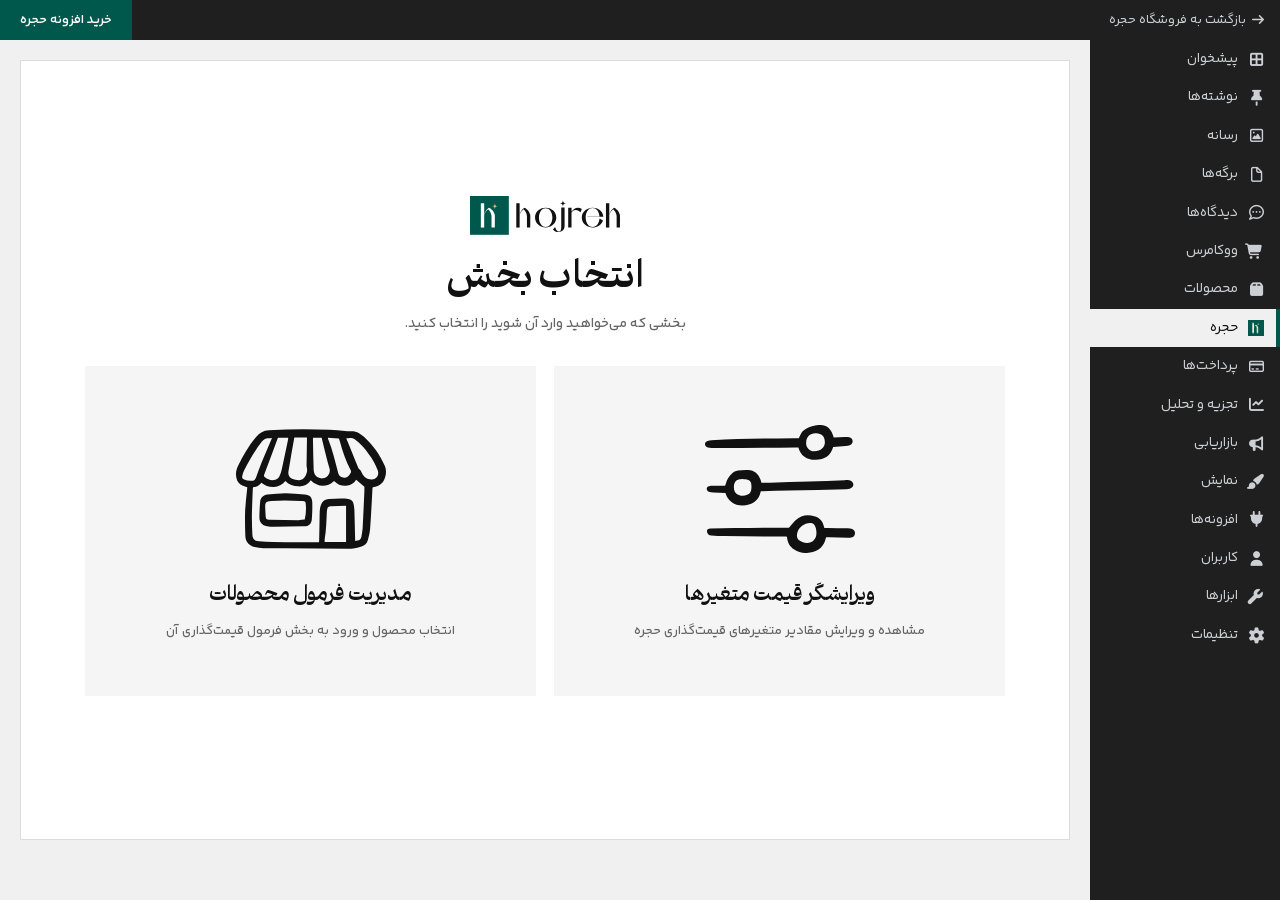
<file: index.html>
<!DOCTYPE html>
<html lang="fa" dir="rtl">
<head>
<meta charset="UTF-8">
<meta name="viewport" content="width=device-width, initial-scale=1.0">
<title>انتخاب بخش ‹ پنل مدیریت</title>
<link rel="icon" type="image/webp" href="hojreh/assets/img/faw.webp">

<!-- Font Awesome لوکال -->
<link rel="stylesheet" href="woo-mockup/fontawesome/css/all.min.css">

<!-- قاب وردپرس (همان استایل موکاپ ووکامرس) -->
<link rel="stylesheet" href="woo-mockup/css/style.css">

<!-- استایل اسکوپ‌شدهٔ صفحهٔ «انتخاب بخش» حجره داخل قاب وردپرس -->
<link rel="stylesheet" href="woo-mockup/css/hojreh-access.css">
</head>
<body>

<!-- ===== TOP ADMIN BAR ===== -->
<div id="wp-adminbar">
  <button class="menu-toggle adminbar-toggle" type="button" aria-label="باز کردن منو"><i class="fa-solid fa-bars"></i></button>
  <a href="#" class="wpadmin-back"><i class="fa-solid fa-arrow-right"></i> <span>بازگشت به فروشگاه حجره</span></a>
  <a href="#" class="wpadmin-buy-btn"><span>خرید افزونه حجره</span></a>
</div>

<div id="menu-overlay"></div>
<button id="menu-close" type="button" aria-label="بستن منو"><i class="fa-solid fa-xmark"></i></button>

<div id="wp-wrap">
  <!-- ===== SIDEBAR ===== -->
  <nav id="adminmenu">
    <a class="menu-top" href="#"><i class="fa-solid fa-table-cells-large"></i> پیشخوان</a>
    <a class="menu-top" href="#"><i class="fa-solid fa-thumbtack"></i> نوشته‌ها</a>
    <a class="menu-top" href="#"><i class="fa-regular fa-image"></i> رسانه</a>
    <a class="menu-top" href="#"><i class="fa-regular fa-file"></i> برگه‌ها</a>
    <a class="menu-top" href="#"><i class="fa-regular fa-comment-dots"></i> دیدگاه‌ها</a>
    <a class="menu-top" href="#"><i class="fa-solid fa-cart-shopping"></i> ووکامرس</a>
    <a class="menu-top" href="#"><i class="fa-solid fa-box"></i> محصولات</a>

    <!-- منوی افزونهٔ حجره (صفحهٔ فعلی) -->
    <a class="menu-top current" href="./" aria-current="page"><img class="menu-hojreh-icon" src="hojreh/assets/img/faw.webp" alt=""> حجره</a>

    <a class="menu-top" href="#"><i class="fa-regular fa-credit-card"></i> پرداخت‌ها</a>
    <a class="menu-top" href="#"><i class="fa-solid fa-chart-line"></i> تجزیه و تحلیل</a>
    <a class="menu-top" href="#"><i class="fa-solid fa-bullhorn"></i> بازاریابی</a>
    <a class="menu-top" href="#"><i class="fa-solid fa-paintbrush"></i> نمایش</a>
    <a class="menu-top" href="#"><i class="fa-solid fa-plug"></i> افزونه‌ها</a>
    <a class="menu-top" href="#"><i class="fa-solid fa-user"></i> کاربران</a>
    <a class="menu-top" href="#"><i class="fa-solid fa-wrench"></i> ابزارها</a>
    <a class="menu-top" href="#"><i class="fa-solid fa-gear"></i> تنظیمات</a>
  </nav>

  <!-- ===== MAIN BODY ===== -->
  <div id="wpbody">
    <!-- صفحهٔ «انتخاب بخش» حجره (محتوا از hojreh/access-selector.html) -->
    <div class="hojreh-access">
      <div class="logo-wrap"><svg aria-label="حجره" class="logo-svg" shape-rendering="geometricPrecision" viewBox="0 0 1735.93 449.264" xmlns="http://www.w3.org/2000/svg">
<g fill="currentColor">
<path d="M998.911,250.274c-4.146,151.6-242.5,151.572-246.62,0C756.435,98.661,994.79,98.715,998.911,250.274Zm-45.38,0c-2.965-146.325-152.892-146.287-155.86,0C800.651,396.581,950.577,396.58,953.531,250.274Z"></path>
<path d="M1056.091,134.294h38.61v213.16a69.607,69.607,0,0,1-54.44,67.84c-26.117,3.427-53.611,5.4-80.15-27.94l25.26-28.62c.841,2.559,12.383,55.842,53.279,52.65,12.05-2.616,17.174-31.781,17.441-58.39v-218.7Zm-16.61-48.66a36.225,36.225,0,0,0,36.22-36.22,36.225,36.225,0,0,0,36.22,36.22,36.225,36.225,0,0,0-36.22,36.22A36.218,36.218,0,0,0,1039.481,85.634Z"></path>
<path d="M1294.151,150.284l-14.68,39.17c-22.419-26.608-78.644-45.542-104.24,2.772-.133.029.033,173.006-.03,173.058h-38.61V135.264h38.61v48.35C1196.275,145.011,1245.224,117.088,1294.151,150.284Z"></path>
<path d="M1499.2,261.5l39.86,21.71c-40.25,124.682-244.791,98.809-245.3-33.484,3.032-145.863,234.4-156.149,250.309-8.466h-184.98v-4.15h139.99c-13.631-138.642-159.559-124.782-160.539,12.614C1339.653,388.048,1486.627,400.423,1499.2,261.5Z"></path>
<rect height="281.42" width="38.61" x="535.611" y="83.854"></rect>
<path d="M696.651,217.834c-13.03-57.47-54.67-76.89-67.21-82.59-42.476,26.573-56.191,78.122-55.22,82.92,0,0,12.46-40,45.03-66.14,42.57,38.71,39.89,84.64,39.89,84.64v128.65h38.62C697.159,355.332,699.226,231.779,696.651,217.834Z"></path>
<rect height="281.42" width="38.61" x="1573.561" y="83.854"></rect>
<path d="M1734.6,217.834c-13.03-57.47-54.67-76.89-67.21-82.59-42.476,26.573-56.19,78.122-55.22,82.92,0,0,12.46-40,45.03-66.14,42.57,38.71,39.89,84.64,39.89,84.64v128.65h38.62C1735.112,355.332,1737.172,231.78,1734.6,217.834Z"></path>
</g>
<rect class="logo-bg-rect" height="449.264" width="449.264"></rect>
<rect fill="#fff" height="281.498" width="38.621" x="125.385" y="83.873"></rect>
<path d="M286.469,217.88c-13.034-57.486-54.685-76.911-67.229-82.613-42.488,26.58-56.206,78.144-55.235,82.943,0,0,12.463-40.011,45.042-66.158,42.582,38.721,39.9,84.663,39.9,84.663V365.4h38.631C286.974,355.416,289.049,231.827,286.469,217.88Z" fill="#fff"></path>
<path d="M251.419,120.093a36.234,36.234,0,0,0,36.23-36.23,36.234,36.234,0,0,0,36.23,36.23,36.234,36.234,0,0,0-36.23,36.23A36.235,36.235,0,0,0,251.419,120.093Z" fill="#d6b478"></path>
</svg></div>

      <section class="access-choice-panel" aria-labelledby="accessChoiceTitle">
        <div class="standalone-title-wrap">
          <h1 id="accessChoiceTitle">انتخاب بخش</h1>
          <p>بخشی که می‌خواهید وارد آن شوید را انتخاب کنید.</p>
        </div>
        <div class="access-choice-grid">
        <a class="access-choice-card" data-permission="edit_variable_prices" href="hojreh/price-editor.html">
        <div class="access-card-icon"><svg aria-hidden="true" class="access-illustration" fill="none" viewBox="0.79 0.02 155.71 132.91" xmlns="http://www.w3.org/2000/svg">
        <g clip-path="url(#accessSliderClip)">
        <path d="M126.506 116.642C126.083 118.028 125.781 119.205 125.368 120.34C122.745 127.559 117.164 131.078 109.994 132.496C104.277 133.639 98.3414 132.499 93.451 129.318C88.6571 126.351 86.3462 121.873 85.8775 116.058C84.9312 115.977 83.981 115.831 83.0294 115.823C62.3275 115.661 41.6249 115.549 20.9235 115.34C16.3969 115.294 11.8677 114.988 7.35279 114.638C6.13966 114.566 4.98132 114.107 4.04702 113.328C3.27571 112.449 2.82996 111.331 2.78476 110.161C2.70385 108.799 3.79068 108.021 5.09888 107.733C5.7433 107.588 6.40009 107.506 7.06018 107.487C15.2428 107.327 23.4247 107.138 31.6079 107.047C47.2169 106.874 62.8257 106.734 78.4342 106.626C81.7471 106.599 85.0607 106.622 87.9755 106.622C90.2896 103.916 92.1739 101.285 94.4802 99.1013C100.131 93.7508 106.949 92.6089 114.236 94.6805C119.331 96.1292 123.009 99.3089 124.075 104.856C124.178 105.394 124.407 105.91 124.731 106.913C125.773 106.913 126.949 106.899 128.125 106.913C135.099 107.005 142.074 107.061 149.046 107.234C150.589 107.28 152.116 107.558 153.577 108.058C154.484 108.353 155.265 108.947 155.793 109.743C156.322 110.538 156.568 111.489 156.49 112.442C156.51 113.342 156.235 114.224 155.709 114.954C155.182 115.684 154.432 116.221 153.572 116.484C152.1 116.936 150.565 117.152 149.025 117.124C142.715 117.032 136.408 116.808 130.099 116.644C129 116.618 127.899 116.642 126.506 116.642ZM116.486 112.101C116.47 108.857 115.709 105.628 114.215 103.641C113.638 102.879 112.823 102.334 111.899 102.092C105.369 100.776 98.3886 105.745 96.7147 111.546C95.2615 116.584 96.8552 119.771 101.764 121.567C109.834 124.52 116.528 120.219 116.486 112.102V112.101Z" fill="currentColor"></path>
        <path d="M59.3029 59.9005C62.4922 59.9005 65.3571 59.9705 68.2185 59.8887C81.7252 59.5025 95.2337 59.0902 108.743 58.652C121.144 58.2342 133.541 57.7263 145.941 57.2819C147.487 57.1702 149.039 57.2012 150.58 57.3741C151.695 57.494 152.732 58.0071 153.505 58.8221C154.278 59.6371 154.737 60.7007 154.8 61.8233C154.822 63.8495 153.384 65.5822 150.955 66.2349C149.882 66.4996 148.783 66.6365 147.679 66.6411C127.633 67.0887 107.588 67.524 87.5444 67.947C78.5734 68.1495 69.6044 68.4291 60.6344 68.6834C60.0933 68.699 59.5541 68.8041 58.7352 68.8995C56.6185 79.1813 49.3189 83.497 39.7511 83.5619C31.2067 83.6229 24.7292 79.3954 21.9931 70.6778C17.6788 70.4831 13.4861 70.3482 9.30198 70.0776C7.76153 69.9622 6.23731 69.6858 4.75405 69.253C4.09666 69.0921 3.51863 68.6996 3.12465 68.1482C2.73068 67.5967 2.54681 66.922 2.60631 66.2459C2.60289 65.5673 2.84974 64.9107 3.29952 64.4029C3.74929 63.8951 4.37031 63.5718 5.04341 63.4947C6.23958 63.2824 7.4538 63.1894 8.66827 63.2176C12.9761 63.1871 17.2845 63.2052 21.635 63.2052C22.0882 61.8791 22.4526 60.9723 22.7096 60.0361C23.6986 56.3646 25.732 53.0606 28.5618 50.5273C30.3901 48.9344 32.6003 47.8453 34.9753 47.3671C38.4617 46.7658 42.0035 46.5511 45.5367 46.7269C52.2078 46.9617 56.2819 50.8234 58.4776 56.9128C58.8116 57.8464 59.0103 58.8287 59.3029 59.9005ZM39.0229 56.0302C37.7134 56.3248 35.4045 56.304 33.7312 57.3278C29.7056 59.7932 29.8111 69.0565 33.7772 71.6873C37.3917 74.0878 41.2898 73.9801 45.1328 72.1732C48.59 70.548 48.9655 67.1127 49.0264 64.0181C49.1125 59.6408 48.025 56.8018 42.4336 56.3509C41.5578 56.2795 40.6774 56.1853 39.0229 56.0302Z" fill="currentColor"></path>
        <path d="M97.708 23.2841C96.6976 23.2841 95.9312 23.2783 95.1654 23.2841C68.2583 23.5004 41.3518 23.7143 14.4469 23.9262C12.1222 23.9444 9.79756 23.9065 7.47284 23.8122C6.25571 23.7704 5.04522 23.6131 3.85766 23.3424C1.93388 22.8883 0.738977 21.5117 0.793997 19.9176C0.785629 19.1288 1.05508 18.3623 1.55497 17.753C2.05485 17.1438 2.75313 16.7307 3.5269 16.5866C4.80784 16.2558 6.11675 16.0456 7.43665 15.9581C35.9633 14.1221 64.5352 14.0634 93.1012 13.7909C94.7524 13.7754 96.4024 13.7909 98.1229 13.7909C98.7353 12.5031 99.2758 11.4328 99.7593 10.337C100.909 7.52909 103.037 5.23489 105.747 3.8809C109.732 1.95467 113.888 0.385482 118.369 0.0740674C126.081 -0.462474 130.772 2.65224 133.35 9.93088C133.674 10.8534 133.969 11.7883 134.369 13.0003C138.362 12.8115 142.318 12.587 146.276 12.4566C147.706 12.3641 149.142 12.4489 150.551 12.7095C151.49 12.8883 152.343 13.3743 152.976 14.0912C153.61 14.8083 153.988 15.7157 154.051 16.6712C154.115 17.6267 153.86 18.5765 153.326 19.3712C152.794 20.1659 152.012 20.7607 151.105 21.0625C149.75 21.5344 148.339 21.8265 146.908 21.9308C142.619 22.3129 138.32 22.5827 133.832 22.911C131.178 32.5129 124.224 36.4282 114.891 36.1733C106.551 35.9449 100.21 32.26 97.708 23.2841ZM105.849 18.282C105.147 22.7405 109.493 27.5251 114.151 27.3707C121.1 27.1404 125.243 23.2268 125.24 18.0216C125.24 12.1696 122.484 9.01357 116.03 8.71318C109.904 8.42837 105.899 12.3911 105.849 18.282Z" fill="currentColor"></path>
        </g>
        <defs><clipPath id="accessSliderClip"><rect fill="white" height="133" transform="translate(0.777344)" width="156"></rect></clipPath></defs>
        </svg></div>
        <div class="access-card-content">
        <h2>ویرایشگر قیمت متغیرها</h2>
        <p>مشاهده و ویرایش مقادیر متغیرهای قیمت‌گذاری حجره</p>
        </div>

        </a>
        <a class="access-choice-card" data-permission="edit_product_pricing_formula" href="hojreh/product-formulas.html">
        <div class="access-card-icon"><svg aria-hidden="true" class="access-illustration" fill="none" viewBox="0.81 1.27 175.05 139.52" xmlns="http://www.w3.org/2000/svg">
        <path d="M13.9434 68.9343C12.0295 68.3318 10.3861 67.9458 8.849 67.3059C4.76458 65.606 2.24753 62.8059 1.30109 58.2043C0.24908 53.4623 0.896735 48.5013 3.13093 44.1882C9.12394 32.239 15.5626 20.56 24.2735 10.3087C28.1814 5.70905 32.806 2.83035 39.1967 2.47396C62.8479 1.06047 86.5568 0.888302 110.226 1.95767C116.16 2.24842 122.07 2.99391 127.997 3.45269C130.34 3.63384 132.702 3.69616 135.052 3.64562C138.387 3.57408 141.549 4.10965 144.376 5.94281C146.349 7.22266 148.455 8.39367 150.152 9.98529C160.582 19.7647 168.934 31.0535 174.542 44.2774C176.238 48.2758 176.15 52.3419 175.095 56.4709C173.336 63.3559 169.082 67.5632 162.011 68.8017C161.68 68.8667 161.354 68.954 161.035 69.0642C160.823 69.1299 160.625 69.2401 160.101 69.4698C159.851 74.3169 159.616 79.328 159.33 84.3359C158.689 95.5383 158.196 106.752 157.28 117.932C156.926 122.244 155.763 126.522 154.643 130.73C153.653 134.448 150.981 136.806 147.348 138.06C142.264 139.869 136.908 140.793 131.511 140.791C107.149 140.616 82.7875 140.441 58.4261 140.266C49.7822 140.207 41.1348 140.295 32.4948 140.079C29.1326 140.001 25.7892 139.552 22.5251 138.742C16.1068 137.123 12.0118 132.95 11.7421 126.197C11.3483 116.344 11.1298 106.458 11.4737 96.6088C11.7671 88.2175 12.9609 79.8584 13.7524 71.4841C13.822 70.7156 13.8706 69.9391 13.9434 68.9343ZM97.5157 133.039C97.6601 132.665 97.7651 132.276 97.8301 131.88C98.0513 121.116 98.3059 110.352 98.4379 99.5846C98.4812 96.0771 98.7194 92.6589 100.039 89.3582C101.713 85.1721 104.714 82.8834 109.237 82.701C113.948 82.5106 118.661 82.2875 123.374 82.2415C126.175 82.2054 128.974 82.359 131.754 82.701C133.287 82.8184 134.738 83.4446 135.875 84.4803C137.011 85.5166 137.77 86.9028 138.029 88.419C138.581 90.9341 138.906 93.4931 139.001 96.0666C139.364 107.923 139.603 119.784 139.89 131.827C140.62 131.667 141.561 131.402 142.52 131.265C145.357 130.858 146.84 129.209 147.23 126.417C147.649 123.422 148.393 120.452 148.554 117.446C149.327 102.99 149.963 88.5266 150.615 74.0622C150.711 71.9495 150.629 69.8289 150.629 68.3127L141.069 60.1532C138.406 64.3137 134.456 67.1162 128.916 67.3131C123.456 67.51 118.959 65.4095 115.253 61.5982C106.817 69.504 96.3376 69.2349 88.01 60.9355C84.641 66.1954 79.5498 68.1552 73.6001 67.9583C67.8755 67.768 62.6227 66.0706 58.4425 61.7151C54.8044 66.1336 50.4148 68.5254 44.9147 68.6724C39.631 68.8516 34.468 67.069 30.4201 63.6685C29.3274 65.2438 27.8865 66.5465 26.2093 67.4752C24.5321 68.404 22.6635 68.9336 20.7484 69.0242C20.6184 69.4285 20.5209 69.8433 20.457 70.2634C20.0691 80.581 19.5203 90.8973 19.372 101.219C19.2624 108.842 19.5571 116.479 19.8971 124.099C20.1314 129.311 22.0919 131.384 27.3137 131.865C33.0042 132.39 38.7294 132.647 44.4442 132.763C54.2078 132.96 63.9754 132.983 73.7418 133.032C81.5989 133.07 89.4487 133.039 97.5157 133.039ZM129.248 90.665C123.144 90.8842 117.672 91.0187 112.209 91.2977C108.323 91.4946 107.885 91.937 107.071 95.6354C106.904 96.5143 106.811 97.4062 106.794 98.3015C106.309 108.704 106.17 119.132 104.329 129.43C104.216 130.586 104.207 131.75 104.301 132.908H129.248V90.665ZM68.8928 10.8227C67.7915 16.9437 66.7269 22.6564 65.7423 28.3823C64.5083 35.5469 63.4629 42.7461 62.0898 49.8831C61.3285 53.8396 62.5559 57.5868 66.2248 59.0885C68.7084 60.0754 71.341 60.6342 74.0109 60.7413C77.6635 60.904 80.3393 59.0582 81.9979 55.6518C83.4143 52.7435 84.2951 49.8556 83.5403 46.5976C83.2732 45.3934 83.1504 44.162 83.1734 42.9288C83.287 33.7473 83.453 24.5666 83.5941 15.3857C83.6171 13.8709 83.5974 12.3553 83.5974 10.8227H68.8928ZM129.461 11.9325C131.458 16.7172 133.301 21.0359 135.067 25.3874C137.883 32.3216 140.646 39.2777 143.44 46.2198C143.605 46.6294 143.768 47.1976 144.097 47.3578C146.36 48.4624 146.883 50.7407 147.877 52.7149C150.256 57.4405 153.959 60.0971 159.406 59.8884C164.78 59.6823 168.128 54.492 166.304 49.4047C163.755 42.5721 160.224 36.1474 155.823 30.3324C151.169 23.9955 146.275 17.9039 139.765 13.2577C136.591 10.9907 133.413 11.0917 129.461 11.9325ZM61.7216 11.1448H49.8562C49.4591 12.1083 49.1435 12.812 48.8757 13.5327C43.8403 27.0762 38.8338 40.6316 33.7445 54.1548C33.4715 54.707 33.4087 55.3399 33.5679 55.935C33.727 56.5302 34.0973 57.0468 34.6096 57.389C38.4413 60.567 42.827 61.5636 47.5007 59.949C49.1524 59.3109 50.5215 58.1031 51.3607 56.5439C52.6609 53.8191 53.6316 50.9488 54.2523 47.9943C56.776 36.5084 59.1297 24.9805 61.526 13.4644C61.6384 12.6968 61.7039 11.9233 61.7216 11.1477V11.1448ZM90.8217 11.2592C90.722 11.4821 90.653 11.7174 90.6163 11.9588C90.8657 24.2901 90.9484 36.6285 91.4695 48.9487C91.6914 54.221 95.2428 59.3254 102.348 58.5713C107.764 57.9963 111.626 51.9683 109.865 46.8069C108.606 43.1143 107.658 39.3084 106.705 35.5181C104.689 27.5048 102.762 19.4687 100.753 11.2579L90.8217 11.2592ZM42.7941 11.4396C40.9741 11.6162 39.5413 11.8275 38.1026 11.8787C35.0973 11.9844 32.9772 13.282 31.0594 15.7046C22.7292 26.2276 16.429 37.9779 10.1084 49.7165C9.18052 51.6316 8.51965 53.6648 8.14409 55.7594C7.62821 58.1104 8.18544 59.1258 10.3586 60.0256C13.4678 61.3602 16.8903 61.7907 20.2331 61.2675C22.4167 60.9183 23.4906 59.6056 24.1896 57.6576C26.2971 51.7716 28.3134 45.8436 30.6722 40.0586C34.5144 30.633 38.5995 21.3076 42.7941 11.4422V11.4396ZM108.213 11.3018C108.168 11.7104 108.171 12.1227 108.223 12.5306C113.571 25.6363 116.631 39.4218 120.238 53.0421C120.445 53.9168 120.856 54.7301 121.438 55.4152C122.02 56.1003 122.756 56.638 123.585 56.9837C127.064 58.5189 130.839 58.579 133.248 54.5176C134.276 52.7848 135.948 51.4198 134.548 48.8239C128.998 38.5345 125.276 27.5194 122.227 16.2625C121.852 14.8783 121.338 13.5312 120.862 12.0879L108.213 11.3018Z" fill="currentColor"></path>
        <path d="M58.8208 76.022C66.2442 76.4538 73.5315 76.7558 80.7959 77.3386C86.8998 77.8289 89.6282 80.3965 89.8232 86.5024C90.0247 93.1097 89.8428 99.723 89.2791 106.309C88.8131 111.815 86.1746 114.626 80.0083 114.617C68.3452 114.599 56.6811 115.033 45.016 115.158C42.3247 115.152 39.6389 114.916 36.9876 114.453C31.141 113.508 28.0949 110.128 28.1067 104.059C28.1185 98.0113 28.4802 91.9506 28.9875 85.9215C29.1416 83.7188 30.0808 81.6448 31.6345 80.0762C33.1883 78.5075 35.2534 77.5486 37.4544 77.3734C44.6019 76.7341 51.7789 76.4492 58.8208 76.022ZM80.9954 106.748C82.5385 100.3 82.8876 93.6236 82.0272 87.0491C81.9517 86.4203 81.0092 85.6603 80.3056 85.3978C79.2364 85.0532 78.1193 84.8806 76.997 84.8884C70.6003 84.683 64.2014 84.408 57.8028 84.3982C52.4169 84.3903 47.0251 84.6193 41.6451 84.9127C36.0518 85.2179 34.787 86.6422 34.9097 92.185C34.9793 95.3262 35.1598 98.4668 35.3475 101.604C35.6166 106.107 36.0399 106.834 40.4315 106.953C51.5335 107.253 62.6426 107.302 73.7494 107.358C76.0834 107.37 78.4199 106.976 80.9954 106.748Z" fill="currentColor"></path>
        </svg></div>
        <div class="access-card-content">
        <h2>مدیریت فرمول محصولات</h2>
        <p>انتخاب محصول و ورود به بخش فرمول قیمت‌گذاری آن</p>
        </div>

        </a>
        </div>
      </section>
    </div>
  </div>
</div>

<script src="woo-mockup/js/script.js"></script>
</body>
</html>
</file>
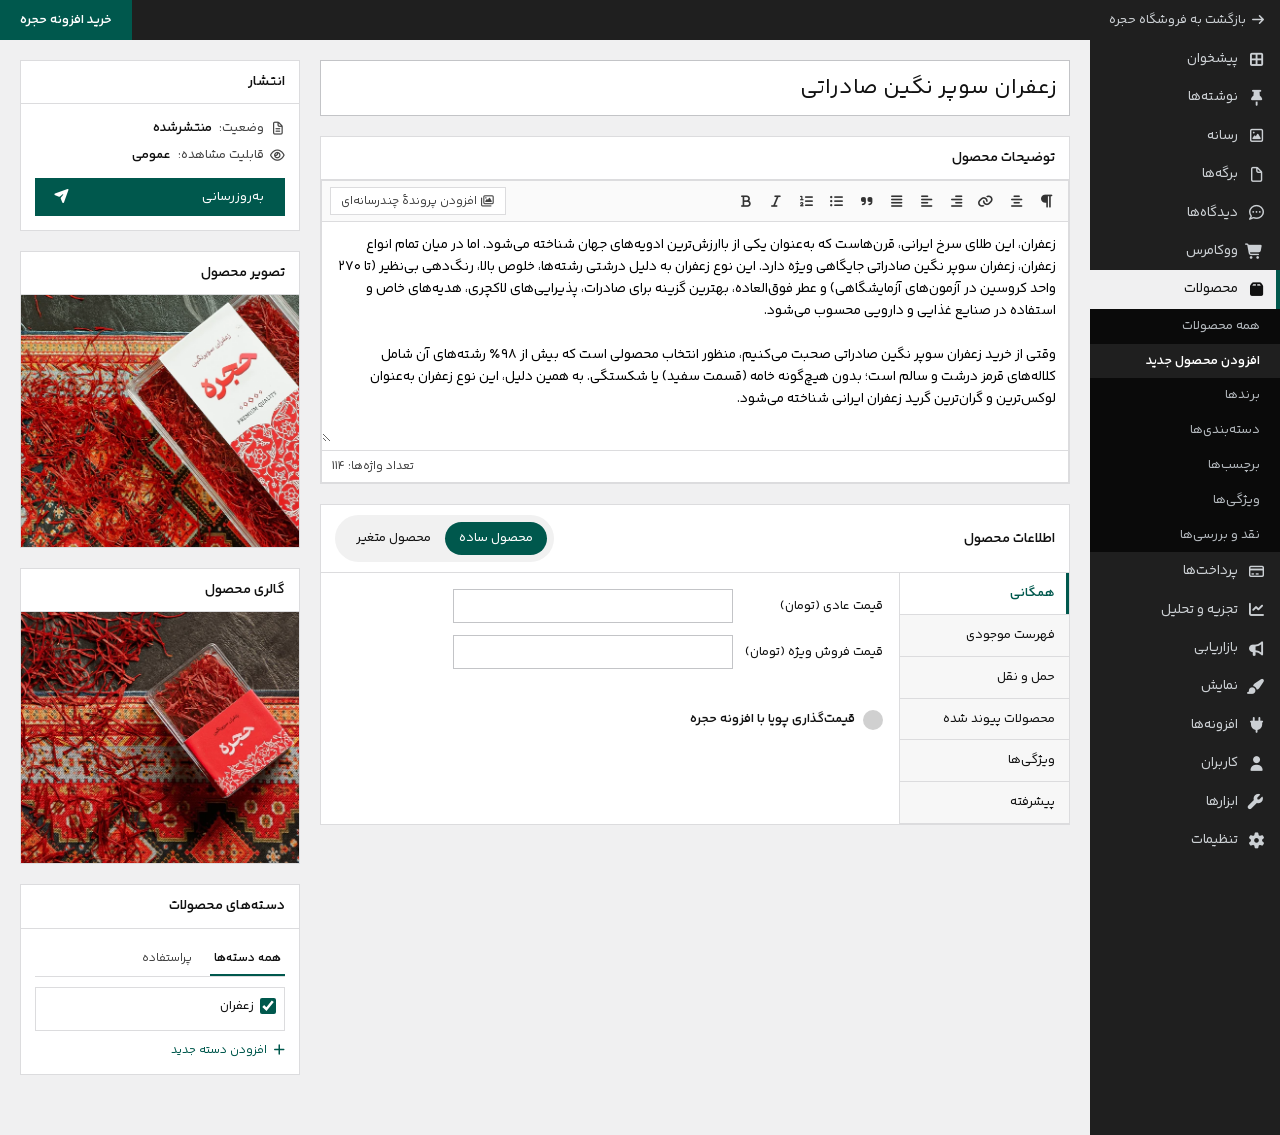
<file: woo-mockup/index.html>
<!DOCTYPE html>
<html lang="fa" dir="rtl">
<head>
<meta charset="UTF-8">
<meta name="viewport" content="width=device-width, initial-scale=1.0">
<script>(function(){try{if(localStorage.getItem('hojreh-theme')==='dark')document.documentElement.setAttribute('data-theme','dark');}catch(e){}})()</script>
<title>افزودن محصول جدید ‹ پنل مدیریت</title>

<!-- Font Awesome لوکال (دانلود و کپی شده داخل پروژه، نیازی به اینترنت نیست) -->
<link rel="stylesheet" href="fontawesome/css/all.min.css">

<!-- استایل پروژه -->
<link rel="stylesheet" href="css/style.css">

<!-- ── Hojreh dynamic-pricing integration assets ──────────────────────
     pricing-patterns.css / custom-select.css / toast.css are linked
     DIRECTLY from the hojreh project per the implementation brief (they
     are component-scoped, safe to include as-is). general.css and
     settings-panel.css are NOT linked directly (global resets / bare
     selectors) -- the specific declarations this page needs from them
     are re-scoped in css/hojreh-formula.css instead. -->
<link rel="stylesheet" href="../hojreh/assets/css/pricing-patterns.css">
<link rel="stylesheet" href="../hojreh/assets/css/custom-select.css">
<link rel="stylesheet" href="../hojreh/assets/css/toast.css">
<link rel="stylesheet" href="css/hojreh-formula.css">
<link rel="stylesheet" href="../hojreh/assets/css/icon-hover-anim.css">
<link rel="stylesheet" href="../hojreh/assets/css/checkbox.css">
</head>
<body>

<!-- ===== TOP ADMIN BAR ===== -->
<div id="wp-adminbar">
  <button class="menu-toggle adminbar-toggle" type="button" aria-label="باز کردن منو"><i class="fa-solid fa-bars"></i></button>
  <a href="#" class="wpadmin-back"><i class="fa-solid fa-arrow-right"></i> <span>بازگشت به فروشگاه حجره</span></a>
  <a href="#" class="wpadmin-buy-btn"><span>خرید افزونه حجره</span></a>
</div>

<div id="menu-overlay"></div>
<button id="menu-close" type="button" aria-label="بستن منو"><i class="fa-solid fa-xmark"></i></button>

<div id="wp-wrap">
  <!-- ===== SIDEBAR ===== -->
  <nav id="adminmenu">
    <a class="menu-top" href="#"><i class="fa-solid fa-table-cells-large"></i> پیشخوان</a>
    <a class="menu-top" href="#"><i class="fa-solid fa-thumbtack"></i> نوشته‌ها</a>
    <a class="menu-top" href="#"><i class="fa-regular fa-image"></i> رسانه</a>
    <a class="menu-top" href="#"><i class="fa-regular fa-file"></i> برگه‌ها</a>
    <a class="menu-top" href="#"><i class="fa-regular fa-comment-dots"></i> دیدگاه‌ها</a>
    <a class="menu-top" href="#"><i class="fa-solid fa-cart-shopping"></i> ووکامرس</a>

    <div class="menu-top wp-has-current-submenu"><i class="fa-solid fa-box"></i> محصولات</div>
    <div class="submenu">
      <a href="#">همه محصولات</a>
      <a href="#" class="current">افزودن محصول جدید</a>
      <a href="#">برندها</a>
      <a href="#">دسته‌بندی‌ها</a>
      <a href="#">برچسب‌ها</a>
      <a href="#">ویژگی‌ها</a>
      <a href="#">نقد و بررسی‌ها</a>
    </div>

    <a class="menu-top" href="#"><i class="fa-regular fa-credit-card"></i> پرداخت‌ها</a>
    <a class="menu-top" href="#"><i class="fa-solid fa-chart-line"></i> تجزیه و تحلیل</a>
    <a class="menu-top" href="#"><i class="fa-solid fa-bullhorn"></i> بازاریابی</a>
    <a class="menu-top" href="#"><i class="fa-solid fa-paintbrush"></i> نمایش</a>
    <a class="menu-top" href="#"><i class="fa-solid fa-plug"></i> افزونه‌ها</a>
    <a class="menu-top" href="#"><i class="fa-solid fa-user"></i> کاربران</a>
    <a class="menu-top" href="#"><i class="fa-solid fa-wrench"></i> ابزارها</a>
    <a class="menu-top" href="#"><i class="fa-solid fa-gear"></i> تنظیمات</a>
  </nav>

  <!-- ===== MAIN BODY ===== -->
  <div id="wpbody">
    <div id="poststuff">
      <!-- ===== LEFT / CENTER COLUMN (post-body) ===== -->
      <div id="post-body">

        <!-- Title -->
        <div id="titlewrap">
          <input type="text" placeholder="نام محصول" value="زعفران سوپر نگین صادراتی">
        </div>

        <!-- Description editor -->
        <div class="postbox">
          <h2 class="hndle">توضیحات محصول</h2>
          <div class="inside no-pad">
            <div class="editor-wrap">
              <div class="editor-toolbar">
                <button class="btn"><i class="fa-solid fa-paragraph"></i></button>
                <button class="btn"><i class="fa-solid fa-align-center"></i></button>
                <button class="btn"><i class="fa-solid fa-link"></i></button>
                <button class="btn"><i class="fa-solid fa-align-right"></i></button>
                <button class="btn"><i class="fa-solid fa-align-left"></i></button>
                <button class="btn"><i class="fa-solid fa-align-justify"></i></button>
                <button class="btn"><i class="fa-solid fa-quote-right"></i></button>
                <button class="btn"><i class="fa-solid fa-list-ul"></i></button>
                <button class="btn"><i class="fa-solid fa-list-ol"></i></button>
                <button class="btn"><i class="fa-solid fa-italic"></i></button>
                <button class="btn"><i class="fa-solid fa-bold"></i></button>
                <button class="btn media-btn"><i class="fa-regular fa-images"></i> افزودن پروندهٔ چندرسانه‌ای</button>
              </div>
              <div class="editor-body">
                <textarea>زعفران، این طلای سرخ ایرانی، قرن‌هاست که به‌عنوان یکی از باارزش‌ترین ادویه‌های جهان شناخته می‌شود. اما در میان تمام انواع زعفران، زعفران سوپر نگین صادراتی جایگاهی ویژه دارد. این نوع زعفران به دلیل درشتی رشته‌ها، خلوص بالا، رنگ‌دهی بی‌نظیر (تا ۲۷۰ واحد کروسین در آزمون‌های آزمایشگاهی) و عطر فوق‌العاده، بهترین گزینه برای صادرات، پذیرایی‌های لاکچری، هدیه‌های خاص و استفاده در صنایع غذایی و دارویی محسوب می‌شود.

وقتی از خرید زعفران سوپر نگین صادراتی صحبت می‌کنیم، منظور انتخاب محصولی است که بیش از ۹۸٪ رشته‌های آن شامل کلاله‌های قرمز درشت و سالم است؛ بدون هیچ‌گونه خامه (قسمت سفید) یا شکستگی. به همین دلیل، این نوع زعفران به‌عنوان لوکس‌ترین و گران‌ترین گرید زعفران ایرانی شناخته می‌شود.</textarea>
              </div>
              <div class="editor-footer">تعداد واژه‌ها: 114</div>
            </div>
          </div>
        </div>

        <!-- Product data -->
        <div class="postbox product-data-box" id="product-data-box">
          <div class="wc-header">
            <h2>اطلاعات محصول</h2>
            <ul class="product-type-switch" role="tablist">
              <li class="active" data-type="simple">
                <a href="#" onclick="return setProductType(event,'simple')">محصول ساده</a>
              </li>
              <li data-type="variable">
                <a href="#" onclick="return setProductType(event,'variable')">محصول متغیر</a>
              </li>
            </ul>
          </div>

          <div class="panel-wrap">
            <div class="product_data_tabs" role="tablist">
              <div class="tab-item active" data-tab="general">
                <a href="#" onclick="return showTab(event,'general')">همگانی <i class="fa-solid fa-chevron-down chevron"></i></a>
              </div>
              <div class="tab-item" data-tab="inventory">
                <a href="#" onclick="return showTab(event,'inventory')">فهرست موجودی <i class="fa-solid fa-chevron-down chevron"></i></a>
              </div>
              <div class="tab-item" data-tab="shipping">
                <a href="#" onclick="return showTab(event,'shipping')">حمل و نقل <i class="fa-solid fa-chevron-down chevron"></i></a>
              </div>
              <div class="tab-item" data-tab="linked">
                <a href="#" onclick="return showTab(event,'linked')">محصولات پیوند شده <i class="fa-solid fa-chevron-down chevron"></i></a>
              </div>
              <div class="tab-item" data-tab="attributes">
                <a href="#" onclick="return showTab(event,'attributes')">ویژگی‌ها <i class="fa-solid fa-chevron-down chevron"></i></a>
              </div>
              <div class="tab-item variable-only" data-tab="variations">
                <a href="#" onclick="return showTab(event,'variations')">متغیر‌ها <i class="fa-solid fa-chevron-down chevron"></i></a>
              </div>
              <div class="tab-item" data-tab="advanced">
                <a href="#" onclick="return showTab(event,'advanced')">پیشرفته <i class="fa-solid fa-chevron-down chevron"></i></a>
              </div>
            </div>

            <div class="wc-panels">

              <!-- GENERAL -->
              <div class="wc-panel" id="tab-general">
                <div class="wc-options-group" data-hojreh-instance="simple" data-hojreh-product-type="simple">
                  <div class="wc-field" data-hojreh-role="regular-price-field">
                    <label>قیمت عادی (تومان)</label>
                    <div class="field-input"><input type="text" data-hojreh-role="regular-price-input"></div>
                  </div>
                  <div class="wc-field" data-hojreh-role="sale-price-field">
                    <label>قیمت فروش ویژه (تومان)</label>
                    <div class="field-input">
                      <input type="text">
                    </div>
                  </div>
                  <!-- Hojreh dynamic-pricing checkbox/button/quantity-fields are
                       injected here by js/hojreh-product-integration.js -->
                  <div class="wc-field" data-hojreh-role="dynamic-pricing-mount"></div>
                </div>
              </div>

              <!-- INVENTORY -->
              <div class="wc-panel hidden" id="tab-inventory">
                <div class="wc-options-group">
                  <div class="wc-field">
                    <label>شناسه محصول</label>
                    <div class="field-input"><input type="text"></div>
                  </div>
                  <div class="wc-field">
                    <label>GTIN، UPC، EAN یا شابک</label>
                    <div class="field-input"><input type="text"></div>
                  </div>
                  <div class="wc-field">
                    <label>مدیریت موجودی</label>
                    <div class="field-input">
                      <label class="wc-checkbox-row"><input type="checkbox"> ردیابی مقدار موجودی این محصول</label>
                    </div>
                  </div>
                  <div class="wc-field">
                    <label>وضعیت موجودی انبار</label>
                    <div class="field-input">
                      <ul class="wc-radio-list">
                        <li><label><input type="radio" name="stock_status" value="موجود" data-hojreh-role="simple-stock-status" checked> موجود</label></li>
                        <li><label><input type="radio" name="stock_status" value="ناموجود" data-hojreh-role="simple-stock-status"> ناموجود</label></li>
                        <li><label><input type="radio" name="stock_status" value="در پیش‌خرید" data-hojreh-role="simple-stock-status"> در پیش‌خرید</label></li>
                      </ul>
                    </div>
                  </div>
                </div>
                <div class="wc-options-group">
                  <div class="wc-field">
                    <label>فروش تکی</label>
                    <div class="field-input">
                      <label class="wc-checkbox-row"><input type="checkbox"> خریدها را به ۱ مورد در هر سفارش محدود کنید</label>
                    </div>
                  </div>
                </div>
              </div>

              <!-- SHIPPING -->
              <div class="wc-panel hidden" id="tab-shipping">
                <div class="wc-options-group">
                  <div class="wc-field">
                    <label>وزن (کیلوگرم)</label>
                    <div class="field-input"><input type="text" placeholder="0"></div>
                  </div>
                  <div class="wc-field">
                    <label>ابعاد (سانتیمتر)</label>
                    <div class="field-input">
                      <input type="text" placeholder="طول" class="wc-dim-input">
                      <input type="text" placeholder="عرض" class="wc-dim-input">
                      <input type="text" placeholder="ارتفاع" class="wc-dim-input">
                    </div>
                  </div>
                </div>
                <div class="wc-options-group">
                  <div class="wc-field">
                    <label>کلاس حمل و نقل</label>
                    <div class="field-input">
                      <select class="wc-linked-select"><option>کلاس حمل و نقلی وجود ندارد</option></select>
                    </div>
                  </div>
                </div>
              </div>

              <!-- LINKED -->
              <div class="wc-panel hidden" id="tab-linked">
                <div class="wc-options-group">
                  <div class="wc-field">
                    <label>تشویق برای خرید بیشتر</label>
                    <div class="field-input"><select class="wc-linked-select"><option>جستجو برای یک محصول…</option></select></div>
                  </div>
                  <div class="wc-field">
                    <label>محصولات مشابه (Cross-Sells)</label>
                    <div class="field-input"><select class="wc-linked-select"><option>جستجو برای یک محصول…</option></select></div>
                  </div>
                </div>
              </div>

              <!-- ATTRIBUTES -->
              <div class="wc-panel hidden" id="tab-attributes">
                <div class="attribute-box">
                  <h3>وزن <a href="#"><i class="fa-solid fa-trash"></i> حذف</a></h3>
                  <div class="attribute-box-body">
                    <div class="wc-field">
                      <label>مقدار(ها)</label>
                      <div class="field-input">
                        <textarea class="wc-textarea" rows="3">1 مثقال (4 گرم) | 3 مثقال (12 گرم) | 10 مثقال (40 گرم)</textarea>
                      </div>
                    </div>
                    <label class="wc-checkbox-row">
                      <input type="checkbox" checked> نمایش در برگه محصول
                    </label>
                    <label class="wc-checkbox-row variable-only">
                      <input type="checkbox" checked> استفاده برای متغیر‌ها
                    </label>
                  </div>
                </div>
                <div class="attribute-box">
                  <h3>بسته‌بندی <a href="#"><i class="fa-solid fa-trash"></i> حذف</a></h3>
                  <div class="attribute-box-body">
                    <div class="wc-field">
                      <label>مقدار(ها)</label>
                      <div class="field-input">
                        <textarea class="wc-textarea" rows="3">مقوایی | فلزی | شیشه‌ای</textarea>
                      </div>
                    </div>
                    <label class="wc-checkbox-row">
                      <input type="checkbox" checked> نمایش در برگه محصول
                    </label>
                    <label class="wc-checkbox-row variable-only">
                      <input type="checkbox" checked> استفاده برای متغیر‌ها
                    </label>
                  </div>
                </div>
                <div style="margin-top:14px; display:flex; justify-content:flex-end;">
                  <button class="btn btn-primary">ذخیره ویژگی‌ها</button>
                </div>
              </div>

              <!-- VARIATIONS -->
              <div class="wc-panel hidden variable-only" id="tab-variations">


                <div class="variation-list">

                  <div class="variation-item">
                    <div class="variation-item-head" onclick="return toggleVariation(event)">
                      <i class="fa-solid fa-chevron-left variation-caret"></i>
                      <span class="variation-title">#1006 &nbsp; 1 مثقال (4 گرم) — مقوایی</span>
                      <a href="#" class="variation-remove"><i class="fa-solid fa-trash"></i> حذف</a>
                    </div>
                    <div class="variation-item-body hidden" data-hojreh-instance="var-1006" data-hojreh-product-type="variable">
                      <div class="wc-field">
                        <label>شناسه محصول</label>
                        <div class="field-input"><input type="text"></div>
                      </div>
                      <div class="wc-field" data-hojreh-role="regular-price-field">
                        <label>قیمت عادی (تومان)</label>
                        <div class="field-input"><input type="text" placeholder="قیمت متغیر (الزامی)" data-hojreh-role="regular-price-input"></div>
                      </div>
                      <div class="wc-field" data-hojreh-role="sale-price-field">
                        <label>قیمت فروش ویژه (تومان)</label>
                        <div class="field-input"><input type="text"></div>
                      </div>
                      <div class="wc-field">
                        <label>وضعیت موجودی انبار</label>
                        <div class="field-input">
                          <select class="wc-linked-select wc-select-narrow" data-hojreh-role="stock-status-select">
                            <option>موجود</option><option>ناموجود</option><option>در پیش‌خرید</option>
                          </select>
                        </div>
                      </div>
                      <div class="wc-field" data-hojreh-role="dynamic-pricing-mount"></div>
                    </div>
                  </div>

                  <div class="variation-item">
                    <div class="variation-item-head" onclick="return toggleVariation(event)">
                      <i class="fa-solid fa-chevron-left variation-caret"></i>
                      <span class="variation-title">#1009 &nbsp; 3 مثقال (12 گرم) — مقوایی</span>
                      <a href="#" class="variation-remove"><i class="fa-solid fa-trash"></i> حذف</a>
                    </div>
                    <div class="variation-item-body hidden" data-hojreh-instance="var-1009" data-hojreh-product-type="variable">
                      <div class="wc-field">
                        <label>شناسه محصول</label>
                        <div class="field-input"><input type="text"></div>
                      </div>
                      <div class="wc-field" data-hojreh-role="regular-price-field">
                        <label>قیمت عادی (تومان)</label>
                        <div class="field-input"><input type="text" placeholder="قیمت متغیر (الزامی)" data-hojreh-role="regular-price-input"></div>
                      </div>
                      <div class="wc-field" data-hojreh-role="sale-price-field">
                        <label>قیمت فروش ویژه (تومان)</label>
                        <div class="field-input"><input type="text"></div>
                      </div>
                      <div class="wc-field">
                        <label>وضعیت موجودی انبار</label>
                        <div class="field-input">
                          <select class="wc-linked-select wc-select-narrow" data-hojreh-role="stock-status-select">
                            <option>موجود</option><option>ناموجود</option><option>در پیش‌خرید</option>
                          </select>
                        </div>
                      </div>
                      <div class="wc-field" data-hojreh-role="dynamic-pricing-mount"></div>
                    </div>
                  </div>

                  <div class="variation-item">
                    <div class="variation-item-head" onclick="return toggleVariation(event)">
                      <i class="fa-solid fa-chevron-left variation-caret"></i>
                      <span class="variation-title">#1010 &nbsp; 3 مثقال (12 گرم) — فلزی</span>
                      <a href="#" class="variation-remove"><i class="fa-solid fa-trash"></i> حذف</a>
                    </div>
                    <div class="variation-item-body hidden" data-hojreh-instance="var-1010" data-hojreh-product-type="variable">
                      <div class="wc-field">
                        <label>شناسه محصول</label>
                        <div class="field-input"><input type="text"></div>
                      </div>
                      <div class="wc-field" data-hojreh-role="regular-price-field">
                        <label>قیمت عادی (تومان)</label>
                        <div class="field-input"><input type="text" placeholder="قیمت متغیر (الزامی)" data-hojreh-role="regular-price-input"></div>
                      </div>
                      <div class="wc-field" data-hojreh-role="sale-price-field">
                        <label>قیمت فروش ویژه (تومان)</label>
                        <div class="field-input"><input type="text"></div>
                      </div>
                      <div class="wc-field">
                        <label>وضعیت موجودی انبار</label>
                        <div class="field-input">
                          <select class="wc-linked-select wc-select-narrow" data-hojreh-role="stock-status-select">
                            <option>موجود</option><option>ناموجود</option><option>در پیش‌خرید</option>
                          </select>
                        </div>
                      </div>
                      <div class="wc-field" data-hojreh-role="dynamic-pricing-mount"></div>
                    </div>
                  </div>

                </div>

                <div style="margin-top:14px; display:flex; justify-content:flex-end; gap:8px;">
                  <button class="btn btn-primary" disabled>ذخیره تغییرات</button>
                </div>
              </div>

              <!-- ADVANCED -->
              <div class="wc-panel hidden" id="tab-advanced">
                <div class="wc-options-group">
                  <div class="wc-field">
                    <label>یادداشت خرید</label>
                    <div class="field-input"><textarea rows="2" class="wc-textarea"></textarea></div>
                  </div>
                </div>
                <div class="wc-options-group">
                  <div class="wc-field">
                    <label>ترتیب فهرست</label>
                    <div class="field-input"><input type="text" value="0" class="wc-input-narrow"></div>
                  </div>
                </div>
                <div class="wc-options-group">
                  <div class="wc-field">
                    <label>فعال کردن نقد و بررسی</label>
                    <div class="field-input"><label class="wc-checkbox-row"><input type="checkbox" checked></label></div>
                  </div>
                </div>
                <div class="wc-options-group">
                  <div class="wc-field">
                    <label>در دسترس برای POS</label>
                    <div class="field-input"><label class="wc-checkbox-row"><input type="checkbox" checked></label></div>
                  </div>
                </div>
              </div>

            </div>
          </div>
        </div>

      </div>

      <!-- ===== RIGHT COLUMN ===== -->
      <div id="postbox-container-1">

        <!-- Publish -->
        <div class="postbox">
          <h2 class="hndle">انتشار</h2>
          <div class="inside">
            <ul class="pub-list">
              <li><i class="fa-regular fa-file-lines"></i><span class="label">وضعیت:</span> <b>منتشرشده</b></li>
              <li><i class="fa-regular fa-eye"></i><span class="label">قابلیت مشاهده:</span> <b>عمومی</b></li>
            </ul>
            <button class="pub-publish" type="button">به‌روزرسانی <i class="fa-solid fa-paper-plane"></i></button>
          </div>
        </div>

        <!-- Product image -->
        <div class="postbox">
          <h2 class="hndle">تصویر محصول</h2>
          <div class="inside no-pad">
            <img src="images/1.webp" alt="تصویر محصول" class="postbox-photo">
          </div>
        </div>

        <!-- Gallery -->
        <div class="postbox">
          <h2 class="hndle">گالری محصول</h2>
          <div class="inside no-pad">
            <img src="images/2.webp" alt="گالری محصول" class="postbox-photo">
          </div>
        </div>

        <!-- Categories -->
        <div class="postbox taxonomy-box">
          <h2 class="hndle">دسته‌های محصولات</h2>
          <div class="inside">
            <div class="tabs">
              <a href="#" class="active">همه دسته‌ها</a>
              <a href="#">پراستفاده</a>
            </div>
            <ul class="tax-list">
              <li><label><input type="checkbox" checked> زعفران</label></li>
            </ul>
            <a href="#" class="tax-addnew"><i class="fa-solid fa-plus"></i> افزودن دسته جدید</a>
          </div>
        </div>

      </div>
    </div>
  </div>
</div>

    <!-- ═══════════════════════════════════════════════════════════════
         HOJREH REGISTRY MIRROR — TEMPORARY, FRONTEND-ONLY-PHASE STATIC MIRROR
         ───────────────────────────────────────────────────────────────
         Hojreh has no PHP/backend yet (see hojreh/BACKEND-CONTRACT.md).
         assets/js/pricing-patterns/formula-engine.js reads its variable /
         constant / rounding "registry" (and its saved formula patterns)
         by scraping fixed DOM selectors:
           #apiVariablesList  .accordion-item[data-type="api-variable"]
           #independentList   .accordion-item[data-type="variable"]
           #constantsList     .accordion-item[data-type="constant"]
           #roundingList      .accordion-item[data-type="algorithm"]
           #pricingPatternsList .accordion-item[data-type="pattern"]
         Those lists only exist inside hojreh/settings-panel.html today.
         Since this WooCommerce product-edit page needs the SAME
         formula-builder engine (HojrehPatternController /
         HojrehFormulaEngine, imported unmodified from ../hojreh/assets/js/
         — see js/hojreh-product-integration.js), it needs those same
         DOM ids present on THIS page too, or the engine has nothing to
         read variables/constants/roundings/patterns from.

         Everything below is copied VERBATIM (same ids, names, prices,
         units — no invented variables) from hojreh/settings-panel.html's
         own real sample data, then hidden (this whole block is never
         shown to the shop admin -- it is a pure data source for the
         engine, not a UI). The one deliberate change: every item's
         "فعال/غیرفعال" (active) switch has been turned on. In the
         shipped settings-panel.html demo data every switch starts
         OFF, which would make every "افزودن ..." button in the
         formula-builder report "no active items" and leave this
         entire feature undemonstrable; toggling that on-page toggle
         is exactly what a real shop admin would do once in Hojreh's
         own settings screen, so mirroring it "on" here reflects a shop
         that has already been configured, not a change to any field's
         actual content.

         ⚠️ IMPORTANT FOR THE FUTURE BACKEND: once hojreh becomes a real
         WordPress plugin, this entire mirror block must be DELETED and
         replaced by server-rendered markup sourced from the single
         shared Hojreh options table (the same one settings-panel.html's
         real render reads from) — never duplicated markup like this.
         Hojreh's core "change a variable's price once, it cascades to
         every product" guarantee depends on there being exactly ONE
         source of truth for this data; this mirror only exists because
         no backend exists yet to provide that single source.
         ═══════════════════════════════════════════════════════════════ -->
    <div id="hojrehRegistryMirror" style="display:none" aria-hidden="true">

      <div class="accordion-list" id="apiVariablesList">

      <!-- ── دلار آمریکا ── -->
      <div class="accordion-item" draggable="false" data-id="USD" data-type="api-variable" data-api-symbol="USD" data-unit="عدد">
        <div class="accordion-header">
          <div class="acc-drag-handle" title="جابجایی">
            <svg viewBox="0 0 16 24" fill="currentColor" xmlns="http://www.w3.org/2000/svg">
              <circle cx="4" cy="4" r="2"/>
              <circle cx="12" cy="4" r="2"/>
              <circle cx="4" cy="12" r="2"/>
              <circle cx="12" cy="12" r="2"/>
              <circle cx="4" cy="20" r="2"/>
              <circle cx="12" cy="20" r="2"/>
            </svg>
          </div>
          <label class="acc-switch" title="فعال/غیرفعال">
            <input type="checkbox" checked />
            <span class="acc-switch-inner"></span>
          </label>
          <div class="acc-title-area">
            <span class="acc-name">دلار آمریکا</span>
          </div>
          <div class="acc-left-actions">
            <button class="acc-action-btn acc-hide-btn" title="پنهان‌سازی">
              <span class="eye-full-icon">
                <svg viewBox="0 0 24 24" fill="none" stroke="currentColor" stroke-width="2" stroke-linecap="round" stroke-linejoin="round">
                  <path d="M1 12s4-8 11-8 11 8 11 8-4 8-11 8-11-8-11-8z"></path>
                  <circle cx="12" cy="12" r="3"></circle>
                </svg>
              </span>
              <span class="eye-slashed-icon">
                <svg viewBox="0 0 24 24" fill="none" stroke="currentColor" stroke-width="2" stroke-linecap="round" stroke-linejoin="round">
                  <path d="M17.94 17.94A10.07 10.07 0 0 1 12 20c-7 0-11-8-11-8a18.45 18.45 0 0 1 5.06-5.94M9.9 4.24A9.12 9.12 0 0 1 12 4c7 0 11 8 11 8a18.5 18.5 0 0 1-2.16 3.19m-6.72-1.07a3 3 0 1 1-4.24-4.24"></path>
                  <line x1="1" y1="1" x2="23" y2="23"></line>
                </svg>
              </span>
            </button>
            <button class="acc-toggle-btn" aria-label="باز/بسته کردن" title="باز/بسته کردن">
              <svg class="chevron-down" viewBox="0 0 24 24" fill="none" stroke="currentColor" stroke-width="2.2" stroke-linecap="round" stroke-linejoin="round">
                <polyline points="6 9 12 15 18 9"/>
              </svg>
            </button>
          </div>
        </div>
        <div class="accordion-body">
          <div class="accordion-body-inner">
            <div class="form-grid">
              <div class="form-group">
                <span class="form-label">نام متغیر</span>
                <input type="text" class="form-control var-name-input" value="دلار آمریکا" />
              </div>
              <div class="form-group english-id-group">
                <span class="form-label">شناسه انگلیسی (فرمول)</span>
                <input type="text" class="form-control english-id-input" value="USD" placeholder="مثلاً USD" />
              </div>
              <div class="form-group quantity-symbol-group">
                <span class="form-label">نشانه متغیر تعداد</span>
                <input type="text" class="form-control quantity-symbol-input" value="" placeholder="a" readonly />
              </div>
              <div class="form-group">
                <span class="form-label">منبع قیمت</span>
                <div class="select-wrap">
                  <select class="form-control api-price-source-select">
                    <option value="api">دریافت خودکار</option>
                    <option value="manual">ورود دستی</option>
                  </select>
                  <span class="select-arrow"><svg viewBox="0 0 24 24" fill="none" stroke="currentColor" stroke-width="2.5" stroke-linecap="round" stroke-linejoin="round"><polyline points="6 9 12 15 18 9"/></svg></span>
                </div>
              </div>
              <div class="form-group api-only-field">
                <span class="form-label">بازه بررسی</span>
                <div class="select-wrap">
                  <select class="form-control">
                    <option>هر ۱ ساعت</option>
                    <option>هر ۳۰ دقیقه</option>
                    <option>هر ۱۵ دقیقه</option>
                  </select>
                  <span class="select-arrow"><svg viewBox="0 0 24 24" fill="none" stroke="currentColor" stroke-width="2.5" stroke-linecap="round" stroke-linejoin="round"><polyline points="6 9 12 15 18 9"/></svg></span>
                </div>
              </div>
              <div class="form-group api-only-field">
                <span class="form-label">منبع API</span>
                <div class="select-wrap">
                  <select class="form-control">
                    <option>TGJU.org</option>
                    <option>Navasan</option>
                    <option>CBI</option>
                  </select>
                  <span class="select-arrow"><svg viewBox="0 0 24 24" fill="none" stroke="currentColor" stroke-width="2.5" stroke-linecap="round" stroke-linejoin="round"><polyline points="6 9 12 15 18 9"/></svg></span>
                </div>
              </div>
              <div class="form-group manual-only-field" style="display:none;">
                <span class="form-label">مبلغ فعلی</span>
                <input type="text" class="form-control var-default-price" value="۱۷۸،۰۰۰" />
              </div>
              <div class="form-group">
                <span class="form-label">حداقل قیمت</span>
                <input type="text" class="form-control var-min-price" value="۱۷۹،۰۰۰" />
              </div>
              <div class="form-group">
                <span class="form-label dynamic-wage-label">اجرت به ازای هر یک عدد</span>
                <input type="text" class="form-control ojrat-input" value="۰" />
              </div>
              <div class="form-group api-only-field">
                <span class="form-label">آخرین مبلغ اعلام شده</span>
                <button class="last-price">۱۷۸،۰۰۰ تومان</button>
              </div>
              <div class="form-group api-only-field">
                <span class="form-label">تست اتصال</span>
                <button class="btn-test-conn">بررسی اتصال به وب سرویس</button>
              </div>
            </div>
          </div>
        </div>
      </div>

      <!-- ── طلای ۱۸ عیار ── -->
      <div class="accordion-item" draggable="false" data-id="GOLD_18K" data-type="api-variable" data-api-symbol="GOLD_18K" data-unit="گرم">
        <div class="accordion-header">
          <div class="acc-drag-handle" title="جابجایی">
            <svg viewBox="0 0 16 24" fill="currentColor" xmlns="http://www.w3.org/2000/svg">
              <circle cx="4" cy="4" r="2"/>
              <circle cx="12" cy="4" r="2"/>
              <circle cx="4" cy="12" r="2"/>
              <circle cx="12" cy="12" r="2"/>
              <circle cx="4" cy="20" r="2"/>
              <circle cx="12" cy="20" r="2"/>
            </svg>
          </div>
          <label class="acc-switch" title="فعال/غیرفعال">
            <input type="checkbox" checked />
            <span class="acc-switch-inner"></span>
          </label>
          <div class="acc-title-area">
            <span class="acc-name">طلای ۱۸ عیار</span>
          </div>
          <div class="acc-left-actions">
            <button class="acc-action-btn acc-hide-btn" title="پنهان‌سازی">
              <span class="eye-full-icon">
                <svg viewBox="0 0 24 24" fill="none" stroke="currentColor" stroke-width="2" stroke-linecap="round" stroke-linejoin="round">
                  <path d="M1 12s4-8 11-8 11 8 11 8-4 8-11 8-11-8-11-8z"></path>
                  <circle cx="12" cy="12" r="3"></circle>
                </svg>
              </span>
              <span class="eye-slashed-icon">
                <svg viewBox="0 0 24 24" fill="none" stroke="currentColor" stroke-width="2" stroke-linecap="round" stroke-linejoin="round">
                  <path d="M17.94 17.94A10.07 10.07 0 0 1 12 20c-7 0-11-8-11-8a18.45 18.45 0 0 1 5.06-5.94M9.9 4.24A9.12 9.12 0 0 1 12 4c7 0 11 8 11 8a18.5 18.5 0 0 1-2.16 3.19m-6.72-1.07a3 3 0 1 1-4.24-4.24"></path>
                  <line x1="1" y1="1" x2="23" y2="23"></line>
                </svg>
              </span>
            </button>
            <button class="acc-toggle-btn" aria-label="باز/بسته کردن" title="باز/بسته کردن">
              <svg class="chevron-down" viewBox="0 0 24 24" fill="none" stroke="currentColor" stroke-width="2.2" stroke-linecap="round" stroke-linejoin="round">
                <polyline points="6 9 12 15 18 9"/>
              </svg>
            </button>
          </div>
        </div>
        <div class="accordion-body">
          <div class="accordion-body-inner">
            <div class="form-grid">
              <div class="form-group">
                <span class="form-label">نام متغیر</span>
                <input type="text" class="form-control var-name-input" value="طلای ۱۸ عیار" />
              </div>
              <div class="form-group english-id-group">
                <span class="form-label">شناسه انگلیسی (فرمول)</span>
                <input type="text" class="form-control english-id-input" value="GOLD_18K" placeholder="مثلاً GOLD_18K" />
              </div>
              <div class="form-group quantity-symbol-group">
                <span class="form-label">نشانه متغیر تعداد</span>
                <input type="text" class="form-control quantity-symbol-input" value="" placeholder="a" readonly />
              </div>
              <div class="form-group">
                <span class="form-label">منبع قیمت</span>
                <div class="select-wrap">
                  <select class="form-control api-price-source-select">
                    <option value="api">دریافت خودکار</option>
                    <option value="manual">ورود دستی</option>
                  </select>
                  <span class="select-arrow"><svg viewBox="0 0 24 24" fill="none" stroke="currentColor" stroke-width="2.5" stroke-linecap="round" stroke-linejoin="round"><polyline points="6 9 12 15 18 9"/></svg></span>
                </div>
              </div>
              <div class="form-group api-only-field">
                <span class="form-label">بازه بررسی</span>
                <div class="select-wrap">
                  <select class="form-control">
                    <option>هر ۱ ساعت</option>
                    <option>هر ۳۰ دقیقه</option>
                    <option>هر ۱۵ دقیقه</option>
                  </select>
                  <span class="select-arrow"><svg viewBox="0 0 24 24" fill="none" stroke="currentColor" stroke-width="2.5" stroke-linecap="round" stroke-linejoin="round"><polyline points="6 9 12 15 18 9"/></svg></span>
                </div>
              </div>
              <div class="form-group api-only-field">
                <span class="form-label">منبع API</span>
                <div class="select-wrap">
                  <select class="form-control">
                    <option>TGJU.org</option>
                    <option>Navasan</option>
                    <option>CBI</option>
                  </select>
                  <span class="select-arrow"><svg viewBox="0 0 24 24" fill="none" stroke="currentColor" stroke-width="2.5" stroke-linecap="round" stroke-linejoin="round"><polyline points="6 9 12 15 18 9"/></svg></span>
                </div>
              </div>
              <div class="form-group manual-only-field" style="display:none;">
                <span class="form-label">مبلغ فعلی</span>
                <input type="text" class="form-control var-default-price" value="۴،۸۵۰،۰۰۰" />
              </div>
              <div class="form-group">
                <span class="form-label">حداقل قیمت</span>
                <input type="text" class="form-control var-min-price" value="۴،۵۰۰،۰۰۰" />
              </div>
              <div class="form-group">
                <span class="form-label dynamic-wage-label">اجرت به ازای هر یک گرم</span>
                <input type="text" class="form-control ojrat-input" value="۰" />
              </div>
              <div class="form-group api-only-field">
                <span class="form-label">آخرین مبلغ اعلام شده</span>
                <button class="last-price">۴،۸۵۰،۰۰۰ تومان</button>
              </div>
              <div class="form-group api-only-field">
                <span class="form-label">تست اتصال</span>
                <button class="btn-test-conn">بررسی اتصال به وب سرویس</button>
              </div>
            </div>
          </div>
        </div>
      </div>

      </div>

      <div class="accordion-list" id="independentList">

      <!-- ── ITEM 1: زعفران قائنات سوپر نگین اتویی (closed) ── -->
      <div class="accordion-item" draggable="false" data-id="101" data-type="variable">
        <div class="accordion-header">
          <div class="acc-drag-handle" title="جابجایی">
            <svg viewBox="0 0 16 24" fill="currentColor" xmlns="http://www.w3.org/2000/svg">
              <circle cx="4" cy="4" r="2"/>
              <circle cx="12" cy="4" r="2"/>
              <circle cx="4" cy="12" r="2"/>
              <circle cx="12" cy="12" r="2"/>
              <circle cx="4" cy="20" r="2"/>
              <circle cx="12" cy="20" r="2"/>
            </svg>
          </div>
          <label class="acc-switch" title="فعال/غیرفعال">
            <input type="checkbox" checked />
            <span class="acc-switch-inner"></span>
          </label>
          <div class="acc-title-area">
            <span class="acc-name">زعفران قائنات سوپر نگین اتویی</span>
          </div>

          <div class="acc-left-actions">
            <button class="acc-action-btn acc-delete-btn" title="حذف متغیر">
              <svg viewBox="0 0 24 24" fill="none" stroke="currentColor" stroke-width="2.2" stroke-linecap="round" stroke-linejoin="round">
                <path d="M19 6v14a2 2 0 0 1-2 2H7a2 2 0 0 1-2-2V6"></path>
                <line x1="10" y1="11" x2="10" y2="17"></line>
                <line x1="14" y1="11" x2="14" y2="17"></line>
                <g class="icon-trash-lid">
                  <path d="M8 6V4a2 2 0 0 1 2-2h4a2 2 0 0 1 2 2v2"></path>
                  <polyline points="3 6 5 6 21 6"></polyline>
                </g>
              </svg>
            </button>

            <button class="acc-toggle-btn" aria-label="باز/بسته کردن" title="باز/بسته کردن">
              <svg class="chevron-down" viewBox="0 0 24 24" fill="none" stroke="currentColor" stroke-width="2.2" stroke-linecap="round" stroke-linejoin="round">
                <polyline points="6 9 12 15 18 9"/>
              </svg>
            </button>
          </div>
        </div>
        <div class="accordion-body">
          <div class="accordion-body-inner">
            <div class="form-grid">
              <div class="form-group">
                <span class="form-label">نام متغیر</span>
                <input type="text" class="form-control var-name-input" value="زعفران قائنات سوپر نگین اتویی" />
              </div>
              <div class="form-group english-id-group">
              <span class="form-label">شناسه انگلیسی </span>
              <input type="text" class="form-control english-id-input" value="var1" placeholder="مثلاً var1" />
            </div>
              <div class="form-group quantity-symbol-group" style="display: none;">
              <span class="form-label">نشانه متغیر تعداد</span>
              <input type="text" class="form-control quantity-symbol-input" value="a" placeholder="a" readonly />
            </div>
              <div class="form-group">
                <span class="form-label">حداقل قیمت</span>
                <input type="text" class="form-control var-min-price" value="۴۸۰،۰۰۰" />
              </div>
              <div class="form-group">
                <span class="form-label">واحد شمارش</span>
                <div class="select-wrap">
                  <select class="form-control unit-select">
                    <option value="مثقال" selected>مثقال</option>
                    <option value="گرم">گرم</option>
                    <option value="کیلوگرم">کیلوگرم</option>
                    <option value="عدد">عدد</option>
                  </select>
                  <span class="select-arrow"><svg viewBox="0 0 24 24" fill="none" stroke="currentColor" stroke-width="2.5" stroke-linecap="round" stroke-linejoin="round"><polyline points="6 9 12 15 18 9"/></svg></span>
                </div>
              </div>
              <div class="form-group">
                <span class="form-label dynamic-wage-label">اجرت به ازای هر یک مثقال</span>
                <input type="text" class="form-control ojrat-input" value="۰" />
              </div>
              <div class="form-group">
                <span class="form-label">مبلغ فعلی</span>
                <input type="text" class="form-control var-default-price" value="۵۲۰،۰۰۰" />
              </div>
            </div>
          </div>
        </div>
      </div>

      <!-- ── ITEM 2: پسته احمدآقایی برشته زعفرانی ممتاز (closed) ── -->
      <div class="accordion-item" draggable="false" data-id="102" data-type="variable">
        <div class="accordion-header">
          <div class="acc-drag-handle" title="جابجایی">
            <svg viewBox="0 0 16 24" fill="currentColor" xmlns="http://www.w3.org/2000/svg">
              <circle cx="4" cy="4" r="2"/>
              <circle cx="12" cy="4" r="2"/>
              <circle cx="4" cy="12" r="2"/>
              <circle cx="12" cy="12" r="2"/>
              <circle cx="4" cy="20" r="2"/>
              <circle cx="12" cy="20" r="2"/>
            </svg>
          </div>
          <label class="acc-switch" title="فعال/غیرفعال">
            <input type="checkbox" checked />
            <span class="acc-switch-inner"></span>
          </label>
          <div class="acc-title-area">
            <span class="acc-name">پسته احمدآقایی برشته زعفرانی ممتاز</span>
          </div>

          <div class="acc-left-actions">
            <button class="acc-action-btn acc-delete-btn" title="حذف متغیر">
              <svg viewBox="0 0 24 24" fill="none" stroke="currentColor" stroke-width="2.2" stroke-linecap="round" stroke-linejoin="round">
                <path d="M19 6v14a2 2 0 0 1-2 2H7a2 2 0 0 1-2-2V6"></path>
                <line x1="10" y1="11" x2="10" y2="17"></line>
                <line x1="14" y1="11" x2="14" y2="17"></line>
                <g class="icon-trash-lid">
                  <path d="M8 6V4a2 2 0 0 1 2-2h4a2 2 0 0 1 2 2v2"></path>
                  <polyline points="3 6 5 6 21 6"></polyline>
                </g>
              </svg>
            </button>

            <button class="acc-toggle-btn" aria-label="باز/بسته کردن" title="باز/بسته کردن">
              <svg class="chevron-down" viewBox="0 0 24 24" fill="none" stroke="currentColor" stroke-width="2.2" stroke-linecap="round" stroke-linejoin="round">
                <polyline points="6 9 12 15 18 9"/>
              </svg>
            </button>
          </div>
        </div>
        <div class="accordion-body">
          <div class="accordion-body-inner">
            <div class="form-grid">
                <div class="form-group">
                  <span class="form-label">نام متغیر</span>
                  <input type="text" class="form-control var-name-input" value="پسته احمدآقایی برشته زعفرانی ممتاز" />
              </div>
              <div class="form-group english-id-group">
                <span class="form-label">شناسه انگلیسی </span>
                <input type="text" class="form-control english-id-input" value="var2" placeholder="مثلاً var2" />
              </div>
              <div class="form-group quantity-symbol-group" style="display: none;">
                <span class="form-label">نشانه متغیر تعداد</span>
                <input type="text" class="form-control quantity-symbol-input" value="b" placeholder="b" readonly />
              </div>
              <div class="form-group">
                  <span class="form-label">حداقل قیمت</span>
                  <input type="text" class="form-control var-min-price" value="۸۵۰،۰۰۰" />
                </div>
                <div class="form-group">
                  <span class="form-label">واحد شمارش</span>
                  <div class="select-wrap">
                    <select class="form-control unit-select">
                      <option value="کیلوگرم" selected>کیلوگرم</option>
                      <option value="گرم">گرم</option>
                      <option value="مثقال">مثقال</option>
                      <option value="عدد">عدد</option>
                    </select>
                    <span class="select-arrow"><svg viewBox="0 0 24 24" fill="none" stroke="currentColor" stroke-width="2.5" stroke-linecap="round" stroke-linejoin="round"><polyline points="6 9 12 15 18 9"/></svg></span>
                  </div>
                </div>
              <div class="form-group">
                <span class="form-label dynamic-wage-label">اجرت به ازای هر یک کیلوگرم</span>
                <input type="text" class="form-control ojrat-input" value="۰" />
              </div>
                <div class="form-group">
                  <span class="form-label">مبلغ فعلی</span>
                  <input type="text" class="form-control var-default-price" value="۹۲۰،۰۰۰" />
                </div>
            </div>
          </div>
        </div>
      </div>

      <!-- ── ITEM 3: بسته‌بندی شیشه‌ای 10*10*7 لوکس (closed) ── -->
      <div class="accordion-item" draggable="false" data-id="103" data-type="variable">
        <div class="accordion-header">
          <div class="acc-drag-handle" title="جابجایی">
            <svg viewBox="0 0 16 24" fill="currentColor" xmlns="http://www.w3.org/2000/svg">
              <circle cx="4" cy="4" r="2"/>
              <circle cx="12" cy="4" r="2"/>
              <circle cx="4" cy="12" r="2"/>
              <circle cx="12" cy="12" r="2"/>
              <circle cx="4" cy="20" r="2"/>
              <circle cx="12" cy="20" r="2"/>
            </svg>
          </div>
          <label class="acc-switch" title="فعال/غیرفعال">
            <input type="checkbox" checked />
            <span class="acc-switch-inner"></span>
          </label>
          <div class="acc-title-area">
            <span class="acc-name">بسته‌بندی شیشه‌ای 10*10*7 لوکس</span>
          </div>

          <div class="acc-left-actions">
            <button class="acc-action-btn acc-delete-btn" title="حذف متغیر">
              <svg viewBox="0 0 24 24" fill="none" stroke="currentColor" stroke-width="2.2" stroke-linecap="round" stroke-linejoin="round">
                <path d="M19 6v14a2 2 0 0 1-2 2H7a2 2 0 0 1-2-2V6"></path>
                <line x1="10" y1="11" x2="10" y2="17"></line>
                <line x1="14" y1="11" x2="14" y2="17"></line>
                <g class="icon-trash-lid">
                  <path d="M8 6V4a2 2 0 0 1 2-2h4a2 2 0 0 1 2 2v2"></path>
                  <polyline points="3 6 5 6 21 6"></polyline>
                </g>
              </svg>
            </button>

            <button class="acc-toggle-btn" aria-label="باز/بسته کردن" title="باز/بسته کردن">
              <svg class="chevron-down" viewBox="0 0 24 24" fill="none" stroke="currentColor" stroke-width="2.2" stroke-linecap="round" stroke-linejoin="round">
                <polyline points="6 9 12 15 18 9"/>
              </svg>
            </button>
          </div>
        </div>
        <div class="accordion-body">
          <div class="accordion-body-inner">
            <div class="form-grid">
              <div class="form-group">
                <span class="form-label">نام متغیر</span>
                <input type="text" class="form-control var-name-input" value="بسته‌بندی شیشه‌ای 10*10*7 لوکس" />
              </div>
              <div class="form-group english-id-group">
              <span class="form-label">شناسه انگلیسی </span>
              <input type="text" class="form-control english-id-input" value="var3" placeholder="مثلاً var3" />
            </div>
              <div class="form-group quantity-symbol-group" style="display: none;">
              <span class="form-label">نشانه متغیر تعداد</span>
              <input type="text" class="form-control quantity-symbol-input" value="c" placeholder="c" readonly />
            </div>
              <div class="form-group">
                <span class="form-label">حداقل قیمت</span>
                <input type="text" class="form-control var-min-price" value="۴۵،۰۰۰" />
              </div>
              <div class="form-group">
                <span class="form-label">واحد شمارش</span>
                <div class="select-wrap">
                  <select class="form-control unit-select">
                    <option value="عدد" selected>عدد</option>
                    <option value="بسته">بسته</option>
                    <option value="کارتن">کارتن</option>
                  </select>
                  <span class="select-arrow"><svg viewBox="0 0 24 24" fill="none" stroke="currentColor" stroke-width="2.5" stroke-linecap="round" stroke-linejoin="round"><polyline points="6 9 12 15 18 9"/></svg></span>
                </div>
              </div>
              <div class="form-group">
                <span class="form-label dynamic-wage-label">اجرت به ازای هر یک عدد</span>
                <input type="text" class="form-control ojrat-input" value="۰" />
              </div>
              <div class="form-group">
                <span class="form-label">مبلغ فعلی</span>
                <input type="text" class="form-control var-default-price" value="۵۵،۰۰۰" />
              </div>
            </div>
          </div>
        </div>
      </div>

      </div>

      <div class="accordion-list" id="constantsList">

      <!-- ثابت نمونه ۱: سود کارگاه و فروشگاه (۷٪) -->
      <div class="accordion-item" draggable="false" data-id="201" data-type="constant">
        <div class="accordion-header">
          <div class="acc-drag-handle" title="جابجایی">
            <svg viewBox="0 0 16 24" fill="currentColor" xmlns="http://www.w3.org/2000/svg">
              <circle cx="4" cy="4" r="2"/>
              <circle cx="12" cy="4" r="2"/>
              <circle cx="4" cy="12" r="2"/>
              <circle cx="12" cy="12" r="2"/>
              <circle cx="4" cy="20" r="2"/>
              <circle cx="12" cy="20" r="2"/>
            </svg>
          </div>
          <label class="acc-switch" title="فعال/غیرفعال">
            <input type="checkbox" checked />
            <span class="acc-switch-inner"></span>
          </label>
          <div class="acc-title-area">
            <span class="acc-name">سود کارگاه و فروشگاه</span>
          </div>

          <div class="acc-left-actions">
            <button class="acc-action-btn acc-delete-constant-btn" title="حذف ثابت">
              <svg viewBox="0 0 24 24" fill="none" stroke="currentColor" stroke-width="2.2" stroke-linecap="round" stroke-linejoin="round">
                <path d="M19 6v14a2 2 0 0 1-2 2H7a2 2 0 0 1-2-2V6"></path>
                <line x1="10" y1="11" x2="10" y2="17"></line>
                <line x1="14" y1="11" x2="14" y2="17"></line>
                <g class="icon-trash-lid">
                  <path d="M8 6V4a2 2 0 0 1 2-2h4a2 2 0 0 1 2 2v2"></path>
                  <polyline points="3 6 5 6 21 6"></polyline>
                </g>
              </svg>
            </button>

            <button class="acc-toggle-btn" aria-label="باز/بسته کردن" title="باز/بسته کردن">
              <svg class="chevron-down" viewBox="0 0 24 24" fill="none" stroke="currentColor" stroke-width="2.2" stroke-linecap="round" stroke-linejoin="round">
                <polyline points="6 9 12 15 18 9"/>
              </svg>
            </button>
          </div>
        </div>
        <div class="accordion-body">
          <div class="accordion-body-inner">
            <div class="form-grid">
              <div class="form-group">
                <span class="form-label">نام ثابت</span>
                <input type="text" class="form-control var-name-input" value="سود کارگاه و فروشگاه" />
              </div>
              <div class="form-group english-id-group">
                <span class="form-label">شناسه انگلیسی </span>
                <input type="text" class="form-control english-id-input" value="const1" placeholder="مثلاً const1" />
              </div>
              <div class="form-group">
                <span class="form-label">درصد (%)</span>
                <input type="number" class="form-control percent-input-field" value="7" min="0" max="100" step="0.1" />
              </div>
            </div>
          </div>
        </div>
      </div>

      <!-- ثابت نمونه ۲: مالیات بر ارزش افزوده (۹٪) -->
      <div class="accordion-item" draggable="false" data-id="202" data-type="constant">
        <div class="accordion-header">
          <div class="acc-drag-handle" title="جابجایی">
            <svg viewBox="0 0 16 24" fill="currentColor" xmlns="http://www.w3.org/2000/svg">
              <circle cx="4" cy="4" r="2"/>
              <circle cx="12" cy="4" r="2"/>
              <circle cx="4" cy="12" r="2"/>
              <circle cx="12" cy="12" r="2"/>
              <circle cx="4" cy="20" r="2"/>
              <circle cx="12" cy="20" r="2"/>
            </svg>
          </div>
          <label class="acc-switch" title="فعال/غیرفعال">
            <input type="checkbox" checked />
            <span class="acc-switch-inner"></span>
          </label>
          <div class="acc-title-area">
            <span class="acc-name">مالیات بر ارزش افزوده</span>
          </div>

          <div class="acc-left-actions">
            <button class="acc-action-btn acc-delete-constant-btn" title="حذف ثابت">
              <svg viewBox="0 0 24 24" fill="none" stroke="currentColor" stroke-width="2.2" stroke-linecap="round" stroke-linejoin="round">
                <path d="M19 6v14a2 2 0 0 1-2 2H7a2 2 0 0 1-2-2V6"></path>
                <line x1="10" y1="11" x2="10" y2="17"></line>
                <line x1="14" y1="11" x2="14" y2="17"></line>
                <g class="icon-trash-lid">
                  <path d="M8 6V4a2 2 0 0 1 2-2h4a2 2 0 0 1 2 2v2"></path>
                  <polyline points="3 6 5 6 21 6"></polyline>
                </g>
              </svg>
            </button>

            <button class="acc-toggle-btn" aria-label="باز/بسته کردن" title="باز/بسته کردن">
              <svg class="chevron-down" viewBox="0 0 24 24" fill="none" stroke="currentColor" stroke-width="2.2" stroke-linecap="round" stroke-linejoin="round">
                <polyline points="6 9 12 15 18 9"/>
              </svg>
            </button>
          </div>
        </div>
        <div class="accordion-body">
          <div class="accordion-body-inner">
            <div class="form-grid">
              <div class="form-group">
                <span class="form-label">نام ثابت</span>
                <input type="text" class="form-control var-name-input" value="مالیات بر ارزش افزوده" />
              </div>
              <div class="form-group english-id-group">
              <span class="form-label">شناسه انگلیسی </span>
              <input type="text" class="form-control english-id-input" value="const2" placeholder="مثلاً const2" />
            </div>
              <div class="form-group">
                <span class="form-label">درصد (%)</span>
                <input type="number" class="form-control percent-input-field" value="9" min="0" max="100" step="0.1" />
              </div>
            </div>
          </div>
        </div>
      </div>

      </div>

      <div class="accordion-list" id="roundingList">

      <!-- مکانیزم پیش فرض رندسازی عمومی -->
      <div class="accordion-item" draggable="false" data-id="301" data-type="algorithm">
        <div class="accordion-header">
          <div class="acc-drag-handle" title="جابجایی">
            <svg viewBox="0 0 16 24" fill="currentColor" xmlns="http://www.w3.org/2000/svg">
              <circle cx="4" cy="4" r="2"/>
              <circle cx="12" cy="4" r="2"/>
              <circle cx="4" cy="12" r="2"/>
              <circle cx="12" cy="12" r="2"/>
              <circle cx="4" cy="20" r="2"/>
              <circle cx="12" cy="20" r="2"/>
            </svg>
          </div>
          <label class="acc-switch" title="فعال/غیرفعال">
            <input type="checkbox" checked />
            <span class="acc-switch-inner"></span>
          </label>
          <div class="acc-title-area">
            <span class="acc-name">رُند کردن چهار رقم آخر</span>
          </div>

          <div class="acc-left-actions">
            <button class="acc-action-btn acc-delete-btn" title="حذف مکانیزم">
              <svg viewBox="0 0 24 24" fill="none" stroke="currentColor" stroke-width="2.2" stroke-linecap="round" stroke-linejoin="round">
                <path d="M19 6v14a2 2 0 0 1-2 2H7a2 2 0 0 1-2-2V6"></path>
                <line x1="10" y1="11" x2="10" y2="17"></line>
                <line x1="14" y1="11" x2="14" y2="17"></line>
                <g class="icon-trash-lid">
                  <path d="M8 6V4a2 2 0 0 1 2-2h4a2 2 0 0 1 2 2v2"></path>
                  <polyline points="3 6 5 6 21 6"></polyline>
                </g>
              </svg>
            </button>

            <button class="acc-toggle-btn" aria-label="باز/بسته کردن" title="باز/بسته کردن">
              <svg class="chevron-down" viewBox="0 0 24 24" fill="none" stroke="currentColor" stroke-width="2.2" stroke-linecap="round" stroke-linejoin="round">
                <polyline points="6 9 12 15 18 9"/>
              </svg>
            </button>
          </div>
        </div>
        <div class="accordion-body">
          <div class="accordion-body-inner">
            <div class="form-grid">
              <div class="form-group">
                <span class="form-label">نام الگوریتم</span>
                <input type="text" class="form-control var-name-input" value="رُند کردن چهار رقم آخر" />
              </div>
              <div class="form-group english-id-group">
              <span class="form-label">شناسه انگلیسی </span>
              <input type="text" class="form-control english-id-input" value="round1" placeholder="مثلاً round1" />
            </div>
              <div class="form-group">
                <span class="form-label">تعداد ارقام تحت تاثیر</span>
                <div class="select-wrap">
                  <select class="form-control rounding-max-select">
                    <option value="3">سه رقم اول</option>
                    <option value="4" selected>چهار رقم اول</option>
                    <option value="5">پنج رقم اول</option>
                    <option value="6">شش رقم اول</option>
                    <option value="7">هفت رقم اول</option>
                  </select>
                  <span class="select-arrow"><svg viewBox="0 0 24 24" fill="none" stroke="currentColor" stroke-width="2.5" stroke-linecap="round" stroke-linejoin="round"><polyline points="6 9 12 15 18 9"/></svg></span>
                </div>
              </div>
              <div class="form-group">
                <span class="form-label">نوع رُندسازی</span>
                <div class="select-wrap">
                  <select class="form-control rounding-type-select">
                    <!-- با جاوااسکریپت به صورت پویا ساخته می‌شود -->
                  </select>
                  <span class="select-arrow"><svg viewBox="0 0 24 24" fill="none" stroke="currentColor" stroke-width="2.5" stroke-linecap="round" stroke-linejoin="round"><polyline points="6 9 12 15 18 9"/></svg></span>
                </div>
              </div>
              <div class="form-group">
                <span class="form-label">تست الگوریتم رُندسازی</span>
                <input type="text" class="form-control rounding-test-input" placeholder="یک قیمت فرضی را وارد کنید..." value="1,234,567" />
              </div>
              <div class="form-group">
                <span class="form-label">خروجی الگوریتم</span>
                <input type="text" class="form-control rounding-output-val" readonly value="—" />
              </div>
              <div class="form-group rounding-guard-group">
                <span class="form-label"></span>
                <label class="rounding-guard-label">
                  <input type="checkbox" class="rounding-guard-check rounding-prevent-zero hojreh-checkbox-input" />
                  <span>اگر رُندسازی قیمت را صفر کند، قیمت اصلی برگردانده شود</span>
                </label>
              </div>
              <div class="form-group rounding-guard-group">
                <span class="form-label"></span>
                <label class="rounding-guard-label">
                  <input type="checkbox" class="rounding-guard-check rounding-prevent-increase hojreh-checkbox-input" />
                  <span>اگر رُندسازی قیمت را افزایش دهد، رُندسازی اعمال نشود</span>
                </label>
              </div>
            </div>
          </div>
        </div>
      </div>

      </div>

      <!-- Hojreh's own saved formula patterns (defined once in "تنظیمات
           حجره" → "تعریف الگوهای قیمت‌گذاری"), reused here by the
           product-edit page's "استفاده از الگو" tab (see §5.1 of the
           implementation brief). Pattern 401 is settings-panel.html's
           real sample pattern (shipped with an empty formula in the
           static demo data); pattern 402 is a second example this
           integration adds so the picker has more than one option to
           demonstrate with. Both patterns' actual formula elements are
           set programmatically in js/hojreh-product-integration.js via
           HojrehPatternController.setElements(), through the real
           engine's own data model -- never hand-authored as rendered
           HTML -- per the brief's explicit guidance. -->
      <div class="accordion-list" id="pricingPatternsList">
      <div class="accordion-item" draggable="false" data-id="401" data-type="pattern">
        <div class="accordion-header">
          <div class="acc-drag-handle" title="جابجایی">
            <svg viewBox="0 0 16 24" fill="currentColor" xmlns="http://www.w3.org/2000/svg">
              <circle cx="4" cy="4" r="2"/>
              <circle cx="12" cy="4" r="2"/>
              <circle cx="4" cy="12" r="2"/>
              <circle cx="12" cy="12" r="2"/>
              <circle cx="4" cy="20" r="2"/>
              <circle cx="12" cy="20" r="2"/>
            </svg>
          </div>
          <label class="acc-switch" title="فعال/غیرفعال">
            <input type="checkbox" />
            <span class="acc-switch-inner"></span>
          </label>
          <div class="acc-title-area">
            <span class="acc-name">الگوی ترکیب محصول و بسته‌بندی لوکس کادویی</span>
          </div>

          <div class="acc-left-actions">
            <button class="acc-action-btn acc-delete-btn" title="حذف الگو">
              <svg viewBox="0 0 24 24" fill="none" stroke="currentColor" stroke-width="2.2" stroke-linecap="round" stroke-linejoin="round">
                <path d="M19 6v14a2 2 0 0 1-2 2H7a2 2 0 0 1-2-2V6"></path>
                <line x1="10" y1="11" x2="10" y2="17"></line>
                <line x1="14" y1="11" x2="14" y2="17"></line>
                <g class="icon-trash-lid">
                  <path d="M8 6V4a2 2 0 0 1 2-2h4a2 2 0 0 1 2 2v2"></path>
                  <polyline points="3 6 5 6 21 6"></polyline>
                </g>
              </svg>
            </button>

            <div class="acc-toggle-group">
              <!-- ترتیب DOM مهم است: در RTL، اولین فرزندِ فلکس در لبه‌ی
                   راستِ گروه می‌نشیند و آخرین فرزند در لبه‌ی چپ. چون
                   chevron باید همیشه ثابت روی لبه‌ی چپ بماند، باید آخرین
                   فرزند باشد؛ دکمه‌ی فول‌اسکرین (که عرضش بین 0 و 56px
                   انیمیشن می‌شود) باید اول بیاید. -->
              <button class="acc-fullscreen-btn" type="button" aria-label="نمایش تمام‌صفحه الگو" title="نمایش تمام‌صفحه">
                <span class="fs-icon fs-icon-expand">
                  <svg viewBox="0 0 24 24" fill="none" stroke="currentColor" stroke-width="2.2" stroke-linecap="round" stroke-linejoin="round">
                    <path d="M9 4H5a1 1 0 0 0-1 1v4"/>
                    <path d="M15 4h4a1 1 0 0 1 1 1v4"/>
                    <path d="M9 20H5a1 1 0 0 1-1-1v-4"/>
                    <path d="M15 20h4a1 1 0 0 0 1-1v-4"/>
                  </svg>
                </span>
                <span class="fs-icon fs-icon-collapse">
                  <svg viewBox="0 0 24 24" fill="none" stroke="currentColor" stroke-width="2.2" stroke-linecap="round" stroke-linejoin="round">
                    <path d="M4 9h4a1 1 0 0 0 1-1V4"/>
                    <path d="M20 9h-4a1 1 0 0 1-1-1V4"/>
                    <path d="M4 15h4a1 1 0 0 1 1 1v4"/>
                    <path d="M20 15h-4a1 1 0 0 0-1 1v4"/>
                  </svg>
                </span>
              </button>

              <button class="acc-toggle-btn" aria-label="باز/بسته کردن" title="باز/بسته کردن">
                <svg class="chevron-down" viewBox="0 0 24 24" fill="none" stroke="currentColor" stroke-width="2.2" stroke-linecap="round" stroke-linejoin="round">
                  <polyline points="6 9 12 15 18 9"/>
                </svg>
              </button>
            </div>
          </div>
        </div>
        <div class="accordion-body">
          <div class="accordion-body-inner">
            
            <!-- چیدمان تعاملی ۲ ستونه -->
            <div class="pattern-interactive-box">
              
              <!-- ستون سمت چپ: چیدمان فرمول بصری (70 درصد) -->
              <div class="pattern-content-pane formula-drop-zone" id="formulaDropZone">
                
                <!-- حالت Empty State اولیه چیدمان -->
                <div class="formula-empty-state" id="formulaEmptyState">
                  <svg viewBox="0 0 416 400" fill="currentColor" class="formula-svg">
                    <path d="M0,0v32v32h32V32h32V0H32H0z M96,0v32h48V0H96z M176,0v32h48V0H176z M256,0v32h32v32h32V0H256z M0,96v64h32V96H0z M288,96v48H96v16v240h320V144h-96V96H288z M128,176h256v192H128V176z M0,192v32v32h64v-32H32v-32H0z"/>
                    <rect x="240" y="222.214" width="32" height="99.571"/>
                    <rect x="206.214" y="256" width="99.571" height="32"/>
                  </svg>
                  <div class="formula-empty-title">اجزای قیمت‌گذاری را اضافه کنید.</div>
                  <div class="formula-empty-desc">
                   از ستون سمت چپ، آیتم های تاثیرگذار بر الگوی قیمت‌گذاری را اضافه کنید؛ پیشنهاد می‌کنیم آموزش افزونه را حتما مشاهده کنید.
                  </div>
                  <button class="btn-formula-tutorial" id="formulaTutorialBtn">
                    <svg viewBox="0 0 24 24" fill="currentColor">
                      <path d="M8 5v14l11-7z"/>
                    </svg>
                      مشاهده آموزش
                  </button>
                </div>

                <!-- حالت خطا برای فرمول نامعتبر -->
                <div class="formula-error-state" id="formulaErrorState">
                  <svg svg xmlns="http://www.w3.org/2000/svg" viewBox="0 0 460 460" class="formula-svg formula-error-icon"><path d="M230,0C103.17,0,0,103.18,0,230S103.17,460,230,460,460,356.82,460,230,356.83,0,230,0ZM50,230A178.751,178.751,0,0,1,86.5,121.85L338.15,373.5A178.751,178.751,0,0,1,230,410C130.75,410,50,329.25,50,230ZM373.5,338.15,121.85,86.5A178.751,178.751,0,0,1,230,50c99.25,0,180,80.75,180,180A178.751,178.751,0,0,1,373.5,338.15Z" fill="currentColor"/></svg>
                  <div class="formula-empty-title formula-error-title">فرمول نامعتبر است</div>
                  <div class="formula-empty-desc">
                    شناسه‌های استفاده شده در فرمول باید با شناسه‌های متغیرها، ثابت‌ها و رُندسازی‌های تعریف‌شده مطابقت داشته باشند و ساختار ریاضی فرمول صحیح باشد.
                  </div>
                </div>

                <!-- کانتینر آیتم‌های فرمول‌ساز چیده شده -->
                <div class="formula-items-container" id="formulaItemsContainer"></div>

              </div>

              <!-- ستون سمت راست: کنترل بار دکمه‌ها (30 درصد) -->
              <div class="pattern-control-pane">
                
                <!-- فیلد نام الگو در بالاترین بخش ستون کنترل -->
                <div class="form-group pattern-name-group">
                  <span class="pattern-control-title">نام الگو</span>
                  <input type="text" class="form-control var-name-input pattern-name-input" value="الگوی ترکیب محصول و بسته‌بندی لوکس کادویی" />
                </div>

                <span class="pattern-control-title pattern-components-title">اجزای قیمت‌گذاری</span>
                
                <!-- دکمه گروه محاسباتی (پرانتزگذار) در بالاترین نقطه دکمه‌ها -->
                <button class="btn-control-action btn-more" id="btnGroupAdd">
                  <svg viewBox="0 0 24 24" fill="none" stroke="currentColor" stroke-width="2.5">
                    <line x1="12" y1="5" x2="12" y2="19"></line><line x1="5" y1="12" x2="19" y2="12"></line>
                  </svg>
                  افزودن گروه محاسباتی (به عنوان پرانتز)
                </button>

                <button class="btn-control-action btn-more" id="btnApiVariableAdd">
                  <svg viewBox="0 0 24 24" fill="none" stroke="currentColor" stroke-width="2.5">
                    <line x1="12" y1="5" x2="12" y2="19"></line><line x1="5" y1="12" x2="19" y2="12"></line>
                  </svg>
                  افزودن متغیر وابسته به API
                </button>

                <button class="btn-control-action btn-more" id="btnIndependentAdd">
                  <svg viewBox="0 0 24 24" fill="none" stroke="currentColor" stroke-width="2.5">
                    <line x1="12" y1="5" x2="12" y2="19"></line><line x1="5" y1="12" x2="19" y2="12"></line>
                  </svg>
                  افزودن متغیر مستقل
                </button>

                <button class="btn-control-action btn-more" id="btnConstantAdd">
                  <svg viewBox="0 0 24 24" fill="none" stroke="currentColor" stroke-width="2.5">
                    <line x1="12" y1="5" x2="12" y2="19"></line><line x1="5" y1="12" x2="19" y2="12"></line>
                  </svg>
                  افزودن ثابت درصدی
                </button>

                <button class="btn-control-action btn-more" id="btnRoundingAdd">
                  <svg viewBox="0 0 24 24" fill="none" stroke="currentColor" stroke-width="2.5">
                    <line x1="12" y1="5" x2="12" y2="19"></line><line x1="5" y1="12" x2="19" y2="12"></line>
                  </svg>
                  افزودن مکانیزم رُندسازی
                </button>

                <!-- چک باکس ویرایش دستی فرمول در انتهای ستون راست -->
                <div class="manual-formula-container">
                  <label class="manual-formula-label">
                    <input type="checkbox" class="manual-formula-toggle hojreh-checkbox-input" />
                    <span>ویرایش دستی فرمول</span>
                  </label>
                </div>

              </div>

            </div>

            <!-- کادر پیش‌نمایش فرمول نهایی داینامیک — با بسته‌بندی برای دکمه تست -->
            <div class="formula-preview-wrapper" id="formulaPreviewWrapper">
              <div class="formula-preview-large-box" id="formulaPreviewLarge" spellcheck="false" autocomplete="off">
                برای نمایش فرمول، آیتم‌ها را به باکس بالا اضافه کنید.
              </div>
              <button class="btn-test-formula" id="btnTestFormula" type="button">
                تست کردن فرمول
              </button>
            </div>

            <!-- بخش شبیه‌ساز (مخفی — داده‌ها در مودال نمایش داده می‌شوند) -->
            <span class="form-label test-section-label" id="testSectionLabel" style="display:none;">تست کردن الگو</span>
            <div class="test-inputs-grid" id="testInputsGrid" aria-hidden="true">
              <!-- فیلدهای شبیه‌ساز داینامیک — از مودال استفاده می‌شود -->
            </div>

            <div class="final-calculation-summary hidden" id="finalCalculationSummary" aria-hidden="true">
              <span>قیمت نهایی:</span>
              <span id="finalCalculationValue">۰ تومان</span>
            </div>

          </div>
        </div>
      </div>
      <div class="accordion-item" draggable="false" data-id="402" data-type="pattern">
        <div class="accordion-header">
          <div class="acc-drag-handle" title="جابجایی">
            <svg viewBox="0 0 16 24" fill="currentColor" xmlns="http://www.w3.org/2000/svg">
              <circle cx="4" cy="4" r="2"/>
              <circle cx="12" cy="4" r="2"/>
              <circle cx="4" cy="12" r="2"/>
              <circle cx="12" cy="12" r="2"/>
              <circle cx="4" cy="20" r="2"/>
              <circle cx="12" cy="20" r="2"/>
            </svg>
          </div>
          <label class="acc-switch" title="فعال/غیرفعال">
            <input type="checkbox" />
            <span class="acc-switch-inner"></span>
          </label>
          <div class="acc-title-area">
            <span class="acc-name">الگوی زعفران با احتساب سود و مالیات</span>
          </div>

          <div class="acc-left-actions">
            <button class="acc-action-btn acc-delete-btn" title="حذف الگو">
              <svg viewBox="0 0 24 24" fill="none" stroke="currentColor" stroke-width="2.2" stroke-linecap="round" stroke-linejoin="round">
                <path d="M19 6v14a2 2 0 0 1-2 2H7a2 2 0 0 1-2-2V6"></path>
                <line x1="10" y1="11" x2="10" y2="17"></line>
                <line x1="14" y1="11" x2="14" y2="17"></line>
                <g class="icon-trash-lid">
                  <path d="M8 6V4a2 2 0 0 1 2-2h4a2 2 0 0 1 2 2v2"></path>
                  <polyline points="3 6 5 6 21 6"></polyline>
                </g>
              </svg>
            </button>

            <div class="acc-toggle-group">
              <!-- ترتیب DOM مهم است: در RTL، اولین فرزندِ فلکس در لبه‌ی
                   راستِ گروه می‌نشیند و آخرین فرزند در لبه‌ی چپ. چون
                   chevron باید همیشه ثابت روی لبه‌ی چپ بماند، باید آخرین
                   فرزند باشد؛ دکمه‌ی فول‌اسکرین (که عرضش بین 0 و 56px
                   انیمیشن می‌شود) باید اول بیاید. -->
              <button class="acc-fullscreen-btn" type="button" aria-label="نمایش تمام‌صفحه الگو" title="نمایش تمام‌صفحه">
                <span class="fs-icon fs-icon-expand">
                  <svg viewBox="0 0 24 24" fill="none" stroke="currentColor" stroke-width="2.2" stroke-linecap="round" stroke-linejoin="round">
                    <path d="M9 4H5a1 1 0 0 0-1 1v4"/>
                    <path d="M15 4h4a1 1 0 0 1 1 1v4"/>
                    <path d="M9 20H5a1 1 0 0 1-1-1v-4"/>
                    <path d="M15 20h4a1 1 0 0 0 1-1v-4"/>
                  </svg>
                </span>
                <span class="fs-icon fs-icon-collapse">
                  <svg viewBox="0 0 24 24" fill="none" stroke="currentColor" stroke-width="2.2" stroke-linecap="round" stroke-linejoin="round">
                    <path d="M4 9h4a1 1 0 0 0 1-1V4"/>
                    <path d="M20 9h-4a1 1 0 0 1-1-1V4"/>
                    <path d="M4 15h4a1 1 0 0 1 1 1v4"/>
                    <path d="M20 15h-4a1 1 0 0 0-1 1v4"/>
                  </svg>
                </span>
              </button>

              <button class="acc-toggle-btn" aria-label="باز/بسته کردن" title="باز/بسته کردن">
                <svg class="chevron-down" viewBox="0 0 24 24" fill="none" stroke="currentColor" stroke-width="2.2" stroke-linecap="round" stroke-linejoin="round">
                  <polyline points="6 9 12 15 18 9"/>
                </svg>
              </button>
            </div>
          </div>
        </div>
        <div class="accordion-body">
          <div class="accordion-body-inner">
            
            <!-- چیدمان تعاملی ۲ ستونه -->
            <div class="pattern-interactive-box">
              
              <!-- ستون سمت چپ: چیدمان فرمول بصری (70 درصد) -->
              <div class="pattern-content-pane formula-drop-zone" id="formulaDropZone_402">
                
                <!-- حالت Empty State اولیه چیدمان -->
                <div class="formula-empty-state" id="formulaEmptyState_402">
                  <svg viewBox="0 0 416 400" fill="currentColor" class="formula-svg">
                    <path d="M0,0v32v32h32V32h32V0H32H0z M96,0v32h48V0H96z M176,0v32h48V0H176z M256,0v32h32v32h32V0H256z M0,96v64h32V96H0z M288,96v48H96v16v240h320V144h-96V96H288z M128,176h256v192H128V176z M0,192v32v32h64v-32H32v-32H0z"/>
                    <rect x="240" y="222.214" width="32" height="99.571"/>
                    <rect x="206.214" y="256" width="99.571" height="32"/>
                  </svg>
                  <div class="formula-empty-title">اجزای قیمت‌گذاری را اضافه کنید.</div>
                  <div class="formula-empty-desc">
                   از ستون سمت چپ، آیتم های تاثیرگذار بر الگوی قیمت‌گذاری را اضافه کنید؛ پیشنهاد می‌کنیم آموزش افزونه را حتما مشاهده کنید.
                  </div>
                  <button class="btn-formula-tutorial" id="formulaTutorialBtn_402">
                    <svg viewBox="0 0 24 24" fill="currentColor">
                      <path d="M8 5v14l11-7z"/>
                    </svg>
                      مشاهده آموزش
                  </button>
                </div>

                <!-- حالت خطا برای فرمول نامعتبر -->
                <div class="formula-error-state" id="formulaErrorState_402">
                  <svg svg xmlns="http://www.w3.org/2000/svg" viewBox="0 0 460 460" class="formula-svg formula-error-icon"><path d="M230,0C103.17,0,0,103.18,0,230S103.17,460,230,460,460,356.82,460,230,356.83,0,230,0ZM50,230A178.751,178.751,0,0,1,86.5,121.85L338.15,373.5A178.751,178.751,0,0,1,230,410C130.75,410,50,329.25,50,230ZM373.5,338.15,121.85,86.5A178.751,178.751,0,0,1,230,50c99.25,0,180,80.75,180,180A178.751,178.751,0,0,1,373.5,338.15Z" fill="currentColor"/></svg>
                  <div class="formula-empty-title formula-error-title">فرمول نامعتبر است</div>
                  <div class="formula-empty-desc">
                    شناسه‌های استفاده شده در فرمول باید با شناسه‌های متغیرها، ثابت‌ها و رُندسازی‌های تعریف‌شده مطابقت داشته باشند و ساختار ریاضی فرمول صحیح باشد.
                  </div>
                </div>

                <!-- کانتینر آیتم‌های فرمول‌ساز چیده شده -->
                <div class="formula-items-container" id="formulaItemsContainer_402"></div>

              </div>

              <!-- ستون سمت راست: کنترل بار دکمه‌ها (30 درصد) -->
              <div class="pattern-control-pane">
                
                <!-- فیلد نام الگو در بالاترین بخش ستون کنترل -->
                <div class="form-group pattern-name-group">
                  <span class="pattern-control-title">نام الگو</span>
                  <input type="text" class="form-control var-name-input pattern-name-input" value="الگوی زعفران با احتساب سود و مالیات" />
                </div>

                <span class="pattern-control-title pattern-components-title">اجزای قیمت‌گذاری</span>
                
                <!-- دکمه گروه محاسباتی (پرانتزگذار) در بالاترین نقطه دکمه‌ها -->
                <button class="btn-control-action btn-more" id="btnGroupAdd_402">
                  <svg viewBox="0 0 24 24" fill="none" stroke="currentColor" stroke-width="2.5">
                    <line x1="12" y1="5" x2="12" y2="19"></line><line x1="5" y1="12" x2="19" y2="12"></line>
                  </svg>
                  افزودن گروه محاسباتی (به عنوان پرانتز)
                </button>

                <button class="btn-control-action btn-more" id="btnApiVariableAdd_402">
                  <svg viewBox="0 0 24 24" fill="none" stroke="currentColor" stroke-width="2.5">
                    <line x1="12" y1="5" x2="12" y2="19"></line><line x1="5" y1="12" x2="19" y2="12"></line>
                  </svg>
                  افزودن متغیر وابسته به API
                </button>

                <button class="btn-control-action btn-more" id="btnIndependentAdd_402">
                  <svg viewBox="0 0 24 24" fill="none" stroke="currentColor" stroke-width="2.5">
                    <line x1="12" y1="5" x2="12" y2="19"></line><line x1="5" y1="12" x2="19" y2="12"></line>
                  </svg>
                  افزودن متغیر مستقل
                </button>

                <button class="btn-control-action btn-more" id="btnConstantAdd_402">
                  <svg viewBox="0 0 24 24" fill="none" stroke="currentColor" stroke-width="2.5">
                    <line x1="12" y1="5" x2="12" y2="19"></line><line x1="5" y1="12" x2="19" y2="12"></line>
                  </svg>
                  افزودن ثابت درصدی
                </button>

                <button class="btn-control-action btn-more" id="btnRoundingAdd_402">
                  <svg viewBox="0 0 24 24" fill="none" stroke="currentColor" stroke-width="2.5">
                    <line x1="12" y1="5" x2="12" y2="19"></line><line x1="5" y1="12" x2="19" y2="12"></line>
                  </svg>
                  افزودن مکانیزم رُندسازی
                </button>

                <!-- چک باکس ویرایش دستی فرمول در انتهای ستون راست -->
                <div class="manual-formula-container">
                  <label class="manual-formula-label">
                    <input type="checkbox" class="manual-formula-toggle hojreh-checkbox-input" />
                    <span>ویرایش دستی فرمول</span>
                  </label>
                </div>

              </div>

            </div>

            <!-- کادر پیش‌نمایش فرمول نهایی داینامیک — با بسته‌بندی برای دکمه تست -->
            <div class="formula-preview-wrapper" id="formulaPreviewWrapper_402">
              <div class="formula-preview-large-box" id="formulaPreviewLarge_402" spellcheck="false" autocomplete="off">
                برای نمایش فرمول، آیتم‌ها را به باکس بالا اضافه کنید.
              </div>
              <button class="btn-test-formula" id="btnTestFormula_402" type="button">
                تست کردن فرمول
              </button>
            </div>

            <!-- بخش شبیه‌ساز (مخفی — داده‌ها در مودال نمایش داده می‌شوند) -->
            <span class="form-label test-section-label" id="testSectionLabel_402" style="display:none;">تست کردن الگو</span>
            <div class="test-inputs-grid" id="testInputsGrid_402" aria-hidden="true">
              <!-- فیلدهای شبیه‌ساز داینامیک — از مودال استفاده می‌شود -->
            </div>

            <div class="final-calculation-summary hidden" id="finalCalculationSummary_402" aria-hidden="true">
              <span>قیمت نهایی:</span>
              <span id="finalCalculationValue_402">۰ تومان</span>
            </div>

          </div>
        </div>
      </div>
      </div>

    </div>

<script src="js/script.js"></script>
<script type="module" src="../hojreh/assets/js/checkbox.js"></script>
<script type="module" src="js/hojreh-product-integration.js"></script>
</body>
</html>
</file>
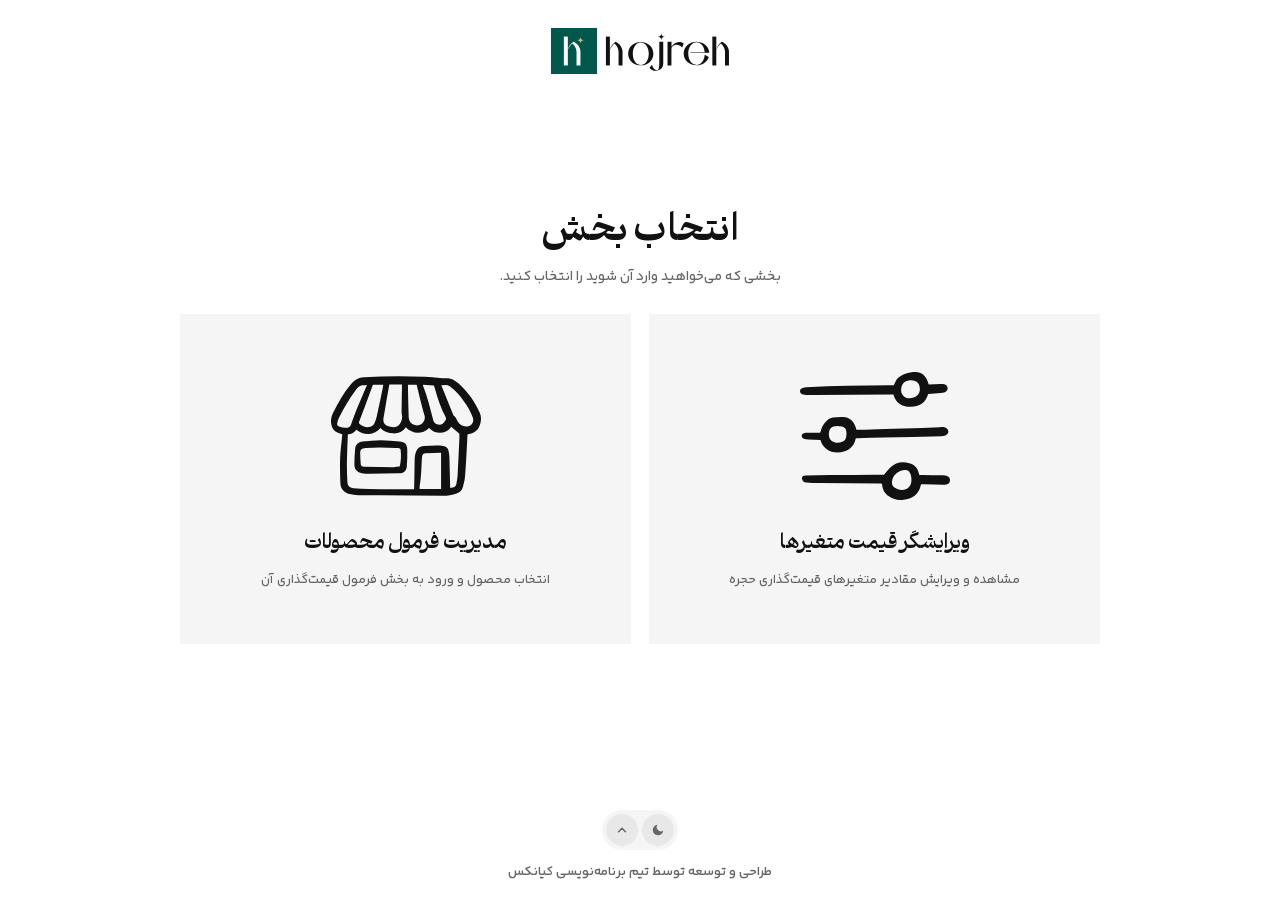
<file: hojreh/access-selector.html>
<!DOCTYPE html>

<html dir="rtl" lang="fa">
<head>
<meta charset="utf-8"/>
<script>(function(){try{var t=localStorage.getItem('hojreh-theme');if(t==='dark')document.documentElement.setAttribute('data-theme','dark');}catch(e){}})()</script>
<meta content="width=device-width, initial-scale=1.0" name="viewport"/>
<link href="assets/img/faw.webp" rel="icon" type="image/webp"/>
<link href="assets/css/general.css" rel="stylesheet"/>
<link href="assets/css/access-pages.css" rel="stylesheet"/>
<title>انتخاب بخش - حجره</title>
</head>
<body class="standalone-page access-choice-page">
<header class="standalone-header">
<div class="logo-wrap"><svg aria-label="حجره" class="logo-svg" shape-rendering="geometricPrecision" viewbox="0 0 1735.93 449.264" xmlns="http://www.w3.org/2000/svg">
<g fill="currentColor">
<path d="M998.911,250.274c-4.146,151.6-242.5,151.572-246.62,0C756.435,98.661,994.79,98.715,998.911,250.274Zm-45.38,0c-2.965-146.325-152.892-146.287-155.86,0C800.651,396.581,950.577,396.58,953.531,250.274Z"></path>
<path d="M1056.091,134.294h38.61v213.16a69.607,69.607,0,0,1-54.44,67.84c-26.117,3.427-53.611,5.4-80.15-27.94l25.26-28.62c.841,2.559,12.383,55.842,53.279,52.65,12.05-2.616,17.174-31.781,17.441-58.39v-218.7Zm-16.61-48.66a36.225,36.225,0,0,0,36.22-36.22,36.225,36.225,0,0,0,36.22,36.22,36.225,36.225,0,0,0-36.22,36.22A36.218,36.218,0,0,0,1039.481,85.634Z"></path>
<path d="M1294.151,150.284l-14.68,39.17c-22.419-26.608-78.644-45.542-104.24,2.772-.133.029.033,173.006-.03,173.058h-38.61V135.264h38.61v48.35C1196.275,145.011,1245.224,117.088,1294.151,150.284Z"></path>
<path d="M1499.2,261.5l39.86,21.71c-40.25,124.682-244.791,98.809-245.3-33.484,3.032-145.863,234.4-156.149,250.309-8.466h-184.98v-4.15h139.99c-13.631-138.642-159.559-124.782-160.539,12.614C1339.653,388.048,1486.627,400.423,1499.2,261.5Z"></path>
<rect height="281.42" width="38.61" x="535.611" y="83.854"></rect>
<path d="M696.651,217.834c-13.03-57.47-54.67-76.89-67.21-82.59-42.476,26.573-56.191,78.122-55.22,82.92,0,0,12.46-40,45.03-66.14,42.57,38.71,39.89,84.64,39.89,84.64v128.65h38.62C697.159,355.332,699.226,231.779,696.651,217.834Z"></path>
<rect height="281.42" width="38.61" x="1573.561" y="83.854"></rect>
<path d="M1734.6,217.834c-13.03-57.47-54.67-76.89-67.21-82.59-42.476,26.573-56.19,78.122-55.22,82.92,0,0,12.46-40,45.03-66.14,42.57,38.71,39.89,84.64,39.89,84.64v128.65h38.62C1735.112,355.332,1737.172,231.78,1734.6,217.834Z"></path>
</g>
<rect class="logo-bg-rect" height="449.264" width="449.264"></rect>
<rect fill="#fff" height="281.498" width="38.621" x="125.385" y="83.873"></rect>
<path d="M286.469,217.88c-13.034-57.486-54.685-76.911-67.229-82.613-42.488,26.58-56.206,78.144-55.235,82.943,0,0,12.463-40.011,45.042-66.158,42.582,38.721,39.9,84.663,39.9,84.663V365.4h38.631C286.974,355.416,289.049,231.827,286.469,217.88Z" fill="#fff"></path>
<path d="M251.419,120.093a36.234,36.234,0,0,0,36.23-36.23,36.234,36.234,0,0,0,36.23,36.23,36.234,36.234,0,0,0-36.23,36.23A36.235,36.235,0,0,0,251.419,120.093Z" fill="#d6b478"></path>
</svg></div>
</header>
<main class="standalone-main access-choice-main">
<section aria-labelledby="accessChoiceTitle" class="access-choice-panel">
<div class="standalone-title-wrap">
<h1 id="accessChoiceTitle">انتخاب بخش</h1>
<p>بخشی که می‌خواهید وارد آن شوید را انتخاب کنید.</p>
</div>
<div class="access-choice-grid">
<a class="access-choice-card" data-permission="edit_variable_prices" href="price-editor.html">
<div class="access-card-icon"><svg aria-hidden="true" class="access-illustration" fill="none" viewbox="0.79 0.02 155.71 132.91" xmlns="http://www.w3.org/2000/svg">
<g clip-path="url(#accessSliderClip)">
<path d="M126.506 116.642C126.083 118.028 125.781 119.205 125.368 120.34C122.745 127.559 117.164 131.078 109.994 132.496C104.277 133.639 98.3414 132.499 93.451 129.318C88.6571 126.351 86.3462 121.873 85.8775 116.058C84.9312 115.977 83.981 115.831 83.0294 115.823C62.3275 115.661 41.6249 115.549 20.9235 115.34C16.3969 115.294 11.8677 114.988 7.35279 114.638C6.13966 114.566 4.98132 114.107 4.04702 113.328C3.27571 112.449 2.82996 111.331 2.78476 110.161C2.70385 108.799 3.79068 108.021 5.09888 107.733C5.7433 107.588 6.40009 107.506 7.06018 107.487C15.2428 107.327 23.4247 107.138 31.6079 107.047C47.2169 106.874 62.8257 106.734 78.4342 106.626C81.7471 106.599 85.0607 106.622 87.9755 106.622C90.2896 103.916 92.1739 101.285 94.4802 99.1013C100.131 93.7508 106.949 92.6089 114.236 94.6805C119.331 96.1292 123.009 99.3089 124.075 104.856C124.178 105.394 124.407 105.91 124.731 106.913C125.773 106.913 126.949 106.899 128.125 106.913C135.099 107.005 142.074 107.061 149.046 107.234C150.589 107.28 152.116 107.558 153.577 108.058C154.484 108.353 155.265 108.947 155.793 109.743C156.322 110.538 156.568 111.489 156.49 112.442C156.51 113.342 156.235 114.224 155.709 114.954C155.182 115.684 154.432 116.221 153.572 116.484C152.1 116.936 150.565 117.152 149.025 117.124C142.715 117.032 136.408 116.808 130.099 116.644C129 116.618 127.899 116.642 126.506 116.642ZM116.486 112.101C116.47 108.857 115.709 105.628 114.215 103.641C113.638 102.879 112.823 102.334 111.899 102.092C105.369 100.776 98.3886 105.745 96.7147 111.546C95.2615 116.584 96.8552 119.771 101.764 121.567C109.834 124.52 116.528 120.219 116.486 112.102V112.101Z" fill="currentColor"></path>
<path d="M59.3029 59.9005C62.4922 59.9005 65.3571 59.9705 68.2185 59.8887C81.7252 59.5025 95.2337 59.0902 108.743 58.652C121.144 58.2342 133.541 57.7263 145.941 57.2819C147.487 57.1702 149.039 57.2012 150.58 57.3741C151.695 57.494 152.732 58.0071 153.505 58.8221C154.278 59.6371 154.737 60.7007 154.8 61.8233C154.822 63.8495 153.384 65.5822 150.955 66.2349C149.882 66.4996 148.783 66.6365 147.679 66.6411C127.633 67.0887 107.588 67.524 87.5444 67.947C78.5734 68.1495 69.6044 68.4291 60.6344 68.6834C60.0933 68.699 59.5541 68.8041 58.7352 68.8995C56.6185 79.1813 49.3189 83.497 39.7511 83.5619C31.2067 83.6229 24.7292 79.3954 21.9931 70.6778C17.6788 70.4831 13.4861 70.3482 9.30198 70.0776C7.76153 69.9622 6.23731 69.6858 4.75405 69.253C4.09666 69.0921 3.51863 68.6996 3.12465 68.1482C2.73068 67.5967 2.54681 66.922 2.60631 66.2459C2.60289 65.5673 2.84974 64.9107 3.29952 64.4029C3.74929 63.8951 4.37031 63.5718 5.04341 63.4947C6.23958 63.2824 7.4538 63.1894 8.66827 63.2176C12.9761 63.1871 17.2845 63.2052 21.635 63.2052C22.0882 61.8791 22.4526 60.9723 22.7096 60.0361C23.6986 56.3646 25.732 53.0606 28.5618 50.5273C30.3901 48.9344 32.6003 47.8453 34.9753 47.3671C38.4617 46.7658 42.0035 46.5511 45.5367 46.7269C52.2078 46.9617 56.2819 50.8234 58.4776 56.9128C58.8116 57.8464 59.0103 58.8287 59.3029 59.9005ZM39.0229 56.0302C37.7134 56.3248 35.4045 56.304 33.7312 57.3278C29.7056 59.7932 29.8111 69.0565 33.7772 71.6873C37.3917 74.0878 41.2898 73.9801 45.1328 72.1732C48.59 70.548 48.9655 67.1127 49.0264 64.0181C49.1125 59.6408 48.025 56.8018 42.4336 56.3509C41.5578 56.2795 40.6774 56.1853 39.0229 56.0302Z" fill="currentColor"></path>
<path d="M97.708 23.2841C96.6976 23.2841 95.9312 23.2783 95.1654 23.2841C68.2583 23.5004 41.3518 23.7143 14.4469 23.9262C12.1222 23.9444 9.79756 23.9065 7.47284 23.8122C6.25571 23.7704 5.04522 23.6131 3.85766 23.3424C1.93388 22.8883 0.738977 21.5117 0.793997 19.9176C0.785629 19.1288 1.05508 18.3623 1.55497 17.753C2.05485 17.1438 2.75313 16.7307 3.5269 16.5866C4.80784 16.2558 6.11675 16.0456 7.43665 15.9581C35.9633 14.1221 64.5352 14.0634 93.1012 13.7909C94.7524 13.7754 96.4024 13.7909 98.1229 13.7909C98.7353 12.5031 99.2758 11.4328 99.7593 10.337C100.909 7.52909 103.037 5.23489 105.747 3.8809C109.732 1.95467 113.888 0.385482 118.369 0.0740674C126.081 -0.462474 130.772 2.65224 133.35 9.93088C133.674 10.8534 133.969 11.7883 134.369 13.0003C138.362 12.8115 142.318 12.587 146.276 12.4566C147.706 12.3641 149.142 12.4489 150.551 12.7095C151.49 12.8883 152.343 13.3743 152.976 14.0912C153.61 14.8083 153.988 15.7157 154.051 16.6712C154.115 17.6267 153.86 18.5765 153.326 19.3712C152.794 20.1659 152.012 20.7607 151.105 21.0625C149.75 21.5344 148.339 21.8265 146.908 21.9308C142.619 22.3129 138.32 22.5827 133.832 22.911C131.178 32.5129 124.224 36.4282 114.891 36.1733C106.551 35.9449 100.21 32.26 97.708 23.2841ZM105.849 18.282C105.147 22.7405 109.493 27.5251 114.151 27.3707C121.1 27.1404 125.243 23.2268 125.24 18.0216C125.24 12.1696 122.484 9.01357 116.03 8.71318C109.904 8.42837 105.899 12.3911 105.849 18.282Z" fill="currentColor"></path>
</g>
<defs><clippath id="accessSliderClip"><rect fill="white" height="133" transform="translate(0.777344)" width="156"></rect></clippath></defs>
</svg></div>
<div class="access-card-content">
<h2>ویرایشگر قیمت متغیرها</h2>
<p>مشاهده و ویرایش مقادیر متغیرهای قیمت‌گذاری حجره</p>
</div>

</a>
<a class="access-choice-card" data-permission="edit_product_pricing_formula" href="product-formulas.html">
<div class="access-card-icon"><svg aria-hidden="true" class="access-illustration" fill="none" viewbox="0.81 1.27 175.05 139.52" xmlns="http://www.w3.org/2000/svg">
<path d="M13.9434 68.9343C12.0295 68.3318 10.3861 67.9458 8.849 67.3059C4.76458 65.606 2.24753 62.8059 1.30109 58.2043C0.24908 53.4623 0.896735 48.5013 3.13093 44.1882C9.12394 32.239 15.5626 20.56 24.2735 10.3087C28.1814 5.70905 32.806 2.83035 39.1967 2.47396C62.8479 1.06047 86.5568 0.888302 110.226 1.95767C116.16 2.24842 122.07 2.99391 127.997 3.45269C130.34 3.63384 132.702 3.69616 135.052 3.64562C138.387 3.57408 141.549 4.10965 144.376 5.94281C146.349 7.22266 148.455 8.39367 150.152 9.98529C160.582 19.7647 168.934 31.0535 174.542 44.2774C176.238 48.2758 176.15 52.3419 175.095 56.4709C173.336 63.3559 169.082 67.5632 162.011 68.8017C161.68 68.8667 161.354 68.954 161.035 69.0642C160.823 69.1299 160.625 69.2401 160.101 69.4698C159.851 74.3169 159.616 79.328 159.33 84.3359C158.689 95.5383 158.196 106.752 157.28 117.932C156.926 122.244 155.763 126.522 154.643 130.73C153.653 134.448 150.981 136.806 147.348 138.06C142.264 139.869 136.908 140.793 131.511 140.791C107.149 140.616 82.7875 140.441 58.4261 140.266C49.7822 140.207 41.1348 140.295 32.4948 140.079C29.1326 140.001 25.7892 139.552 22.5251 138.742C16.1068 137.123 12.0118 132.95 11.7421 126.197C11.3483 116.344 11.1298 106.458 11.4737 96.6088C11.7671 88.2175 12.9609 79.8584 13.7524 71.4841C13.822 70.7156 13.8706 69.9391 13.9434 68.9343ZM97.5157 133.039C97.6601 132.665 97.7651 132.276 97.8301 131.88C98.0513 121.116 98.3059 110.352 98.4379 99.5846C98.4812 96.0771 98.7194 92.6589 100.039 89.3582C101.713 85.1721 104.714 82.8834 109.237 82.701C113.948 82.5106 118.661 82.2875 123.374 82.2415C126.175 82.2054 128.974 82.359 131.754 82.701C133.287 82.8184 134.738 83.4446 135.875 84.4803C137.011 85.5166 137.77 86.9028 138.029 88.419C138.581 90.9341 138.906 93.4931 139.001 96.0666C139.364 107.923 139.603 119.784 139.89 131.827C140.62 131.667 141.561 131.402 142.52 131.265C145.357 130.858 146.84 129.209 147.23 126.417C147.649 123.422 148.393 120.452 148.554 117.446C149.327 102.99 149.963 88.5266 150.615 74.0622C150.711 71.9495 150.629 69.8289 150.629 68.3127L141.069 60.1532C138.406 64.3137 134.456 67.1162 128.916 67.3131C123.456 67.51 118.959 65.4095 115.253 61.5982C106.817 69.504 96.3376 69.2349 88.01 60.9355C84.641 66.1954 79.5498 68.1552 73.6001 67.9583C67.8755 67.768 62.6227 66.0706 58.4425 61.7151C54.8044 66.1336 50.4148 68.5254 44.9147 68.6724C39.631 68.8516 34.468 67.069 30.4201 63.6685C29.3274 65.2438 27.8865 66.5465 26.2093 67.4752C24.5321 68.404 22.6635 68.9336 20.7484 69.0242C20.6184 69.4285 20.5209 69.8433 20.457 70.2634C20.0691 80.581 19.5203 90.8973 19.372 101.219C19.2624 108.842 19.5571 116.479 19.8971 124.099C20.1314 129.311 22.0919 131.384 27.3137 131.865C33.0042 132.39 38.7294 132.647 44.4442 132.763C54.2078 132.96 63.9754 132.983 73.7418 133.032C81.5989 133.07 89.4487 133.039 97.5157 133.039ZM129.248 90.665C123.144 90.8842 117.672 91.0187 112.209 91.2977C108.323 91.4946 107.885 91.937 107.071 95.6354C106.904 96.5143 106.811 97.4062 106.794 98.3015C106.309 108.704 106.17 119.132 104.329 129.43C104.216 130.586 104.207 131.75 104.301 132.908H129.248V90.665ZM68.8928 10.8227C67.7915 16.9437 66.7269 22.6564 65.7423 28.3823C64.5083 35.5469 63.4629 42.7461 62.0898 49.8831C61.3285 53.8396 62.5559 57.5868 66.2248 59.0885C68.7084 60.0754 71.341 60.6342 74.0109 60.7413C77.6635 60.904 80.3393 59.0582 81.9979 55.6518C83.4143 52.7435 84.2951 49.8556 83.5403 46.5976C83.2732 45.3934 83.1504 44.162 83.1734 42.9288C83.287 33.7473 83.453 24.5666 83.5941 15.3857C83.6171 13.8709 83.5974 12.3553 83.5974 10.8227H68.8928ZM129.461 11.9325C131.458 16.7172 133.301 21.0359 135.067 25.3874C137.883 32.3216 140.646 39.2777 143.44 46.2198C143.605 46.6294 143.768 47.1976 144.097 47.3578C146.36 48.4624 146.883 50.7407 147.877 52.7149C150.256 57.4405 153.959 60.0971 159.406 59.8884C164.78 59.6823 168.128 54.492 166.304 49.4047C163.755 42.5721 160.224 36.1474 155.823 30.3324C151.169 23.9955 146.275 17.9039 139.765 13.2577C136.591 10.9907 133.413 11.0917 129.461 11.9325ZM61.7216 11.1448H49.8562C49.4591 12.1083 49.1435 12.812 48.8757 13.5327C43.8403 27.0762 38.8338 40.6316 33.7445 54.1548C33.4715 54.707 33.4087 55.3399 33.5679 55.935C33.727 56.5302 34.0973 57.0468 34.6096 57.389C38.4413 60.567 42.827 61.5636 47.5007 59.949C49.1524 59.3109 50.5215 58.1031 51.3607 56.5439C52.6609 53.8191 53.6316 50.9488 54.2523 47.9943C56.776 36.5084 59.1297 24.9805 61.526 13.4644C61.6384 12.6968 61.7039 11.9233 61.7216 11.1477V11.1448ZM90.8217 11.2592C90.722 11.4821 90.653 11.7174 90.6163 11.9588C90.8657 24.2901 90.9484 36.6285 91.4695 48.9487C91.6914 54.221 95.2428 59.3254 102.348 58.5713C107.764 57.9963 111.626 51.9683 109.865 46.8069C108.606 43.1143 107.658 39.3084 106.705 35.5181C104.689 27.5048 102.762 19.4687 100.753 11.2579L90.8217 11.2592ZM42.7941 11.4396C40.9741 11.6162 39.5413 11.8275 38.1026 11.8787C35.0973 11.9844 32.9772 13.282 31.0594 15.7046C22.7292 26.2276 16.429 37.9779 10.1084 49.7165C9.18052 51.6316 8.51965 53.6648 8.14409 55.7594C7.62821 58.1104 8.18544 59.1258 10.3586 60.0256C13.4678 61.3602 16.8903 61.7907 20.2331 61.2675C22.4167 60.9183 23.4906 59.6056 24.1896 57.6576C26.2971 51.7716 28.3134 45.8436 30.6722 40.0586C34.5144 30.633 38.5995 21.3076 42.7941 11.4422V11.4396ZM108.213 11.3018C108.168 11.7104 108.171 12.1227 108.223 12.5306C113.571 25.6363 116.631 39.4218 120.238 53.0421C120.445 53.9168 120.856 54.7301 121.438 55.4152C122.02 56.1003 122.756 56.638 123.585 56.9837C127.064 58.5189 130.839 58.579 133.248 54.5176C134.276 52.7848 135.948 51.4198 134.548 48.8239C128.998 38.5345 125.276 27.5194 122.227 16.2625C121.852 14.8783 121.338 13.5312 120.862 12.0879L108.213 11.3018Z" fill="currentColor"></path>
<path d="M58.8208 76.022C66.2442 76.4538 73.5315 76.7558 80.7959 77.3386C86.8998 77.8289 89.6282 80.3965 89.8232 86.5024C90.0247 93.1097 89.8428 99.723 89.2791 106.309C88.8131 111.815 86.1746 114.626 80.0083 114.617C68.3452 114.599 56.6811 115.033 45.016 115.158C42.3247 115.152 39.6389 114.916 36.9876 114.453C31.141 113.508 28.0949 110.128 28.1067 104.059C28.1185 98.0113 28.4802 91.9506 28.9875 85.9215C29.1416 83.7188 30.0808 81.6448 31.6345 80.0762C33.1883 78.5075 35.2534 77.5486 37.4544 77.3734C44.6019 76.7341 51.7789 76.4492 58.8208 76.022ZM80.9954 106.748C82.5385 100.3 82.8876 93.6236 82.0272 87.0491C81.9517 86.4203 81.0092 85.6603 80.3056 85.3978C79.2364 85.0532 78.1193 84.8806 76.997 84.8884C70.6003 84.683 64.2014 84.408 57.8028 84.3982C52.4169 84.3903 47.0251 84.6193 41.6451 84.9127C36.0518 85.2179 34.787 86.6422 34.9097 92.185C34.9793 95.3262 35.1598 98.4668 35.3475 101.604C35.6166 106.107 36.0399 106.834 40.4315 106.953C51.5335 107.253 62.6426 107.302 73.7494 107.358C76.0834 107.37 78.4199 106.976 80.9954 106.748Z" fill="currentColor"></path>
</svg></div>
<div class="access-card-content">
<h2>مدیریت فرمول محصولات</h2>
<p>انتخاب محصول و ورود به بخش فرمول قیمت‌گذاری آن</p>
</div>

</a>
</div>
</section>
</main>
<footer>
<div class="footer-pill-wrap">
<div class="footer-pill-btns">
<button aria-label="تغییر حالت نمایش" class="pill-icon-btn" data-theme-action="toggle" title="تغییر حالت نمایش">
<svg class="theme-icon-moon" fill="currentColor" viewbox="0 0 24 24" xmlns="http://www.w3.org/2000/svg"><path d="M21 12.79A9 9 0 1 1 11.21 3 7 7 0 0 0 21 12.79z"></path></svg>
<svg class="theme-icon-sun" fill="none" stroke="currentColor" stroke-linecap="round" stroke-linejoin="round" stroke-width="2" viewbox="0 0 24 24"><circle cx="12" cy="12" r="5"></circle><line x1="12" x2="12" y1="1" y2="3"></line><line x1="12" x2="12" y1="21" y2="23"></line><line x1="4.22" x2="5.64" y1="4.22" y2="5.64"></line><line x1="18.36" x2="19.78" y1="18.36" y2="19.78"></line><line x1="1" x2="3" y1="12" y2="12"></line><line x1="21" x2="23" y1="12" y2="12"></line><line x1="4.22" x2="5.64" y1="19.78" y2="18.36"></line><line x1="18.36" x2="19.78" y1="5.64" y2="4.22"></line></svg>
</button>
<button aria-label="برگشت به بالا" class="pill-icon-btn" data-action="scroll-top" title="برگشت به بالا"><svg fill="none" stroke="currentColor" stroke-linecap="round" stroke-linejoin="round" stroke-width="2.5" viewbox="0 0 24 24"><polyline points="18 15 12 9 6 15"></polyline></svg></button>
</div>
</div>
  طراحی و توسعه توسط تیم برنامه‌نویسی کیانکس
</footer>
<script src="assets/js/dark-mode.js" type="module"></script>
</body>
</html>
</file>
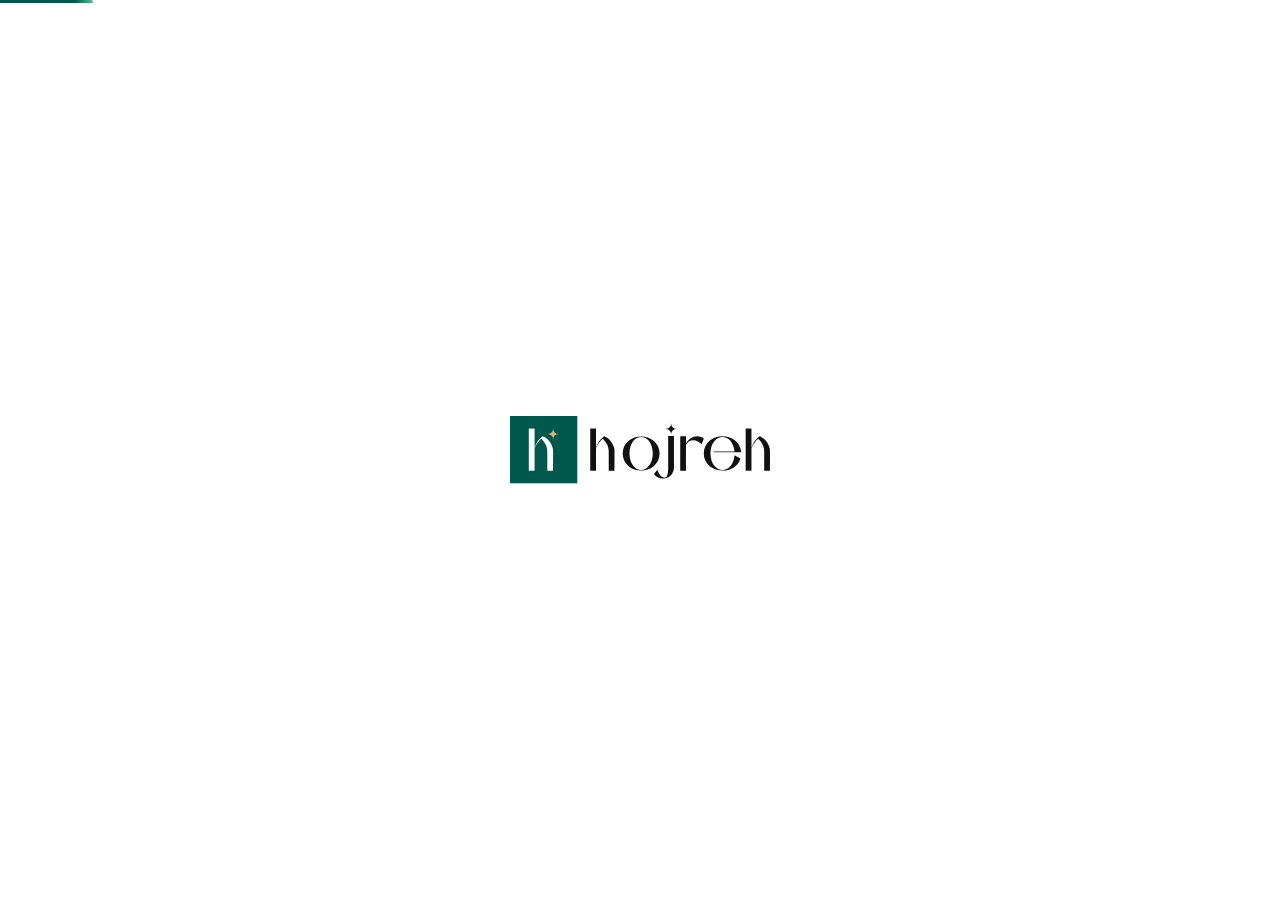
<file: hojreh/price-editor.html>
<!DOCTYPE html>
<html lang="fa" dir="rtl">
<head>
  <meta charset="UTF-8" />
  <!-- مقداردهی تم پیش از رندر برای جلوگیری از FOUC -->
  <script>(function(){try{var t=localStorage.getItem('hojreh-theme');if(t==='dark')document.documentElement.setAttribute('data-theme','dark');}catch(e){}})()</script>
  <meta name="viewport" content="width=device-width, initial-scale=1.0" />
  <title>ویرایشگر قیمت‌ها - حجره</title>
  <link rel="icon" type="image/webp" href="assets/img/faw.webp" />
  
  <link rel="stylesheet" href="assets/css/toast.css" />
  <link rel="stylesheet" href="assets/css/save-dirty.css" />
  <link rel="stylesheet" href="assets/css/general.css" />
  <link rel="stylesheet" href="assets/css/price-editor.css" />
  <link rel="stylesheet" href="assets/css/price-chart.css" />
  <link rel="stylesheet" href="assets/css/price-modal.css" />
  <link rel="stylesheet" href="assets/css/preloader.css" />
  <link rel="stylesheet" href="assets/css/icon-hover-anim.css" />
</head>
<body>

<!-- ═══════════ PRELOADER ═══════════ -->
<div id="hojrehPreloaderBar"><div class="preloader-bar-fill"></div></div>
<div id="hojrehPreloader">
  <svg class="preloader-logo" xmlns="http://www.w3.org/2000/svg" viewBox="0 0 1735.93 449.264" aria-label="حجره" shape-rendering="geometricPrecision">
    <g fill="currentColor">
      <path class="letter letter-o" d="M998.911,250.274c-4.146,151.6-242.5,151.572-246.62,0C756.435,98.661,994.79,98.715,998.911,250.274Zm-45.38,0c-2.965-146.325-152.892-146.287-155.86,0C800.651,396.581,950.577,396.58,953.531,250.274Z"></path>
      <path class="letter letter-j" d="M1056.091,134.294h38.61v213.16a69.607,69.607,0,0,1-54.44,67.84c-26.117,3.427-53.611,5.4-80.15-27.94l25.26-28.62c.841,2.559,12.383,55.842,53.279,52.65,12.05-2.616,17.174-31.781,17.441-58.39v-218.7Zm-16.61-48.66a36.225,36.225,0,0,0,36.22-36.22,36.225,36.225,0,0,0,36.22,36.22,36.225,36.225,0,0,0-36.22,36.22A36.218,36.218,0,0,0,1039.481,85.634Z"></path>
      <path class="letter letter-r" d="M1294.151,150.284l-14.68,39.17c-22.419-26.608-78.644-45.542-104.24,2.772-.133.029.033,173.006-.03,173.058h-38.61V135.264h38.61v48.35C1196.275,145.011,1245.224,117.088,1294.151,150.284Z"></path>
      <path class="letter letter-e" d="M1499.2,261.5l39.86,21.71c-40.25,124.682-244.791,98.809-245.3-33.484,3.032-145.863,234.4-156.149,250.309-8.466h-184.98v-4.15h139.99c-13.631-138.642-159.559-124.782-160.539,12.614C1339.653,388.048,1486.627,400.423,1499.2,261.5Z"></path>
      <g class="letter letter-h1">
        <rect x="535.611" y="83.854" width="38.61" height="281.42"></rect>
        <path d="M696.651,217.834c-13.03-57.47-54.67-76.89-67.21-82.59-42.476,26.573-56.191,78.122-55.22,82.92,0,0,12.46-40,45.03-66.14,42.57,38.71,39.89,84.64,39.89,84.64v128.65h38.62C697.159,355.332,699.226,231.779,696.651,217.834Z"></path>
      </g>
      <g class="letter letter-h2">
        <rect x="1573.561" y="83.854" width="38.61" height="281.42"></rect>
        <path d="M1734.6,217.834c-13.03-57.47-54.67-76.89-67.21-82.59-42.476,26.573-56.19,78.122-55.22,82.92,0,0,12.46-40,45.03-66.14,42.57,38.71,39.89,84.64,39.89,84.64v128.65h38.62C1735.112,355.332,1737.172,231.78,1734.6,217.834Z"></path>
      </g>
    </g>
    <g class="faw-group">
      <rect width="449.264" height="449.264" class="logo-bg-rect" fill="var(--green-dark)"></rect>
      <rect x="125.385" y="83.873" width="38.621" height="281.498" fill="var(--white)"></rect>
      <path d="M286.469,217.88c-13.034-57.486-54.685-76.911-67.229-82.613-42.488,26.58-56.206,78.144-55.235,82.943,0,0,12.463-40.011,45.042-66.158,42.582,38.721,39.9,84.663,39.9,84.663V365.4h38.631C286.974,355.416,289.049,231.827,286.469,217.88Z" fill="var(--white)"></path>
      <g class="star-pivot">
        <g class="star-intro-spin">
          <path d="M251.419,120.093a36.234,36.234,0,0,0,36.23-36.23,36.234,36.234,0,0,0,36.23,36.23,36.234,36.234,0,0,0-36.23,36.23A36.235,36.235,0,0,0,251.419,120.093Z" fill="#d6b478"></path>
        </g>
      </g>
    </g>
  </svg>
</div>

<!-- ═══════════ HEADER ═══════════ -->
<header id="mainHeader">
  <!-- حالت عادی هدر -->
  <div class="logo-wrap">
    <svg class="logo-svg" xmlns="http://www.w3.org/2000/svg" viewBox="0 0 1735.93 449.264" aria-label="حجره" shape-rendering="geometricPrecision">
      <g fill="currentColor">
        <path d="M998.911,250.274c-4.146,151.6-242.5,151.572-246.62,0C756.435,98.661,994.79,98.715,998.911,250.274Zm-45.38,0c-2.965-146.325-152.892-146.287-155.86,0C800.651,396.581,950.577,396.58,953.531,250.274Z"/>
        <path d="M1056.091,134.294h38.61v213.16a69.607,69.607,0,0,1-54.44,67.84c-26.117,3.427-53.611,5.4-80.15-27.94l25.26-28.62c.841,2.559,12.383,55.842,53.279,52.65,12.05-2.616,17.174-31.781,17.441-58.39v-218.7Zm-16.61-48.66a36.225,36.225,0,0,0,36.22-36.22,36.225,36.225,0,0,0,36.22,36.22,36.225,36.225,0,0,0-36.22,36.22A36.218,36.218,0,0,0,1039.481,85.634Z"/>
        <path d="M1294.151,150.284l-14.68,39.17c-22.419-26.608-78.644-45.542-104.24,2.772-.133.029.033,173.006-.03,173.058h-38.61V135.264h38.61v48.35C1196.275,145.011,1245.224,117.088,1294.151,150.284Z"/>
        <path d="M1499.2,261.5l39.86,21.71c-40.25,124.682-244.791,98.809-245.3-33.484,3.032-145.863,234.4-156.149,250.309-8.466h-184.98v-4.15h139.99c-13.631-138.642-159.559-124.782-160.539,12.614C1339.653,388.048,1486.627,400.423,1499.2,261.5Z"/>
        <rect x="535.611" y="83.854" width="38.61" height="281.42"/>
        <path d="M696.651,217.834c-13.03-57.47-54.67-76.89-67.21-82.59-42.476,26.573-56.191,78.122-55.22,82.92,0,0,12.46-40,45.03-66.14,42.57,38.71,39.89,84.64,39.89,84.64v128.65h38.62C697.159,355.332,699.226,231.779,696.651,217.834Z"/>
        <rect x="1573.561" y="83.854" width="38.61" height="281.42"/>
        <path d="M1734.6,217.834c-13.03-57.47-54.67-76.89-67.21-82.59-42.476,26.573-56.19,78.122-55.22,82.92,0,0,12.46-40,45.03-66.14,42.57,38.71,39.89,84.64,39.89,84.64v128.65h38.62C1735.112,355.332,1737.172,231.78,1734.6,217.834Z"/>
      </g>
      <rect width="449.264" height="449.264" class="logo-bg-rect"/>
      <rect x="125.385" y="83.873" width="38.621" height="281.498" fill="#fff"/>
      <path d="M286.469,217.88c-13.034-57.486-54.685-76.911-67.229-82.613-42.488,26.58-56.206,78.144-55.235,82.943,0,0,12.463-40.011,45.042-66.158,42.582,38.721,39.9,84.663,39.9,84.663V365.4h38.631C286.974,355.416,289.049,231.827,286.469,217.88Z" fill="#fff"/>
      <path d="M251.419,120.093a36.234,36.234,0,0,0,36.23-36.23,36.234,36.234,0,0,0,36.23,36.23,36.234,36.234,0,0,0-36.23,36.23A36.235,36.235,0,0,0,251.419,120.093Z" fill="#d6b478"/>
    </svg>
  </div>

  <div class="header-menu-actions">
    <div class="header-buttons">
      <button class="header-save-btn" id="savePricesBtn">ذخیره قیمت‌ها</button>
    </div>
    <nav class="header-nav">
      <a href="settings-panel.html" class="back-to-site">بازگشت به سایت</a>
      <a href="#" class="active">پنل تنظیمات</a>
    </nav>
  </div>

  <!-- باکس جستجو — در حالت search-mode نمایش داده می‌شود -->
  <div class="header-search-box" id="headerSearchBox">
    <input
      type="text"
      id="pricingSearchInput"
      class="header-search-input"
      placeholder="عنوان موردنظر خود را وارد نمایید..."
      autocomplete="off"
      spellcheck="false"
    />
    <button class="header-search-close" id="headerSearchClose" aria-label="بستن جستجو" title="بستن جستجو">
      <svg viewBox="0 0 24 24" fill="none" stroke="currentColor" stroke-width="2.5" stroke-linecap="round" stroke-linejoin="round">
        <line x1="18" y1="6" x2="6" y2="18"/>
        <line x1="6" y1="6" x2="18" y2="18"/>
      </svg>
    </button>
  </div>
</header>

<!-- ═══════════ MAIN CONTENT ═══════════ -->
<div class="pricing-editor-container">
  
  <div class="pricing-card">
    <div class="pricing-card-header">
      <div>
        <h2 class="pricing-card-title">ویرایشگر قیمت‌ها</h2>
        <p class="pricing-card-subtitle">تغییر این مقادیر مستقیماً روی فرمول‌های محاسباتی قیمت نهایی محصول تاثیر می‌گذارد.</p>
      </div>
    </div>

    <div class="pricing-grid" id="pricingGrid">
      
      <!-- ردیف پسته فندقی -->
      <div class="pricing-item" data-item-id="pistachio-f">
        <label class="pricing-item-label" for="price-pistachio-f">
          <span class="label-prefix">قیمت هر کیلوگرم </span><span class="label-name">پسته فندقی</span>:
        </label>
        <div class="price-input-wrapper">
          <input type="text" id="price-pistachio-f" class="price-input" value="480,000" />
          <span class="price-unit">تومان</span>
        </div>
        <div class="pricing-tip">
          <div class="tip-content">
          آخرین قیمت:<span class="last-price">45,000 تومان</span>(24 ساعت قبل)
          </div>
        </div>
      </div>

      <!-- ردیف پسته احمد آقایی -->
      <div class="pricing-item" data-item-id="pistachio-a">
        <label class="pricing-item-label" for="price-pistachio-a">
          <span class="label-prefix">قیمت هر کیلوگرم </span><span class="label-name">پسته احمدآقایی</span>:
        </label>
        <div class="price-input-wrapper">
          <input type="text" id="price-pistachio-a" class="price-input" value="550,000" />
          <span class="price-unit">تومان</span>
        </div>
        <div class="pricing-tip">
          <div class="tip-content">
          آخرین قیمت:<span class="last-price">45,000 تومان</span>(24 ساعت قبل)
          </div>
        </div>
      </div>

      <!-- ردیف زعفران سرگل -->
      <div class="pricing-item" data-item-id="saffron">
        <label class="pricing-item-label" for="price-saffron">
          <span class="label-prefix">قیمت هر گرم </span><span class="label-name">زعفران سرگل ممتاز</span>:
        </label>
        <div class="price-input-wrapper">
          <input type="text" id="price-saffron" class="price-input" value="95,000" />
          <span class="price-unit">تومان</span>
        </div>
        <div class="pricing-tip">
          <div class="tip-content">
          آخرین قیمت:<span class="last-price">45,000 تومان</span>(24 ساعت قبل)
          </div>
        </div>
      </div>

      <!-- ردیف روغن زیتون -->
      <div class="pricing-item" data-item-id="olive-oil">
        <label class="pricing-item-label" for="price-olive-oil">
          <span class="label-prefix">قیمت هر لیتر </span><span class="label-name">روغن زیتون بکر</span>:
        </label>
        <div class="price-input-wrapper">
          <input type="text" id="price-olive-oil" class="price-input" value="320,000" />
          <span class="price-unit">تومان</span>
        </div>
        <div class="pricing-tip">
          <div class="tip-content">
          آخرین قیمت:<span class="last-price">45,000 تومان</span>(24 ساعت قبل)
          </div>
        </div>
      </div>

      <!-- ردیف بادام درختی -->
      <div class="pricing-item" data-item-id="almond">
        <label class="pricing-item-label" for="price-almond">
          <span class="label-prefix">قیمت هر کیلوگرم </span><span class="label-name">مغز بادام ایرانی</span>:
        </label>
        <div class="price-input-wrapper">
          <input type="text" id="price-almond" class="price-input" value="620,000" />
          <span class="price-unit">تومان</span>
        </div>
        <div class="pricing-tip">
          <div class="tip-content">
          آخرین قیمت:<span class="last-price">45,000 تومان</span>(24 ساعت قبل)
          </div>
        </div>
      </div>

      <!-- ردیف گردو با پوست -->
      <div class="pricing-item" data-item-id="walnut">
        <label class="pricing-item-label" for="price-walnut">
          <span class="label-prefix">قیمت هر کیلوگرم </span><span class="label-name">گردو با پوست چوبی</span>:
        </label>
        <div class="price-input-wrapper">
          <input type="text" id="price-walnut" class="price-input" value="210,000" />
          <span class="price-unit">تومان</span>
        </div>
        <div class="pricing-tip">
          <div class="tip-content">
          آخرین قیمت:<span class="last-price">45,000 تومان</span>(24 ساعت قبل)
          </div>
        </div>
      </div>

      <!-- ردیف اجرت طلای 18 عیار -->
      <div class="pricing-item" data-item-id="gold-wage-18k">
        <label class="pricing-item-label" for="price-gold-wage-18k">
          <span class="label-prefix">اجرت هر گرم </span><span class="label-name">طلای 18 عیار</span>:
        </label>
        <div class="price-input-wrapper">
          <input type="text" id="price-gold-wage-18k" class="price-input" value="0" />
          <span class="price-unit">تومان</span>
        </div>
        <div class="pricing-tip">
          <div class="tip-content">
          آخرین قیمت:<span class="last-price">— تومان</span>(24 ساعت قبل)
          </div>
        </div>
      </div>

      <!-- empty state جستجو -->
      <div class="pricing-search-empty" id="pricingSearchEmpty" hidden>
        <svg xmlns="http://www.w3.org/2000/svg" viewBox="0 0 480 480"><path d="M192,0C86.246,0,0,86.246,0,192S86.246,384,192,384a190.988,190.988,0,0,0,126.8-48.234l17.2,17.2V384l96,96,48-48-96-96H352.969l-17.2-17.2A190.988,190.988,0,0,0,384,192C384,86.246,297.754,0,192,0Zm0,48A144,144,0,1,1,48,192,143.638,143.638,0,0,1,192,48Zm-72,96a24,24,0,1,0,24,24A24,24,0,0,0,120,144Zm144,0a24,24,0,1,0,24,24A24,24,0,0,0,264,144Zm-72,71.906a143.616,143.616,0,0,0-83.531,26.578l27.89,39.094c32.661-23.329,78.574-23.329,111.235,0l27.89-39.094A143.474,143.474,0,0,0,192,215.906Z" fill="#d0d0d0"/></svg>
        <p class="search-empty-title">نتیجه‌ای یافت نشد</p>
        <span class="search-empty-sub">عبارت جستجوی دیگری را امتحان کنید</span>
      </div>

    </div>
  </div>
</div>

<!-- ═══════════ FOOTER ═══════════ -->
<footer>
  <div class="footer-pill-wrap">
    <div class="footer-pill-btns">
      <!-- سمت راست: دکمه جستجو — آیکون ذره‌بین / بستن -->
      <button class="pill-icon-btn" id="priceSearchBtn" aria-label="جستجوی محصول" title="جستجوی محصول">
        <span class="icon-search">
          <svg viewBox="0 0 24 24" fill="none" stroke="currentColor" stroke-width="2" stroke-linecap="round" stroke-linejoin="round">
            <circle cx="11" cy="11" r="7"/>
            <line x1="16.5" y1="16.5" x2="22" y2="22"/>
          </svg>
        </span>
        <span class="icon-close-x">
          <svg viewBox="0 0 24 24" fill="none" stroke="currentColor" stroke-width="2" stroke-linecap="round" stroke-linejoin="round">
            <line x1="18" y1="6" x2="6" y2="18"/>
            <line x1="6" y1="6" x2="18" y2="18"/>
          </svg>
        </span>
      </button>
      <!-- وسط: دکمه تغییر تم (ماه در حالت روشن، خورشید در حالت تاریک) -->
      <button class="pill-icon-btn" data-theme-action="toggle" aria-label="تغییر حالت نمایش" title="تغییر حالت نمایش">
        <!-- ماه — در حالت روشن نمایش داده می‌شود -->
        <svg class="theme-icon-moon" viewBox="0 0 24 24" fill="currentColor" xmlns="http://www.w3.org/2000/svg">
          <path d="M21 12.79A9 9 0 1 1 11.21 3 7 7 0 0 0 21 12.79z"/>
        </svg>
        <!-- خورشید — در حالت تاریک نمایش داده می‌شود -->
        <svg class="theme-icon-sun" viewBox="0 0 24 24" fill="none" stroke="currentColor" stroke-width="2" stroke-linecap="round" stroke-linejoin="round">
          <circle cx="12" cy="12" r="5"/>
          <line x1="12" y1="1" x2="12" y2="3"/><line x1="12" y1="21" x2="12" y2="23"/>
          <line x1="4.22" y1="4.22" x2="5.64" y2="5.64"/><line x1="18.36" y1="18.36" x2="19.78" y2="19.78"/>
          <line x1="1" y1="12" x2="3" y2="12"/><line x1="21" y1="12" x2="23" y2="12"/>
          <line x1="4.22" y1="19.78" x2="5.64" y2="18.36"/><line x1="18.36" y1="5.64" x2="19.78" y2="4.22"/>
        </svg>
      </button>
      <!-- سمت چپ: دکمه رفتن به بالا -->
      <button class="pill-icon-btn" data-action="scroll-top" aria-label="برگشت به بالا" title="برگشت به بالا">
        <svg viewBox="0 0 24 24" fill="none" stroke="currentColor" stroke-width="2.5" stroke-linecap="round" stroke-linejoin="round">
          <polyline points="18 15 12 9 6 15"/>
        </svg>
      </button>
    </div>
  </div>
  طراحی و توسعه توسط تیم برنامه‌نویسی کیانکس
</footer>

<script type="module" src="assets/js/price-editor-page.js" onerror="document.getElementById('hojrehPreloader')?.remove();document.getElementById('hojrehPreloaderBar')?.remove();"></script>
</body>
</html>
</file>
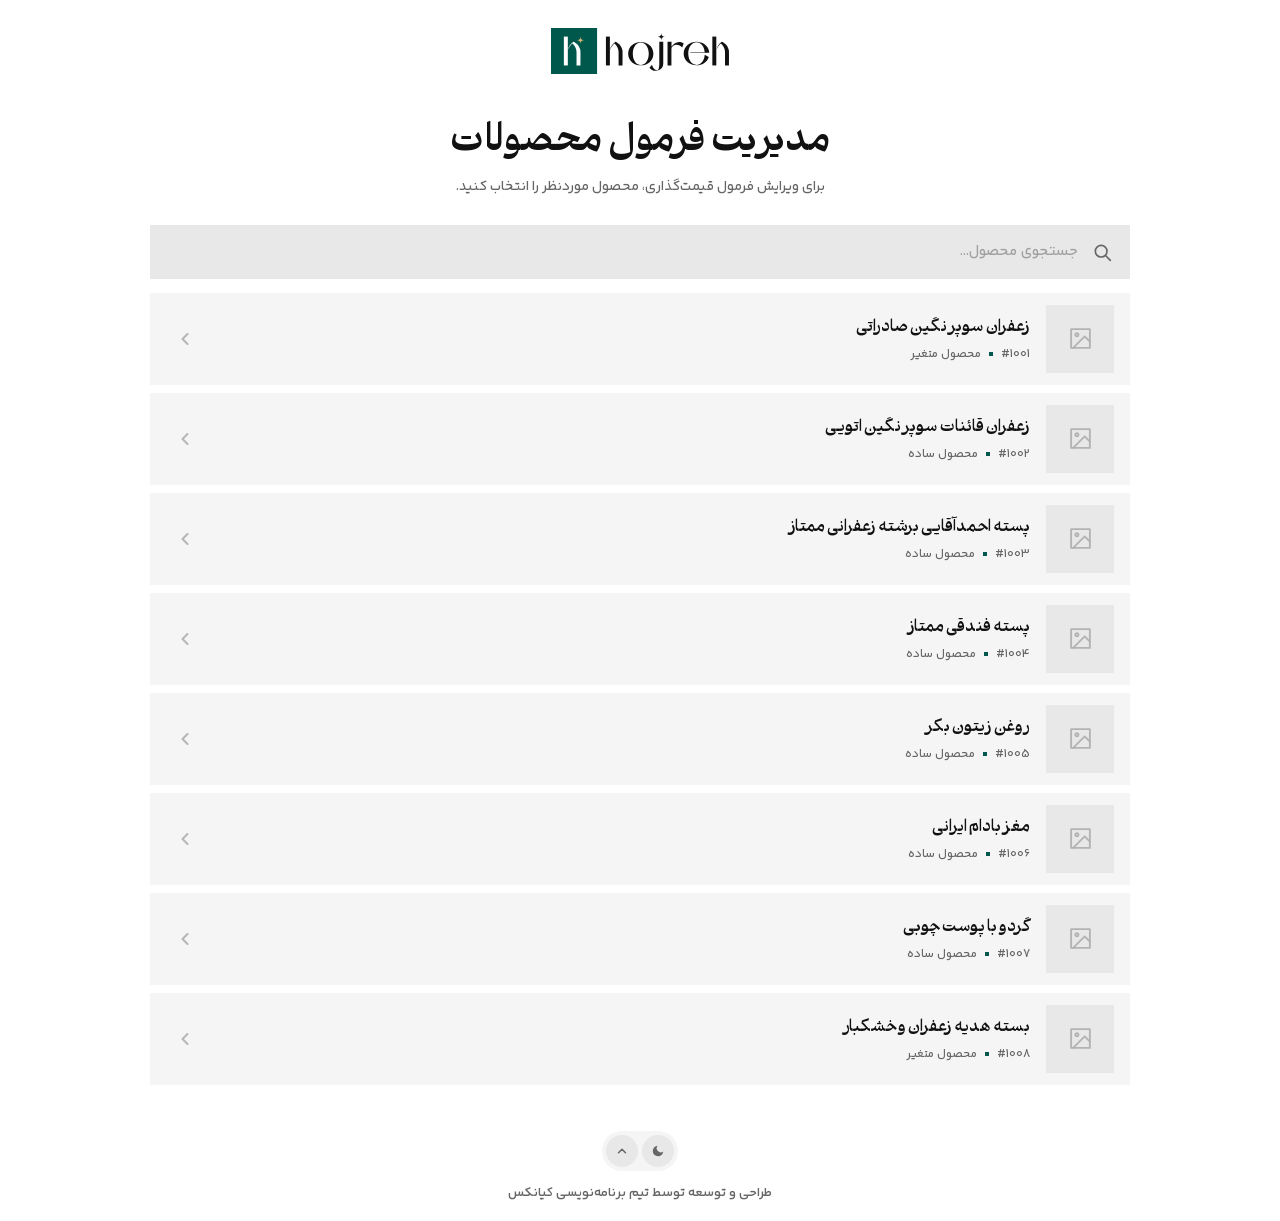
<file: hojreh/product-formulas.html>
<!DOCTYPE html>
<html lang="fa" dir="rtl">
<head>
<meta charset="UTF-8" />
<script>(function(){try{var t=localStorage.getItem('hojreh-theme');if(t==='dark')document.documentElement.setAttribute('data-theme','dark');}catch(e){}})()</script>
<meta name="viewport" content="width=device-width, initial-scale=1.0" />
<link rel="icon" type="image/webp" href="assets/img/faw.webp" />
<link rel="stylesheet" href="assets/css/general.css" />
<link rel="stylesheet" href="assets/css/access-pages.css" />
<title>مدیریت فرمول محصولات - حجره</title>
</head>
<body class="standalone-page product-formulas-page">
<header class="standalone-header">
  <div class="logo-wrap"><svg class="logo-svg" xmlns="http://www.w3.org/2000/svg" viewBox="0 0 1735.93 449.264" aria-label="حجره" shape-rendering="geometricPrecision">
      <g fill="currentColor">
        <path d="M998.911,250.274c-4.146,151.6-242.5,151.572-246.62,0C756.435,98.661,994.79,98.715,998.911,250.274Zm-45.38,0c-2.965-146.325-152.892-146.287-155.86,0C800.651,396.581,950.577,396.58,953.531,250.274Z"/>
        <path d="M1056.091,134.294h38.61v213.16a69.607,69.607,0,0,1-54.44,67.84c-26.117,3.427-53.611,5.4-80.15-27.94l25.26-28.62c.841,2.559,12.383,55.842,53.279,52.65,12.05-2.616,17.174-31.781,17.441-58.39v-218.7Zm-16.61-48.66a36.225,36.225,0,0,0,36.22-36.22,36.225,36.225,0,0,0,36.22,36.22,36.225,36.225,0,0,0-36.22,36.22A36.218,36.218,0,0,0,1039.481,85.634Z"/>
        <path d="M1294.151,150.284l-14.68,39.17c-22.419-26.608-78.644-45.542-104.24,2.772-.133.029.033,173.006-.03,173.058h-38.61V135.264h38.61v48.35C1196.275,145.011,1245.224,117.088,1294.151,150.284Z"/>
        <path d="M1499.2,261.5l39.86,21.71c-40.25,124.682-244.791,98.809-245.3-33.484,3.032-145.863,234.4-156.149,250.309-8.466h-184.98v-4.15h139.99c-13.631-138.642-159.559-124.782-160.539,12.614C1339.653,388.048,1486.627,400.423,1499.2,261.5Z"/>
        <rect x="535.611" y="83.854" width="38.61" height="281.42"/>
        <path d="M696.651,217.834c-13.03-57.47-54.67-76.89-67.21-82.59-42.476,26.573-56.191,78.122-55.22,82.92,0,0,12.46-40,45.03-66.14,42.57,38.71,39.89,84.64,39.89,84.64v128.65h38.62C697.159,355.332,699.226,231.779,696.651,217.834Z"/>
        <rect x="1573.561" y="83.854" width="38.61" height="281.42"/>
        <path d="M1734.6,217.834c-13.03-57.47-54.67-76.89-67.21-82.59-42.476,26.573-56.19,78.122-55.22,82.92,0,0,12.46-40,45.03-66.14,42.57,38.71,39.89,84.64,39.89,84.64v128.65h38.62C1735.112,355.332,1737.172,231.78,1734.6,217.834Z"/>
      </g>
      <rect width="449.264" height="449.264" class="logo-bg-rect"/>
      <rect x="125.385" y="83.873" width="38.621" height="281.498" fill="#fff"/>
      <path d="M286.469,217.88c-13.034-57.486-54.685-76.911-67.229-82.613-42.488,26.58-56.206,78.144-55.235,82.943,0,0,12.463-40.011,45.042-66.158,42.582,38.721,39.9,84.663,39.9,84.663V365.4h38.631C286.974,355.416,289.049,231.827,286.469,217.88Z" fill="#fff"/>
      <path d="M251.419,120.093a36.234,36.234,0,0,0,36.23-36.23,36.234,36.234,0,0,0,36.23,36.23,36.234,36.234,0,0,0-36.23,36.23A36.235,36.235,0,0,0,251.419,120.093Z" fill="#d6b478"/>
    </svg></div>
</header>
<main class="standalone-main products-main">
  <section class="products-panel" aria-labelledby="productsTitle">
    <div class="standalone-title-wrap products-title-wrap">
      <h1 id="productsTitle">مدیریت فرمول محصولات</h1>
      <p>برای ویرایش فرمول قیمت‌گذاری، محصول موردنظر را انتخاب کنید.</p>
    </div>

    <div class="product-search-wrap">
      <svg class="product-search-icon" viewBox="0 0 24 24" fill="none" stroke="currentColor" stroke-width="2" stroke-linecap="round" stroke-linejoin="round" aria-hidden="true"><circle cx="11" cy="11" r="7"/><line x1="16.5" y1="16.5" x2="22" y2="22"/></svg>
      <input id="productFormulaSearch" class="product-search-input" type="search" placeholder="جستجوی محصول..." autocomplete="off" spellcheck="false" aria-label="جستجوی محصول" />
      <button id="productSearchClear" class="product-search-clear" type="button" aria-label="پاک کردن جستجو" title="پاک کردن جستجو" hidden><svg viewBox="0 0 24 24" fill="none" stroke="currentColor" stroke-width="2.3" stroke-linecap="round"><line x1="18" y1="6" x2="6" y2="18"/><line x1="6" y1="6" x2="18" y2="18"/></svg></button>
    </div>

    <div class="product-list" id="productFormulaList">
      <a class="product-list-item" href="../woo-mockup/index.html?product_id=1001" data-search="زعفران سوپر نگین صادراتی 1001 محصول متغیر" data-product-id="1001">
  <div class="product-image-placeholder" aria-label="جای تصویر محصول"><svg viewBox="0 0 24 24" fill="none" stroke="currentColor" stroke-width="1.8" stroke-linecap="round" stroke-linejoin="round"><rect x="3" y="3" width="18" height="18"/><circle cx="8.5" cy="8.5" r="1.5"/><polyline points="21 15 16 10 5 21"/></svg></div>
  <div class="product-list-info"><h2>زعفران سوپر نگین صادراتی</h2><div class="product-list-meta"><span>#1001</span><span class="meta-separator"></span><span>محصول متغیر</span></div></div>
  <span class="product-list-arrow" aria-hidden="true"><svg viewBox="0 0 24 24" fill="none" stroke="currentColor" stroke-width="2.4" stroke-linecap="round" stroke-linejoin="round"><polyline points="15 18 9 12 15 6"/></svg></span>
</a>
<a class="product-list-item" href="../woo-mockup/index.html?product_id=1002" data-search="زعفران قائنات سوپر نگین اتویی 1002 محصول ساده" data-product-id="1002">
  <div class="product-image-placeholder" aria-label="جای تصویر محصول"><svg viewBox="0 0 24 24" fill="none" stroke="currentColor" stroke-width="1.8" stroke-linecap="round" stroke-linejoin="round"><rect x="3" y="3" width="18" height="18"/><circle cx="8.5" cy="8.5" r="1.5"/><polyline points="21 15 16 10 5 21"/></svg></div>
  <div class="product-list-info"><h2>زعفران قائنات سوپر نگین اتویی</h2><div class="product-list-meta"><span>#1002</span><span class="meta-separator"></span><span>محصول ساده</span></div></div>
  <span class="product-list-arrow" aria-hidden="true"><svg viewBox="0 0 24 24" fill="none" stroke="currentColor" stroke-width="2.4" stroke-linecap="round" stroke-linejoin="round"><polyline points="15 18 9 12 15 6"/></svg></span>
</a>
<a class="product-list-item" href="../woo-mockup/index.html?product_id=1003" data-search="پسته احمدآقایی برشته زعفرانی ممتاز 1003 محصول ساده" data-product-id="1003">
  <div class="product-image-placeholder" aria-label="جای تصویر محصول"><svg viewBox="0 0 24 24" fill="none" stroke="currentColor" stroke-width="1.8" stroke-linecap="round" stroke-linejoin="round"><rect x="3" y="3" width="18" height="18"/><circle cx="8.5" cy="8.5" r="1.5"/><polyline points="21 15 16 10 5 21"/></svg></div>
  <div class="product-list-info"><h2>پسته احمدآقایی برشته زعفرانی ممتاز</h2><div class="product-list-meta"><span>#1003</span><span class="meta-separator"></span><span>محصول ساده</span></div></div>
  <span class="product-list-arrow" aria-hidden="true"><svg viewBox="0 0 24 24" fill="none" stroke="currentColor" stroke-width="2.4" stroke-linecap="round" stroke-linejoin="round"><polyline points="15 18 9 12 15 6"/></svg></span>
</a>
<a class="product-list-item" href="../woo-mockup/index.html?product_id=1004" data-search="پسته فندقی ممتاز 1004 محصول ساده" data-product-id="1004">
  <div class="product-image-placeholder" aria-label="جای تصویر محصول"><svg viewBox="0 0 24 24" fill="none" stroke="currentColor" stroke-width="1.8" stroke-linecap="round" stroke-linejoin="round"><rect x="3" y="3" width="18" height="18"/><circle cx="8.5" cy="8.5" r="1.5"/><polyline points="21 15 16 10 5 21"/></svg></div>
  <div class="product-list-info"><h2>پسته فندقی ممتاز</h2><div class="product-list-meta"><span>#1004</span><span class="meta-separator"></span><span>محصول ساده</span></div></div>
  <span class="product-list-arrow" aria-hidden="true"><svg viewBox="0 0 24 24" fill="none" stroke="currentColor" stroke-width="2.4" stroke-linecap="round" stroke-linejoin="round"><polyline points="15 18 9 12 15 6"/></svg></span>
</a>
<a class="product-list-item" href="../woo-mockup/index.html?product_id=1005" data-search="روغن زیتون بکر 1005 محصول ساده" data-product-id="1005">
  <div class="product-image-placeholder" aria-label="جای تصویر محصول"><svg viewBox="0 0 24 24" fill="none" stroke="currentColor" stroke-width="1.8" stroke-linecap="round" stroke-linejoin="round"><rect x="3" y="3" width="18" height="18"/><circle cx="8.5" cy="8.5" r="1.5"/><polyline points="21 15 16 10 5 21"/></svg></div>
  <div class="product-list-info"><h2>روغن زیتون بکر</h2><div class="product-list-meta"><span>#1005</span><span class="meta-separator"></span><span>محصول ساده</span></div></div>
  <span class="product-list-arrow" aria-hidden="true"><svg viewBox="0 0 24 24" fill="none" stroke="currentColor" stroke-width="2.4" stroke-linecap="round" stroke-linejoin="round"><polyline points="15 18 9 12 15 6"/></svg></span>
</a>
<a class="product-list-item" href="../woo-mockup/index.html?product_id=1006" data-search="مغز بادام ایرانی 1006 محصول ساده" data-product-id="1006">
  <div class="product-image-placeholder" aria-label="جای تصویر محصول"><svg viewBox="0 0 24 24" fill="none" stroke="currentColor" stroke-width="1.8" stroke-linecap="round" stroke-linejoin="round"><rect x="3" y="3" width="18" height="18"/><circle cx="8.5" cy="8.5" r="1.5"/><polyline points="21 15 16 10 5 21"/></svg></div>
  <div class="product-list-info"><h2>مغز بادام ایرانی</h2><div class="product-list-meta"><span>#1006</span><span class="meta-separator"></span><span>محصول ساده</span></div></div>
  <span class="product-list-arrow" aria-hidden="true"><svg viewBox="0 0 24 24" fill="none" stroke="currentColor" stroke-width="2.4" stroke-linecap="round" stroke-linejoin="round"><polyline points="15 18 9 12 15 6"/></svg></span>
</a>
<a class="product-list-item" href="../woo-mockup/index.html?product_id=1007" data-search="گردو با پوست چوبی 1007 محصول ساده" data-product-id="1007">
  <div class="product-image-placeholder" aria-label="جای تصویر محصول"><svg viewBox="0 0 24 24" fill="none" stroke="currentColor" stroke-width="1.8" stroke-linecap="round" stroke-linejoin="round"><rect x="3" y="3" width="18" height="18"/><circle cx="8.5" cy="8.5" r="1.5"/><polyline points="21 15 16 10 5 21"/></svg></div>
  <div class="product-list-info"><h2>گردو با پوست چوبی</h2><div class="product-list-meta"><span>#1007</span><span class="meta-separator"></span><span>محصول ساده</span></div></div>
  <span class="product-list-arrow" aria-hidden="true"><svg viewBox="0 0 24 24" fill="none" stroke="currentColor" stroke-width="2.4" stroke-linecap="round" stroke-linejoin="round"><polyline points="15 18 9 12 15 6"/></svg></span>
</a>
<a class="product-list-item" href="../woo-mockup/index.html?product_id=1008" data-search="بسته هدیه زعفران و خشکبار 1008 محصول متغیر" data-product-id="1008">
  <div class="product-image-placeholder" aria-label="جای تصویر محصول"><svg viewBox="0 0 24 24" fill="none" stroke="currentColor" stroke-width="1.8" stroke-linecap="round" stroke-linejoin="round"><rect x="3" y="3" width="18" height="18"/><circle cx="8.5" cy="8.5" r="1.5"/><polyline points="21 15 16 10 5 21"/></svg></div>
  <div class="product-list-info"><h2>بسته هدیه زعفران و خشکبار</h2><div class="product-list-meta"><span>#1008</span><span class="meta-separator"></span><span>محصول متغیر</span></div></div>
  <span class="product-list-arrow" aria-hidden="true"><svg viewBox="0 0 24 24" fill="none" stroke="currentColor" stroke-width="2.4" stroke-linecap="round" stroke-linejoin="round"><polyline points="15 18 9 12 15 6"/></svg></span>
</a>
    </div>

    <div class="products-empty-state" id="productsEmptyState" hidden>
      <svg class="access-illustration" xmlns="http://www.w3.org/2000/svg" fill="none" viewBox="0.81 1.27 175.05 139.52" aria-hidden="true">
<path d="M13.9434 68.9343C12.0295 68.3318 10.3861 67.9458 8.849 67.3059C4.76458 65.606 2.24753 62.8059 1.30109 58.2043C0.24908 53.4623 0.896735 48.5013 3.13093 44.1882C9.12394 32.239 15.5626 20.56 24.2735 10.3087C28.1814 5.70905 32.806 2.83035 39.1967 2.47396C62.8479 1.06047 86.5568 0.888302 110.226 1.95767C116.16 2.24842 122.07 2.99391 127.997 3.45269C130.34 3.63384 132.702 3.69616 135.052 3.64562C138.387 3.57408 141.549 4.10965 144.376 5.94281C146.349 7.22266 148.455 8.39367 150.152 9.98529C160.582 19.7647 168.934 31.0535 174.542 44.2774C176.238 48.2758 176.15 52.3419 175.095 56.4709C173.336 63.3559 169.082 67.5632 162.011 68.8017C161.68 68.8667 161.354 68.954 161.035 69.0642C160.823 69.1299 160.625 69.2401 160.101 69.4698C159.851 74.3169 159.616 79.328 159.33 84.3359C158.689 95.5383 158.196 106.752 157.28 117.932C156.926 122.244 155.763 126.522 154.643 130.73C153.653 134.448 150.981 136.806 147.348 138.06C142.264 139.869 136.908 140.793 131.511 140.791C107.149 140.616 82.7875 140.441 58.4261 140.266C49.7822 140.207 41.1348 140.295 32.4948 140.079C29.1326 140.001 25.7892 139.552 22.5251 138.742C16.1068 137.123 12.0118 132.95 11.7421 126.197C11.3483 116.344 11.1298 106.458 11.4737 96.6088C11.7671 88.2175 12.9609 79.8584 13.7524 71.4841C13.822 70.7156 13.8706 69.9391 13.9434 68.9343ZM97.5157 133.039C97.6601 132.665 97.7651 132.276 97.8301 131.88C98.0513 121.116 98.3059 110.352 98.4379 99.5846C98.4812 96.0771 98.7194 92.6589 100.039 89.3582C101.713 85.1721 104.714 82.8834 109.237 82.701C113.948 82.5106 118.661 82.2875 123.374 82.2415C126.175 82.2054 128.974 82.359 131.754 82.701C133.287 82.8184 134.738 83.4446 135.875 84.4803C137.011 85.5166 137.77 86.9028 138.029 88.419C138.581 90.9341 138.906 93.4931 139.001 96.0666C139.364 107.923 139.603 119.784 139.89 131.827C140.62 131.667 141.561 131.402 142.52 131.265C145.357 130.858 146.84 129.209 147.23 126.417C147.649 123.422 148.393 120.452 148.554 117.446C149.327 102.99 149.963 88.5266 150.615 74.0622C150.711 71.9495 150.629 69.8289 150.629 68.3127L141.069 60.1532C138.406 64.3137 134.456 67.1162 128.916 67.3131C123.456 67.51 118.959 65.4095 115.253 61.5982C106.817 69.504 96.3376 69.2349 88.01 60.9355C84.641 66.1954 79.5498 68.1552 73.6001 67.9583C67.8755 67.768 62.6227 66.0706 58.4425 61.7151C54.8044 66.1336 50.4148 68.5254 44.9147 68.6724C39.631 68.8516 34.468 67.069 30.4201 63.6685C29.3274 65.2438 27.8865 66.5465 26.2093 67.4752C24.5321 68.404 22.6635 68.9336 20.7484 69.0242C20.6184 69.4285 20.5209 69.8433 20.457 70.2634C20.0691 80.581 19.5203 90.8973 19.372 101.219C19.2624 108.842 19.5571 116.479 19.8971 124.099C20.1314 129.311 22.0919 131.384 27.3137 131.865C33.0042 132.39 38.7294 132.647 44.4442 132.763C54.2078 132.96 63.9754 132.983 73.7418 133.032C81.5989 133.07 89.4487 133.039 97.5157 133.039ZM129.248 90.665C123.144 90.8842 117.672 91.0187 112.209 91.2977C108.323 91.4946 107.885 91.937 107.071 95.6354C106.904 96.5143 106.811 97.4062 106.794 98.3015C106.309 108.704 106.17 119.132 104.329 129.43C104.216 130.586 104.207 131.75 104.301 132.908H129.248V90.665ZM68.8928 10.8227C67.7915 16.9437 66.7269 22.6564 65.7423 28.3823C64.5083 35.5469 63.4629 42.7461 62.0898 49.8831C61.3285 53.8396 62.5559 57.5868 66.2248 59.0885C68.7084 60.0754 71.341 60.6342 74.0109 60.7413C77.6635 60.904 80.3393 59.0582 81.9979 55.6518C83.4143 52.7435 84.2951 49.8556 83.5403 46.5976C83.2732 45.3934 83.1504 44.162 83.1734 42.9288C83.287 33.7473 83.453 24.5666 83.5941 15.3857C83.6171 13.8709 83.5974 12.3553 83.5974 10.8227H68.8928ZM129.461 11.9325C131.458 16.7172 133.301 21.0359 135.067 25.3874C137.883 32.3216 140.646 39.2777 143.44 46.2198C143.605 46.6294 143.768 47.1976 144.097 47.3578C146.36 48.4624 146.883 50.7407 147.877 52.7149C150.256 57.4405 153.959 60.0971 159.406 59.8884C164.78 59.6823 168.128 54.492 166.304 49.4047C163.755 42.5721 160.224 36.1474 155.823 30.3324C151.169 23.9955 146.275 17.9039 139.765 13.2577C136.591 10.9907 133.413 11.0917 129.461 11.9325ZM61.7216 11.1448H49.8562C49.4591 12.1083 49.1435 12.812 48.8757 13.5327C43.8403 27.0762 38.8338 40.6316 33.7445 54.1548C33.4715 54.707 33.4087 55.3399 33.5679 55.935C33.727 56.5302 34.0973 57.0468 34.6096 57.389C38.4413 60.567 42.827 61.5636 47.5007 59.949C49.1524 59.3109 50.5215 58.1031 51.3607 56.5439C52.6609 53.8191 53.6316 50.9488 54.2523 47.9943C56.776 36.5084 59.1297 24.9805 61.526 13.4644C61.6384 12.6968 61.7039 11.9233 61.7216 11.1477V11.1448ZM90.8217 11.2592C90.722 11.4821 90.653 11.7174 90.6163 11.9588C90.8657 24.2901 90.9484 36.6285 91.4695 48.9487C91.6914 54.221 95.2428 59.3254 102.348 58.5713C107.764 57.9963 111.626 51.9683 109.865 46.8069C108.606 43.1143 107.658 39.3084 106.705 35.5181C104.689 27.5048 102.762 19.4687 100.753 11.2579L90.8217 11.2592ZM42.7941 11.4396C40.9741 11.6162 39.5413 11.8275 38.1026 11.8787C35.0973 11.9844 32.9772 13.282 31.0594 15.7046C22.7292 26.2276 16.429 37.9779 10.1084 49.7165C9.18052 51.6316 8.51965 53.6648 8.14409 55.7594C7.62821 58.1104 8.18544 59.1258 10.3586 60.0256C13.4678 61.3602 16.8903 61.7907 20.2331 61.2675C22.4167 60.9183 23.4906 59.6056 24.1896 57.6576C26.2971 51.7716 28.3134 45.8436 30.6722 40.0586C34.5144 30.633 38.5995 21.3076 42.7941 11.4422V11.4396ZM108.213 11.3018C108.168 11.7104 108.171 12.1227 108.223 12.5306C113.571 25.6363 116.631 39.4218 120.238 53.0421C120.445 53.9168 120.856 54.7301 121.438 55.4152C122.02 56.1003 122.756 56.638 123.585 56.9837C127.064 58.5189 130.839 58.579 133.248 54.5176C134.276 52.7848 135.948 51.4198 134.548 48.8239C128.998 38.5345 125.276 27.5194 122.227 16.2625C121.852 14.8783 121.338 13.5312 120.862 12.0879L108.213 11.3018Z" fill="currentColor"/>
<path d="M58.8208 76.022C66.2442 76.4538 73.5315 76.7558 80.7959 77.3386C86.8998 77.8289 89.6282 80.3965 89.8232 86.5024C90.0247 93.1097 89.8428 99.723 89.2791 106.309C88.8131 111.815 86.1746 114.626 80.0083 114.617C68.3452 114.599 56.6811 115.033 45.016 115.158C42.3247 115.152 39.6389 114.916 36.9876 114.453C31.141 113.508 28.0949 110.128 28.1067 104.059C28.1185 98.0113 28.4802 91.9506 28.9875 85.9215C29.1416 83.7188 30.0808 81.6448 31.6345 80.0762C33.1883 78.5075 35.2534 77.5486 37.4544 77.3734C44.6019 76.7341 51.7789 76.4492 58.8208 76.022ZM80.9954 106.748C82.5385 100.3 82.8876 93.6236 82.0272 87.0491C81.9517 86.4203 81.0092 85.6603 80.3056 85.3978C79.2364 85.0532 78.1193 84.8806 76.997 84.8884C70.6003 84.683 64.2014 84.408 57.8028 84.3982C52.4169 84.3903 47.0251 84.6193 41.6451 84.9127C36.0518 85.2179 34.787 86.6422 34.9097 92.185C34.9793 95.3262 35.1598 98.4668 35.3475 101.604C35.6166 106.107 36.0399 106.834 40.4315 106.953C51.5335 107.253 62.6426 107.302 73.7494 107.358C76.0834 107.37 78.4199 106.976 80.9954 106.748Z" fill="currentColor"/>
</svg>
      <strong>محصولی پیدا نشد</strong>
      <span>عبارت جستجوی دیگری را امتحان کنید.</span>
    </div>
  </section>
</main>
<footer>
  <div class="footer-pill-wrap">
    <div class="footer-pill-btns">
      <button class="pill-icon-btn" data-theme-action="toggle" aria-label="تغییر حالت نمایش" title="تغییر حالت نمایش">
        <svg class="theme-icon-moon" viewBox="0 0 24 24" fill="currentColor" xmlns="http://www.w3.org/2000/svg"><path d="M21 12.79A9 9 0 1 1 11.21 3 7 7 0 0 0 21 12.79z"/></svg>
        <svg class="theme-icon-sun" viewBox="0 0 24 24" fill="none" stroke="currentColor" stroke-width="2" stroke-linecap="round" stroke-linejoin="round"><circle cx="12" cy="12" r="5"/><line x1="12" y1="1" x2="12" y2="3"/><line x1="12" y1="21" x2="12" y2="23"/><line x1="4.22" y1="4.22" x2="5.64" y2="5.64"/><line x1="18.36" y1="18.36" x2="19.78" y2="19.78"/><line x1="1" y1="12" x2="3" y2="12"/><line x1="21" y1="12" x2="23" y2="12"/><line x1="4.22" y1="19.78" x2="5.64" y2="18.36"/><line x1="18.36" y1="5.64" x2="19.78" y2="4.22"/></svg>
      </button>
      <button class="pill-icon-btn" data-action="scroll-top" aria-label="برگشت به بالا" title="برگشت به بالا"><svg viewBox="0 0 24 24" fill="none" stroke="currentColor" stroke-width="2.5" stroke-linecap="round" stroke-linejoin="round"><polyline points="18 15 12 9 6 15"/></svg></button>
    </div>
  </div>
  طراحی و توسعه توسط تیم برنامه‌نویسی کیانکس
</footer>
<script type="module" src="assets/js/product-formulas.js"></script>
</body>
</html>
</file>
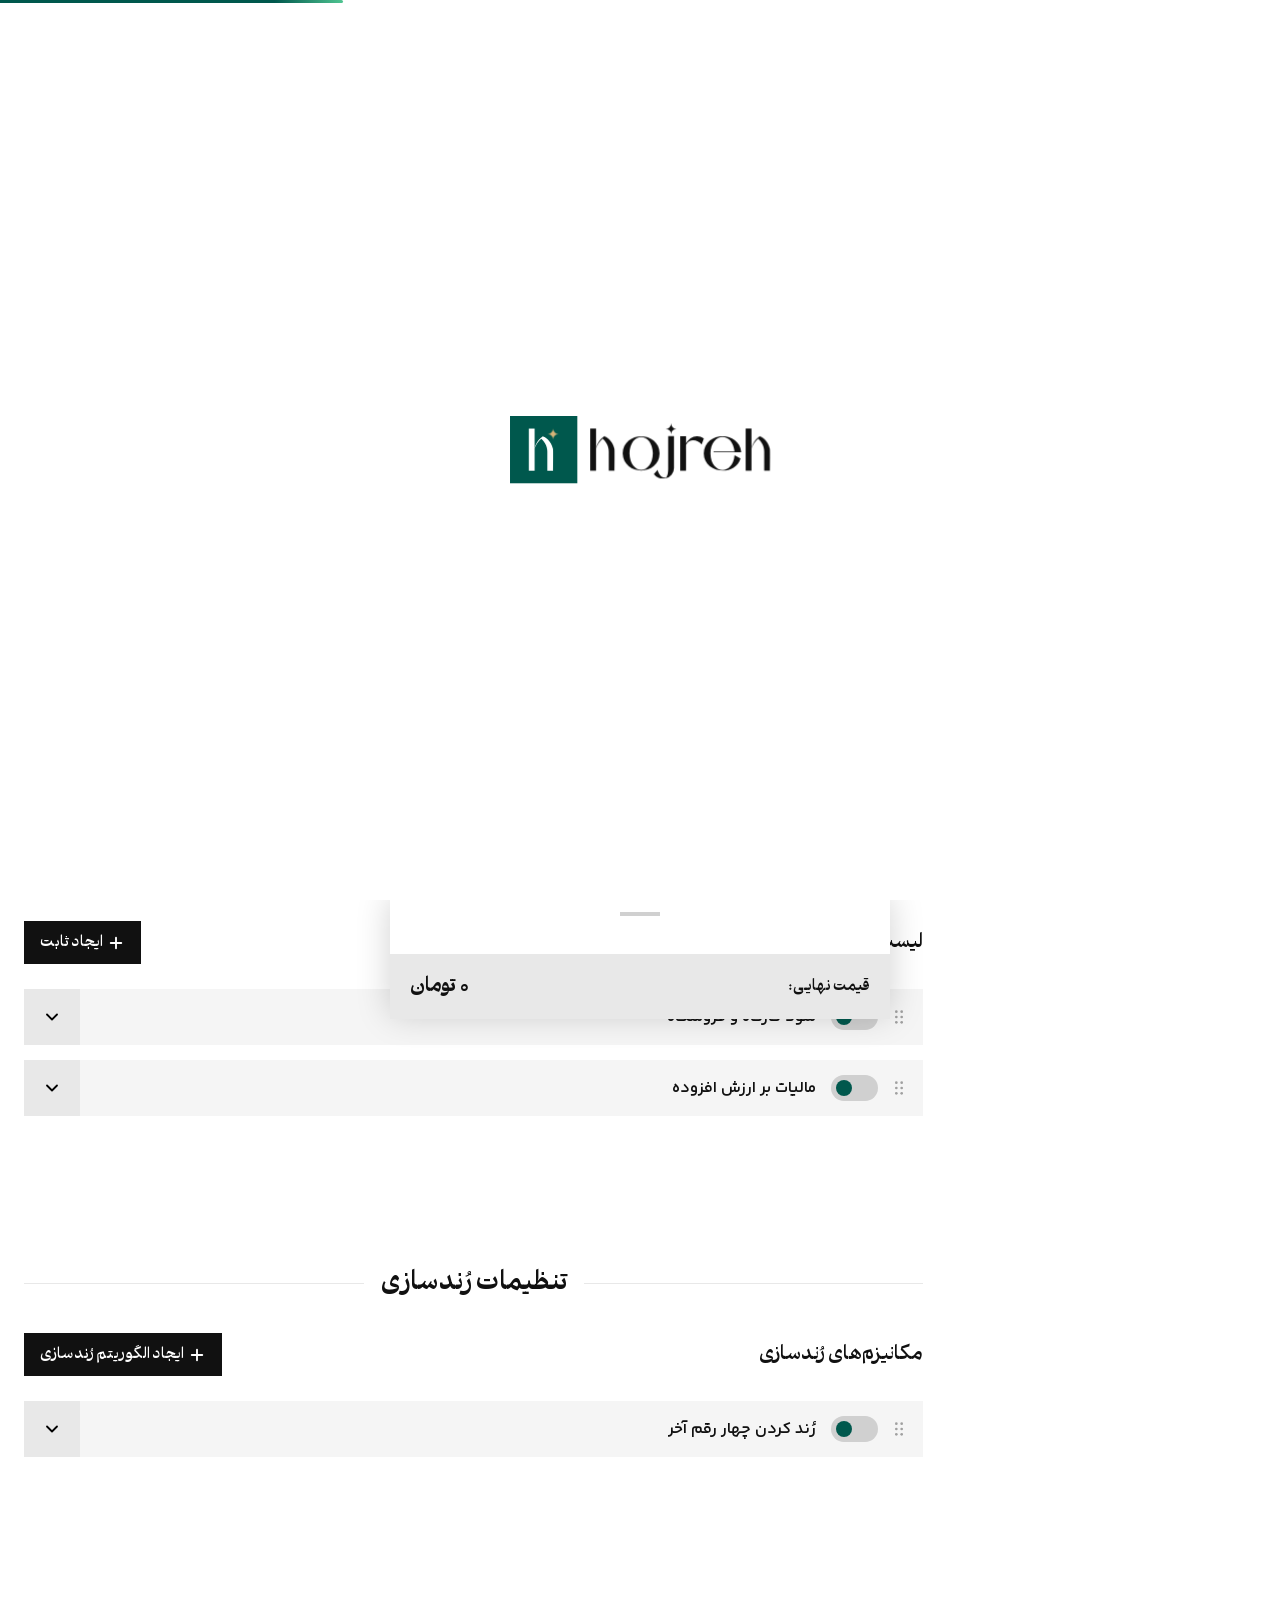
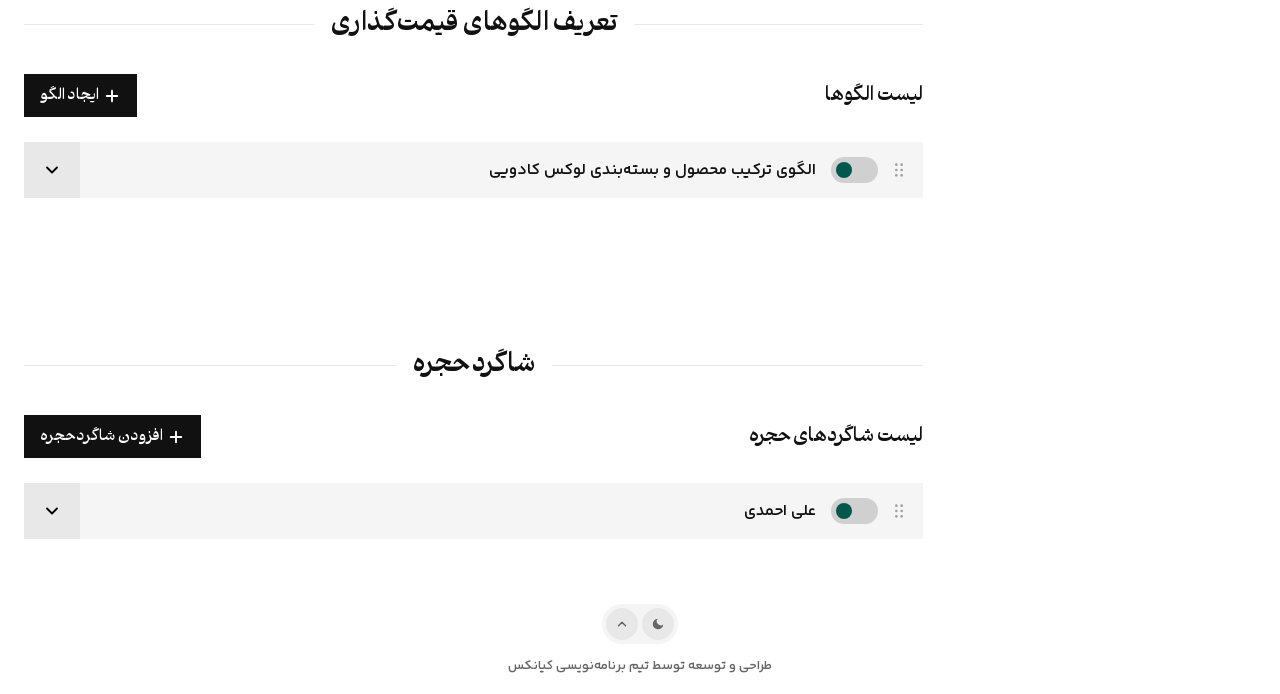
<file: hojreh/settings-panel.html>
<!DOCTYPE html>
<html lang="fa" dir="rtl">
<head>
 <meta charset="UTF-8" />
 <!-- مقداردهی تم پیش از رندر برای جلوگیری از FOUC -->
 <script>(function(){try{var t=localStorage.getItem('hojreh-theme');if(t==='dark')document.documentElement.setAttribute('data-theme','dark');}catch(e){}})()</script>
 <meta name="viewport" content="width=device-width, initial-scale=1.0" />
 <title>پنل تنظیمات - حجره</title>
 <link rel="icon" type="image/webp" href="assets/img/faw.webp" />
 <link rel="stylesheet" href="assets/css/toast.css" />
 <link rel="stylesheet" href="assets/css/save-dirty.css" />
 <link rel="stylesheet" href="assets/css/general.css" />
 <link rel="stylesheet" href="assets/css/settings-panel.css" />
 <link rel="stylesheet" href="assets/css/pricing-patterns.css" />
 <link rel="stylesheet" href="assets/css/api-modal.css" />
 <link rel="stylesheet" href="assets/css/custom-select.css" />
 <link rel="stylesheet" href="assets/css/preloader.css" />
 <link rel="stylesheet" href="assets/css/icon-hover-anim.css" />
 <link rel="stylesheet" href="assets/css/pattern-fullscreen.css" />
 <link rel="stylesheet" href="assets/css/checkbox.css" />
</head>
<body>

<!-- ═══════════ PRELOADER ═══════════ -->
<div id="hojrehPreloaderBar"><div class="preloader-bar-fill"></div></div>
<div id="hojrehPreloader">
  <svg class="preloader-logo" xmlns="http://www.w3.org/2000/svg" viewBox="0 0 1735.93 449.264" aria-label="حجره" shape-rendering="geometricPrecision">
    <g fill="currentColor">
      <path class="letter letter-o" d="M998.911,250.274c-4.146,151.6-242.5,151.572-246.62,0C756.435,98.661,994.79,98.715,998.911,250.274Zm-45.38,0c-2.965-146.325-152.892-146.287-155.86,0C800.651,396.581,950.577,396.58,953.531,250.274Z"></path>
      <path class="letter letter-j" d="M1056.091,134.294h38.61v213.16a69.607,69.607,0,0,1-54.44,67.84c-26.117,3.427-53.611,5.4-80.15-27.94l25.26-28.62c.841,2.559,12.383,55.842,53.279,52.65,12.05-2.616,17.174-31.781,17.441-58.39v-218.7Zm-16.61-48.66a36.225,36.225,0,0,0,36.22-36.22,36.225,36.225,0,0,0,36.22,36.22,36.225,36.225,0,0,0-36.22,36.22A36.218,36.218,0,0,0,1039.481,85.634Z"></path>
      <path class="letter letter-r" d="M1294.151,150.284l-14.68,39.17c-22.419-26.608-78.644-45.542-104.24,2.772-.133.029.033,173.006-.03,173.058h-38.61V135.264h38.61v48.35C1196.275,145.011,1245.224,117.088,1294.151,150.284Z"></path>
      <path class="letter letter-e" d="M1499.2,261.5l39.86,21.71c-40.25,124.682-244.791,98.809-245.3-33.484,3.032-145.863,234.4-156.149,250.309-8.466h-184.98v-4.15h139.99c-13.631-138.642-159.559-124.782-160.539,12.614C1339.653,388.048,1486.627,400.423,1499.2,261.5Z"></path>
      <g class="letter letter-h1">
        <rect x="535.611" y="83.854" width="38.61" height="281.42"></rect>
        <path d="M696.651,217.834c-13.03-57.47-54.67-76.89-67.21-82.59-42.476,26.573-56.191,78.122-55.22,82.92,0,0,12.46-40,45.03-66.14,42.57,38.71,39.89,84.64,39.89,84.64v128.65h38.62C697.159,355.332,699.226,231.779,696.651,217.834Z"></path>
      </g>
      <g class="letter letter-h2">
        <rect x="1573.561" y="83.854" width="38.61" height="281.42"></rect>
        <path d="M1734.6,217.834c-13.03-57.47-54.67-76.89-67.21-82.59-42.476,26.573-56.19,78.122-55.22,82.92,0,0,12.46-40,45.03-66.14,42.57,38.71,39.89,84.64,39.89,84.64v128.65h38.62C1735.112,355.332,1737.172,231.78,1734.6,217.834Z"></path>
      </g>
    </g>
    <g class="faw-group">
      <rect width="449.264" height="449.264" class="logo-bg-rect" fill="var(--green-dark)"></rect>
      <rect x="125.385" y="83.873" width="38.621" height="281.498" fill="var(--white)"></rect>
      <path d="M286.469,217.88c-13.034-57.486-54.685-76.911-67.229-82.613-42.488,26.58-56.206,78.144-55.235,82.943,0,0,12.463-40.011,45.042-66.158,42.582,38.721,39.9,84.663,39.9,84.663V365.4h38.631C286.974,355.416,289.049,231.827,286.469,217.88Z" fill="var(--white)"></path>
      <g class="star-pivot">
        <g class="star-intro-spin">
          <path d="M251.419,120.093a36.234,36.234,0,0,0,36.23-36.23,36.234,36.234,0,0,0,36.23,36.23,36.234,36.234,0,0,0-36.23,36.23A36.235,36.235,0,0,0,251.419,120.093Z" fill="#d6b478"></path>
        </g>
      </g>
    </g>
  </svg>
</div>

<!-- ═══════════ HEADER ═══════════ -->
<header>
  <div class="logo-wrap">
    <svg class="logo-svg" xmlns="http://www.w3.org/2000/svg" viewBox="0 0 1735.93 449.264" aria-label="حجره" shape-rendering="geometricPrecision">
      <g fill="currentColor">
        <path d="M998.911,250.274c-4.146,151.6-242.5,151.572-246.62,0C756.435,98.661,994.79,98.715,998.911,250.274Zm-45.38,0c-2.965-146.325-152.892-146.287-155.86,0C800.651,396.581,950.577,396.58,953.531,250.274Z"/>
        <path d="M1056.091,134.294h38.61v213.16a69.607,69.607,0,0,1-54.44,67.84c-26.117,3.427-53.611,5.4-80.15-27.94l25.26-28.62c.841,2.559,12.383,55.842,53.279,52.65,12.05-2.616,17.174-31.781,17.441-58.39v-218.7Zm-16.61-48.66a36.225,36.225,0,0,0,36.22-36.22,36.225,36.225,0,0,0,36.22,36.22,36.225,36.225,0,0,0-36.22,36.22A36.218,36.218,0,0,0,1039.481,85.634Z"/>
        <path d="M1294.151,150.284l-14.68,39.17c-22.419-26.608-78.644-45.542-104.24,2.772-.133.029.033,173.006-.03,173.058h-38.61V135.264h38.61v48.35C1196.275,145.011,1245.224,117.088,1294.151,150.284Z"/>
        <path d="M1499.2,261.5l39.86,21.71c-40.25,124.682-244.791,98.809-245.3-33.484,3.032-145.863,234.4-156.149,250.309-8.466h-184.98v-4.15h139.99c-13.631-138.642-159.559-124.782-160.539,12.614C1339.653,388.048,1486.627,400.423,1499.2,261.5Z"/>
        <rect x="535.611" y="83.854" width="38.61" height="281.42"/>
        <path d="M696.651,217.834c-13.03-57.47-54.67-76.89-67.21-82.59-42.476,26.573-56.191,78.122-55.22,82.92,0,0,12.46-40,45.03-66.14,42.57,38.71,39.89,84.64,39.89,84.64v128.65h38.62C697.159,355.332,699.226,231.779,696.651,217.834Z"/>
        <rect x="1573.561" y="83.854" width="38.61" height="281.42"/>
        <path d="M1734.6,217.834c-13.03-57.47-54.67-76.89-67.21-82.59-42.476,26.573-56.19,78.122-55.22,82.92,0,0,12.46-40,45.03-66.14,42.57,38.71,39.89,84.64,39.89,84.64v128.65h38.62C1735.112,355.332,1737.172,231.78,1734.6,217.834Z"/>
      </g>
      <rect width="449.264" height="449.264" class="logo-bg-rect"/>
      <rect x="125.385" y="83.873" width="38.621" height="281.498" fill="#fff"/>
      <path d="M286.469,217.88c-13.034-57.486-54.685-76.911-67.229-82.613-42.488,26.58-56.206,78.144-55.235,82.943,0,0,12.463-40.011,45.042-66.158,42.582,38.721,39.9,84.663,39.9,84.663V365.4h38.631C286.974,355.416,289.049,231.827,286.469,217.88Z" fill="#fff"/>
      <path d="M251.419,120.093a36.234,36.234,0,0,0,36.23-36.23,36.234,36.234,0,0,0,36.23,36.23,36.234,36.234,0,0,0-36.23,36.23A36.235,36.235,0,0,0,251.419,120.093Z" fill="#d6b478"/>
    </svg>
  </div>

  <div class="header-menu-actions">
      <div class="header-buttons">
      <!-- دکمه ذخیره تنظیمات -->
      <button class="header-save-btn" id="headerSaveBtn">ذخیره تنظیمات</button>
    </div>

    <nav class="header-nav">
      <a href="#" class="back-to-site">بازگشت به سایت</a>
      <a href="#">راهنمای تنظیمات</a>
      <a href="#">پنل ویرایشگر قیمت</a>
      <a href="#">درباره ما</a>
    </nav>
  </div>
</header>

<!-- ═══════════ PAGE WRAP ═══════════ -->
<div class="page-wrap">

  <!-- ─── SIDEBAR ─── -->
  <aside class="sidebar">
    <div class="sidebar-title">فهرست تنظیمات</div>
    <ul class="sidebar-menu">
      <li><a href="#variables-section" class="active"><span class="sidebar-dot"></span><span class="sidebar-text">تعریف متغیرها</span></a></li>
      <li><a href="#constants-section"><span class="sidebar-dot"></span><span class="sidebar-text">تعریف ثابت‌ها</span></a></li>
      <li><a href="#rounding-section"><span class="sidebar-dot"></span><span class="sidebar-text">تنظیمات رُندسازی</span></a></li>
      <li><a href="#pricing-patterns-section"><span class="sidebar-dot"></span><span class="sidebar-text">تعریف الگوهای قیمت‌گذاری</span></a></li>
      <li><a href="#apprentice-section"><span class="sidebar-dot"></span><span class="sidebar-text">شاگرد حجره</span></a></li>
    </ul>
  </aside>

  <!-- ─── RESIZER ─── -->
  <div class="col-resizer" id="colResizer">
    <div class="col-resizer-handle">
      <svg viewBox="0 0 6 24" fill="currentColor" xmlns="http://www.w3.org/2000/svg">
        <circle cx="3" cy="4" r="1.5"/>
        <circle cx="3" cy="10" r="1.5"/>
        <circle cx="3" cy="16" r="1.5"/>
        <circle cx="3" cy="22" r="1.5"/>
      </svg>
    </div>
  </div>

  <!-- ─── MAIN ─── -->
  <main class="main">
    
    <!-- ═══════════ بخش تعریف متغیرها ═══════════ -->
    <h1 class="section-title" id="variables-section">تعریف متغیرها</h1>

    <!-- ─── ردیف بالای API — متغیرهای وابسته به API ─── -->
    <div class="header-row">
      <span class="header-text">متغیرهای وابسته به API</span>
      <button class="btn-more" id="openApiModalBtn">
        <svg viewBox="0 0 24 24" fill="none" stroke="currentColor" stroke-width="2.5" stroke-linecap="round" stroke-linejoin="round">
          <line x1="12" y1="5" x2="12" y2="19"></line>
          <line x1="5" y1="12" x2="19" y2="12"></line>
        </svg>
        مشاهده بیشتر
      </button>
    </div>

    <!-- لیست آکاردئون متغیرهای وابسته به API -->
    <div class="accordion-list" id="apiVariablesList">

      <!-- ── دلار آمریکا ── -->
      <div class="accordion-item" draggable="false" data-id="USD" data-type="api-variable" data-api-symbol="USD" data-unit="عدد">
        <div class="accordion-header">
          <div class="acc-drag-handle" title="جابجایی">
            <svg viewBox="0 0 16 24" fill="currentColor" xmlns="http://www.w3.org/2000/svg">
              <circle cx="4" cy="4" r="2"/>
              <circle cx="12" cy="4" r="2"/>
              <circle cx="4" cy="12" r="2"/>
              <circle cx="12" cy="12" r="2"/>
              <circle cx="4" cy="20" r="2"/>
              <circle cx="12" cy="20" r="2"/>
            </svg>
          </div>
          <label class="acc-switch" title="فعال/غیرفعال">
            <input type="checkbox" />
            <span class="acc-switch-inner"></span>
          </label>
          <div class="acc-title-area">
            <span class="acc-name">دلار آمریکا</span>
          </div>
          <div class="acc-left-actions">
            <button class="acc-action-btn acc-hide-btn" title="پنهان‌سازی">
              <span class="eye-full-icon">
                <svg viewBox="0 0 24 24" fill="none" stroke="currentColor" stroke-width="2" stroke-linecap="round" stroke-linejoin="round">
                  <path d="M1 12s4-8 11-8 11 8 11 8-4 8-11 8-11-8-11-8z"></path>
                  <circle cx="12" cy="12" r="3"></circle>
                </svg>
              </span>
              <span class="eye-slashed-icon">
                <svg viewBox="0 0 24 24" fill="none" stroke="currentColor" stroke-width="2" stroke-linecap="round" stroke-linejoin="round">
                  <path d="M17.94 17.94A10.07 10.07 0 0 1 12 20c-7 0-11-8-11-8a18.45 18.45 0 0 1 5.06-5.94M9.9 4.24A9.12 9.12 0 0 1 12 4c7 0 11 8 11 8a18.5 18.5 0 0 1-2.16 3.19m-6.72-1.07a3 3 0 1 1-4.24-4.24"></path>
                  <line x1="1" y1="1" x2="23" y2="23"></line>
                </svg>
              </span>
            </button>
            <button class="acc-toggle-btn" aria-label="باز/بسته کردن" title="باز/بسته کردن">
              <svg class="chevron-down" viewBox="0 0 24 24" fill="none" stroke="currentColor" stroke-width="2.2" stroke-linecap="round" stroke-linejoin="round">
                <polyline points="6 9 12 15 18 9"/>
              </svg>
            </button>
          </div>
        </div>
        <div class="accordion-body">
          <div class="accordion-body-inner">
            <div class="form-grid">
              <div class="form-group">
                <span class="form-label">نام متغیر</span>
                <input type="text" class="form-control var-name-input" value="دلار آمریکا" />
              </div>
              <div class="form-group english-id-group">
                <span class="form-label">شناسه انگلیسی (فرمول)</span>
                <input type="text" class="form-control english-id-input" value="USD" placeholder="مثلاً USD" />
              </div>
              <div class="form-group quantity-symbol-group">
                <span class="form-label">نشانه متغیر تعداد</span>
                <input type="text" class="form-control quantity-symbol-input" value="" placeholder="a" readonly />
              </div>
              <div class="form-group">
                <span class="form-label">منبع قیمت</span>
                <div class="select-wrap">
                  <select class="form-control api-price-source-select">
                    <option value="api">دریافت خودکار</option>
                    <option value="manual">ورود دستی</option>
                  </select>
                  <span class="select-arrow"><svg viewBox="0 0 24 24" fill="none" stroke="currentColor" stroke-width="2.5" stroke-linecap="round" stroke-linejoin="round"><polyline points="6 9 12 15 18 9"/></svg></span>
                </div>
              </div>
              <div class="form-group api-only-field">
                <span class="form-label">بازه بررسی</span>
                <div class="select-wrap">
                  <select class="form-control">
                    <option>هر ۱ ساعت</option>
                    <option>هر ۳۰ دقیقه</option>
                    <option>هر ۱۵ دقیقه</option>
                  </select>
                  <span class="select-arrow"><svg viewBox="0 0 24 24" fill="none" stroke="currentColor" stroke-width="2.5" stroke-linecap="round" stroke-linejoin="round"><polyline points="6 9 12 15 18 9"/></svg></span>
                </div>
              </div>
              <div class="form-group api-only-field">
                <span class="form-label">منبع API</span>
                <div class="select-wrap">
                  <select class="form-control">
                    <option>TGJU.org</option>
                    <option>Navasan</option>
                    <option>CBI</option>
                  </select>
                  <span class="select-arrow"><svg viewBox="0 0 24 24" fill="none" stroke="currentColor" stroke-width="2.5" stroke-linecap="round" stroke-linejoin="round"><polyline points="6 9 12 15 18 9"/></svg></span>
                </div>
              </div>
              <div class="form-group manual-only-field" style="display:none;">
                <span class="form-label">مبلغ فعلی</span>
                <input type="text" class="form-control var-default-price" value="۱۷۸،۰۰۰" />
              </div>
              <div class="form-group">
                <span class="form-label">حداقل قیمت</span>
                <input type="text" class="form-control var-min-price" value="۱۷۹،۰۰۰" />
              </div>
              <div class="form-group">
                <span class="form-label dynamic-wage-label">اجرت به ازای هر یک عدد</span>
                <input type="text" class="form-control ojrat-input" value="۰" />
              </div>
              <div class="form-group api-only-field">
                <span class="form-label">آخرین مبلغ اعلام شده</span>
                <button class="last-price">۱۷۸،۰۰۰ تومان</button>
              </div>
              <div class="form-group api-only-field">
                <span class="form-label">تست اتصال</span>
                <button class="btn-test-conn">بررسی اتصال به وب سرویس</button>
              </div>
            </div>
          </div>
        </div>
      </div>

      <!-- ── طلای ۱۸ عیار ── -->
      <div class="accordion-item" draggable="false" data-id="GOLD_18K" data-type="api-variable" data-api-symbol="GOLD_18K" data-unit="گرم">
        <div class="accordion-header">
          <div class="acc-drag-handle" title="جابجایی">
            <svg viewBox="0 0 16 24" fill="currentColor" xmlns="http://www.w3.org/2000/svg">
              <circle cx="4" cy="4" r="2"/>
              <circle cx="12" cy="4" r="2"/>
              <circle cx="4" cy="12" r="2"/>
              <circle cx="12" cy="12" r="2"/>
              <circle cx="4" cy="20" r="2"/>
              <circle cx="12" cy="20" r="2"/>
            </svg>
          </div>
          <label class="acc-switch" title="فعال/غیرفعال">
            <input type="checkbox" />
            <span class="acc-switch-inner"></span>
          </label>
          <div class="acc-title-area">
            <span class="acc-name">طلای ۱۸ عیار</span>
          </div>
          <div class="acc-left-actions">
            <button class="acc-action-btn acc-hide-btn" title="پنهان‌سازی">
              <span class="eye-full-icon">
                <svg viewBox="0 0 24 24" fill="none" stroke="currentColor" stroke-width="2" stroke-linecap="round" stroke-linejoin="round">
                  <path d="M1 12s4-8 11-8 11 8 11 8-4 8-11 8-11-8-11-8z"></path>
                  <circle cx="12" cy="12" r="3"></circle>
                </svg>
              </span>
              <span class="eye-slashed-icon">
                <svg viewBox="0 0 24 24" fill="none" stroke="currentColor" stroke-width="2" stroke-linecap="round" stroke-linejoin="round">
                  <path d="M17.94 17.94A10.07 10.07 0 0 1 12 20c-7 0-11-8-11-8a18.45 18.45 0 0 1 5.06-5.94M9.9 4.24A9.12 9.12 0 0 1 12 4c7 0 11 8 11 8a18.5 18.5 0 0 1-2.16 3.19m-6.72-1.07a3 3 0 1 1-4.24-4.24"></path>
                  <line x1="1" y1="1" x2="23" y2="23"></line>
                </svg>
              </span>
            </button>
            <button class="acc-toggle-btn" aria-label="باز/بسته کردن" title="باز/بسته کردن">
              <svg class="chevron-down" viewBox="0 0 24 24" fill="none" stroke="currentColor" stroke-width="2.2" stroke-linecap="round" stroke-linejoin="round">
                <polyline points="6 9 12 15 18 9"/>
              </svg>
            </button>
          </div>
        </div>
        <div class="accordion-body">
          <div class="accordion-body-inner">
            <div class="form-grid">
              <div class="form-group">
                <span class="form-label">نام متغیر</span>
                <input type="text" class="form-control var-name-input" value="طلای ۱۸ عیار" />
              </div>
              <div class="form-group english-id-group">
                <span class="form-label">شناسه انگلیسی (فرمول)</span>
                <input type="text" class="form-control english-id-input" value="GOLD_18K" placeholder="مثلاً GOLD_18K" />
              </div>
              <div class="form-group quantity-symbol-group">
                <span class="form-label">نشانه متغیر تعداد</span>
                <input type="text" class="form-control quantity-symbol-input" value="" placeholder="a" readonly />
              </div>
              <div class="form-group">
                <span class="form-label">منبع قیمت</span>
                <div class="select-wrap">
                  <select class="form-control api-price-source-select">
                    <option value="api">دریافت خودکار</option>
                    <option value="manual">ورود دستی</option>
                  </select>
                  <span class="select-arrow"><svg viewBox="0 0 24 24" fill="none" stroke="currentColor" stroke-width="2.5" stroke-linecap="round" stroke-linejoin="round"><polyline points="6 9 12 15 18 9"/></svg></span>
                </div>
              </div>
              <div class="form-group api-only-field">
                <span class="form-label">بازه بررسی</span>
                <div class="select-wrap">
                  <select class="form-control">
                    <option>هر ۱ ساعت</option>
                    <option>هر ۳۰ دقیقه</option>
                    <option>هر ۱۵ دقیقه</option>
                  </select>
                  <span class="select-arrow"><svg viewBox="0 0 24 24" fill="none" stroke="currentColor" stroke-width="2.5" stroke-linecap="round" stroke-linejoin="round"><polyline points="6 9 12 15 18 9"/></svg></span>
                </div>
              </div>
              <div class="form-group api-only-field">
                <span class="form-label">منبع API</span>
                <div class="select-wrap">
                  <select class="form-control">
                    <option>TGJU.org</option>
                    <option>Navasan</option>
                    <option>CBI</option>
                  </select>
                  <span class="select-arrow"><svg viewBox="0 0 24 24" fill="none" stroke="currentColor" stroke-width="2.5" stroke-linecap="round" stroke-linejoin="round"><polyline points="6 9 12 15 18 9"/></svg></span>
                </div>
              </div>
              <div class="form-group manual-only-field" style="display:none;">
                <span class="form-label">مبلغ فعلی</span>
                <input type="text" class="form-control var-default-price" value="۴،۸۵۰،۰۰۰" />
              </div>
              <div class="form-group">
                <span class="form-label">حداقل قیمت</span>
                <input type="text" class="form-control var-min-price" value="۴،۵۰۰،۰۰۰" />
              </div>
              <div class="form-group">
                <span class="form-label dynamic-wage-label">اجرت به ازای هر یک گرم</span>
                <input type="text" class="form-control ojrat-input" value="۰" />
              </div>
              <div class="form-group api-only-field">
                <span class="form-label">آخرین مبلغ اعلام شده</span>
                <button class="last-price">۴،۸۵۰،۰۰۰ تومان</button>
              </div>
              <div class="form-group api-only-field">
                <span class="form-label">تست اتصال</span>
                <button class="btn-test-conn">بررسی اتصال به وب سرویس</button>
              </div>
            </div>
          </div>
        </div>
      </div>

    </div>

    <!-- ─── ردیف متغیرهای مستقل ─── -->
    <div class="header-row second-header">
      <span class="header-text">متغیرهای مستقل</span>
      <button class="btn-more" id="addIndependentVarBtn">
        <svg viewBox="0 0 24 24" fill="none" stroke="currentColor" stroke-width="2.5" stroke-linecap="round" stroke-linejoin="round">
          <line x1="12" y1="5" x2="12" y2="19"></line>
          <line x1="5" y1="12" x2="19" y2="12"></line>
        </svg>
        افزودن متغیر مستقل
      </button>
    </div>

    <!-- Accordion List (draggable) - Manual Variables -->
    <div class="accordion-list" id="independentList">

      <!-- ── ITEM 1: زعفران قائنات سوپر نگین اتویی (closed) ── -->
      <div class="accordion-item" draggable="false" data-id="101" data-type="variable">
        <div class="accordion-header">
          <div class="acc-drag-handle" title="جابجایی">
            <svg viewBox="0 0 16 24" fill="currentColor" xmlns="http://www.w3.org/2000/svg">
              <circle cx="4" cy="4" r="2"/>
              <circle cx="12" cy="4" r="2"/>
              <circle cx="4" cy="12" r="2"/>
              <circle cx="12" cy="12" r="2"/>
              <circle cx="4" cy="20" r="2"/>
              <circle cx="12" cy="20" r="2"/>
            </svg>
          </div>
          <label class="acc-switch" title="فعال/غیرفعال">
            <input type="checkbox" />
            <span class="acc-switch-inner"></span>
          </label>
          <div class="acc-title-area">
            <span class="acc-name">زعفران قائنات سوپر نگین اتویی</span>
          </div>

          <div class="acc-left-actions">
            <button class="acc-action-btn acc-delete-btn" title="حذف متغیر">
              <svg viewBox="0 0 24 24" fill="none" stroke="currentColor" stroke-width="2.2" stroke-linecap="round" stroke-linejoin="round">
                <path d="M19 6v14a2 2 0 0 1-2 2H7a2 2 0 0 1-2-2V6"></path>
                <line x1="10" y1="11" x2="10" y2="17"></line>
                <line x1="14" y1="11" x2="14" y2="17"></line>
                <g class="icon-trash-lid">
                  <path d="M8 6V4a2 2 0 0 1 2-2h4a2 2 0 0 1 2 2v2"></path>
                  <polyline points="3 6 5 6 21 6"></polyline>
                </g>
              </svg>
            </button>

            <button class="acc-toggle-btn" aria-label="باز/بسته کردن" title="باز/بسته کردن">
              <svg class="chevron-down" viewBox="0 0 24 24" fill="none" stroke="currentColor" stroke-width="2.2" stroke-linecap="round" stroke-linejoin="round">
                <polyline points="6 9 12 15 18 9"/>
              </svg>
            </button>
          </div>
        </div>
        <div class="accordion-body">
          <div class="accordion-body-inner">
            <div class="form-grid">
              <div class="form-group">
                <span class="form-label">نام متغیر</span>
                <input type="text" class="form-control var-name-input" value="زعفران قائنات سوپر نگین اتویی" />
              </div>
              <div class="form-group english-id-group">
              <span class="form-label">شناسه انگلیسی </span>
              <input type="text" class="form-control english-id-input" value="var1" placeholder="مثلاً var1" />
            </div>
              <div class="form-group quantity-symbol-group" style="display: none;">
              <span class="form-label">نشانه متغیر تعداد</span>
              <input type="text" class="form-control quantity-symbol-input" value="a" placeholder="a" readonly />
            </div>
              <div class="form-group">
                <span class="form-label">حداقل قیمت</span>
                <input type="text" class="form-control var-min-price" value="۴۸۰،۰۰۰" />
              </div>
              <div class="form-group">
                <span class="form-label">واحد شمارش</span>
                <div class="select-wrap">
                  <select class="form-control unit-select">
                    <option value="مثقال" selected>مثقال</option>
                    <option value="گرم">گرم</option>
                    <option value="کیلوگرم">کیلوگرم</option>
                    <option value="عدد">عدد</option>
                  </select>
                  <span class="select-arrow"><svg viewBox="0 0 24 24" fill="none" stroke="currentColor" stroke-width="2.5" stroke-linecap="round" stroke-linejoin="round"><polyline points="6 9 12 15 18 9"/></svg></span>
                </div>
              </div>
              <div class="form-group">
                <span class="form-label dynamic-wage-label">اجرت به ازای هر یک مثقال</span>
                <input type="text" class="form-control ojrat-input" value="۰" />
              </div>
              <div class="form-group">
                <span class="form-label">مبلغ فعلی</span>
                <input type="text" class="form-control var-default-price" value="۵۲۰،۰۰۰" />
              </div>
            </div>
          </div>
        </div>
      </div>

      <!-- ── ITEM 2: پسته احمدآقایی برشته زعفرانی ممتاز (closed) ── -->
      <div class="accordion-item" draggable="false" data-id="102" data-type="variable">
        <div class="accordion-header">
          <div class="acc-drag-handle" title="جابجایی">
            <svg viewBox="0 0 16 24" fill="currentColor" xmlns="http://www.w3.org/2000/svg">
              <circle cx="4" cy="4" r="2"/>
              <circle cx="12" cy="4" r="2"/>
              <circle cx="4" cy="12" r="2"/>
              <circle cx="12" cy="12" r="2"/>
              <circle cx="4" cy="20" r="2"/>
              <circle cx="12" cy="20" r="2"/>
            </svg>
          </div>
          <label class="acc-switch" title="فعال/غیرفعال">
            <input type="checkbox" />
            <span class="acc-switch-inner"></span>
          </label>
          <div class="acc-title-area">
            <span class="acc-name">پسته احمدآقایی برشته زعفرانی ممتاز</span>
          </div>

          <div class="acc-left-actions">
            <button class="acc-action-btn acc-delete-btn" title="حذف متغیر">
              <svg viewBox="0 0 24 24" fill="none" stroke="currentColor" stroke-width="2.2" stroke-linecap="round" stroke-linejoin="round">
                <path d="M19 6v14a2 2 0 0 1-2 2H7a2 2 0 0 1-2-2V6"></path>
                <line x1="10" y1="11" x2="10" y2="17"></line>
                <line x1="14" y1="11" x2="14" y2="17"></line>
                <g class="icon-trash-lid">
                  <path d="M8 6V4a2 2 0 0 1 2-2h4a2 2 0 0 1 2 2v2"></path>
                  <polyline points="3 6 5 6 21 6"></polyline>
                </g>
              </svg>
            </button>

            <button class="acc-toggle-btn" aria-label="باز/بسته کردن" title="باز/بسته کردن">
              <svg class="chevron-down" viewBox="0 0 24 24" fill="none" stroke="currentColor" stroke-width="2.2" stroke-linecap="round" stroke-linejoin="round">
                <polyline points="6 9 12 15 18 9"/>
              </svg>
            </button>
          </div>
        </div>
        <div class="accordion-body">
          <div class="accordion-body-inner">
            <div class="form-grid">
                <div class="form-group">
                  <span class="form-label">نام متغیر</span>
                  <input type="text" class="form-control var-name-input" value="پسته احمدآقایی برشته زعفرانی ممتاز" />
              </div>
              <div class="form-group english-id-group">
                <span class="form-label">شناسه انگلیسی </span>
                <input type="text" class="form-control english-id-input" value="var2" placeholder="مثلاً var2" />
              </div>
              <div class="form-group quantity-symbol-group" style="display: none;">
                <span class="form-label">نشانه متغیر تعداد</span>
                <input type="text" class="form-control quantity-symbol-input" value="b" placeholder="b" readonly />
              </div>
              <div class="form-group">
                  <span class="form-label">حداقل قیمت</span>
                  <input type="text" class="form-control var-min-price" value="۸۵۰،۰۰۰" />
                </div>
                <div class="form-group">
                  <span class="form-label">واحد شمارش</span>
                  <div class="select-wrap">
                    <select class="form-control unit-select">
                      <option value="کیلوگرم" selected>کیلوگرم</option>
                      <option value="گرم">گرم</option>
                      <option value="مثقال">مثقال</option>
                      <option value="عدد">عدد</option>
                    </select>
                    <span class="select-arrow"><svg viewBox="0 0 24 24" fill="none" stroke="currentColor" stroke-width="2.5" stroke-linecap="round" stroke-linejoin="round"><polyline points="6 9 12 15 18 9"/></svg></span>
                  </div>
                </div>
              <div class="form-group">
                <span class="form-label dynamic-wage-label">اجرت به ازای هر یک کیلوگرم</span>
                <input type="text" class="form-control ojrat-input" value="۰" />
              </div>
                <div class="form-group">
                  <span class="form-label">مبلغ فعلی</span>
                  <input type="text" class="form-control var-default-price" value="۹۲۰،۰۰۰" />
                </div>
            </div>
          </div>
        </div>
      </div>

      <!-- ── ITEM 3: بسته‌بندی شیشه‌ای 10*10*7 لوکس (closed) ── -->
      <div class="accordion-item" draggable="false" data-id="103" data-type="variable">
        <div class="accordion-header">
          <div class="acc-drag-handle" title="جابجایی">
            <svg viewBox="0 0 16 24" fill="currentColor" xmlns="http://www.w3.org/2000/svg">
              <circle cx="4" cy="4" r="2"/>
              <circle cx="12" cy="4" r="2"/>
              <circle cx="4" cy="12" r="2"/>
              <circle cx="12" cy="12" r="2"/>
              <circle cx="4" cy="20" r="2"/>
              <circle cx="12" cy="20" r="2"/>
            </svg>
          </div>
          <label class="acc-switch" title="فعال/غیرفعال">
            <input type="checkbox" />
            <span class="acc-switch-inner"></span>
          </label>
          <div class="acc-title-area">
            <span class="acc-name">بسته‌بندی شیشه‌ای 10*10*7 لوکس</span>
          </div>

          <div class="acc-left-actions">
            <button class="acc-action-btn acc-delete-btn" title="حذف متغیر">
              <svg viewBox="0 0 24 24" fill="none" stroke="currentColor" stroke-width="2.2" stroke-linecap="round" stroke-linejoin="round">
                <path d="M19 6v14a2 2 0 0 1-2 2H7a2 2 0 0 1-2-2V6"></path>
                <line x1="10" y1="11" x2="10" y2="17"></line>
                <line x1="14" y1="11" x2="14" y2="17"></line>
                <g class="icon-trash-lid">
                  <path d="M8 6V4a2 2 0 0 1 2-2h4a2 2 0 0 1 2 2v2"></path>
                  <polyline points="3 6 5 6 21 6"></polyline>
                </g>
              </svg>
            </button>

            <button class="acc-toggle-btn" aria-label="باز/بسته کردن" title="باز/بسته کردن">
              <svg class="chevron-down" viewBox="0 0 24 24" fill="none" stroke="currentColor" stroke-width="2.2" stroke-linecap="round" stroke-linejoin="round">
                <polyline points="6 9 12 15 18 9"/>
              </svg>
            </button>
          </div>
        </div>
        <div class="accordion-body">
          <div class="accordion-body-inner">
            <div class="form-grid">
              <div class="form-group">
                <span class="form-label">نام متغیر</span>
                <input type="text" class="form-control var-name-input" value="بسته‌بندی شیشه‌ای 10*10*7 لوکس" />
              </div>
              <div class="form-group english-id-group">
              <span class="form-label">شناسه انگلیسی </span>
              <input type="text" class="form-control english-id-input" value="var3" placeholder="مثلاً var3" />
            </div>
              <div class="form-group quantity-symbol-group" style="display: none;">
              <span class="form-label">نشانه متغیر تعداد</span>
              <input type="text" class="form-control quantity-symbol-input" value="c" placeholder="c" readonly />
            </div>
              <div class="form-group">
                <span class="form-label">حداقل قیمت</span>
                <input type="text" class="form-control var-min-price" value="۴۵،۰۰۰" />
              </div>
              <div class="form-group">
                <span class="form-label">واحد شمارش</span>
                <div class="select-wrap">
                  <select class="form-control unit-select">
                    <option value="عدد" selected>عدد</option>
                    <option value="بسته">بسته</option>
                    <option value="کارتن">کارتن</option>
                  </select>
                  <span class="select-arrow"><svg viewBox="0 0 24 24" fill="none" stroke="currentColor" stroke-width="2.5" stroke-linecap="round" stroke-linejoin="round"><polyline points="6 9 12 15 18 9"/></svg></span>
                </div>
              </div>
              <div class="form-group">
                <span class="form-label dynamic-wage-label">اجرت به ازای هر یک عدد</span>
                <input type="text" class="form-control ojrat-input" value="۰" />
              </div>
              <div class="form-group">
                <span class="form-label">مبلغ فعلی</span>
                <input type="text" class="form-control var-default-price" value="۵۵،۰۰۰" />
              </div>
            </div>
          </div>
        </div>
      </div>

    </div>


    <!-- ═══════════ بخش تعریف ثابت‌ها ═══════════ -->
    <h1 class="section-title" id="constants-section">تعریف ثابت‌ها</h1>

    <!-- ردیف بالای ثابت‌های درصدی -->
    <div class="header-row">
      <span class="header-text">لیست ثابت‌های درصدی</span>
      <button class="btn-more" id="addConstantBtn">
        <svg viewBox="0 0 24 24" fill="none" stroke="currentColor" stroke-width="2.5" stroke-linecap="round" stroke-linejoin="round">
          <line x1="12" y1="5" x2="12" y2="19"></line>
          <line x1="5" y1="12" x2="19" y2="12"></line>
        </svg>
        ایجاد ثابت
      </button>
    </div>

    <!-- لیست آکاردئون های ثابت درصدی -->
    <div class="accordion-list" id="constantsList">

      <!-- ثابت نمونه ۱: سود کارگاه و فروشگاه (۷٪) -->
      <div class="accordion-item" draggable="false" data-id="201" data-type="constant">
        <div class="accordion-header">
          <div class="acc-drag-handle" title="جابجایی">
            <svg viewBox="0 0 16 24" fill="currentColor" xmlns="http://www.w3.org/2000/svg">
              <circle cx="4" cy="4" r="2"/>
              <circle cx="12" cy="4" r="2"/>
              <circle cx="4" cy="12" r="2"/>
              <circle cx="12" cy="12" r="2"/>
              <circle cx="4" cy="20" r="2"/>
              <circle cx="12" cy="20" r="2"/>
            </svg>
          </div>
          <label class="acc-switch" title="فعال/غیرفعال">
            <input type="checkbox" />
            <span class="acc-switch-inner"></span>
          </label>
          <div class="acc-title-area">
            <span class="acc-name">سود کارگاه و فروشگاه</span>
          </div>

          <div class="acc-left-actions">
            <button class="acc-action-btn acc-delete-constant-btn" title="حذف ثابت">
              <svg viewBox="0 0 24 24" fill="none" stroke="currentColor" stroke-width="2.2" stroke-linecap="round" stroke-linejoin="round">
                <path d="M19 6v14a2 2 0 0 1-2 2H7a2 2 0 0 1-2-2V6"></path>
                <line x1="10" y1="11" x2="10" y2="17"></line>
                <line x1="14" y1="11" x2="14" y2="17"></line>
                <g class="icon-trash-lid">
                  <path d="M8 6V4a2 2 0 0 1 2-2h4a2 2 0 0 1 2 2v2"></path>
                  <polyline points="3 6 5 6 21 6"></polyline>
                </g>
              </svg>
            </button>

            <button class="acc-toggle-btn" aria-label="باز/بسته کردن" title="باز/بسته کردن">
              <svg class="chevron-down" viewBox="0 0 24 24" fill="none" stroke="currentColor" stroke-width="2.2" stroke-linecap="round" stroke-linejoin="round">
                <polyline points="6 9 12 15 18 9"/>
              </svg>
            </button>
          </div>
        </div>
        <div class="accordion-body">
          <div class="accordion-body-inner">
            <div class="form-grid">
              <div class="form-group">
                <span class="form-label">نام ثابت</span>
                <input type="text" class="form-control var-name-input" value="سود کارگاه و فروشگاه" />
              </div>
              <div class="form-group english-id-group">
                <span class="form-label">شناسه انگلیسی </span>
                <input type="text" class="form-control english-id-input" value="const1" placeholder="مثلاً const1" />
              </div>
              <div class="form-group">
                <span class="form-label">درصد (%)</span>
                <input type="number" class="form-control percent-input-field" value="7" min="0" max="100" step="0.1" />
              </div>
            </div>
          </div>
        </div>
      </div>

      <!-- ثابت نمونه ۲: مالیات بر ارزش افزوده (۹٪) -->
      <div class="accordion-item" draggable="false" data-id="202" data-type="constant">
        <div class="accordion-header">
          <div class="acc-drag-handle" title="جابجایی">
            <svg viewBox="0 0 16 24" fill="currentColor" xmlns="http://www.w3.org/2000/svg">
              <circle cx="4" cy="4" r="2"/>
              <circle cx="12" cy="4" r="2"/>
              <circle cx="4" cy="12" r="2"/>
              <circle cx="12" cy="12" r="2"/>
              <circle cx="4" cy="20" r="2"/>
              <circle cx="12" cy="20" r="2"/>
            </svg>
          </div>
          <label class="acc-switch" title="فعال/غیرفعال">
            <input type="checkbox" />
            <span class="acc-switch-inner"></span>
          </label>
          <div class="acc-title-area">
            <span class="acc-name">مالیات بر ارزش افزوده</span>
          </div>

          <div class="acc-left-actions">
            <button class="acc-action-btn acc-delete-constant-btn" title="حذف ثابت">
              <svg viewBox="0 0 24 24" fill="none" stroke="currentColor" stroke-width="2.2" stroke-linecap="round" stroke-linejoin="round">
                <path d="M19 6v14a2 2 0 0 1-2 2H7a2 2 0 0 1-2-2V6"></path>
                <line x1="10" y1="11" x2="10" y2="17"></line>
                <line x1="14" y1="11" x2="14" y2="17"></line>
                <g class="icon-trash-lid">
                  <path d="M8 6V4a2 2 0 0 1 2-2h4a2 2 0 0 1 2 2v2"></path>
                  <polyline points="3 6 5 6 21 6"></polyline>
                </g>
              </svg>
            </button>

            <button class="acc-toggle-btn" aria-label="باز/بسته کردن" title="باز/بسته کردن">
              <svg class="chevron-down" viewBox="0 0 24 24" fill="none" stroke="currentColor" stroke-width="2.2" stroke-linecap="round" stroke-linejoin="round">
                <polyline points="6 9 12 15 18 9"/>
              </svg>
            </button>
          </div>
        </div>
        <div class="accordion-body">
          <div class="accordion-body-inner">
            <div class="form-grid">
              <div class="form-group">
                <span class="form-label">نام ثابت</span>
                <input type="text" class="form-control var-name-input" value="مالیات بر ارزش افزوده" />
              </div>
              <div class="form-group english-id-group">
              <span class="form-label">شناسه انگلیسی </span>
              <input type="text" class="form-control english-id-input" value="const2" placeholder="مثلاً const2" />
            </div>
              <div class="form-group">
                <span class="form-label">درصد (%)</span>
                <input type="number" class="form-control percent-input-field" value="9" min="0" max="100" step="0.1" />
              </div>
            </div>
          </div>
        </div>
      </div>

    </div>

    <!-- ═══════════ بخش تنظیمات رُندسازی ═══════════ -->
    <h1 class="section-title" id="rounding-section">تنظیمات رُندسازی</h1>

    <!-- ردیف بالای مکانیزم‌های رندسازی -->
    <div class="header-row">
      <span class="header-text">مکانیزم‌های رُندسازی</span>
      <button class="btn-more" id="addRoundingBtn">
        <svg viewBox="0 0 24 24" fill="none" stroke="currentColor" stroke-width="2.5" stroke-linecap="round" stroke-linejoin="round">
          <line x1="12" y1="5" x2="12" y2="19"></line>
          <line x1="5" y1="12" x2="19" y2="12"></line>
        </svg>
        ایجاد الگوریتم رُندسازی
      </button>
    </div>

    <!-- لیست آکاردئون‌های رندسازی قیمت -->
    <div class="accordion-list" id="roundingList">

      <!-- مکانیزم پیش فرض رندسازی عمومی -->
      <div class="accordion-item" draggable="false" data-id="301" data-type="algorithm">
        <div class="accordion-header">
          <div class="acc-drag-handle" title="جابجایی">
            <svg viewBox="0 0 16 24" fill="currentColor" xmlns="http://www.w3.org/2000/svg">
              <circle cx="4" cy="4" r="2"/>
              <circle cx="12" cy="4" r="2"/>
              <circle cx="4" cy="12" r="2"/>
              <circle cx="12" cy="12" r="2"/>
              <circle cx="4" cy="20" r="2"/>
              <circle cx="12" cy="20" r="2"/>
            </svg>
          </div>
          <label class="acc-switch" title="فعال/غیرفعال">
            <input type="checkbox" />
            <span class="acc-switch-inner"></span>
          </label>
          <div class="acc-title-area">
            <span class="acc-name">رُند کردن چهار رقم آخر</span>
          </div>

          <div class="acc-left-actions">
            <button class="acc-action-btn acc-delete-btn" title="حذف مکانیزم">
              <svg viewBox="0 0 24 24" fill="none" stroke="currentColor" stroke-width="2.2" stroke-linecap="round" stroke-linejoin="round">
                <path d="M19 6v14a2 2 0 0 1-2 2H7a2 2 0 0 1-2-2V6"></path>
                <line x1="10" y1="11" x2="10" y2="17"></line>
                <line x1="14" y1="11" x2="14" y2="17"></line>
                <g class="icon-trash-lid">
                  <path d="M8 6V4a2 2 0 0 1 2-2h4a2 2 0 0 1 2 2v2"></path>
                  <polyline points="3 6 5 6 21 6"></polyline>
                </g>
              </svg>
            </button>

            <button class="acc-toggle-btn" aria-label="باز/بسته کردن" title="باز/بسته کردن">
              <svg class="chevron-down" viewBox="0 0 24 24" fill="none" stroke="currentColor" stroke-width="2.2" stroke-linecap="round" stroke-linejoin="round">
                <polyline points="6 9 12 15 18 9"/>
              </svg>
            </button>
          </div>
        </div>
        <div class="accordion-body">
          <div class="accordion-body-inner">
            <div class="form-grid">
              <div class="form-group">
                <span class="form-label">نام الگوریتم</span>
                <input type="text" class="form-control var-name-input" value="رُند کردن چهار رقم آخر" />
              </div>
              <div class="form-group english-id-group">
              <span class="form-label">شناسه انگلیسی </span>
              <input type="text" class="form-control english-id-input" value="round1" placeholder="مثلاً round1" />
            </div>
              <div class="form-group">
                <span class="form-label">تعداد ارقام تحت تاثیر</span>
                <div class="select-wrap">
                  <select class="form-control rounding-max-select">
                    <option value="3">سه رقم اول</option>
                    <option value="4" selected>چهار رقم اول</option>
                    <option value="5">پنج رقم اول</option>
                    <option value="6">شش رقم اول</option>
                    <option value="7">هفت رقم اول</option>
                  </select>
                  <span class="select-arrow"><svg viewBox="0 0 24 24" fill="none" stroke="currentColor" stroke-width="2.5" stroke-linecap="round" stroke-linejoin="round"><polyline points="6 9 12 15 18 9"/></svg></span>
                </div>
              </div>
              <div class="form-group">
                <span class="form-label">نوع رُندسازی</span>
                <div class="select-wrap">
                  <select class="form-control rounding-type-select">
                    <!-- با جاوااسکریپت به صورت پویا ساخته می‌شود -->
                  </select>
                  <span class="select-arrow"><svg viewBox="0 0 24 24" fill="none" stroke="currentColor" stroke-width="2.5" stroke-linecap="round" stroke-linejoin="round"><polyline points="6 9 12 15 18 9"/></svg></span>
                </div>
              </div>
              <div class="form-group">
                <span class="form-label">تست الگوریتم رُندسازی</span>
                <input type="text" class="form-control rounding-test-input" placeholder="یک قیمت فرضی را وارد کنید..." value="1,234,567" />
              </div>
              <div class="form-group">
                <span class="form-label">خروجی الگوریتم</span>
                <input type="text" class="form-control rounding-output-val" readonly value="—" />
              </div>
              <div class="form-group rounding-guard-group">
                <span class="form-label"></span>
                <label class="rounding-guard-label">
                  <input type="checkbox" class="rounding-guard-check rounding-prevent-zero hojreh-checkbox-input" />
                  <span>اگر رُندسازی قیمت را صفر کند، قیمت اصلی برگردانده شود</span>
                </label>
              </div>
              <div class="form-group rounding-guard-group">
                <span class="form-label"></span>
                <label class="rounding-guard-label">
                  <input type="checkbox" class="rounding-guard-check rounding-prevent-increase hojreh-checkbox-input" />
                  <span>اگر رُندسازی قیمت را افزایش دهد، رُندسازی اعمال نشود</span>
                </label>
              </div>
            </div>
          </div>
        </div>
      </div>

    </div>

    <!-- ═══════════ بخش تعریف الگوهای قیمت‌گذاری ═══════════ -->
    <h1 class="section-title" id="pricing-patterns-section">تعریف الگوهای قیمت‌گذاری</h1>

    <div class="header-row">
      <span class="header-text">لیست الگوها</span>
      <button class="btn-more" id="addPatternBtn">
        <svg viewBox="0 0 24 24" fill="none" stroke="currentColor" stroke-width="2.5" stroke-linecap="round" stroke-linejoin="round">
          <line x1="12" y1="5" x2="12" y2="19"></line>
          <line x1="5" y1="12" x2="19" y2="12"></line>
        </svg>
        ایجاد الگو
      </button>
    </div>

    <!-- لیست آکاردئون‌های الگوهای قیمت‌گذاری -->
    <div class="accordion-list" id="pricingPatternsList">

      <!-- الگوی قیمت‌گذاری اصلی و بازسازی شده ۱ -->
      <div class="accordion-item" draggable="false" data-id="401" data-type="pattern">
        <div class="accordion-header">
          <div class="acc-drag-handle" title="جابجایی">
            <svg viewBox="0 0 16 24" fill="currentColor" xmlns="http://www.w3.org/2000/svg">
              <circle cx="4" cy="4" r="2"/>
              <circle cx="12" cy="4" r="2"/>
              <circle cx="4" cy="12" r="2"/>
              <circle cx="12" cy="12" r="2"/>
              <circle cx="4" cy="20" r="2"/>
              <circle cx="12" cy="20" r="2"/>
            </svg>
          </div>
          <label class="acc-switch" title="فعال/غیرفعال">
            <input type="checkbox" />
            <span class="acc-switch-inner"></span>
          </label>
          <div class="acc-title-area">
            <span class="acc-name">الگوی ترکیب محصول و بسته‌بندی لوکس کادویی</span>
          </div>

          <div class="acc-left-actions">
            <button class="acc-action-btn acc-delete-btn" title="حذف الگو">
              <svg viewBox="0 0 24 24" fill="none" stroke="currentColor" stroke-width="2.2" stroke-linecap="round" stroke-linejoin="round">
                <path d="M19 6v14a2 2 0 0 1-2 2H7a2 2 0 0 1-2-2V6"></path>
                <line x1="10" y1="11" x2="10" y2="17"></line>
                <line x1="14" y1="11" x2="14" y2="17"></line>
                <g class="icon-trash-lid">
                  <path d="M8 6V4a2 2 0 0 1 2-2h4a2 2 0 0 1 2 2v2"></path>
                  <polyline points="3 6 5 6 21 6"></polyline>
                </g>
              </svg>
            </button>

            <div class="acc-toggle-group">
              <!-- ترتیب DOM مهم است: در RTL، اولین فرزندِ فلکس در لبه‌ی
                   راستِ گروه می‌نشیند و آخرین فرزند در لبه‌ی چپ. چون
                   chevron باید همیشه ثابت روی لبه‌ی چپ بماند، باید آخرین
                   فرزند باشد؛ دکمه‌ی فول‌اسکرین (که عرضش بین 0 و 56px
                   انیمیشن می‌شود) باید اول بیاید. -->
              <button class="acc-fullscreen-btn" type="button" aria-label="نمایش تمام‌صفحه الگو" title="نمایش تمام‌صفحه">
                <span class="fs-icon fs-icon-expand">
                  <svg viewBox="0 0 24 24" fill="none" stroke="currentColor" stroke-width="2.2" stroke-linecap="round" stroke-linejoin="round">
                    <path d="M9 4H5a1 1 0 0 0-1 1v4"/>
                    <path d="M15 4h4a1 1 0 0 1 1 1v4"/>
                    <path d="M9 20H5a1 1 0 0 1-1-1v-4"/>
                    <path d="M15 20h4a1 1 0 0 0 1-1v-4"/>
                  </svg>
                </span>
                <span class="fs-icon fs-icon-collapse">
                  <svg viewBox="0 0 24 24" fill="none" stroke="currentColor" stroke-width="2.2" stroke-linecap="round" stroke-linejoin="round">
                    <path d="M4 9h4a1 1 0 0 0 1-1V4"/>
                    <path d="M20 9h-4a1 1 0 0 1-1-1V4"/>
                    <path d="M4 15h4a1 1 0 0 1 1 1v4"/>
                    <path d="M20 15h-4a1 1 0 0 0-1 1v4"/>
                  </svg>
                </span>
              </button>

              <button class="acc-toggle-btn" aria-label="باز/بسته کردن" title="باز/بسته کردن">
                <svg class="chevron-down" viewBox="0 0 24 24" fill="none" stroke="currentColor" stroke-width="2.2" stroke-linecap="round" stroke-linejoin="round">
                  <polyline points="6 9 12 15 18 9"/>
                </svg>
              </button>
            </div>
          </div>
        </div>
        <div class="accordion-body">
          <div class="accordion-body-inner">
            
            <!-- چیدمان تعاملی ۲ ستونه -->
            <div class="pattern-interactive-box">
              
              <!-- ستون سمت چپ: چیدمان فرمول بصری (70 درصد) -->
              <div class="pattern-content-pane formula-drop-zone" id="formulaDropZone">
                
                <!-- حالت Empty State اولیه چیدمان -->
                <div class="formula-empty-state" id="formulaEmptyState">
                  <svg viewBox="0 0 416 400" fill="currentColor" class="formula-svg">
                    <path d="M0,0v32v32h32V32h32V0H32H0z M96,0v32h48V0H96z M176,0v32h48V0H176z M256,0v32h32v32h32V0H256z M0,96v64h32V96H0z M288,96v48H96v16v240h320V144h-96V96H288z M128,176h256v192H128V176z M0,192v32v32h64v-32H32v-32H0z"/>
                    <rect x="240" y="222.214" width="32" height="99.571"/>
                    <rect x="206.214" y="256" width="99.571" height="32"/>
                  </svg>
                  <div class="formula-empty-title">اجزای قیمت‌گذاری را اضافه کنید.</div>
                  <div class="formula-empty-desc">
                   از ستون سمت چپ، آیتم های تاثیرگذار بر الگوی قیمت‌گذاری را اضافه کنید؛ پیشنهاد می‌کنیم آموزش افزونه را حتما مشاهده کنید.
                  </div>
                  <button class="btn-formula-tutorial" id="formulaTutorialBtn">
                    <svg viewBox="0 0 24 24" fill="currentColor">
                      <path d="M8 5v14l11-7z"/>
                    </svg>
                      مشاهده آموزش
                  </button>
                </div>

                <!-- حالت خطا برای فرمول نامعتبر -->
                <div class="formula-error-state" id="formulaErrorState">
                  <svg svg xmlns="http://www.w3.org/2000/svg" viewBox="0 0 460 460" class="formula-svg formula-error-icon"><path d="M230,0C103.17,0,0,103.18,0,230S103.17,460,230,460,460,356.82,460,230,356.83,0,230,0ZM50,230A178.751,178.751,0,0,1,86.5,121.85L338.15,373.5A178.751,178.751,0,0,1,230,410C130.75,410,50,329.25,50,230ZM373.5,338.15,121.85,86.5A178.751,178.751,0,0,1,230,50c99.25,0,180,80.75,180,180A178.751,178.751,0,0,1,373.5,338.15Z" fill="currentColor"/></svg>
                  <div class="formula-empty-title formula-error-title">فرمول نامعتبر است</div>
                  <div class="formula-empty-desc">
                    شناسه‌های استفاده شده در فرمول باید با شناسه‌های متغیرها، ثابت‌ها و رُندسازی‌های تعریف‌شده مطابقت داشته باشند و ساختار ریاضی فرمول صحیح باشد.
                  </div>
                </div>

                <!-- کانتینر آیتم‌های فرمول‌ساز چیده شده -->
                <div class="formula-items-container" id="formulaItemsContainer"></div>

              </div>

              <!-- ستون سمت راست: کنترل بار دکمه‌ها (30 درصد) -->
              <div class="pattern-control-pane">
                
                <!-- فیلد نام الگو در بالاترین بخش ستون کنترل -->
                <div class="form-group pattern-name-group">
                  <span class="pattern-control-title">نام الگو</span>
                  <input type="text" class="form-control var-name-input pattern-name-input" value="الگوی ترکیب محصول و بسته‌بندی لوکس کادویی" />
                </div>

                <span class="pattern-control-title pattern-components-title">اجزای قیمت‌گذاری</span>
                
                <!-- دکمه گروه محاسباتی (پرانتزگذار) در بالاترین نقطه دکمه‌ها -->
                <button class="btn-control-action btn-more" id="btnGroupAdd">
                  <svg viewBox="0 0 24 24" fill="none" stroke="currentColor" stroke-width="2.5">
                    <line x1="12" y1="5" x2="12" y2="19"></line><line x1="5" y1="12" x2="19" y2="12"></line>
                  </svg>
                  افزودن گروه محاسباتی (به عنوان پرانتز)
                </button>

                <button class="btn-control-action btn-more" id="btnApiVariableAdd">
                  <svg viewBox="0 0 24 24" fill="none" stroke="currentColor" stroke-width="2.5">
                    <line x1="12" y1="5" x2="12" y2="19"></line><line x1="5" y1="12" x2="19" y2="12"></line>
                  </svg>
                  افزودن متغیر وابسته به API
                </button>

                <button class="btn-control-action btn-more" id="btnIndependentAdd">
                  <svg viewBox="0 0 24 24" fill="none" stroke="currentColor" stroke-width="2.5">
                    <line x1="12" y1="5" x2="12" y2="19"></line><line x1="5" y1="12" x2="19" y2="12"></line>
                  </svg>
                  افزودن متغیر مستقل
                </button>

                <button class="btn-control-action btn-more" id="btnConstantAdd">
                  <svg viewBox="0 0 24 24" fill="none" stroke="currentColor" stroke-width="2.5">
                    <line x1="12" y1="5" x2="12" y2="19"></line><line x1="5" y1="12" x2="19" y2="12"></line>
                  </svg>
                  افزودن ثابت درصدی
                </button>

                <button class="btn-control-action btn-more" id="btnRoundingAdd">
                  <svg viewBox="0 0 24 24" fill="none" stroke="currentColor" stroke-width="2.5">
                    <line x1="12" y1="5" x2="12" y2="19"></line><line x1="5" y1="12" x2="19" y2="12"></line>
                  </svg>
                  افزودن مکانیزم رُندسازی
                </button>

                <!-- چک باکس ویرایش دستی فرمول در انتهای ستون راست -->
                <div class="manual-formula-container">
                  <label class="manual-formula-label">
                    <input type="checkbox" class="manual-formula-toggle hojreh-checkbox-input" />
                    <span>ویرایش دستی فرمول</span>
                  </label>
                </div>

              </div>

            </div>

            <!-- کادر پیش‌نمایش فرمول نهایی داینامیک — با بسته‌بندی برای دکمه تست -->
            <div class="formula-preview-wrapper" id="formulaPreviewWrapper">
              <div class="formula-preview-large-box" id="formulaPreviewLarge" spellcheck="false" autocomplete="off">
                برای نمایش فرمول، آیتم‌ها را به باکس بالا اضافه کنید.
              </div>
              <button class="btn-test-formula" id="btnTestFormula" type="button">
                تست کردن فرمول
              </button>
            </div>

            <!-- بخش شبیه‌ساز (مخفی — داده‌ها در مودال نمایش داده می‌شوند) -->
            <span class="form-label test-section-label" id="testSectionLabel" style="display:none;">تست کردن الگو</span>
            <div class="test-inputs-grid" id="testInputsGrid" aria-hidden="true">
              <!-- فیلدهای شبیه‌ساز داینامیک — از مودال استفاده می‌شود -->
            </div>

            <div class="final-calculation-summary hidden" id="finalCalculationSummary" aria-hidden="true">
              <span>قیمت نهایی:</span>
              <span id="finalCalculationValue">۰ تومان</span>
            </div>

          </div>
        </div>
      </div>

    </div>

    <!-- ═══════════ بخش شاگرد حجره ═══════════ -->
    <h1 class="section-title" id="apprentice-section">شاگرد حجره</h1>

    <div class="header-row">
      <span class="header-text">لیست شاگردهای حجره</span>
      <button class="btn-more" id="addApprenticeBtn">
        <svg viewBox="0 0 24 24" fill="none" stroke="currentColor" stroke-width="2.5" stroke-linecap="round" stroke-linejoin="round">
          <line x1="12" y1="5" x2="12" y2="19"></line>
          <line x1="5" y1="12" x2="19" y2="12"></line>
        </svg>
        افزودن شاگرد حجره
      </button>
    </div>

    <div class="accordion-list" id="apprenticeList">

      <div class="accordion-item" draggable="false" data-id="501" data-type="apprentice">
        <div class="accordion-header">
          <div class="acc-drag-handle" title="جابجایی">
            <svg viewBox="0 0 16 24" fill="currentColor" xmlns="http://www.w3.org/2000/svg">
              <circle cx="4" cy="4" r="2"/>
              <circle cx="12" cy="4" r="2"/>
              <circle cx="4" cy="12" r="2"/>
              <circle cx="12" cy="12" r="2"/>
              <circle cx="4" cy="20" r="2"/>
              <circle cx="12" cy="20" r="2"/>
            </svg>
          </div>
          <label class="acc-switch" title="فعال/غیرفعال">
            <input type="checkbox" checked />
            <span class="acc-switch-inner"></span>
          </label>
          <div class="acc-title-area">
            <span class="acc-name">علی احمدی</span>
          </div>

          <div class="acc-left-actions">
            <button class="acc-action-btn acc-delete-btn" title="حذف شاگرد">
              <svg viewBox="0 0 24 24" fill="none" stroke="currentColor" stroke-width="2.2" stroke-linecap="round" stroke-linejoin="round">
                <path d="M19 6v14a2 2 0 0 1-2 2H7a2 2 0 0 1-2-2V6"></path>
                <line x1="10" y1="11" x2="10" y2="17"></line>
                <line x1="14" y1="11" x2="14" y2="17"></line>
                <g class="icon-trash-lid">
                  <path d="M8 6V4a2 2 0 0 1 2-2h4a2 2 0 0 1 2 2v2"></path>
                  <polyline points="3 6 5 6 21 6"></polyline>
                </g>
              </svg>
            </button>
            <button class="acc-toggle-btn" title="بستن/بازکردن" aria-label="بستن/بازکردن">
              <svg class="chevron-down" viewBox="0 0 24 24" fill="none" stroke="currentColor" stroke-width="2.2" stroke-linecap="round" stroke-linejoin="round">
                <polyline points="6 9 12 15 18 9"></polyline>
              </svg>
            </button>
          </div>
        </div>

        <div class="accordion-body">
          <div class="accordion-body-inner">
            <div class="form-grid apprentice-form-grid">
              <div class="form-group">
                <label class="form-label">نام کاربر</label>
                <input type="text" class="form-control apprentice-first-name-input" value="علی" />
              </div>

              <div class="form-group">
                <label class="form-label">نام خانوادگی</label>
                <input type="text" class="form-control apprentice-last-name-input" value="احمدی" />
              </div>

              <div class="form-group">
                <label class="form-label">ایمیل کاربر</label>
                <input type="email" class="form-control apprentice-email-input" value="ali@example.com" />
              </div>

              <div class="form-group">
                <label class="form-label">رمز عبور کاربر</label>
                <div class="password-input-wrapper">
                  <input type="password" class="form-control apprentice-password-input" value="password123" />
                  <button type="button" class="password-eye-btn" aria-label="نمایش/پنهان رمز عبور" title="نمایش/پنهان رمز عبور">
                    <!-- آیکون چشم باز — حالت پیش‌فرض (رمز پنهان) -->
                    <svg class="eye-open" viewBox="0 0 24 24" fill="none" stroke="currentColor" stroke-width="2" stroke-linecap="round" stroke-linejoin="round">
                      <path d="M1 12s4-8 11-8 11 8 11 8-4 8-11 8-11-8-11-8z"/>
                      <circle cx="12" cy="12" r="3"/>
                    </svg>
                    <!-- آیکون چشم بسته — حالت نمایش رمز -->
                    <svg class="eye-closed" viewBox="0 0 24 24" fill="none" stroke="currentColor" stroke-width="2" stroke-linecap="round" stroke-linejoin="round" style="display:none">
                      <path d="M17.94 17.94A10.07 10.07 0 0 1 12 20c-7 0-11-8-11-8a18.45 18.45 0 0 1 5.06-5.94M9.9 4.24A9.12 9.12 0 0 1 12 4c7 0 11 8 11 8a18.5 18.5 0 0 1-2.16 3.19m-6.72-1.07a3 3 0 1 1-4.24-4.24"/>
                      <line x1="1" y1="1" x2="23" y2="23"/>
                    </svg>
                  </button>
                </div>
              </div>
            </div>
            <div class="form-group apprentice-access-group"></div>
            <div class="form-group">
              <label class="form-label">کلید حجره</label>
              <input type="text" class="form-control" style="text-align: left;" value="site.com/hojreh-plugin" readonly />
            </div>
          </div>
        </div>
      </div>

    </div>
  </main>
</div>

<!-- ═══════════ MODAL CONFIRMATION ═══════════ -->
<div class="confirm-modal-overlay" id="confirmModal">
  <div class="confirm-modal-box">
    <div class="confirm-title" id="confirmTitle">حذف متغیر</div>
    <div class="confirm-desc" id="confirmDesc">این کار باعث حذف متغیر خواهد شد. آیا مطمئن هستید؟</div>
    <div class="confirm-actions">
      <button class="btn-confirm-cancel" id="btnConfirmCancel">انصراف</button>
      <button class="btn-confirm-delete" id="btnConfirmDelete">حذفش کن</button>
    </div>
  </div>
</div>

<!-- ═══════════ FOOTER ═══════════ -->
<footer>
  <div class="footer-pill-wrap">
    <div class="footer-pill-btns">
      <!-- سمت راست: دکمه تغییر تم (ماه در حالت روشن، خورشید در حالت تاریک) -->
      <button class="pill-icon-btn" data-theme-action="toggle" aria-label="تغییر حالت نمایش" title="تغییر حالت نمایش">
        <!-- ماه — در حالت روشن نمایش داده می‌شود -->
        <svg class="theme-icon-moon" viewBox="0 0 24 24" fill="currentColor" xmlns="http://www.w3.org/2000/svg">
          <path d="M21 12.79A9 9 0 1 1 11.21 3 7 7 0 0 0 21 12.79z"/>
        </svg>
        <!-- خورشید — در حالت تاریک نمایش داده می‌شود -->
        <svg class="theme-icon-sun" viewBox="0 0 24 24" fill="none" stroke="currentColor" stroke-width="2" stroke-linecap="round" stroke-linejoin="round">
          <circle cx="12" cy="12" r="5"/>
          <line x1="12" y1="1" x2="12" y2="3"/><line x1="12" y1="21" x2="12" y2="23"/>
          <line x1="4.22" y1="4.22" x2="5.64" y2="5.64"/><line x1="18.36" y1="18.36" x2="19.78" y2="19.78"/>
          <line x1="1" y1="12" x2="3" y2="12"/><line x1="21" y1="12" x2="23" y2="12"/>
          <line x1="4.22" y1="19.78" x2="5.64" y2="18.36"/><line x1="18.36" y1="5.64" x2="19.78" y2="4.22"/>
        </svg>
      </button>
      <!-- سمت چپ: دکمه رفتن به بالا -->
      <button class="pill-icon-btn" data-action="scroll-top" aria-label="برگشت به بالا" title="برگشت به بالا">
        <svg viewBox="0 0 24 24" fill="none" stroke="currentColor" stroke-width="2.5" stroke-linecap="round" stroke-linejoin="round" xmlns="http://www.w3.org/2000/svg">
          <polyline points="18 15 12 9 6 15"/>
        </svg>
      </button>
    </div>
  </div>
  طراحی و توسعه توسط تیم برنامه‌نویسی کیانکس
</footer>

<!-- ═══════════ API MODAL ═══════════ -->
<div class="api-modal-overlay" id="apiModal">
  <div class="api-modal-content">

    <!-- هدر مودال -->
    <div class="api-modal-header">
      <div class="api-modal-title-wrap">
        <span class="api-modal-title api-modal-title-main">انتخاب متغیر API</span>
        <span class="api-modal-title api-modal-title-back" id="apiBackBtn">
          <svg viewBox="0 0 24 24" fill="none" stroke="currentColor" stroke-width="2.5" stroke-linecap="round" stroke-linejoin="round">
            <polyline points="9 18 15 12 9 6"/>
          </svg>
          بازگشت
        </span>
        <input type="text" id="apiSearchInput" class="api-modal-search-inline" placeholder="جستجو در متغیرهای API..." autocomplete="off" />
      </div>
      <div class="api-modal-header-actions">
        <button class="api-modal-search-btn" id="apiSearchBtn" aria-label="جستجو">
          <svg viewBox="0 0 24 24" fill="none" stroke="currentColor" stroke-width="2.5" stroke-linecap="round" stroke-linejoin="round">
            <circle cx="10" cy="10" r="6.5"/>
            <line x1="19" y1="19" x2="14.85" y2="14.85"/>
          </svg>
        </button>
        <button class="api-modal-close" id="closeApiModalBtn" aria-label="بستن">
          <svg viewBox="0 0 24 24" fill="none" stroke="currentColor" stroke-width="2.2" stroke-linecap="round" stroke-linejoin="round">
            <line x1="18" y1="6" x2="6" y2="18"/>
            <line x1="6" y1="6" x2="18" y2="18"/>
          </svg>
        </button>
      </div>
    </div>

    <!-- اسلایدر دو پنله -->
    <div class="api-modal-slider-wrap">
      <div class="api-modal-slider" id="apiSlider">

        <!-- پنل ۱: دسته‌بندی‌ها -->
        <div class="api-pane" id="paneCategories">
          <!-- با JS پر می‌شود -->
        </div>

        <!-- پنل ۲: آیتم‌های دسته -->
        <div class="api-pane" id="paneItems">
          <div id="itemsContainer">
            <!-- با JS پر می‌شود -->
          </div>
        </div>

      </div>
    </div>

  </div>
</div>

<!-- ═══════════ FORMULA TEST MODAL ═══════════ -->
<div class="formula-test-modal-overlay" id="formulaTestModalOverlay"></div>
<div class="formula-test-modal" id="formulaTestModal" role="dialog" aria-modal="true">
  <!-- دستگیره کشیدن برای بستن -->
  <div class="ftm-drag-handle" id="ftmDragHandle" aria-hidden="true">
    <div class="ftm-drag-handle-bar"></div>
  </div>
  <!-- فیلدهای ورودی — با JS پر می‌شود -->
  <div class="ftm-body" id="ftmBody"></div>
  <!-- نوار قیمت نهایی -->
  <div class="ftm-summary" id="ftmSummary">
    <span>قیمت نهایی:</span>
    <span class="ftm-summary-value" id="ftmSummaryValue">۰ تومان</span>
  </div>
</div>

<script type="module" src="assets/js/checkbox.js"></script>
<script type="module" src="assets/js/settings-page.js" onerror="document.getElementById('hojrehPreloader')?.remove();document.getElementById('hojrehPreloaderBar')?.remove();"></script>

<script>
/* ─── منطق تغییر "منبع قیمت" در آکاردئون‌های متغیر وابسته به API ─── */
(function () {
  /**
   * وقتی "ورود دستی" انتخاب شود:
   *  - فیلدهای api-only-field مخفی می‌شوند (و از dirty tracking حذف می‌شوند)
   *  - فیلد manual-only-field (مبلغ فعلی) نمایش داده می‌شود
   * وقتی "دریافت خودکار" انتخاب شود:
   *  - عکس حالت بالا
   */
  function applyPriceSourceMode(accordionItem, isManual) {
    accordionItem.querySelectorAll('.api-only-field').forEach(function (el) {
      el.style.display = isManual ? 'none' : '';
      /* جلوگیری از ثبت فیلدهای مخفی در dirty tracking */
      el.querySelectorAll('input, select, textarea').forEach(function (ctrl) {
        if (isManual) {
          ctrl.setAttribute('data-hojreh-no-dirty', 'true');
        } else {
          ctrl.removeAttribute('data-hojreh-no-dirty');
          /* اگر dirty tracking از قبل اجرا شده، snapshot مجدد بگیر */
          if (ctrl.dataset.hojrehDirtyReady === 'true') {
            var val = ctrl.type === 'checkbox' ? (ctrl.checked ? '1' : '0') : (ctrl.value ?? '');
            ctrl.dataset.hojrehOriginalValue = val;
            ctrl.classList.remove('hojreh-dirty-field');
          }
        }
      });
    });

    accordionItem.querySelectorAll('.manual-only-field').forEach(function (el) {
      el.style.display = isManual ? '' : 'none';
      el.querySelectorAll('input, select, textarea').forEach(function (ctrl) {
        if (!isManual) {
          ctrl.setAttribute('data-hojreh-no-dirty', 'true');
        } else {
          ctrl.removeAttribute('data-hojreh-no-dirty');
          if (ctrl.dataset.hojrehDirtyReady === 'true') {
            var val = ctrl.type === 'checkbox' ? (ctrl.checked ? '1' : '0') : (ctrl.value ?? '');
            ctrl.dataset.hojrehOriginalValue = val;
            ctrl.classList.remove('hojreh-dirty-field');
          }
        }
      });
    });
  }

  function attachPriceSourceListener(selectEl) {
    var accordionItem = selectEl.closest('.accordion-item[data-type="api-variable"]');
    if (!accordionItem) return;
    function isManualSource() {
      return selectEl.value === 'manual' || selectEl.value === 'ورود دستی';
    }
    /* اعمال وضعیت اولیه */
    applyPriceSourceMode(accordionItem, isManualSource());
    selectEl.addEventListener('change', function () {
      applyPriceSourceMode(accordionItem, isManualSource());
      window._hojrehRefreshSettingsDot?.();
    });
  }

  /* ─── اعمال روی آکاردئون‌های موجود ─── */
  document.querySelectorAll('#apiVariablesList .accordion-item[data-type="api-variable"] .api-price-source-select').forEach(attachPriceSourceListener);

  /* ─── اعمال روی آکاردئون‌های جدیدی که بعداً اضافه می‌شوند ─── */
  var observer = new MutationObserver(function (mutations) {
    mutations.forEach(function (mutation) {
      mutation.addedNodes.forEach(function (node) {
        if (node.nodeType !== 1) return;
        /* آکاردئون جدید خودش */
        if (node.matches && node.matches('.accordion-item[data-type="api-variable"]')) {
          var sel = node.querySelector('.api-price-source-select');
          if (sel) attachPriceSourceListener(sel);
        }
        /* یا فرزندان داخلش */
        node.querySelectorAll && node.querySelectorAll('.accordion-item[data-type="api-variable"] .api-price-source-select').forEach(attachPriceSourceListener);
      });
    });
  });

  var apiList = document.getElementById('apiVariablesList');
  if (apiList) observer.observe(apiList, { childList: true, subtree: true });
})();
</script>

</body>
</html>
</file>
<file: woo-mockup/css/style.css>
@font-face{
  font-family:'YekanBakh';
  src: url('../fonts/YekanBakhFaNum-VF.woff2') format('woff2-variations'),
       url('../fonts/YekanBakhFaNum-VF.woff2') format('woff2');
  font-weight: 100 900; /* فونت وریبل - کل بازه ضخامت فعال باشه */
  font-style: normal;
  font-display: swap;
}
:root{
  --accent:#00584D;
  --accent-dark:#00423a;
  --accent-light:#e6efee;
  --border:#c3c4c7;
  --border-light:#dcdcde;
  --text:#111111; /* مشکی پایه پروژه */
  --text-light:#454545; /* مشکی روشن‌تر، براساس --text */
  --bg:#f0f0f1;
  --white:#fff;
  --admin-dark-2:#1f1f1f; /* مشکی روشن‌تر از پایه، برای پس‌زمینهٔ منو */
  --radius:0;
}
*{box-sizing:border-box;}
img{max-width:100%;}
body{
  margin:0;
  font-family:'YekanBakh', Tahoma, Arial, sans-serif;
  font-weight:400;
  background:var(--bg);
  color:var(--text);
  direction:rtl;
  font-size:13px;
  line-height:1.6;
}
a{color:var(--accent); text-decoration:none;}
a:hover{color:var(--accent-dark); text-decoration:underline;}
button{font-family:inherit;}
input,select,textarea,button{border-radius:var(--radius); font-family:inherit;}
.fa-solid,.fa-regular,.fa-brands{width:1em; text-align:center;}
h1,h2,h3,.hndle{font-weight:600;}

/* ===== LAYOUT ===== */
#wp-wrap{display:flex; min-height:calc(100vh - 40px);}

/* ===== TOP ADMIN BAR ===== */
#wp-adminbar{
  display:flex; align-items:stretch; justify-content:space-between;
  height:40px; background:var(--admin-dark-2); font-size:13px;
}
#wp-adminbar .wpadmin-back{
  display:flex; align-items:center; gap:6px; padding:0 16px; color:#ccd0d4;
}
#wp-adminbar .wpadmin-back:hover{color:#fff; text-decoration:none;}
#wp-adminbar .wpadmin-back i{font-size:12px;}
#wp-adminbar .wpadmin-buy-btn{
  display:flex; align-items:center; padding:0 20px; background:var(--accent); color:#fff; font-weight:600; white-space:nowrap;
}
#wp-adminbar .wpadmin-buy-btn:hover{background:var(--accent-dark); text-decoration:none; color:#fff;}

/* Hamburger toggle inside the top admin bar (mobile only) */
#wp-adminbar .adminbar-toggle{
  display:none; align-items:center; justify-content:center;
  width:44px; height:100%; background:transparent; border:none; box-shadow:none;
  color:#ccd0d4; font-size:16px; padding:0; cursor:pointer;
}
#wp-adminbar .adminbar-toggle:hover{color:#fff;}

/* Overlay + close button for the mobile sidebar */
#menu-overlay{
  display:none; position:fixed; inset:40px 0 0 0; background:rgba(0,0,0,.75);
  z-index:890;
}
#menu-overlay.open{display:block;}
#menu-close{
  display:none; position:fixed; top:52px; left:12px; z-index:901;
  width:36px; height:36px; align-items:center; justify-content:center;
  background:var(--admin-dark-2); color:#fff; border:none; border-radius:50%;
  font-size:16px; cursor:pointer;
}
#menu-close.open{display:flex;}

/* ===== SIDEBAR ===== */
#adminmenu{
  width:190px; flex-shrink:0;
  background:var(--admin-dark-2);
  color:#ccd0d4;
}
.menu-top{
  display:flex; align-items:center; gap:10px;
  padding:8px 12px; font-size:14px; color:#ccd0d4; cursor:pointer; border-right:4px solid transparent;
}
.menu-top i{width:16px; text-align:center; font-size:15px;}
.menu-top:hover, a.menu-top:hover{background:var(--accent); color:#fff; text-decoration:none;}
.menu-top.current, .menu-top.wp-has-current-submenu{
  background:var(--bg); color:var(--text); border-right:4px solid var(--accent);
}
.submenu{background:#0a0a0a; /* مشکیِ تیره‌تر از پایه، بر همون اساس */ display:flex; flex-direction:column;}
.submenu a{
  padding:7px 16px 7px 12px; color:#b4b9be; font-size:13px; border-right:4px solid transparent;
}
.submenu a:hover{color:#fff; text-decoration:none;}
.submenu a.current{
  color:#fff; font-weight:600; background:var(--admin-dark-2);
}
.wp-has-current-submenu .submenu{display:flex;}

/* ===== MAIN ===== */
#wpbody{flex:1; min-width:0; padding:20px 20px 60px;}

#poststuff{display:flex; gap:20px; align-items:flex-start; flex-wrap:wrap;}
#post-body{flex:1 1 640px; min-width:0; display:flex; flex-direction:column; gap:20px;}
#postbox-container-1{width:280px; flex-shrink:0; display:flex; flex-direction:column; gap:20px;}

.postbox{
  background:var(--white); border:1px solid var(--border-light); border-radius:var(--radius);
}
.postbox .hndle{
  margin:0; padding:10px 14px; font-size:14px; font-weight:600;
  border-bottom:1px solid var(--border-light); display:flex; justify-content:space-between; align-items:center;
}
.postbox .inside{padding:14px;}
.postbox .inside.no-pad{padding:0;}

/* Title field */
#titlewrap input{
  width:100%; font-size:22px; padding:10px 12px; border:1px solid var(--border);
  border-radius:var(--radius); background:#fff; color:var(--text);
}
#titlewrap input::placeholder{color:#8c8f94;}
#titlewrap input:focus{outline:none; border-color:var(--accent); box-shadow:0 0 0 1px var(--accent);}

/* Editor toolbar */
.editor-wrap{border:1px solid var(--border-light); border-radius:var(--radius);}
.editor-toolbar{
  display:flex; align-items:center; flex-wrap:nowrap; gap:2px; padding:6px 8px;
  border-bottom:1px solid var(--border-light); background:#fafafa;
  overflow-x:auto; /* روی صفحه‌های خیلی باریک اسکرول افقی بخوره ولی هدر نشکنه */
}
.editor-toolbar .btn{
  width:28px; height:28px; display:flex; align-items:center; justify-content:center;
  border:none; background:transparent; cursor:pointer; color:#333333; border-radius:var(--radius); padding:0; font-size:13px; /* مشکیِ روشن‌تر از پایه */
}
.editor-toolbar .btn:hover{background:var(--accent-light); color:var(--accent-dark);}
.editor-select{
  border:1px solid var(--border-light); background:#fff; padding:3px 8px; font-size:12px; color:var(--text-light);
}
.editor-toolbar .media-btn{
  margin-inline-start:auto; /* همیشه توی همون ردیف هدر، چسبیده به سمت چپ */
  flex-shrink:0;
  width:auto; padding:0 10px; gap:6px; font-size:12px; color:var(--text-light); border:1px solid var(--border-light); background:#fff;
}
.editor-toolbar .media-btn:hover{color:var(--accent-dark); border-color:var(--accent);}
.editor-body textarea{
  width:100%; min-height:220px; border:none; padding:12px; resize:vertical; font-family:inherit; font-size:14px;
}
.editor-body textarea:focus{outline:none;}
.editor-footer{
  display:flex; justify-content:flex-end; padding:6px 10px; font-size:12px; color:var(--text-light); border-top:1px solid var(--border-light);
}

/* ===== WooCommerce product data box ===== */
.wc-header{
  padding:10px 14px; border-bottom:1px solid var(--border-light);
  display:flex; align-items:center; justify-content:space-between; flex-wrap:nowrap; gap:8px;
}
.wc-header h2{margin:0; font-size:14px; font-weight:600;}

/* Product type switch (simple / variable) */
.product-type-switch{
  list-style:none; margin:0; display:flex;
  border-radius:50px; overflow:hidden;
  background: #f1f1f1;
  padding: 7px;
  gap: 0px;
}
.product-type-switch li:first-child{border-inline-start:none;}
.product-type-switch a{
  display:block; padding:6px 14px; font-size:13px; color:var(--text); white-space:nowrap; border-radius: 50px;
}
.product-type-switch a:hover{text-decoration:none; background:#f0f0f1;}
.product-type-switch li.active a{background:var(--accent); color:#fff;}
.product-type-switch li.active a:hover{background:var(--accent-dark);}

/* Hide/show tabs & panels driven by the selected product type */
.product-data-box .tab-item.variable-only,
.product-data-box .wc-panel.variable-only,
.product-data-box .wc-checkbox-row.variable-only{display:none;}
.product-data-box.variable-active .tab-item.variable-only{display:block;}
.product-data-box.variable-active .wc-checkbox-row.variable-only{display:flex;}
.product-data-box.variable-active .wc-panel.variable-only:not(.hidden){display:block;}
.product-data-box.variable-active .tab-item[data-tab="general"]{display:none;}

.product_data_tabs{
  display:flex; flex-direction:column; width:170px; flex-shrink:0;
  background:#f7f7f7; border-inline-end:1px solid var(--border-light); list-style:none; margin:0; padding:0;
}
.product_data_tabs .tab-item{border-bottom:1px solid var(--border-light);}
.product_data_tabs .tab-item a{
  display:flex; align-items:center; gap:8px; padding:10px 14px; color:var(--text); font-size:13px;
}
.product_data_tabs .tab-item a:hover{text-decoration:none; background:#eee;}
.product_data_tabs .tab-item a .chevron{display:none;}
.product_data_tabs .tab-item.active a{
  background:#fff; color:var(--accent); font-weight:600; position:relative;
}
.product_data_tabs .tab-item.active a::before{
  content:""; position:absolute; inset-inline-start:0; top:0; bottom:0; width:3px; background:var(--accent);
}

.panel-wrap{display:flex; align-items:stretch;}
.wc-panels{flex:1; min-width:0;}
.wc-panel{padding:16px;}
.wc-panel.hidden{display:none;}

.wc-options-group{border-bottom:1px solid var(--border-light); padding-bottom:14px; margin-bottom:14px;}
.wc-options-group:last-child{border-bottom:none; margin-bottom:0; padding-bottom:0;}

.wc-field{display:flex; align-items:center; gap:0; margin-bottom:12px; flex-wrap:wrap;}
.wc-field label{width:150px; flex-shrink:0; font-size:13px; color:var(--text);}
.wc-field .field-input{flex:1; min-width:180px; display:flex; align-items:center; gap:8px; flex-wrap:wrap;}
.wc-field input[type=text], .wc-field input[type=number]{
  border:1px solid var(--border); padding:6px 8px; font-size:13px; width:100%; max-width:280px;
}
.wc-field input:focus, textarea:focus, select:focus{outline:none; border-color:var(--accent); box-shadow:0 0 0 1px var(--accent);}
.wc-field .desc{font-size:12px; color:var(--text-light);}
.wc-checkbox-row{display:flex; align-items:center; gap:6px; font-size:13px;}
.wc-checkbox-row input{width:auto;}
input[type=checkbox], input[type=radio]{
  width:16px; height:16px; accent-color:var(--accent); margin:0; cursor:pointer; flex-shrink:0;
}

.wc-textarea{width:100%; max-width:340px; border:1px solid var(--border); padding:6px;}
.wc-field input.wc-input-narrow{max-width:80px;}
.wc-field input.wc-dim-input{max-width:80px;}
.wc-select-narrow{max-width:220px;}

.wc-radio-list{list-style:none; margin:0; padding:0; display:flex; flex-direction:column; gap:6px;}
.wc-radio-list label{display:flex; align-items:center; gap:6px; font-size:13px;}

.wc-linked-select{
  width:100%; max-width:400px; border:1px solid var(--border); padding:6px 8px; font-size:13px; background:#fff;
}

.wc-toolbar-top{padding:10px 0 14px; border-bottom:1px solid var(--border-light); margin-bottom:14px;}
.wc-toolbar-top .expand-close{font-size:12px; color:var(--text-light); display:block; margin-bottom:8px;}
.wc-toolbar-top .actions{display:flex; gap:8px; flex-wrap:wrap; align-items:center;}

.btn{
  border:1px solid var(--border); background:#f6f7f7; padding:6px 12px; font-size:13px; cursor:pointer; border-radius:var(--radius); color:var(--text);
  display:inline-flex; align-items:center; gap:7px;
}
.btn:hover{background:#f0f0f1; border-color:#8c8f94;}
.btn-primary{
  background:var(--accent); border-color:var(--accent); color:#fff;
}
.btn-primary:hover{background:var(--accent-dark); border-color:var(--accent-dark);}

.attribute-box{border:1px solid var(--border-light); margin-bottom:10px;}
.attribute-box h3{
  margin:0; padding:10px 14px; background:#f7f7f7; font-size:13px; font-weight:600;
  display:flex; align-items:center; justify-content:space-between;
}
.attribute-box h3 a{display:flex; align-items:center; gap:5px; font-size:12px; color:var(--text-light);}
.attribute-box h3 a:hover{color:#b32d2e;}
.attribute-box-body{padding:12px 14px; display:flex; flex-direction:column; gap:8px;}
.attribute-box-body .wc-field{margin-bottom:0;}

/* ===== Variations tab ===== */
.variations-defaults{
  display:flex; align-items:center; flex-wrap:wrap; gap:8px; padding-bottom:14px;
  margin-bottom:14px; border-bottom:1px solid var(--border-light); font-size:13px;
}
.variations-toolbar{display:flex; align-items:center; justify-content:space-between; flex-wrap:wrap; gap:10px;}
.variations-toolbar .expand-close{font-size:12px; color:var(--text-light); white-space:nowrap;}

.variation-list{margin-top:14px; display:flex; flex-direction:column; gap:0;}
.variation-item{border:1px solid var(--border-light); border-top:none;}
.variation-item:first-child{border-top:1px solid var(--border-light);}
.variation-item-head{
  display:flex; align-items:center; gap:10px; padding:10px 14px; background:#f7f7f7; cursor:pointer;
}
.variation-item-head .variation-title{flex:1; font-size:13px; font-weight:600;}
.variation-item-head .variation-caret{font-size:11px; color:var(--text-light); transition:transform .2s;}
.variation-item.open .variation-item-head .variation-caret{transform:rotate(-90deg);}
.variation-item-head .variation-remove{font-size:12px; color:var(--text-light); display:flex; align-items:center; gap:5px;}
.variation-item-head .variation-remove:hover{color:#b32d2e; text-decoration:none;}
.variation-item-body{padding:14px; border-top:1px solid var(--border-light);}
.variation-item-body.hidden{display:none;}

/* ===== Right column boxes ===== */
.pub-list{list-style:none; margin:0; padding:0; display:flex; flex-direction:column; gap:6px; font-size:13px;}
.pub-list li{display:flex; align-items:center; gap:7px;}
.pub-list li i{color:var(--text-light); width:14px; text-align:center;}
.pub-list li span.label{color:var(--text-light);}
.pub-list li b{font-weight:600;}
.pub-publish{
  margin-top:12px; background:var(--accent); color:#fff; border:1px solid var(--accent);
  padding:8px 20px; font-size:13px; cursor:pointer; width:100%;
  display:flex; align-items:center; justify-content:space-between; gap:8px;
  /* در RTL، justify-content:space-between یعنی «انتشار» سمت راست و آیکون موشک سمت چپ دکمه */
}
.pub-publish:hover{background:var(--accent-dark);}

.img-placeholder{
  border:1px dashed var(--border); padding:24px 12px; text-align:center; font-size:13px; cursor:pointer; color:var(--accent);
  display:flex; flex-direction:column; align-items:center; gap:8px;
}
.img-placeholder:hover{background:#fafafa;}
.img-placeholder i{font-size:24px; color:#c3c4c7;}

.postbox-photo{display:block; width:100%; height:auto;}

.taxonomy-box .tabs{display:flex; border-bottom:1px solid var(--border-light); margin-bottom:10px;}
.taxonomy-box .tabs a{padding:6px 4px; font-size:12px; margin-inline-end:14px; color:var(--text-light); border-bottom:2px solid transparent;}
.taxonomy-box .tabs a.active{color:var(--text); border-color:var(--accent); font-weight:600;}
.tax-list{list-style:none; margin:0 0 10px; padding:0; max-height:150px; overflow:auto; border:1px solid var(--border-light); padding:8px;}
.tax-list li{margin-bottom:5px; font-size:13px;}
.tax-list label{display:flex; align-items:center; gap:6px;}
.tax-addnew{font-size:12px; display:flex; align-items:center; gap:6px; width:fit-content;}

.menu-toggle{
  display:flex; align-items:center; justify-content:center; width:32px; height:32px;
  background:#fff; border:1px solid var(--border); color:var(--text); cursor:pointer; font-size:15px;
}

/* Responsive */
@media (max-width: 1024px){
  #poststuff{flex-direction:column;}
  #postbox-container-1{width:100%;}
  .product_data_tabs{width:140px;}
}
@media (max-width: 782px){
  #adminmenu{position:fixed; inset-inline-start:-220px; top:40px; bottom:0; z-index:900; transition:.2s; box-shadow:2px 0 8px rgba(0,0,0,.2); overflow-y:auto;}
  /* Prevent any product-data child from creating a fixed/intrinsic width on narrow screens. */
  #poststuff,
  #post-body,
  #postbox-container-1,
  .postbox,
  .panel-wrap,
  .product_data_tabs,
  .product_data_tabs .tab-item,
  .product_data_tabs .tab-item .wc-panel,
  .wc-panels,
  .wc-panel,
  .wc-options-group,
  .wc-field,
  .wc-field .field-input,
  .wc-toolbar-top,
  .attribute-box{
    width:100%;
    max-width:100%;
    min-width:0;
  }
  #adminmenu.open{inset-inline-start:0;}
  #wp-wrap{min-height:calc(100vh - 40px);}
  #wpbody{padding:14px; max-width:100vw; overflow-x:hidden;}

  /* Top bar: hide the "back to store" link, show the hamburger instead */
  #wp-adminbar .wpadmin-back{display:none;}
  #wp-adminbar .adminbar-toggle{display:flex;}

  /* Rich-text editor toolbar: never wrap — clip whatever doesn't fit on one line */
  .editor-toolbar{flex-wrap:nowrap; overflow:hidden;}
  .editor-toolbar .media-btn{display:none;}

  /* Product data panel → accordion */
  .panel-wrap{flex-direction:column;}
  .product_data_tabs{width:100%; flex-direction:column; border-inline-end:none; border-bottom:none;}
  .product_data_tabs .tab-item{border-bottom:1px solid var(--border-light);}
  .product_data_tabs .tab-item a{
    justify-content:space-between; padding:12px 14px; white-space:normal;
  }
  .product_data_tabs .tab-item a .chevron{display:inline-block; transition:transform .2s; color:var(--text-light); font-size:11px;}
  .product_data_tabs .tab-item.active a .chevron{transform:rotate(180deg); color:var(--accent);}
  .product_data_tabs .tab-item .wc-panel{
    border-top:1px solid var(--border-light); background:#fff;
  }
  .wc-panels{display:none;} /* panels live inside their accordion item on mobile; this wrapper stays empty */

  .wc-panel{padding:14px;}
  .wc-field{flex-direction:column; align-items:flex-start; gap:6px; margin-bottom:14px;}
  .wc-field label{width:auto; margin-bottom:0; font-weight:600;}
  .wc-field .field-input{width:100%; max-width:100%; min-width:0; flex:1 1 auto;}
  .wc-field input[type=text], .wc-field input[type=number],
  .wc-field select, .wc-field textarea{
    width:100%;
    max-width:100%;
    min-width:0;
  }
  .wc-field input.wc-dim-input{flex:1 1 0; max-width:none; min-width:0;}
  .wc-textarea{max-width:100%;}
  .wc-select-narrow{max-width:100%;}
  .wc-linked-select{max-width:100%;}
  #titlewrap input{font-size:18px;}
}
@media (max-width: 600px){
  #wp-adminbar .wpadmin-buy-btn{padding:0 14px; font-size:12px;}
}
@media (max-width: 480px){
  #wpbody{padding:10px; width:100%; max-width:100%; overflow-x:hidden;}
  .postbox .inside{padding:10px;}
  .wc-panel{padding:12px;}
  .wc-toolbar-top .actions{flex-direction:column; align-items:stretch;}
  .attribute-box h3{flex-wrap:wrap; gap:6px;}
  .pub-publish{padding:8px 14px;}
}
</file>
<file: woo-mockup/css/hojreh-access.css>
/* ═══════════════════════════════════════════════════════════════
   hojreh-access.css
   ───────────────────────────────────────────────────────────────
   استایل صفحهٔ «انتخاب بخش» حجره، وقتی داخل قاب وردپرس (index.html
   در روت پروژه) نمایش داده می‌شود.

   قواعد از hojreh/assets/css/access-pages.css و general.css گرفته
   شده‌اند (مقادیر یکسان) ولی همه زیر کلاس `.hojreh-access` اسکوپ
   شده‌اند، چون general.css ریست سراسری (* / html / body / header /
   footer) دارد و نباید مستقیم کنار style.css وردپرس لینک شود —
   همان رویکرد hojreh-formula.css.

   توکن‌ها (رنگ/فونت) هم روی خود `.hojreh-access` تعریف شده‌اند و
   به :root نشت نمی‌کنند. قاب وردپرس (style.css) فقط تم روشن دارد،
   پس این صفحه هم عمداً فقط روشن است.
   ═══════════════════════════════════════════════════════════════ */

@font-face {
  font-family: 'Gramophone';
  src: url('../../hojreh/assets/font/GramophoneFaNum-VF.woff2') format('woff2');
  font-weight: 100 900;
  font-style: normal;
  font-display: swap;
}

/* ── آیکون منوی حجره در ساید‌بار وردپرس ── */
#adminmenu .menu-hojreh-icon {
  width: 16px;
  height: 16px;
  flex-shrink: 0;
  display: block;
}

/* ── پنل اصلی (سفید، مثل postbox وردپرس) ── */
.hojreh-access {
  --green-dark: #00584D;
  --black: #111111;
  --gray-100: #f5f5f5;
  --gray-200: #e8e8e8;
  --gray-400: #a0a0a0;
  --gray-600: #666666;
  --white: #ffffff;
  --font-display: 'Gramophone', 'Tahoma', sans-serif;
  --font-body: 'YekanBakh', 'Tahoma', sans-serif;

  display: flex;
  flex-direction: column;
  align-items: center;
  justify-content: center;
  gap: 18px;
  min-height: calc(100vh - 40px - 80px); /* ادمین‌بار + پدینگ #wpbody */
  padding: 40px 24px 48px;
  background: var(--white);
  border: 1px solid var(--border-light);
  color: var(--black);
  font-family: var(--font-display);
  font-feature-settings: "ss01" on, "ss02" on;
  font-variation-settings: "DOTS" 1;
}

.hojreh-access h1,
.hojreh-access h2,
.hojreh-access p { margin: 0; }

/* ── لوگو ── */
.hojreh-access .logo-wrap {
  display: flex;
  align-items: center;
  justify-content: center;
}

.hojreh-access .logo-svg {
  width: 150px;
  height: auto;
  color: #111111;
  shape-rendering: geometricPrecision;
}

.hojreh-access .logo-bg-rect { fill: var(--green-dark); }

/* ── عنوان ── */
.hojreh-access .access-choice-panel {
  width: min(920px, 100%);
}

.hojreh-access .standalone-title-wrap {
  text-align: center;
  margin: 0 auto 28px;
  max-width: 640px;
}

.hojreh-access .standalone-title-wrap h1 {
  font-size: clamp(28px, 4vw, 38px);
  font-weight: 850;
  color: var(--black);
  line-height: 1.35;
}

.hojreh-access .standalone-title-wrap p {
  margin-top: 7px;
  font-family: var(--font-body);
  font-feature-settings: normal;
  font-variation-settings: normal;
  font-size: 14px;
  font-weight: 500;
  color: var(--gray-600);
  line-height: 1.9;
}

/* ── کارت‌های انتخاب ── */
.hojreh-access .access-choice-grid {
  display: grid;
  grid-template-columns: repeat(2, minmax(0, 1fr));
  gap: 18px;
}

.hojreh-access a.access-choice-card {
  position: relative;
  min-height: 330px;
  background: var(--gray-100);
  color: var(--black);
  text-decoration: none;
  display: flex;
  flex-direction: column;
  align-items: center;
  justify-content: center;
  text-align: center;
  padding: 34px 44px 30px;
  overflow: hidden;
  outline: 0 solid transparent;
  transition: background .22s ease, transform .28s cubic-bezier(.22,1,.36,1), outline-color .2s;
}

.hojreh-access a.access-choice-card::before {
  content: '';
  position: absolute;
  inset-inline: 0;
  bottom: 0;
  height: 5px;
  background: var(--green-dark);
  transform: scaleX(0);
  transform-origin: center;
  transition: transform .3s cubic-bezier(.22,1,.36,1);
}

.hojreh-access a.access-choice-card:hover,
.hojreh-access a.access-choice-card:focus-visible {
  background: var(--gray-200);
  color: var(--black);
  text-decoration: none;
  transform: translateY(-4px);
}

.hojreh-access a.access-choice-card:hover::before,
.hojreh-access a.access-choice-card:focus-visible::before { transform: scaleX(1); }
.hojreh-access a.access-choice-card:focus-visible { outline: 2px solid var(--green-dark); outline-offset: 3px; }

.hojreh-access .access-card-icon {
  width: 150px;
  height: 132px;
  display: flex;
  align-items: center;
  justify-content: center;
  color: var(--black);
  margin-bottom: 24px;
  transition: transform .35s cubic-bezier(.22,1,.36,1), color .2s;
}

.hojreh-access .access-card-icon .access-illustration { width: 100%; height: 100%; }
.hojreh-access a.access-choice-card:hover .access-card-icon { transform: translateY(-4px) scale(1.025); color: var(--green-dark); }

.hojreh-access .access-card-content h2 {
  font-size: 21px;
  font-weight: 800;
  color: var(--black);
}

.hojreh-access .access-card-content p {
  margin-top: 7px;
  font-family: var(--font-body);
  font-feature-settings: normal;
  font-variation-settings: normal;
  color: var(--gray-600);
  font-size: 13px;
  line-height: 1.85;
  font-weight: 500;
}

@media (prefers-reduced-motion: reduce) {
  .hojreh-access a.access-choice-card,
  .hojreh-access a.access-choice-card::before,
  .hojreh-access .access-card-icon { transition: none; }
}

/* ── موبایل ── */
@media (max-width: 720px) {
  .hojreh-access {
    min-height: 0;
    padding: 22px 14px 26px;
    gap: 12px;
  }

  .hojreh-access .logo-svg { width: 120px; }

  .hojreh-access .standalone-title-wrap { margin-bottom: 16px; }
  .hojreh-access .standalone-title-wrap h1 { font-size: 27px; }
  .hojreh-access .standalone-title-wrap p { font-size: 13px; }

  .hojreh-access .access-choice-grid { grid-template-columns: 1fr; gap: 10px; }

  .hojreh-access a.access-choice-card {
    min-height: 112px;
    flex-direction: row;
    align-items: center;
    justify-content: flex-start;
    gap: 14px;
    text-align: right;
    padding: 14px;
  }

  .hojreh-access .access-card-icon {
    width: 78px;
    height: 70px;
    flex: 0 0 78px;
    margin-bottom: 0;
  }

  .hojreh-access .access-card-content {
    min-width: 0;
    flex: 1;
    padding-block: 3px;
  }

  .hojreh-access .access-card-content h2 { font-size: 16px; line-height: 1.55; }
  .hojreh-access .access-card-content p { margin-top: 5px; font-size: 11.5px; line-height: 1.7; }
}
</file>
<file: hojreh/assets/css/pricing-patterns.css>
.pattern-interactive-box {
  display: flex;
  gap: 24px;
  align-items: stretch;
  margin-bottom: 24px;
}

.pattern-content-pane {
  flex: 65;
  min-width: 0;
  background: var(--white);
  padding: 24px;
  display: flex;
  flex-direction: column;
  justify-content: flex-start;
  position: relative;
}

.pattern-control-pane {
  flex: 30;
  display: flex;
  flex-direction: column;
  gap: 12px;
}

.btn-control-action {
  padding: 10px 8px;
  font-size: 15px;
  font-weight: 600;
}

.pattern-control-title {
  font-size: 14px;
  font-weight: 800;
  margin-bottom: 4px;
  color: var(--black);
}

.manual-formula-container {
  margin-top: auto;
  padding-top: 15px;
}

.pattern-item-box {
  display: flex;
  align-items: center;
  background: var(--gray-100);
  min-height: 54px;
  position: relative;
  margin-bottom: 0;
  transition: all 0.25s ease;
}

.pattern-item-box.collapsed-hide {
  opacity: 0 !important;
  transform: scale(0.95) translateY(-10px) !important;
  max-height: 0 !important;
  margin-bottom: 0 !important;
  overflow: hidden !important;
}

.pattern-item-box.item-enter {
  opacity: 0 !important;
  transform: scale(0.95) translateY(-10px) !important;
}

.pattern-item-box:hover {
  border-color: var(--gray-400);
}

.pattern-item-search-wrapper {
  flex: 1;
  min-width: 0; /* allow shrinking below content size so the select's text can ellipsize instead of forcing a wrap */
  position: relative;
}

.pattern-item-search-wrapper select {
  /* Hidden: custom-select.js replaces this with .custom-select-wrapper.rounded-select */
  display: none;
}

.pattern-item-delete-btn {
  width: 20px;
  height: 20px;
  flex-shrink: 0; /* never let the trash icon get squeezed when the select text truncates */
  display: flex;
  align-items: center;
  justify-content: center;
  background: transparent;
  border: none;
  color: var(--gray-400);
  cursor: pointer;
  opacity: 1;
  visibility: visible;
  transition: all 0.2s ease;
  margin: 0px 11px 0 14px;
}

.pattern-item-delete-btn:hover {
  color: var(--black);
}

.computational-group-box {
  background: var(--gray-100);
  padding: 7px;
  position: relative;
  display: flex;
  flex-direction: column;
  gap: 10px;
  margin-bottom: 0px;
  transition: all 0.25s ease;
  justify-content: center;
}

.computational-group-box.collapsed-hide {
  opacity: 0 !important;
  transform: scale(0.95) translateY(-10px) !important;
  max-height: 0 !important;
  margin-bottom: 0 !important;
  overflow: hidden !important;
}

.computational-group-box.item-enter {
  opacity: 0 !important;
  transform: scale(0.95) translateY(-10px) !important;
}

/* هدر گروه: برچسب سمت راست، کنترل‌ها سمت چپ */
.computational-group-header {
  display: flex;
  align-items: center;
  justify-content: space-between;
  min-height: 28px;
}

.computational-group-label {
  font-size: 13px;
  font-weight: 600;
  color: var(--gray-600);
  user-select: none;
  -webkit-user-select: none;
  margin-right: 5px;
  font-family: var(--font-body); font-feature-settings: normal;
  font-variation-settings: normal;
}

/* ردیف کنترل‌ها: drag handle و سطل زباله در سمت چپ */
.computational-group-controls {
  display: flex;
  align-items: center;
  justify-content: flex-end;
  gap: 4px;
  min-height: 28px;
  flex-direction: row-reverse;
}

.computational-group-drag-handle {
  width: 24px !important;
  height: 24px !important;
  margin: 0 !important;
  flex-shrink: 0;
  align-items: end;
  padding-bottom: 3px;
}

.computational-group-delete-btn {
  position: static !important;
  flex-shrink: 0;
  margin: 0;
  transition: opacity 0.2s ease, visibility 0.2s ease;
}

.computational-group-body {
  min-height: 56px;
  display: flex;
  flex-direction: column;
  gap: 8px;
  text-align: center;
  color: var(--gray-300);
  justify-content: center;
  font-size: 15px;
}

.operator-connector-row {
  display: flex;
  align-items: center;
  justify-content: center;
  gap: 16px;
  position: relative;
  height: 24px;
  margin: 8px 0;
  transition: opacity 0.25s ease;
}

.operator-connector-row.item-enter {
  opacity: 0 !important;
}

/* Two independent line segments either side of the badge — same
   pattern as .section-title — instead of one line running the full
   width underneath, so the badge no longer needs its own background
   to mask a line passing through it; the gap does that for free. */
.operator-connector-row::before,
.operator-connector-row::after {
  content: '';
  flex: 1;
  height: 1px;
  background: var(--gray-200);
}

.operator-selector-badge {
  position: relative;
  z-index: 2;
  flex-shrink: 0;
  font-family: inherit;
  font-size: 14px;
  font-weight: 800;
  width: 25px;
  height: 25px;
  display: flex;
  align-items: center;
  justify-content: center;
  cursor: pointer;
  user-select: none;
  transition: transform 0.25s cubic-bezier(0.4, 0, 0.2, 1), height 0.25s cubic-bezier(0.4, 0, 0.2, 1), background 0.25s ease, border-color 0.25s ease;
  overflow: hidden;
  border-radius: 50px;
  border: 1px solid transparent;
}

.operator-selector-badge:hover {
  height: 50px;
  background: var(--white);
  border-color: var(--gray-200);
  transform: scale(1.3);
}

.operator-options-dropdown {
  display: flex;
  flex-direction: column;
  align-items: center;
  justify-content: flex-start;
  width: 100%;
  height: 100%;
}

.operator-opt {
  height: 25px;
  width: 100%;
  position: relative;
  transition: background 0.15s;
  /* Pin the icon's own color instead of letting it inherit from whatever
     container it's in. Outside a group it happens to inherit a dark color,
     but inside .computational-group-body the ambient color is the very
     light var(--gray-300) — the same shade as .operator-opt:hover's
     background — so an unselected icon in a group became invisible
     (looked "white") on hover. */
  color: var(--gray-600);
}

/* Centered via absolute + translate rather than flex alignment — flex's
   centering math re-rounds per zoom level and can drift a fraction of a
   pixel differently on each axis for a small icon, which is exactly what
   made the +/× look slightly off-center at some zoom levels but dead-on
   at others. Absolute + translate(-50%,-50%) anchors to the element's
   own box consistently regardless of zoom. */
.operator-opt svg {
  position: absolute;
  top: 50%;
  left: 50%;
  transform: translate(-50%, -50%);
  width: 14px;
  height: 14px;
  display: block;
  shape-rendering: geometricPrecision;
}

.operator-opt:hover {
  background: var(--gray-300);
}

.operator-opt.selected {
  background: var(--black);
  color: var(--white);
}

.formula-preview-large-box {
  background: var(--gray-100);
  border: 1px solid var(--gray-300);
  padding: 16px;
  font-family: monospace, inherit;
  font-size: 14px;
  font-weight: 700;
  direction: rtl;
  text-align: right;
  overflow-x: auto;
  margin-bottom: 20px;
  min-height: 54px;
  line-height: 1.9;
  box-sizing: border-box;
}

.formula-preview-large-box.has-formula {
  direction: ltr;
  text-align: left;
}

.formula-empty-state {
  display: flex;
  flex-direction: column;
  align-items: center;
  justify-content: center;
  text-align: center;
  padding: 40px 20px;
  flex: 1;
}

.formula-svg {
  width: 80px;
  height: 80px;
  color: var(--gray-400);
  margin-bottom: 16px;
}

.formula-empty-title {
  font-size: 18px;
  font-weight: 800;
  margin-bottom: 8px;
  color: var(--black);
}

.formula-empty-desc {
  font-size: 13px;
  font-weight: 600;
  color: var(--gray-600);
  max-width: 450px;
  line-height: 1.7;
  margin-bottom: 20px;
  font-family: var(--font-body); font-feature-settings: normal;
  font-variation-settings: normal;
}

.btn-formula-tutorial {
  background: var(--green-dark);
  color: var(--white);
  border: none;
  padding: 8px 16px;
  font-size: 13px;
  font-weight: 700;
  font-family: inherit;
  cursor: pointer;
  display: inline-flex;
  align-items: center;
  gap: 8px;
  transition: background 0.2s;
}

.btn-formula-tutorial:hover {
  background: var(--green-mid);
}

.btn-formula-tutorial svg {
  width: 20px;
  height: 20px;
  flex-shrink: 0;
}

/* ─── Inline test section hidden — moved to modal ─── */
.test-inputs-grid {
  display: none !important;
}

.test-section-label,
#testSectionLabel {
  display: none !important;
}

.final-calculation-summary {
  display: none !important;
}

@media (max-width: 960px) {
  .pattern-interactive-box {
    flex-direction: column;
  }
}

/* ─── Small screen (≤600px): fix overflows in pattern section ─── */
@media (max-width: 600px) {
  /* Test formula button: reduce padding so it doesn't overflow */
  .btn-test-formula {
    padding: 10px 8px;
    font-size: 11px;
  }

  /* Give formula preview less right-padding when test button is visible */
  .formula-preview-wrapper:has(.formula-preview-large-box.has-formula) .formula-preview-large-box {
    padding-right: 80px;
  }

  /* Pattern item box: keep drag handle, select and delete button on a single
     row even on narrow screens. The select text truncates with an ellipsis
     instead of wrapping the whole box onto multiple lines (see
     .pattern-item-search-wrapper / .custom-select-trigger below). */
  .pattern-item-box {
    flex-wrap: nowrap;
  }

  /* Computational group: ensure it doesn't overflow */
  .computational-group-box {
    padding: 4px;
  }

  /* Pattern item delete btn: keep visible */
  .pattern-item-delete-btn {
    margin: 0 6px 0 8px;
  }

  /* Formula modal: full width already handled at 520px, ensure body padding */
  .ftm-body {
    padding: 8px 16px 16px;
  }
}

/* ═══════════════════════════════════════════════════════════════
   TEST FORMULA BUTTON
   ═══════════════════════════════════════════════════════════════ */

.formula-preview-wrapper {
  position: relative;
  margin-bottom: 20px;
}

/* No padding by default — only applied when formula is present */
.formula-preview-wrapper .formula-preview-large-box {
  margin-bottom: 0;
}

.formula-preview-wrapper:has(.formula-preview-large-box.has-formula) .formula-preview-large-box {
  padding-right: 110px;
}

.btn-test-formula {
  position: absolute;
  right: 7px;
  top: 50%;
  transform: translateY(-50%);
  background: var(--green-dark);
  color: var(--white);
  border: none;
  padding: 14px;
  font-size: 12px;
  font-weight: 700;
  font-family: inherit;
  cursor: pointer;
  display: none;
  white-space: nowrap;
  transition: background 0.2s;
  z-index: 5;
}

.btn-test-formula:hover {
  background: var(--green-mid);
}

.formula-preview-wrapper:has(.formula-preview-large-box.has-formula) .btn-test-formula {
  display: block;
}

.btn-test-formula.formula-test-visible {
  display: block;
}

[data-theme="dark"] .btn-test-formula {
  color: #ffffff;
}

/* ═══════════════════════════════════════════════════════════════
   TEST FORMULA MODAL — 500px centred bottom-sheet with drag handle
   ═══════════════════════════════════════════════════════════════ */

.formula-test-modal-overlay {
  position: fixed;
  inset: 0;
  background: rgba(0, 0, 0, 0.45);
  z-index: 900;
  opacity: 0;
  pointer-events: none;
  transition: opacity 0.3s ease;
}

.formula-test-modal-overlay.open {
  opacity: 1;
  pointer-events: all;
}

.formula-test-modal {
  position: fixed;
  bottom: 0;
  left: 50%;
  transform: translateX(-50%) translateY(100%);
  width: 500px;
  background: var(--white);
  z-index: 901;
  max-height: 80vh;
  display: flex;
  flex-direction: column;
  transition: transform 0.35s cubic-bezier(0.32, 0.72, 0, 1);
  box-shadow: 0 -4px 32px rgba(0, 0, 0, 0.18);
}

.formula-test-modal.open {
  transform: translateX(-50%) translateY(0);
}

/* During drag JS sets transform directly — disable transition */
.formula-test-modal.dragging {
  transition: none;
}

/* ─── Drag handle ─── */
.ftm-drag-handle {
  flex-shrink: 0;
  display: flex;
  justify-content: center;
  align-items: center;
  padding: 12px 0 6px;
  cursor: grab;
  touch-action: none;
  user-select: none;
}

.ftm-drag-handle:active {
  cursor: grabbing;
}

.ftm-drag-handle-bar {
  width: 40px;
  height: 4px;
  background: var(--gray-300);
}

/* ─── Modal body: scrollable stacked fields ─── */
.ftm-body {
  overflow-y: auto;
  flex: 1;
  padding: 8px 24px 24px;
  display: flex;
  flex-direction: column;
}

/* Reuse existing .form-group / .form-label / .form-control inside modal */
.ftm-body .form-group {
  margin-bottom: 16px;
}

/* ─── Final price bar ─── */
.ftm-summary {
  background: var(--gray-200);
  color: var(--black);
  padding: 16px 20px;
  flex-shrink: 0;
  display: flex;
  justify-content: space-between;
  align-items: center;
  font-size: 16px;
  font-weight: 800;
}

.ftm-summary-value {
  font-size: 20px;
  font-weight: 900;
}

[data-theme="dark"] .ftm-summary,
[data-theme="dark"] .ftm-summary-value {
  color: #ffffff;
}

[data-theme="dark"] .formula-test-modal {
  box-shadow: 0 -4px 32px rgba(0, 0, 0, 0.5);
}

[data-theme="dark"] .ftm-drag-handle-bar {
  background: var(--gray-400);
}

@media (max-width: 520px) {
  .formula-test-modal {
    width: 100%;
  }
}

.formula-preview-large-box[contenteditable="true"] {
  outline: none;
  cursor: text;
  user-select: text;
  white-space: pre-wrap;
  word-break: break-all;
}

.formula-preview-large-box.formula-valid {
  border-color: var(--green-dark);
  box-shadow: 0 0 0 2px rgba(26, 92, 66, 0.15);
}

.formula-preview-large-box.formula-invalid {
  border-color: var(--red-danger);
  box-shadow: 0 0 0 2px rgba(217, 56, 58, 0.15);
}

.formula-error-state {
  display: none;
  flex-direction: column;
  align-items: center;
  justify-content: center;
  text-align: center;
  padding: 40px 20px;
  flex: 1;
}

.formula-error-state.active {
  display: flex;
}

.formula-error-state .formula-svg {
  color: var(--red-danger);
}

.formula-error-state .formula-empty-title {
  color: var(--red-danger);
}

.formula-drag-ghost {
  opacity: 0.5 !important;
}

.formula-drag-placeholder {
  border: 3px dashed var(--green-dark);
  background: rgba(26, 92, 66, 0.05);
  border-radius: 2px;
  box-sizing: border-box;
}

/* While a formula item is being dragged, force the grabbing cursor
   everywhere — the pointer travels over sibling items / placeholders
   whose own :active state never fires, so this has to be forced at
   the document level for the whole gesture. */
body.formula-dragging,
body.formula-dragging * {
  cursor: grabbing !important;
}

/* Connector badges get shuffled between gaps live during a drag —
   disable their own interactions for the gesture so a stray click
   on a badge that just slid under the pointer can't flip an operator. */
body.formula-dragging .operator-connector-row,
body.formula-dragging .operator-connector-row * {
  pointer-events: none !important;
}

.formula-error-icon {
  width: 80px;
  height: 80px;
}

.formula-error-title {
  color: var(--red-danger);
}

.formula-items-container {
  display: none;
  width: 100%;
  flex-direction: column;
  gap: 0;
}

.pattern-name-group {
  margin-bottom: 8px;
}

.pattern-components-title {
  margin-top: 8px;
}

.manual-formula-label {
  display: inline-flex;
  align-items: center;
  gap: 8px;
  cursor: pointer;
  font-size: 13px;
  font-weight: 700;
  user-select: none;
  font-family: var(--font-body); font-feature-settings: normal;
  font-variation-settings: normal;
}

.manual-formula-toggle {
  width: 18px;
  height: 18px;
  accent-color: var(--green-dark);
}

.test-section-label {
  display: none;
  margin-top: 20px;
}


/* ═══════════════════════════════════════════════════════════════
   DARK MODE — PRICING PATTERNS
   ═══════════════════════════════════════════════════════════════ */

/* ─── Pattern content pane: uses var(--white) → auto dark bg ─── */

/* ─── Pattern item box: uses var(--gray-100) → auto ─── */

/* ─── Pattern item select: uses var(--gray-200) bg → auto ─── */
/* ─── Pattern item select: now managed by custom-select.js ─── */
/* [data-theme="dark"] .pattern-item-search-wrapper select { … } — no longer needed */

/* ─── Computational group box: hardcoded rgba — override ─── */
[data-theme="dark"] .computational-group-box {
  background: rgba(30, 30, 30, 0.6);
  border-color: var(--gray-400);
}

[data-theme="dark"] .computational-group-box:hover {
  background: rgba(26, 92, 66, 0.08);
  border-color: var(--green-dark);
}

/* ─── Computational group body drag-over ─── */
[data-theme="dark"] .computational-group-body.drag-over {
  background: rgba(26, 92, 66, 0.15);
}

/* ─── Operator connector line ─── */
/* .operator-connector-row::before/::after { background: var(--gray-200) } → auto (theme var) */

/* ─── Operator selector badge hover: uses var(--white) bg → fine ─── */

/* ─── Operator opt selected: black bg + white text → inverts to light + dark → fine ─── */

/* ─── Formula preview large box ─── */
/* .formula-preview-large-box { background: var(--gray-100); border: 1px solid var(--gray-300) } → auto */

/* ─── Formula empty state ─── */
/* .formula-svg { color: var(--gray-400) } → auto */
/* .formula-empty-title { color: var(--black) } → auto */
/* .formula-empty-desc { color: var(--gray-600) } → auto */

/* ─── Formula tutorial btn: text on green bg must stay white ─── */
[data-theme="dark"] .btn-formula-tutorial {
  color: #ffffff;
}

/* ─── Test inputs grid border ─── */
/* .test-inputs-grid { border-top: 1px solid var(--gray-300) } → auto */

/* ─── Final calculation summary: text on green bg must stay white ─── */
[data-theme="dark"] .final-calculation-summary {
  color: #ffffff;
}

/* ─── Formula drag ghost ─── */
/* Ghost is opacity-only now (no shadow/border), so no dark-mode override needed. */

/* ─── Pattern control title ─── */
/* .pattern-control-title { color: var(--black) } → auto */

/* ─── Formula error state icons ─── */
/* .formula-error-state .formula-svg { color: var(--red-danger) } → fine (red stays) */

/* ─── Warning State (فرمول درست ولی نمایش بصری ندارد) ─── */
.formula-warning-state {
  display: none;
  flex-direction: column;
  align-items: center;
  justify-content: center;
  text-align: center;
  padding: 40px 20px;
  flex: 1;
}

.formula-warning-state.active {
  display: flex;
}

.formula-warning-state .formula-svg {
  color: #f59e0b;
}

.formula-preview-large-box.formula-warning {
  border-color: #f59e0b;
  box-shadow: 0 0 0 2px rgba(245, 158, 11, 0.15);
}

[data-theme="dark"] .formula-warning-state .formula-empty-title {
  color: #d97706;
}

/* ─── Stability guards for formula editor ─── */
.formula-drop-zone {
  min-height: 260px;
}

.formula-preview-large-box {
  min-height: 54px;
  line-height: 1.9;
  white-space: pre-wrap;
  word-break: break-word;
}

.formula-preview-large-box.has-formula {
  direction: ltr;
  unicode-bidi: plaintext;
}

.pattern-item-search-wrapper select option:disabled {
  color: var(--gray-500);
}

.formula-items-container:empty {
  display: none !important;
}

/* ─── Formula stability and inactive-reference guards ─── */
.formula-preview-large-box:empty::before {
  content: 'فرمول را وارد کنید یا آیتم‌ها را از پنل بالا اضافه کنید.';
  color: var(--gray-500);
  direction: rtl;
  unicode-bidi: plaintext;
}

.pattern-item-box.pattern-item-invalid {
  border: 1px solid var(--red-danger);
  background: rgba(217, 56, 58, 0.04);
}

.pattern-item-box.pattern-item-invalid .pattern-item-search-wrapper::after {
  content: 'آیتم غیرفعال یا تعریف‌نشده';
  position: absolute;
  left: 14px;
  top: 50%;
  transform: translateY(-50%);
  font-size: 11px;
  font-weight: 700;
  color: var(--red-danger);
  pointer-events: none;
}

.formula-preview-large-box {
  min-height: 58px;
  box-sizing: border-box;
}

/* ─── کنترل‌های گروه محاسباتی (duplicate removed — see definition above) ─── */

/* ═══════════════════════════════════════════════════════════════
   FORMULA PREVIEW — SINGLE-LINE SAFE ACTION LAYOUT
   Canonical final override. The preview and its in-field action are
   separate layout columns, so text can never slide underneath a button.
   ═══════════════════════════════════════════════════════════════ */
.formula-preview-overflow-host {
  position: relative;
}

.formula-preview-wrapper {
  display: grid;
  grid-template-columns: minmax(0, 1fr) auto;
  grid-template-areas: "formula-preview formula-action";
  align-items: stretch;
  gap: 0;
  min-width: 0;
  height: 58px;
  min-height: 58px;
  max-height: 58px;
  overflow: hidden;
  background: var(--gray-100);
  border: 1px solid var(--gray-300);
  box-sizing: border-box;
  direction: ltr;
}

.formula-preview-wrapper .formula-preview-large-box {
  grid-area: formula-preview;
  min-width: 0;
  width: 100%;
  height: 100%;
  min-height: 0;
  max-height: 100%;
  margin: 0;
  /* With no horizontal overflow there is no scrollbar consuming vertical
     space, so restore the true optical centre of the fixed 58px field. */
  padding: 15px 16px;
  border: 0;
  box-shadow: none;
  background: transparent;
  box-sizing: border-box;
  white-space: nowrap !important;
  word-break: normal !important;
  overflow-wrap: normal !important;
  overflow-x: auto;
  overflow-y: hidden;
}

/* A formula with an in-field action gets the whole text viewport right up
   to a REAL 3px gap before the action column — no guessed 80/110px padding. */
.formula-preview-wrapper:has(.formula-preview-large-box.has-formula) .formula-preview-large-box {
  padding-right: 0;
}

.formula-preview-large-box[contenteditable="true"] {
  white-space: nowrap !important;
  word-break: normal !important;
  overflow-wrap: normal !important;
  overflow-x: auto;
  overflow-y: hidden;
}

/* When there is no horizontal scrollbar, centre the actual text line rather
   than trying to approximate its position with symmetric padding. A normal
   block line box sits at the start of its content box and leaves any spare
   line-height space below it; flex alignment removes that optical offset. */
.formula-preview-wrapper .formula-preview-large-box:not(.has-horizontal-overflow) {
  display: flex;
  align-items: center;
  padding-top: 0;
  padding-bottom: 0;
}

/* A real horizontal scrollbar consumes part of the 58px shell. Only in that
   state do we lift the text slightly so the scrollbar never crowds the line. */
.formula-preview-wrapper .formula-preview-large-box.has-horizontal-overflow {
  display: block;
  padding-top: 12px;
  padding-bottom: 12px;
}

.btn-test-formula {
  grid-area: formula-action;
  position: static;
  right: auto;
  top: auto;
  transform: none;
  align-self: center;
  justify-self: end;
  height: calc(100% - 14px);
  min-height: 0;
  margin: 7px 7px 7px 3px;
  padding: 0 14px;
  align-items: center;
  justify-content: center;
  z-index: 6;
  direction: rtl;
}

.formula-preview-wrapper:has(.formula-preview-large-box.has-formula) .btn-test-formula,
.btn-test-formula.formula-test-visible {
  display: inline-flex;
}

/* Validation belongs visually to the whole field shell now, not just the
   scrolling text cell. Standalone previews retain their original rules. */
.formula-preview-wrapper:has(.formula-preview-large-box.formula-valid) {
  border-color: var(--green-dark);
  box-shadow: 0 0 0 2px rgba(26, 92, 66, 0.15);
}
.formula-preview-wrapper:has(.formula-preview-large-box.formula-invalid) {
  border-color: var(--red-danger);
  box-shadow: 0 0 0 2px rgba(217, 56, 58, 0.15);
}
.formula-preview-wrapper:has(.formula-preview-large-box.formula-warning) {
  border-color: #f59e0b;
  box-shadow: 0 0 0 2px rgba(245, 158, 11, 0.15);
}
.formula-preview-wrapper .formula-preview-large-box.formula-valid,
.formula-preview-wrapper .formula-preview-large-box.formula-invalid,
.formula-preview-wrapper .formula-preview-large-box.formula-warning {
  border-color: transparent;
  box-shadow: none;
}

/* Right-edge protection for formula text.
   The solid part extends all the way underneath a right-side in-field action,
   so there is physically no uncovered slit between the fade and the button.
   Only the 34px fade wing is toggled while hidden text remains on the right;
   the solid action shield stays in place at every scroll position. */
.formula-preview-overflow-guard {
  --formula-preview-guard-bg: var(--gray-100);
  position: absolute;
  z-index: 4;
  right: 0;
  width: 0;
  box-sizing: border-box;
  pointer-events: none;
  user-select: none;
  background: transparent;
}
.formula-preview-overflow-guard.has-action-shield {
  background: var(--formula-preview-guard-bg);
}
.formula-preview-overflow-guard::before {
  content: '';
  position: absolute;
  top: 0;
  right: 100%;
  bottom: 0;
  width: 34px;
  pointer-events: none;
  opacity: 0;
  visibility: hidden;
  background: linear-gradient(to right, transparent 0%, var(--formula-preview-guard-bg) 78%, var(--formula-preview-guard-bg) 100%);
  transition: opacity .12s ease, visibility .12s ease;
}
.formula-preview-overflow-guard.is-visible::before {
  opacity: 1;
  visibility: visible;
}

/* IMPORTANT: keep this identical to the page-level scrollbar recipe.
   In particular, do NOT set an explicit horizontal `height` and do not use
   scrollbar-color/scrollbar-width here; Chromium otherwise falls back to a
   different native horizontal treatment (rounded thumb / end buttons). */
.formula-preview-large-box::-webkit-scrollbar { width: 7px; }
.formula-preview-large-box::-webkit-scrollbar-track { background: var(--gray-100); }
.formula-preview-large-box::-webkit-scrollbar-thumb { background: var(--green-dark); height: 100px; }
.formula-preview-large-box::-webkit-scrollbar-thumb:hover { background: var(--green-mid); }

/* Standalone previews (for example read-only selected-pattern previews) use
   the same one-line scroller even when they do not have an action wrapper. */
.formula-preview-overflow-host:not(.formula-preview-wrapper) > .formula-preview-large-box {
  height: 58px;
  min-height: 58px;
  max-height: 58px;
  padding: 14px 16px;
  box-sizing: border-box;
  white-space: nowrap !important;
  word-break: normal !important;
  overflow-wrap: normal !important;
  overflow-x: auto;
  overflow-y: hidden;
}

/* Read-only/standalone previews need the same true vertical centring while
   they are not scrollable. */
.formula-preview-overflow-host:not(.formula-preview-wrapper) > .formula-preview-large-box:not(.has-horizontal-overflow) {
  display: flex;
  align-items: center;
  padding-top: 0;
  padding-bottom: 0;
}

.formula-preview-overflow-host:not(.formula-preview-wrapper) > .formula-preview-large-box.has-horizontal-overflow {
  display: block;
  padding-top: 12px;
  padding-bottom: 12px;
}

@media (max-width: 600px) {
  /* The action keeps its current visual sizing, but safe text width is now
     driven by grid layout instead of the old 80px mobile magic number. */
  .formula-preview-wrapper:has(.formula-preview-large-box.has-formula) .formula-preview-large-box {
    padding-right: 0;
  }
}
</file>
<file: hojreh/assets/css/custom-select.css>
/* ═══════════════════════════════════════════════════════════════
   CUSTOM SELECT DROPDOWN — hojreh
   این فایل تنها منبع استایل‌های دراپ‌داون سفارشی است.
   برای استفاده در صفحات دیگر، همین فایل را لینک کنید.
   ═══════════════════════════════════════════════════════════════ */

/* ─── Wrapper: trigger + arrow only (options panel is portaled to body) ─── */
.custom-select-wrapper {
  position: relative;
  display: block;
  width: 100%;
  /* Gap between the trigger and the opened options panel.
     JS reads this via getComputedStyle to position the portal. */
  --custom-select-gap: 5px;
}

/* ─── The visible trigger that replaces native select ─── */
.custom-select-trigger {
  /* `display: block` is the fallback for browsers without line-clamp
     support; `-webkit-box` + `-webkit-line-clamp: 1` (declared last, so it
     wins where supported) is the same technique used by `.acc-name` in the
     accordion header — it truncates a single line of text with "…" far more
     reliably than `white-space: nowrap` on a flex container. */
  display: block;
  display: -webkit-box;
  -webkit-line-clamp: 1;
  -webkit-box-orient: vertical;
  width: 100%;
  padding: 9px 12px;
  padding-left: 36px;   /* RTL: room for arrow on left */
  background: var(--gray-300);
  border: none;
  font-size: 14px;
  font-family: var(--font-body); font-feature-settings: normal;
  font-variation-settings: normal;
  font-weight: 500;
  color: var(--black);
  cursor: pointer;
  text-align: right;
  transition: background 0.15s;
  outline: none;
  user-select: none;
  -webkit-user-select: none;
  white-space: nowrap;
  overflow: hidden;
  text-overflow: ellipsis;
  border-radius: 0; /* sharp corners match project identity */
  box-sizing: border-box;
}

/* متن داخل تریگر در یک span جدا نگه داشته می‌شود تا افکت‌های حین تغییر
   مقدار (مثلاً بلر شدن حین تغییر رنج در custom-select-range-control) فقط
   روی خودِ متن اعمال شوند، نه روی کل باکس (پس‌زمینه/پدینگ/بوردر تریگر). */
.custom-select-trigger-label {
  display: inline;
}

.custom-select-trigger:focus-visible {
  outline: 2px solid var(--green-dark);
  outline-offset: -2px;
}

.custom-select-trigger:hover {
  background: var(--gray-200);
}

.custom-select-wrapper.is-open .custom-select-trigger {
  background: var(--gray-200);
}

/* ─── Arrow icon ─── */
.custom-select-arrow {
  position: absolute;
  left: 10px;
  top: 50%;
  transform: translateY(-50%);
  pointer-events: none;
  color: var(--gray-600);
  display: flex;
  align-items: center;
  justify-content: center;
  width: 20px;
  height: 20px;
  flex-shrink: 0;
}

.custom-select-arrow svg {
  width: 14px;
  height: 14px;
  display: block;
  /* same easing as the accordion toggle icon */
  transition: transform 0.3s cubic-bezier(0.4, 0, 0.2, 1);
  transform-origin: center center;
}

/* Flip arrow when open */
.custom-select-wrapper.is-open .custom-select-arrow svg {
  transform: scaleY(-1);
}

/* ─── Disabled state ─── */
.custom-select-wrapper.is-disabled .custom-select-trigger {
  background: var(--gray-200);
  color: var(--gray-600);
  cursor: not-allowed;
}


/* ════════════════════════════════════════════════════════════════
   OPTIONS PANEL — portaled to <body>
   Position is set inline by JS (fixed, calculated from getBoundingClientRect)
   ════════════════════════════════════════════════════════════════ */

.custom-select-options {
  /* Portal panel — JS sets position:fixed + top/right/width */
  background: var(--white);
  /* z-index 99: above page content, below sticky header (100) */
  z-index: 99;
  max-height: 220px;
  overflow-y: auto;
  /* Hidden by default; shown by JS adding .is-open */
  display: none;
  box-shadow: 0 4px 14px rgba(0, 0, 0, 0.12);
  border-radius: 0;
  box-sizing: border-box;
}

.custom-select-options.is-open {
  display: block;
}

/* ─── Individual option ─── */
.custom-select-option {
  padding: 9px 14px;
  font-size: 14px;
  font-family: var(--font-body); font-feature-settings: normal;
  font-variation-settings: normal;
  font-weight: 500;
  color: var(--black);
  cursor: pointer;
  transition: background 0.12s;
  /* Wrap long text instead of truncating with ellipsis */
  white-space: normal;
  overflow-wrap: break-word;
  word-break: break-word;
  line-height: 1.5;
  text-align: right;
}

.custom-select-option:hover {
  background: var(--gray-100);
}

.custom-select-option.is-selected {
  background: var(--gray-200);
  font-weight: 700;
}

.custom-select-option.is-highlighted {
  background: var(--gray-100);
  outline: 2px solid var(--green-dark);
  outline-offset: -2px;
}

.custom-select-option.is-disabled {
  color: var(--gray-400);
  cursor: not-allowed;
  pointer-events: none;
}

/* ─── Scrollbar ─── */
.custom-select-options::-webkit-scrollbar { width: 5px; }
.custom-select-options::-webkit-scrollbar-track { background: var(--gray-100); }
.custom-select-options::-webkit-scrollbar-thumb { background: var(--green-dark); }


/* ════════════════════════════════════════════════════════════════
   ROUNDED VARIANT — selects inside .pattern-item-search-wrapper
   ════════════════════════════════════════════════════════════════ */

.custom-select-wrapper.rounded-select .custom-select-trigger {
  border-radius: 50px;
  padding: 9px 16px;
  padding-left: 38px;
  background: var(--gray-200);
  font-size: 13px;
  font-weight: 600;
}

.custom-select-wrapper.rounded-select .custom-select-arrow {
  left: 11px;
}

.custom-select-wrapper.rounded-select .custom-select-arrow svg {
  width: 16px;
  height: 16px;
}

.custom-select-options.rounded-select {
  border-radius: 23px;
  /* The panel itself must NOT scroll — scrolling is delegated to the inner
     .custom-select-scroll-inner div. overflow:hidden here clips all child
     painting (including the scrollbar track/thumb) to the border-radius,
     so the scrollbar never protrudes outside the rounded box. */
  overflow: hidden;
  /* Remove the inherited max-height & overflow-y — the inner div handles these */
  max-height: none;
}

/* Inner scroll container injected by JS for rounded panels only */
.custom-select-scroll-inner {
  max-height: 220px;
  overflow-y: auto;
}

/* Scrollbar on the inner scroller (square panels keep theirs on .custom-select-options) */
.custom-select-scroll-inner::-webkit-scrollbar       { width: 5px; }
.custom-select-scroll-inner::-webkit-scrollbar-track { background: var(--gray-100); }
.custom-select-scroll-inner::-webkit-scrollbar-thumb { background: var(--green-dark); }

/* ─── ensure custom wrapper fills the search wrapper ─── */
.pattern-item-search-wrapper .custom-select-wrapper {
  width: 100%;
}


/* ════════════════════════════════════════════════════════════════
   DARK MODE
   ════════════════════════════════════════════════════════════════ */

[data-theme="dark"] .custom-select-options {
  background: #1e1e1e;
  border-color: var(--gray-300);
  box-shadow: 0 4px 16px rgba(0, 0, 0, 0.32);
}

[data-theme="dark"] .custom-select-option {
  color: #ececec;
}

[data-theme="dark"] .custom-select-option:hover {
  background: #2a2a2a;
}

[data-theme="dark"] .custom-select-option.is-selected {
  background: #333333;
}

[data-theme="dark"] .custom-select-option.is-disabled {
  color: var(--gray-400);
}

[data-theme="dark"] .custom-select-trigger {
  color: var(--black);
  background: var(--gray-300);
}

[data-theme="dark"] .custom-select-wrapper.rounded-select .custom-select-trigger {
  background: var(--gray-200);
}
</file>
<file: hojreh/assets/css/toast.css>
/* ═══════════════════════════════════════════════════════════════
   HOJREH TOAST NOTIFICATION SYSTEM
   سیستم اعلان‌های Toast — فایل مستقل استایل
   ═══════════════════════════════════════════════════════════════ */

/* ─── Container: stacks toasts bottom-right ─── */
.hojreh-toast-container {
  position: fixed;
  bottom: 24px;
  right: 24px;
  z-index: 1200;
  display: flex;
  flex-direction: column-reverse;
  gap: 10px;
  pointer-events: none;
  max-width: calc(100vw - 48px);
}

/* ─── Single toast ─── */
.hojreh-toast {
  position: relative;
  display: flex;
  flex-direction: column;
  min-width: 220px;
  max-width: 400px;
  width: max-content;
  padding: 0;
  border-radius: 0;
  font-size: 14px;
  font-weight: 700;
  color: #ffffff;
  box-shadow: 0 4px 18px rgba(0,0,0,0.22);
  pointer-events: all;
  overflow: hidden;
  opacity: 0;
  transform: translateY(20px) scale(0.97);
  transition: opacity 0.28s cubic-bezier(0.4,0,0.2,1),
              transform 0.28s cubic-bezier(0.4,0,0.2,1);
  word-break: break-word;
  overflow-wrap: break-word;
}

.hojreh-toast.toast-visible {
  opacity: 1;
  transform: translateY(0) scale(1);
}

.hojreh-toast.toast-hiding {
  opacity: 0;
  transform: translateY(12px) scale(0.97);
  transition: opacity 0.22s ease, transform 0.22s ease;
}

/* ─── Progress bar ─── */
.hojreh-toast-progress {
  height: 3px;
  width: 100%;
  transform-origin: right;
  transition: transform linear;
}

/* ─── Body (text content area) ─── */
.hojreh-toast-body {
  padding: 11px 20px 13px 20px;
  line-height: 1.6;
  direction: rtl;
  text-align: right;
}

/* ════════════════════════════════════════════════════════════════
   TOAST TYPES
   ════════════════════════════════════════════════════════════════ */

/* ─── Green: success ─── */
.hojreh-toast.toast-green {
  background-color: #06917D;
}
.hojreh-toast.toast-green .hojreh-toast-progress {
  background-color: #1cc0a7;
}

/* ─── Yellow: informational / resolvable warning ─── */
.hojreh-toast.toast-yellow {
  background-color: #f0a800;
  color: #ffffff;
}
.hojreh-toast.toast-yellow .hojreh-toast-progress {
  background-color: #ffd188;
}

/* ─── Red: actual error ─── */
.hojreh-toast.toast-red {
  background-color: #9b1c1e;
}
.hojreh-toast.toast-red .hojreh-toast-progress {
  background-color: #c93537;
}

/* ════════════════════════════════════════════════════════════════
   DARK MODE OVERRIDES
   ════════════════════════════════════════════════════════════════ */

[data-theme="dark"] .hojreh-toast.toast-green {
  background-color: #1f7a55;
}
[data-theme="dark"] .hojreh-toast.toast-green .hojreh-toast-progress {
  background-color: #35a474;
}

[data-theme="dark"] .hojreh-toast.toast-yellow {
  background-color: #8a6200;
}
[data-theme="dark"] .hojreh-toast.toast-yellow .hojreh-toast-progress {
  background-color: #c08a28;
}

[data-theme="dark"] .hojreh-toast.toast-red {
  background-color: #8b1a1c;
}
[data-theme="dark"] .hojreh-toast.toast-red .hojreh-toast-progress {
  background-color: #b53032;
}

/* ════════════════════════════════════════════════════════════════
   RESPONSIVE
   ════════════════════════════════════════════════════════════════ */

@media (max-width: 600px) {
  .hojreh-toast-container {
    right: 12px;
    bottom: 16px;
    left: 12px;
    max-width: calc(100vw - 24px);
  }

  .hojreh-toast {
    width: 100%;
    max-width: 100%;
    min-width: 0;
    font-size: 13px;
  }
}

/* ════════════════════════════════════════════════════════════════
   UNSAVED CHANGES DOT — moved to assets/css/save-dirty.css
   ════════════════════════════════════════════════════════════════ */
</file>
<file: woo-mockup/css/hojreh-formula.css>
/* ═══════════════════════════════════════════════════════════════
   hojreh-formula.css
   ───────────────────────────────────────────────────────────────
   THIS FILE BELONGS TO THE WOOCOMMERCE-MOCKUP SIDE OF THE PROJECT,
   NOT TO THE HOJREH PLUGIN ITSELF. It exists purely to bridge the
   Hojreh formula-builder UI into this product-edit-page mockup:

     1. CSS custom properties + @font-face copied from
        hojreh/assets/css/general.css (verbatim values, not
        reinvented) so the pieces below render with Hojreh's real
        design tokens.
     2. A handful of declaration BLOCKS copied verbatim from
        hojreh/assets/css/settings-panel.css (.accordion-body,
        .accordion-body-inner, .form-grid, .form-group, .form-label,
        .form-control, .btn-more, .select-wrap, .select-arrow) and
        re-scoped under a `.hojreh-formula-modal` ancestor class,
        per the implementation brief: settings-panel.css itself is
        NOT safe to <link> wholesale (unscoped bare selectors), so
        only the specific rule blocks the formula-builder box
        actually needs are copied here, unmodified except for the
        added ancestor scope.
     3. New, original styles for the pieces that don't exist
        anywhere in hojreh yet: the "قیمت‌گذاری پویا" checkbox/button
        that live on the product page itself, the full-screen modal
        shell + header + close button placement, the segmented
        control, the synced quantity-field list, and the final-price
        display.

   hojreh/assets/css/pricing-patterns.css, custom-select.css and
   toast.css are linked DIRECTLY from index.html (they are
   self-scoped / component-only per the brief) and are NOT
   duplicated here.

   NOTE ON CSS CUSTOM PROPERTIES: unlike the declaration blocks
   above, the `:root` custom properties below are deliberately left
   UNSCOPED (not nested under `.hojreh-formula-modal`). This is
   required, not an oversight: custom-select.js portals its open
   dropdown panel directly onto <body> (outside any container we
   control) to escape overflow:hidden ancestors, and pricing-
   patterns.css / custom-select.css reference these variables from
   that portaled markup too. Declaring bare custom properties at
   `:root` has no visual side effect on the rest of the page unless
   something references them by name, and none of style.css's own
   variables share these names (checked against
   woo-mockup/css/style.css: --accent/--accent-dark/--accent-light/
   --border/--border-light/--text/--text-light/--bg/--white/
   --admin-dark-2/--radius — no collisions except --white, which
   already carries the identical #ffffff value in both projects).
   ═══════════════════════════════════════════════════════════════ */

/* ── 1) Hojreh fonts + design-token custom properties (verbatim
   values from hojreh/assets/css/general.css) ──────────────────── */

@font-face {
  font-family: 'Gramophone';
  src: url('../../hojreh/assets/font/GramophoneFaNum-VF.woff2') format('woff2');
  font-weight: 100 900;
  font-style: normal;
  font-display: swap;
}

@font-face {
  font-family: 'YekanBakh';
  src: url('../../hojreh/assets/font/YekanBakhFaNum-VF.woff2') format('woff2');
  font-weight: 100 900;
  font-style: normal;
  font-display: swap;
}

:root {
  --font-display: 'Gramophone', 'Tahoma', sans-serif;
  --font-body:    'YekanBakh',  'Tahoma', sans-serif;

  --green-dark: #00584D;
  --green-mid: #156b61;
  --black: #111111;
  --black-hover: #333333;
  --gray-100: #f5f5f5;
  --gray-200: #e8e8e8;
  --gray-300: #d0d0d0;
  --gray-400: #a0a0a0;
  --gray-500: #808080;
  --gray-600: #666;
  --white: #ffffff;
  --red-danger: #d9383a;
  --red-danger-hover: #b82c2e;
}

/* ── 2) Verbatim declaration blocks from settings-panel.css,
   re-scoped under .hojreh-formula-modal ─────────────────────────
   (source: hojreh/assets/css/settings-panel.css) */

.hojreh-formula-modal .accordion-body {
  overflow: hidden;
  max-height: 0;
  transition: max-height .3s cubic-bezier(.4,0,.2,1);
}

.hojreh-formula-modal .accordion-body-inner {
  display: flex;
  flex-direction: column;
  gap: 16px;
}

.hojreh-formula-modal .form-grid {
  display: grid;
  grid-template-columns: repeat(4, 1fr);
  gap: 16px 14px;
}

.hojreh-formula-modal .form-group {
  display: flex;
  flex-direction: column;
  gap: 6px;
}

.hojreh-formula-modal .form-label {
  font-size: 15px;
  font-weight: 600;
  color: var(--black);
  font-family: var(--font-body);
  font-feature-settings: normal;
  font-variation-settings: normal;
  white-space: nowrap;
  overflow: hidden;
  text-overflow: ellipsis;
  display: block;
}

.hojreh-formula-modal .form-control {
  background: var(--gray-300);
  border: none;
  padding: 9px 12px;
  font-size: 14px;
  font-family: var(--font-body);
  color: var(--black);
  width: 100%;
  outline: none;
  transition: background .15s;
  font-weight: 500;
  font-feature-settings: normal;
  font-variation-settings: normal;
}

.hojreh-formula-modal .form-control:focus { background: var(--gray-200); }
.hojreh-formula-modal .form-control:disabled {
  background: var(--gray-200);
  color: var(--gray-600);
  cursor: not-allowed;
}

/* NOTE ON font-size/font-weight: deliberately NOT set here (unlike the
   settings-panel.css original), even though the settings-panel.css source
   block *does* declare font-size:16px/font-weight:700. Reason: on the real
   settings-panel.html, .btn-more (0,0,1,0 specificity, loaded from
   settings-panel.css BEFORE pricing-patterns.css) TIES in specificity with
   .btn-control-action (0,0,1,0, from pricing-patterns.css) -- and since
   pricing-patterns.css loads AFTER settings-panel.css there, the cascade's
   source-order tiebreak makes .btn-control-action's font-size:15px/
   font-weight:600 win in practice. Scoping this selector under
   .hojreh-formula-modal bumps it to (0,0,2,0), which would make it beat
   .btn-control-action outright regardless of link order -- rendering these
   buttons visibly bigger/bolder than every other .btn-control-action.btn-more
   button in the real product (this was the actual cause of the "buttons'
   font looks messed up" bug, not a missing font-feature-settings rule).
   Omitting them here lets pricing-patterns.css's .btn-control-action govern
   size/weight exactly as it does on the canonical page. */
.hojreh-formula-modal .btn-more {
  display: flex;
  align-items: center;
  gap: 4px;
  background: var(--black);
  color: var(--white);
  border: none;
  padding: 8px 16px;
  font-family: inherit;
  cursor: pointer;
  transition: background .2s;
  font-feature-settings: "ss01" on, "ss02" on;
  font-variation-settings: "DOTS" 1;
}
.hojreh-formula-modal .btn-more:hover { background: var(--black-hover); }
.hojreh-formula-modal .btn-more svg { width: 18px; height: 18px; }

/* ── .acc-drag-handle (verbatim from settings-panel.css §"acc-drag-handle")
   -- needed here because settings-panel.css itself is not linked on this
   page, but HojrehPatternController's DOM renderer (controller-dom.js,
   shared unmodified with the real plugin) creates
   <div class="acc-drag-handle"> for every formula item row regardless of
   which page it's running on. Without this block the drag handle has no
   width/height/flex/cursor at all. ─────────────────────────────────── */
.hojreh-formula-modal .acc-drag-handle {
  width: 32px;
  height: 56px;
  display: flex;
  align-items: center;
  justify-content: center;
  cursor: grab;
  flex-shrink: 0;
  color: var(--gray-400);
  transition: color .15s;
  margin: 0 8px 0 5px;
}
.hojreh-formula-modal .acc-drag-handle:active { cursor: grabbing; }
.hojreh-formula-modal .acc-drag-handle:hover { color: var(--gray-600); }
.hojreh-formula-modal .acc-drag-handle svg { width: 16px; height: 16px; }

/* ── .pattern-item-delete-btn svg sizing — not declared anywhere in the
   hojreh CSS bundle (pricing-patterns.css only sizes the 20×20 BUTTON, not
   its inline <svg> child), so it was falling back to the browser's default
   replaced-element sizing instead of a deliberate icon size. Matches the
   trash icon's actual rendered size in settings-panel.html, where
   .acc-action-btn svg is sized 20×20 (settings-panel.css). */
.hojreh-formula-modal .pattern-item-delete-btn svg { width: 20px; height: 20px; }

.hojreh-formula-modal .select-wrap { position: relative; }
.hojreh-formula-modal .select-wrap select {
  appearance: none;
  -webkit-appearance: none;
  cursor: pointer;
  padding-left: 32px;
  padding-right: 12px;
}
.hojreh-formula-modal .select-wrap select option {
  background-color: var(--white);
  color: var(--black);
  font-family: var(--font-body);
  font-size: 14px;
  padding: 10px;
}
.hojreh-formula-modal .select-arrow { display: none; }

@media (max-width: 1100px) {
  .hojreh-formula-modal .form-grid { grid-template-columns: repeat(2, 1fr); }
}
@media (max-width: 600px) {
  .hojreh-formula-modal .form-grid { grid-template-columns: 1fr; }
}

/* ── 3) New UI, original to this integration ─────────────────────
   Base font: YekanBakh for body text/fields, Gramophone reserved
   for headers/buttons/short labels — matches the split documented
   in hojreh/assets/css/general.css. */

.hojreh-formula-modal {
  font-family: var(--font-body);
  color: var(--black);
  direction: rtl;
}

/* ─── The checkbox that lives directly on the product page ─────── */
.wc-field.hojreh-dynamic-pricing-mount {
  display: block;
  width: 100%;
  margin-bottom: 0;
}

.wc-field.hojreh-sale-price-transition {
  transition:
    height .4s cubic-bezier(.16, 1, .3, 1),
    margin-bottom .4s cubic-bezier(.16, 1, .3, 1),
    opacity .28s ease,
    transform .4s cubic-bezier(.16, 1, .3, 1),
    filter .28s ease;
  will-change: height, margin-bottom, opacity, transform, filter;
}

.wc-field.hojreh-sale-price-is-leaving,
.wc-field.hojreh-sale-price-is-entering {
  opacity: 0;
  transform: translateY(-7px);
  filter: blur(4px);
  pointer-events: none;
}

.hojreh-dynamic-pricing-row {
  display: flex;
  align-items: center;
  gap: 8px;
  margin: 40px 0 2px;
  width: 100%;
}

.hojreh-dynamic-pricing-row label {
  display: flex;
  align-items: center;
  gap: 8px;
  font-size: 13px;
  font-weight: 600;
  color: var(--text, #111);
  cursor: pointer;
  user-select: none;
  width: auto;
  max-width: none;
  flex: 0 0 auto;
  white-space: nowrap;
}

.hojreh-dynamic-pricing-row input[type="checkbox"] {
  width: 16px;
  height: 16px;
  accent-color: #00584D;
  cursor: pointer;
}

/* ─── "تنظیم فرمول محصول" button on the page itself ─────────────── */
.hojreh-set-formula-wrap { width: 100%; }

.hojreh-set-formula-btn {
  display: flex;
  align-items: center;
  gap: 5px;
  width: 100%;
  box-sizing: border-box;
  background: var(--black);
  color: var(--white);
  padding: 20px 16px;
  font-family: var(--font-body);
  font-size: 17px;
  border-radius: 500px;
  font-weight: 600;
  line-height: 1.45;
  text-align: right;
  cursor: pointer;
  margin: 0;
  transition: background .2s ease, color .2s ease;
}

.hojreh-set-formula-btn:hover { background: var(--black-hover); }
.hojreh-set-formula-btn:focus-visible {
  outline: 2px solid var(--green-dark);
  outline-offset: -2px;
}

.hojreh-set-formula-btn .hojreh-set-formula-star {
  width: 23px;
  height: 23px;
  flex: 0 0 30px;
  fill: var(--white);
}

.hojreh-set-formula-btn .hojreh-set-formula-arrow {
  width: 26px;
  height: 26px;
  flex: 0 0 32px;
  margin-inline-start: auto;
  stroke: var(--white);
  stroke-width: 2.6;
  stroke-linecap: square;
  stroke-linejoin: miter;
  transform: translateX(-6px);
  transition: transform .28s cubic-bezier(.22, 1, .36, 1);
}

.hojreh-set-formula-btn:hover .hojreh-set-formula-arrow {
  transform: translateX(-10px);
}

@media (max-width: 860px) {
  .hojreh-set-formula-btn {
    padding: 14px 16px;
    font-size: 15px;
    border: 2px solid #00584d38;
  }
  .hojreh-set-formula-btn .hojreh-set-formula-star {
    width: 23px;
    height: 23px;
    flex-basis: 26px;
  }
}

@media (max-width: 600px) {
  .hojreh-set-formula-btn {
    gap: 5px;
    min-height: 60px;
    padding: 14px;
    font-size: 13px;
    border: 2px solid #00584d38;
  }
  .hojreh-set-formula-btn .hojreh-set-formula-star {
    width: 22px;
    height: 22px;
    flex-basis: 22px;
  }
  .hojreh-set-formula-btn .hojreh-set-formula-arrow {
    width: 23px;
    height: 23px;
    flex-basis: 27px;
  }
}

/* ─── On-page pricing safeguards (shared by simple + variations) ── */
.hojreh-page-formula-panel {
  width: 100%;
  box-sizing: border-box;
  margin-top: 25px;
}

@keyframes hojreh-page-section-reveal {
  from {
    opacity: 0;
    transform: translateY(12px);
    filter: blur(5px);
  }
  to {
    opacity: 1;
    transform: translateY(0);
    filter: blur(0);
  }
}

.hojreh-page-section-enter {
  animation: hojreh-page-section-reveal .58s cubic-bezier(.16, 1, .3, 1) both;
  animation-delay: var(--hojreh-section-enter-delay, 0ms);
  will-change: opacity, transform, filter;
}

.hojreh-page-pricing-options {
  width: 100%;
  box-sizing: border-box;
  background: transparent;
  padding: 16px;
  margin-top: 50px;
}
.hojreh-page-min-price-field {
  display: flex;
  flex-direction: column;
  align-items: stretch;
  gap: 7px;
  width: 100%;
  margin-bottom: 14px;
}
.hojreh-page-min-price-field > label {
  width: auto;
  flex: none;
  font-size: 13px;
  font-weight: 600;
}
.hojreh-page-out-of-stock-field {
  display: flex;
  align-items: flex-start;
  gap: 8px;
  width: auto !important;
  cursor: pointer;
}
.hojreh-page-out-of-stock-field input {
  width: 18px;
  height: 18px;
  margin-top: 2px;
  accent-color: var(--green-dark);
  flex-shrink: 0;
}
.hojreh-page-out-of-stock-field span {
  font-size: 13px;
  font-weight: 600;
  line-height: 1.6;
}
@media (max-width: 600px) {
  .hojreh-page-min-price-field {
    width: 100%;
  }
  .hojreh-page-min-price-field > label {
    width: auto;
    flex-basis: auto;
  }
}

/* ─── On-page synced quantity fields (shown below the button, same
   markup/classes as the in-modal copy — see §5.1.4 of the brief) ── */
.hojreh-quantity-fields-wrap {
  background: transparent;
  padding: 16px;
  margin-top: 50px;
}

/* Adapted from settings-panel's section-title component. */
.hojreh-page-formula-panel .hojreh-page-section-title {
  position: relative;
  display: flex;
  align-items: center;
  gap: 16px;
  margin: 0 0 15px;
  color: var(--black);
  font-family: var(--font-display);
  font-size: 22px;
  font-weight: 900;
  line-height: 1.35;
  text-align: center;
  white-space: nowrap;
  font-feature-settings: "ss01" on, "ss02" on;
  font-variation-settings: "DOTS" 1;
}

.hojreh-page-formula-panel .hojreh-page-section-title::before,
.hojreh-page-formula-panel .hojreh-page-section-title::after {
  content: "";
  flex: 1 1 auto;
  min-width: 12px;
  height: 1px;
  background: var(--gray-200);
}

@media (max-width: 860px) {
  .hojreh-page-formula-panel .hojreh-page-section-title {
    gap: 12px;
    margin-bottom: 12px;
    font-size: 19px;
  }
}

@media (max-width: 600px) {
  .hojreh-page-pricing-options,
  .hojreh-quantity-fields-wrap {
    margin-top: 32px;
  }

  .hojreh-page-formula-panel .hojreh-page-section-title {
    gap: 10px;
    margin-bottom: 20px;
    font-size: 18px;
    white-space: normal;
  }
}

.hojreh-quantity-fields-wrap .hojreh-qty-title {
  font-size: 13px;
  font-weight: 800;
  color: var(--black);
  margin-bottom: 10px;
  display: block;
}

.hojreh-quantity-fields-grid {
  display: grid;
  grid-template-columns: repeat(2, 1fr);
  gap: 12px 14px;
}
.hojreh-quantity-fields-grid:has(> .form-group:only-child) {
  grid-template-columns: 1fr;
}
.hojreh-page-formula-panel .form-group {
  display: flex;
  flex-direction: column;
  gap: 7px;
  min-width: 0;
}
.hojreh-page-formula-panel .form-label {
  display: block;
  width: auto;
  margin: 0;
  font-size: 13px;
  font-weight: 600;
  line-height: 1.65;
  white-space: normal;
}
.hojreh-page-input-wrapper {
  display: flex;
  align-items: stretch;
  width: 100%;
  min-width: 0;
  background: var(--gray-300);
  transition: background .15s;
}
.hojreh-page-input-wrapper:focus-within { background: var(--gray-200); }
.wc-field .hojreh-page-input-wrapper input,
.hojreh-page-input-wrapper .form-control {
  flex: 1 1 auto;
  min-width: 0;
  width: 100%;
  max-width: none;
  padding: 15px 8px 15px 4px;
  border: 0;
  border-radius: 0;
  outline: 0;
  box-shadow: none;
  background: transparent;
  direction: ltr;
  text-align: left;
  font-family: var(--font-body);
  font-size: 15px;
  font-weight: 600;
}
.wc-field .hojreh-page-input-wrapper input:focus,
.hojreh-page-input-wrapper .form-control:focus {
  border: 0;
  box-shadow: none;
  background: transparent;
}
.hojreh-page-input-unit {
  display: flex;
  align-items: center;
  flex: 0 0 auto;
  padding-left: 12px;
  color: var(--black);
  font-family: var(--font-body);
  font-size: 15px;
  font-weight: 600;
  direction: rtl;
  white-space: nowrap;
}
.hojreh-qty-container {
  transition: opacity .15s ease-out, transform .18s cubic-bezier(.22, 1, .36, 1), filter .15s ease-out;
  will-change: opacity, transform, filter;
}
.hojreh-qty-container.hojreh-qty-is-leaving {
  opacity: 0;
  transform: translateY(-6px);
  filter: blur(2px);
}
.hojreh-qty-container.hojreh-qty-is-entering {
  opacity: 0;
  transform: translateY(8px);
  filter: blur(2px);
}
@media (max-width: 500px) {
  .hojreh-quantity-fields-grid { grid-template-columns: 1fr; }
  .hojreh-page-formula-panel { padding: 0; }
  .hojreh-dynamic-pricing-row label { white-space: normal; }
}

.hojreh-final-price-bar {
  display: flex;
  justify-content: space-between;
  align-items: center;
  color: var(--black);
  padding: 12px 16px 15px 16px;
  font-size: 14px;
  font-weight: 600;
  margin-top: 12px;
}
.hojreh-page-final-price-bar {
  margin-top: 0;
}
.hojreh-page-formula-panel .hojreh-page-final-section-title {
  margin: 50px 16px 0;
}
@media (max-width: 600px) {
  .hojreh-page-formula-panel .hojreh-page-final-section-title {
    margin-top: 32px;
  }
}
.hojreh-final-price-bar .hojreh-final-price-value {
  font-size: 17px;
  font-weight: 800;
}
@keyframes hojreh-price-value-update {
  0% { opacity: .45; transform: translateY(4px); filter: blur(2px); }
  100% { opacity: 1; transform: translateY(0); filter: blur(0); }
}
.hojreh-final-price-value.hojreh-price-is-updating {
  animation: hojreh-price-value-update .26s cubic-bezier(.22, 1, .36, 1);
}

.hojreh-no-formula-hint {
  font-size: 12px;
  font-weight: 400;
  color: var(--gray-600);
  text-align: center;
}

/* ═══════════════════════════════════════════════════════════════
   FULL-SCREEN MODAL SHELL
   ═══════════════════════════════════════════════════════════════ */

.hojreh-formula-modal-overlay {
  position: fixed;
  inset: 0;
  background: var(--white);
  z-index: 100000;
  display: none;
  flex-direction: column;
  direction: rtl;
}

.hojreh-formula-modal-overlay.hojreh-open { display: flex; }

.hojreh-formula-modal-header {
  display: flex;
  align-items: center;
  justify-content: space-between;
  padding: 14px 24px;
  background: var(--white);
  border-bottom: 1px solid var(--gray-200);
  flex-shrink: 0;
}

.hojreh-formula-modal-header-right {
  display: flex;
  align-items: center;
  gap: 10px;
}

.hojreh-formula-modal-header-right .hojreh-plugin-icon {
  width: 28px;
  height: 28px;
  flex-shrink: 0;
}

.hojreh-formula-modal-title {
  font-size: 17px;
  font-weight: 800;
  font-family: var(--font-display);
  font-feature-settings: "ss01" on, "ss02" on;
  font-variation-settings: "DOTS" 1;
  color: var(--black);
}

.hojreh-formula-modal-close {
  background: transparent;
  border: none;
  cursor: pointer;
  color: var(--black);
  width: 32px;
  height: 32px;
  display: flex;
  align-items: center;
  justify-content: center;
  transition: background .15s;
}
.hojreh-formula-modal-close:hover { background: var(--gray-100); }
.hojreh-formula-modal-close svg { width: 20px; height: 20px; }

.hojreh-formula-modal-body {
  flex: 1;
  overflow-y: auto;
  padding: 24px 24px 60px;
}

.hojreh-formula-modal-content {
  max-width: 1200px;
  width: 100%;
  margin: 0 auto;
}

/* ─── Segmented control ─── */
.hojreh-segmented-control {
  position: relative;
  display: flex;
  width: fit-content;
  margin: 0 auto 24px;
  background: transparent;
  padding: 0;
  max-width: 100%;
  border: 0;
  box-shadow: none;
}

/* The sliding "سینی" (tray) — an absolutely-positioned pill that JS
   moves/resizes (via transform + width) to sit under whichever button
   is active. Sits behind the buttons (z-index 0) so their labels stay
   readable as it slides underneath them. */
.hojreh-segmented-control-tray {
  position: absolute;
  top: auto;
  bottom: 0;
  left: 0;
  height: 3px;
  width: 0;
  background: var(--black);
  border-radius: 3px;
  transform: translateX(0);
  transition: transform .35s cubic-bezier(.65, 0, .35, 1), width .35s cubic-bezier(.65, 0, .35, 1);
  will-change: transform, width;
  z-index: 0;
  pointer-events: none;
  box-shadow: none;
}

.hojreh-segmented-control button {
  position: relative;
  z-index: 1;
  border: none;
  background: transparent;
  color: var(--gray-400);
  font-family: var(--font-body);
  font-feature-settings: normal;
  font-variation-settings: normal;
  font-size: 14px;
  font-weight: 500;
  padding: 10px 22px 12px;
  cursor: pointer;
  border-radius: 50px;
  transition: color .25s ease, background .2s ease;
}

.hojreh-segmented-control button:not(.hojreh-active):hover {
  color: var(--gray-600);
}

.hojreh-segmented-control button.hojreh-active {
  color: var(--black);
  font-weight: 700;
}

/* ─── Sliding tab content ───
   Panels animate independently; JS resolves the actual physical screen
   direction with DOMRects so their motion follows the segmented tray in RTL. During a switch the outgoing panel moves in
   the tray direction while the incoming panel enters from the opposite
   side. The travel distance includes 20px, producing a visible white gap
   between the two contents at the middle of the transition. */
.hojreh-tab-panels {
  position: relative;
  overflow: hidden;
  direction: ltr;
  transition: height .4s cubic-bezier(.65, 0, .35, 1);
}

.hojreh-tab-panels-track {
  position: relative;
  width: 100%;
  direction: ltr;
}

.hojreh-tab-panel {
  position: absolute;
  inset: 0;
  width: 100%;
  min-width: 0;
  direction: rtl;
  box-sizing: border-box;
  visibility: hidden;
  pointer-events: none;
  transform: translateX(0);
  transition: transform .4s cubic-bezier(.65, 0, .35, 1);
  will-change: transform;
}

.hojreh-tab-panel.hojreh-active,
.hojreh-tab-panel.hojreh-tab-panel--leaving {
  visibility: visible;
}

.hojreh-tab-panel.hojreh-active {
  position: relative;
  pointer-events: auto;
}

/* ─── "استفاده از الگو" pattern picker list ─── */
.hojreh-pattern-picker-list {
  display: flex;
  flex-direction: column;
  gap: 0;
  margin-bottom: 20px;
}

.hojreh-pattern-picker-item {
  display: flex;
  align-items: center;
  gap: 10px;
  padding: 12px 16px;
  min-width: 0;
  border-bottom: 1px solid var(--gray-100);
  cursor: pointer;
  transition: border-color .15s, background .15s;
}

.hojreh-pattern-picker-item:last-child {
  border-bottom: 0;
}

.hojreh-pattern-picker-item input[type="radio"] {
  appearance: none;
  -webkit-appearance: none;
  display: grid;
  place-content: center;
  width: 16px;
  height: 16px;
  padding: 0;
  margin: 0;
  border-radius: 0;
  box-sizing: border-box;
  background: var(--gray-200);
  flex-shrink: 0;
  cursor: pointer;
  transition: background .18s ease;
}

.hojreh-pattern-picker-item:hover input[type="radio"] {
  background: var(--gray-300);
}

.hojreh-pattern-picker-item input[type="radio"]::after {
  content: "";
  width: 8px;
  height: 8px;
  background: var(--black);
  transform: scale(0);
  transform-origin: center;
}

.hojreh-pattern-picker-item input[type="radio"]:checked::after {
  animation: hojreh-square-jelly .42s cubic-bezier(.22, .8, .3, 1) both;
}

.hojreh-pattern-picker-item input[type="radio"]:focus-visible {
  outline: 2px solid var(--black);
  outline-offset: 3px;
}

@keyframes hojreh-square-jelly {
  0% { transform: scale(0); }
  48% { transform: scale(1.22); }
  68% { transform: scale(.9); }
  84% { transform: scale(1.08); }
  100% { transform: scale(1); }
}

.hojreh-pattern-picker-item .hojreh-pattern-picker-title {
  display: block;
  min-width: 0;
  overflow: hidden;
  text-overflow: ellipsis;
  white-space: nowrap;
  font-size: 14px;
  font-weight: 700;
  color: var(--black);
}

.hojreh-pattern-picker-empty {
  font-size: 13px;
  font-weight: 600;
  color: var(--gray-600);
  padding: 16px 2px;
}

/* ─── empty state غنی («هیچ الگوی فعالی وجود ندارد») ───
   الهام‌گرفته از empty state بخش سرچ مودال API در پروژه‌ی حجره
   (hojreh/assets/css/api-modal.css → .api-empty-state). */
.hojreh-pattern-picker-empty-state {
  display: flex;
  flex-direction: column;
  align-items: center;
  justify-content: center;
  text-align: center;
  padding: 40px 20px;
}

.hojreh-pattern-picker-empty-icon {
  width: 110px;
  height: 110px;
  fill: var(--gray-400);
  margin-bottom: 16px;
}

.hojreh-pattern-picker-empty-title {
  font-size: 17px;
  font-weight: 700;
  color: var(--gray-600);
  margin-bottom: 10px;
}

.hojreh-pattern-picker-empty-desc {
  font-size: 13px;
  font-weight: 500;
  color: var(--gray-400);
  line-height: 1.8;
  max-width: 360px;
  font-family: var(--font-body);
}

.hojreh-pattern-picker-empty-desc a {
  color: var(--white);
  font-weight: 700;
  background: var(--black);
  padding: 2px 5px;
  border-radius: 50px;
  margin: 0 2px;
}

.hojreh-pattern-picker-empty-desc a:hover {
  background: var(--black-hover);
  text-decoration: none;
}

/* Read-only preview reused from pricing-patterns.css's
   .formula-preview-large-box.has-formula — see modal JS for how the
   "no test button" variant is achieved (simply never appending one). */
.hojreh-readonly-preview-wrap {
  margin-bottom: 20px;
}

/* ─── Save button, bottom of modal ─── */
.hojreh-formula-modal-footer {
  display: flex;
  justify-content: flex-end;
  max-width: 1200px;
  margin: 8px auto 0;
}

.hojreh-save-formula-btn {
  background: var(--green-dark);
  color: var(--white);
  border: none;
  padding: 12px 32px;
  font-size: 15px;
  font-weight: 800;
  font-family: var(--font-body);
  font-feature-settings: "ss01" on, "ss02" on;
  font-variation-settings: "DOTS" 1;
  cursor: pointer;
  transition: background .15s;
}
.hojreh-save-formula-btn:hover { background: var(--green-mid); }

@media (max-width: 700px) {
  .hojreh-formula-modal-header { padding: 12px 16px; }
  .hojreh-formula-modal-body { padding: 16px 16px 60px; }
  .hojreh-segmented-control { width: 100%; }
  .hojreh-segmented-control button { flex: 1; padding: 9px 10px; }
}

/* ── Same z-index burial problem as custom-select.js's dropdown panel
   (see the comment there), but for toast.js's notifications:
   #hojreh-toast-container is a single global container (z-index:1200 from
   toast.css) appended once to <body> and reused for every toast on the
   page. Since .hojreh-formula-modal-overlay sits at z-index:100000, any
   toast fired while this modal is open (e.g. the "ثابت درصدی نمی‌تواند
   اولین آیتم باشد..." warning from controller-dom.js's addAndRender)
   renders completely behind the modal and is invisible -- which is why
   trying to add a constant/rounding before selecting any variable looked
   like "nothing happens" instead of showing its explanatory toast.
   :has() bumps the container above the modal only while it's open. */
body:has(.hojreh-formula-modal-overlay.hojreh-open) #hojreh-toast-container {
  z-index: 100001;
}


/* ── Canonical settings-panel parity for formula-builder controls ───────
   The Woo mockup body uses YekanBakh, while the real Hojreh settings page
   uses Gramophone for buttons/short UI labels. Keep the modal body in
   YekanBakh, but make the formula-builder action buttons match the canonical
   settings-panel rendering exactly. */
.hojreh-formula-modal .pattern-control-pane .btn-control-action.btn-more {
  font-family: var(--font-display);
  font-size: 15px;
  font-weight: 600;
  line-height: normal;
  font-feature-settings: "ss01" on, "ss02" on;
  font-variation-settings: "DOTS" 1;
}

/* Canonical formula row delete control: 20×20 button + 20×20 icon.
   Explicit padding/display prevents browser button defaults in the Woo shell
   from shrinking the SVG's usable drawing area. */
.hojreh-formula-modal .pattern-item-delete-btn {
  width: 20px;
  height: 20px;
  min-width: 20px;
  min-height: 20px;
  padding: 0;
  line-height: 0;
}
.hojreh-formula-modal .pattern-item-delete-btn svg {
  display: block;
  width: 20px;
  height: 20px;
  min-width: 20px;
  min-height: 20px;
  overflow: visible;
}

/* Keep the plus icon geometry identical to settings-panel and give the
   hover-animation stylesheet a stable box to animate inside. */
.hojreh-formula-modal .pattern-control-pane .btn-control-action.btn-more svg {
  width: 18px;
  height: 18px;
  min-width: 18px;
  min-height: 18px;
  flex: 0 0 18px;
  overflow: visible;
}

/* ── Final parity pass: typography, controls, section title and drag ghost ── */
/* These short UI labels use the same display font treatment as settings-panel. */
.hojreh-formula-modal .formula-empty-title,
.hojreh-formula-modal .pattern-control-title,
.hojreh-formula-modal .formula-preview-large-box:not(.has-formula) {
  font-family: var(--font-display);
  font-feature-settings: "ss01" on, "ss02" on;
  font-variation-settings: "DOTS" 1;
}

/* Match the actual computed size of settings-panel's black + buttons.
   There, pricing-patterns.css wins the padding cascade: 10px 8px. */
.hojreh-formula-modal .pattern-control-pane .btn-control-action.btn-more {
  padding: 10px 8px;
  min-height: 40px;
}

/* Exact settings-panel section-title geometry, scoped to the modal. */
.hojreh-formula-modal .section-title.hojreh-modal-section-title {
  text-align: center;
  font-size: 26px;
  font-weight: 900;
  margin-top: 60px;
  margin-bottom: 28px;
  position: relative;
  display: flex;
  align-items: center;
  gap: 16px;
  font-family: var(--font-display);
  font-feature-settings: "ss01" on, "ss02" on;
  font-variation-settings: "DOTS" 1;
  color: var(--black);
}
.hojreh-formula-modal .section-title.hojreh-modal-section-title::before,
.hojreh-formula-modal .section-title.hojreh-modal-section-title::after {
  content: '';
  flex: 1;
  height: 1px;
  background: var(--gray-200);
}

/* The controller appends its custom drag ghost to <body>, outside the modal.
   Its canonical z-index (9999) falls behind this modal (100000), making the
   translucent item seem to disappear during drag. Keep the canonical 0.5
   opacity, but lift it above the modal so drag behaves like settings-panel. */
.formula-drag-ghost {
  z-index: 100002 !important;
}

/* Header now contains the save action on the physical right and close on left. */
.hojreh-formula-modal-header-right {
  min-width: 0;
}
.hojreh-formula-modal-header .hojreh-save-formula-btn {
  padding: 10px 22px;
}

/* ═══════════════════════════════════════════════════════════════
   Header-centered pricing mode + isolated modal transition pass
   ═══════════════════════════════════════════════════════════════ */

/* Keep the overlay mounted so open/close can actually interpolate. */
.hojreh-formula-modal-overlay {
  display: flex;
  visibility: hidden;
  opacity: 0;
  pointer-events: none;
  transition:
    opacity .38s cubic-bezier(.16, 1, .3, 1),
    visibility 0s linear .46s;
  will-change: opacity;
}
.hojreh-formula-modal-overlay.hojreh-open {
  display: flex;
  visibility: visible;
  opacity: 1;
  pointer-events: auto;
  transition-delay: 0s;
}
.hojreh-formula-modal-header,
.hojreh-formula-modal-body {
  opacity: 0;
  transform: translateY(14px);
  transition:
    opacity .32s ease,
    transform .46s cubic-bezier(.16, 1, .3, 1);
  will-change: opacity, transform;
}
.hojreh-formula-modal-overlay.hojreh-open .hojreh-formula-modal-header,
.hojreh-formula-modal-overlay.hojreh-open .hojreh-formula-modal-body {
  opacity: 1;
  transform: translateY(0);
}

/* Three equal physical columns: close = left, segmented = exact center,
   save = right. Header itself is LTR purely for predictable grid placement;
   each UI cluster restores RTL text flow where needed. */
.hojreh-formula-modal-header {
  display: grid;
  grid-template-columns: repeat(3, minmax(0, 1fr));
  grid-template-rows: 1fr;
  height: 70px;
  align-items: center;
  justify-content: initial;
  direction: ltr;
  column-gap: 12px;
}
.hojreh-formula-modal-header-left {
  grid-column: 1;
  grid-row: 1;
  justify-self: start;
  direction: rtl;
  display: flex;
  align-items: center;
  gap: 5px;
}
.hojreh-formula-modal-header-center {
  grid-column: 2;
  grid-row: 1;
  justify-self: center;
  min-width: 0;
  width: max-content;
  max-width: 100%;
  direction: rtl;
}
.hojreh-formula-modal-header-right {
  grid-column: 3;
  grid-row: 1;
  justify-self: end;
  direction: rtl;
  display: flex;
  align-items: center;
  gap: 5px;
}

/* The segmented control belongs to the header now, so it must not carry the
   old body spacing. */
.hojreh-formula-modal-header .hojreh-segmented-control {
  margin: 0;
}
.hojreh-tab-label-mobile { display: none; }

/* Desktop save button keeps its label; the icon is reserved for compact UI. */
.hojreh-save-formula-icon {
  display: none;
  width: 20px;
  height: 20px;
  flex: 0 0 20px;
}

/* Tabs occupy the modal's available height. Only the horizontal slide is
   contained; each panel retains its own natural, scrollable content. */
.hojreh-tab-panels {
  isolation: isolate;
  flex: 1 1 auto;
  min-height: 0;
  overflow: hidden;
}
.hojreh-tab-panels-track {
  isolation: isolate;
  height: 100%;
}
.hojreh-tab-panel {
  height: 100%;
  overflow-y: auto;
  backface-visibility: hidden;
  transform: translateZ(0);
  transition:
    transform .4s cubic-bezier(.65, 0, .35, 1),
    opacity .14s ease-out;
}
.hojreh-tab-panel.hojreh-active { z-index: 2; }
.hojreh-tab-panel.hojreh-tab-panel--leaving { z-index: 1; }
.hojreh-qty-title { display: none !important; }

@media (max-width: 700px) {
  .hojreh-formula-modal-header {
    height: 58px;
    padding: 9px 12px;
    column-gap: 8px;
  }

  .hojreh-formula-modal-header-center {
    width: 100%;
  }

  .hojreh-formula-modal-header .hojreh-segmented-control {
    width: 100%;
    min-width: 0;
  }

  .hojreh-formula-modal-header .hojreh-segmented-control button {
    flex: 1 1 50%;
    min-width: 0;
    padding: 8px 8px;
    white-space: nowrap;
  }

  .hojreh-tab-label-desktop { display: none; }
  .hojreh-tab-label-mobile { display: inline; }

  .hojreh-formula-modal-header .hojreh-save-formula-btn {
    width: 40px;
    height: 40px;
    min-width: 40px;
    padding: 0;
    display: inline-flex;
    align-items: center;
    justify-content: center;
  }
  .hojreh-save-formula-label { display: none; }
  .hojreh-save-formula-icon { display: block; }

  .hojreh-formula-modal-close {
    width: 40px;
    height: 40px;
  }

  .hojreh-formula-modal .section-title.hojreh-modal-section-title {
    font-size: 20px;
    margin-top: 38px;
    margin-bottom: 22px;
    gap: 10px;
  }
}

@media (prefers-reduced-motion: reduce) {
  .wc-field.hojreh-sale-price-transition {
    transition-duration: .01ms !important;
  }
  .hojreh-page-section-enter {
    animation: none !important;
  }
  .hojreh-formula-modal-overlay,
  .hojreh-formula-modal-header,
  .hojreh-formula-modal-body,
  .hojreh-tab-panel,
  .hojreh-segmented-control-tray {
    transition-duration: .01ms !important;
  }
}

/* ═══════════════════════════════════════════════════════════════
   Compact/tablet labels + clean panel compositing pass
   ═══════════════════════════════════════════════════════════════ */

/* Opaque panel surfaces keep the horizontal transition visually clean. */
.hojreh-formula-modal .hojreh-tab-panels,
.hojreh-formula-modal .hojreh-tab-panels-track,
.hojreh-formula-modal .hojreh-tab-panel {
  background: var(--white);
}
.hojreh-formula-modal .hojreh-tab-panel {
  opacity: 1 !important;
  transition: transform .4s cubic-bezier(.65, 0, .35, 1);
  box-shadow: none;
  mix-blend-mode: normal;
  will-change: transform;
}

/* Both tab panels share this inset. Keeping the same geometry prevents the
   first row and the bottom action area from jumping during the tab slide. */
.hojreh-formula-modal .hojreh-tab-panel {
  padding: 20px 0 24px;
}

/* Tablet uses the same compact labels as mobile. The settings panel drops
   section-title to 20px on compact screens; extend that treatment through
   the project's tablet breakpoint as requested. */
@media (max-width: 860px) {
  .hojreh-tab-label-desktop { display: none !important; }
  .hojreh-tab-label-mobile { display: inline !important; }

  .hojreh-formula-modal .section-title.hojreh-modal-section-title {
    font-size: 20px;
    margin-top: 40px;
    margin-bottom: 20px;
    gap: 10px;
  }

  .hojreh-save-formula-icon {
    fill: currentColor;
  }
}

/* Mobile save control: use the supplied floppy-disk artwork in white. */
@media (max-width: 700px) {
  .hojreh-formula-modal-header .hojreh-save-formula-btn {
    color: #fff;
  }
  .hojreh-save-formula-icon {
    display: block;
    width: 22px;
    height: 22px;
    flex: 0 0 22px;
    fill: currentColor;
  }
}

/* ═══════════════════════════════════════════════════════════════
   Modal interaction + frosted header + polished icon controls
   ═══════════════════════════════════════════════════════════════ */

/* Header has no surface of its own; this masked overlay only blurs whatever
   passes behind it and fades the effect from top to bottom. */
.hojreh-formula-modal-header {
  position: absolute;
  inset: 0 0 auto;
  background: transparent !important;
  border-bottom: 0 !important;
  isolation: isolate;
  z-index: 4;
}
.hojreh-formula-modal-header::before {
  content: '';
  position: absolute;
  inset: 0;
  background: transparent;
  -webkit-backdrop-filter: blur(50px);
  backdrop-filter: blur(50px);
  -webkit-mask-image: linear-gradient(to bottom, rgba(0,0,0,1) 0%, rgba(0,0,0,0) 100%);
  mask-image: linear-gradient(to bottom, rgba(0,0,0,1) 0%, rgba(0,0,0,0) 100%);
  z-index: 0;
  pointer-events: none;
}
.hojreh-formula-modal-header > * {
  position: relative;
  z-index: 1;
}

/* The body starts underneath the absolutely positioned header, then receives
   enough top padding to keep its initial content clear of the controls. As it
   scrolls, the real content passes behind the transparent blur layer. */
.hojreh-formula-modal .hojreh-formula-modal-body {
  display: flex;
  overflow: hidden;
  padding-top: 82px;
  padding-bottom: 24px;
}
.hojreh-formula-modal .hojreh-formula-modal-content {
  display: flex;
  flex: 1 1 auto;
  flex-direction: column;
  min-height: 0;
}

/* Close and save use one control language. Background is visible at rest,
   so hover is motion/color refinement rather than a box suddenly appearing. */
.hojreh-formula-modal .hojreh-header-icon-btn {
  box-sizing: border-box;
  min-height: 42px;
  height: 42px;
  background: var(--black);
  color: var(--white);
  border: none;
  outline: none;
  display: inline-flex;
  align-items: center;
  justify-content: center;
  cursor: pointer;
  box-shadow: none;
  transition: background .18s ease, border-color .18s ease, transform .18s ease, color .18s ease;
  border-radius: 50px;
}
.hojreh-formula-modal .hojreh-header-icon-btn:hover {
  background: var(--black-hover);
  border-color: var(--black-hover);
}
.hojreh-formula-modal .hojreh-header-icon-btn:active { transform: none; }
.hojreh-formula-modal .hojreh-formula-modal-close {
  width: 42px;
  min-width: 42px;
  padding: 0;
}
.hojreh-modal-settings-menu {
  position: relative;
  display: inline-flex;
}
.hojreh-modal-settings-trigger {
  width: 42px;
  min-width: 42px;
  padding: 0;
}
.hojreh-modal-settings-gear {
  display: block;
  width: 20px;
  height: 20px;
  transition: transform .3s cubic-bezier(.22, 1, .36, 1);
}
.hojreh-modal-settings-gear-outline {
  display: none;
}
.hojreh-modal-settings-menu:hover .hojreh-modal-settings-gear,
.hojreh-modal-settings-menu.is-open .hojreh-modal-settings-gear {
  transform: rotate(28deg);
}
.hojreh-modal-settings-actions {
  position: absolute;
  top: 100%;
  right: 0;
  z-index: 6;
  display: grid;
  gap: 8px;
  padding-top: 8px;
  opacity: 0;
  visibility: hidden;
  pointer-events: none;
  transform: translateY(-6px);
  transition: opacity .18s ease, transform .22s cubic-bezier(.22, 1, .36, 1), visibility 0s linear .22s;
}
.hojreh-modal-settings-actions .hojreh-header-icon-btn,
.hojreh-mobile-header-action {
  width: 42px;
  min-width: 42px;
  padding: 0;
}
.hojreh-modal-settings-menu:hover .hojreh-modal-settings-actions,
.hojreh-modal-settings-menu.is-open .hojreh-modal-settings-actions {
  opacity: 1;
  visibility: visible;
  pointer-events: auto;
  transform: translateY(0);
  transition-delay: 0s;
}
.hojreh-modal-settings-actions svg,
.hojreh-mobile-header-action svg {
  width: 20px;
  height: 20px;
}
.hojreh-convert-pattern-icon {
  width: 18px !important;
  height: 18px !important;
}
.hojreh-theme-icon-sun { display: none; }
.hojreh-theme-icon-moon { display: block; }
[data-theme="dark"] .hojreh-theme-icon-sun { display: block; }
[data-theme="dark"] .hojreh-theme-icon-moon { display: none; }
.hojreh-header-icon-btn:hover .hojreh-theme-icon-sun {
  animation: icon-sun-spin .5s ease-in-out forwards;
}
.hojreh-header-icon-btn:hover .hojreh-theme-icon-moon {
  animation: icon-moon-tilt .5s ease-in-out;
}
@keyframes hojreh-convert-pattern-top-jelly {
  0%, 100% { transform: translateX(0); }
  30% { transform: translateX(-4px); }
  48% { transform: translateX(-4.8px); }
  67% { transform: translateX(1.5px); }
  83% { transform: translateX(-.7px); }
}
@keyframes hojreh-convert-pattern-bottom-jelly {
  0%, 100% { transform: translateX(0); }
  30% { transform: translateX(4px); }
  48% { transform: translateX(4.8px); }
  67% { transform: translateX(-1.5px); }
  83% { transform: translateX(.7px); }
}
.hojreh-convert-pattern-icon path {
  transform-box: fill-box;
  transform-origin: center;
}
.hojreh-convert-pattern-btn:hover .hojreh-convert-pattern-icon-top {
  animation: hojreh-convert-pattern-top-jelly .62s cubic-bezier(.22, 1, .36, 1);
}
.hojreh-convert-pattern-btn:hover .hojreh-convert-pattern-icon-bottom {
  animation: hojreh-convert-pattern-bottom-jelly .62s cubic-bezier(.22, 1, .36, 1);
}
.hojreh-formula-modal .hojreh-mobile-header-action { display: none; }
.hojreh-formula-modal .hojreh-save-formula-btn {
  min-width: 42px;
  padding: 0 14px;
  gap: 8px;
  font-size: 14px;
  font-weight: 800;
  font-family: var(--font-body);
}
.hojreh-header-close-icon,
.hojreh-header-save-icon {
  width: 22px;
  height: 22px;
  display: inline-flex;
  align-items: center;
  justify-content: center;
  flex: 0 0 22px;
}
.hojreh-header-close-icon svg,
.hojreh-header-save-icon svg {
  width: 22px;
  height: 22px;
  display: block;
  overflow: visible;
}

/* Preserve the close icon's original sequential line wipe. */
.hojreh-header-close-icon svg line {
  stroke-dasharray: 17 17;
  stroke-dashoffset: 0;
}
@keyframes hojreh-modal-x-line-wipe {
  0% { stroke-dashoffset: 0; }
  45% { stroke-dashoffset: 17; }
  55% { stroke-dashoffset: 17; }
  100% { stroke-dashoffset: 0; }
}
.hojreh-formula-modal-close:hover .hojreh-header-close-icon svg line:first-child {
  animation: hojreh-modal-x-line-wipe .6s ease-in-out;
}
.hojreh-formula-modal-close:hover .hojreh-header-close-icon svg line:last-child {
  animation: hojreh-modal-x-line-wipe .6s ease-in-out .12s;
}

/* Save icon compresses toward its center, opens out, then settles. */
.hojreh-header-save-icon svg {
  transform-origin: center;
}
@keyframes hojreh-modal-save-squeeze {
  0%, 100% { transform: scaleX(1) scaleY(1) rotate(0); }
  38% { transform: scaleX(.72) scaleY(1.08) rotate(-7deg); }
  68% { transform: scaleX(1.12) scaleY(.94) rotate(3deg); }
}
.hojreh-save-formula-btn:hover .hojreh-header-save-icon svg {
  animation: hojreh-modal-save-squeeze .68s cubic-bezier(.22,1,.36,1);
}

/* Modal-only formula-builder hooks. These classes intentionally live only in
   the WooCommerce modal markup, so the settings-panel component is untouched. */
.hojreh-formula-modal .hojreh-modal-pattern-interactive-box {
  height: 100%;
  min-height: 0;
  /* pricing-patterns.css gives standalone builders a 24px trailing margin.
     In this full-height tab that margin lifts the sticky controls above the
     pattern tab's preview, so the panel padding is the single bottom inset. */
  margin-bottom: 0;
  flex-direction: column;
  gap: 12px;
}
.hojreh-formula-modal .hojreh-modal-formula-drop-zone {
  flex: 1 1 auto;
  min-height: 0;
  overflow-y: auto;
  padding: 0;
}
.hojreh-formula-modal .hojreh-tab-panel[data-panel="build"] .accordion-body-inner {
  height: 100%;
  min-height: 0;
}
.hojreh-formula-modal .hojreh-modal-formula-preview-wrapper,
.hojreh-formula-modal .hojreh-modal-pattern-control-pane {
  flex: 0 0 auto;
}
.hojreh-formula-modal .hojreh-modal-pattern-control-pane {
  flex-direction: row;
  flex-wrap: nowrap;
}
.hojreh-formula-modal .hojreh-modal-pattern-control-pane .btn-control-action.btn-more {
  width: 100%;
  min-width: 0;
  flex: 1 1 0;
  justify-content: center;
  box-sizing: border-box;
  text-align: center;
}
.hojreh-formula-modal .hojreh-modal-pattern-control-pane .btn-control-action.btn-more:nth-of-type(1) {
  flex-grow: 1.7;
}
.hojreh-formula-modal .hojreh-modal-pattern-control-pane .btn-control-action.btn-more:nth-of-type(2) {
  flex-grow: 1.35;
}
.hojreh-formula-modal .hojreh-modal-formula-preview {
  border: none;
}
.hojreh-formula-modal .hojreh-modal-pattern-preview {}
.hojreh-formula-modal .hojreh-modal-formula-preview.formula-invalid {
  border-color: transparent;
  box-shadow: none;
  outline: none;
  --formula-preview-guard-bg: #fff0f0;
}
.hojreh-formula-modal .hojreh-modal-formula-preview.formula-warning {
  border-color: transparent;
  box-shadow: none;
  outline: none;
  --formula-preview-guard-bg: #fff8df;
}
.hojreh-formula-modal .hojreh-modal-formula-preview-wrapper {
  position: relative;
  margin-bottom: 0;
}

/* Pattern tab: the list scrolls independently, while its formula preview
   occupies the same bottom-aligned action area as the builder preview. */
.hojreh-formula-modal .hojreh-tab-panel[data-panel="use-pattern"] {
  display: flex;
  flex-direction: column;
  min-height: 0;
  gap: 12px;
}
.hojreh-formula-modal .hojreh-pattern-search-wrap {
  position: relative;
  flex: 0 0 auto;
}
.hojreh-formula-modal .hojreh-pattern-search-wrap svg {
  position: absolute;
  top: 50%;
  right: 14px;
  width: 18px;
  height: 18px;
  color: var(--gray-500);
  pointer-events: none;
  transform: translateY(-50%);
}
.hojreh-formula-modal .hojreh-pattern-search-wrap > svg {
  right: 14px;
}
.hojreh-formula-modal .hojreh-pattern-search-input {
  width: 100%;
  min-height: 46px;
  padding: 10px 42px;
  border: none;
  background: var(--gray-200);
  color: var(--black);
  font: inherit;
  text-align: start;
  box-sizing: border-box;
  transition: background-color .18s ease;
}
.hojreh-formula-modal .hojreh-pattern-search-input::placeholder {
  direction: rtl;
  text-align: right;
}
.hojreh-formula-modal .hojreh-pattern-search-input:placeholder-shown {
  direction: rtl;
  text-align: right;
}
.hojreh-formula-modal .hojreh-pattern-search-input::-webkit-search-cancel-button,
.hojreh-formula-modal .hojreh-pattern-search-input::-webkit-search-decoration {
  display: none;
  -webkit-appearance: none;
}
.hojreh-formula-modal .hojreh-pattern-search-input::-ms-clear {
  display: none;
}
.hojreh-formula-modal .hojreh-pattern-search-clear {
  position: absolute;
  top: 50%;
  left: 12px;
  width: 24px;
  height: 24px;
  padding: 3px;
  border: 0;
  background: transparent;
  color: var(--gray-500);
  cursor: pointer;
  transform: translateY(-50%);
}
.hojreh-formula-modal .hojreh-pattern-search-clear[hidden] {
  display: none;
}
.hojreh-formula-modal .hojreh-pattern-search-clear svg {
  position: static;
  display: block;
  width: 100%;
  height: 100%;
  color: inherit;
  transform: none;
}
.hojreh-formula-modal .hojreh-pattern-search-input:focus {
  outline: none;
  background: var(--gray-100);
}
.hojreh-formula-modal .hojreh-pattern-search-input:hover {
  background: var(--gray-100);
}

@media (prefers-reduced-motion: reduce) {
  .hojreh-pattern-picker-item input[type="radio"]:checked::after {
    animation: none;
    transform: scale(1);
  }
}
.hojreh-formula-modal .hojreh-pattern-picker-list {
  flex: 1 1 auto;
  min-height: 0;
  margin: 0;
  overflow-y: auto;
  padding-left: 2px;
}
.hojreh-formula-modal .hojreh-readonly-preview-wrap {
  flex: 0 0 auto;
  min-height: 58px;
  margin: 0;
}
.hojreh-formula-modal .hojreh-readonly-preview-wrap .hojreh-modal-pattern-preview {
  min-height: 58px;
  margin: 0;
  padding: 12px 16px;
  border: 0;
  background: var(--gray-100);
  box-sizing: border-box;
  white-space: nowrap;
  overflow-x: auto;
  overflow-y: hidden;
}

/* Convert-to-pattern confirmation follows the settings deletion warning's
   compact overlay language, with an input for the new pattern name. */
.hojreh-pattern-name-dialog {
  position: absolute;
  inset: 0;
  z-index: 10;
  display: flex;
  align-items: center;
  justify-content: center;
  padding: 24px;
  background: rgba(0, 0, 0, .6);
  opacity: 0;
  transition: opacity .18s ease;
}
.hojreh-pattern-name-dialog[hidden] { display: none; }
.hojreh-pattern-name-dialog.is-visible { opacity: 1; }
.hojreh-pattern-name-dialog-box {
  width: min(440px, 95vw);
  padding: 24px;
  background: var(--white);
  color: var(--black);
  transform: translateY(15px);
  transition: transform .18s ease;
}
.hojreh-pattern-name-dialog.is-visible .hojreh-pattern-name-dialog-box { transform: translateY(0); }
.hojreh-pattern-name-dialog-title { margin-bottom: 12px; font-size: 18px; font-weight: 900; font-family: var(--font-display);   font-feature-settings: "ss01" on, "ss02" on; 
  font-variation-settings: "DOTS" 1;  }
.hojreh-pattern-name-dialog-desc { margin: 0 0 14px; color: var(--gray-600); font-size: 14px; }
.hojreh-pattern-name-dialog-input { width: 100%; box-sizing: border-box; }
.hojreh-pattern-name-dialog-actions { display: flex; justify-content: flex-end; gap: 12px; margin-top: 20px; }
.hojreh-pattern-name-dialog-actions button { border: 0; padding: 10px 20px; font-family: var(--font-display); font-size: 14px; font-weight: 700; cursor: pointer;   font-feature-settings: "ss01" on, "ss02" on; 
  font-variation-settings: "DOTS" 1; }
.hojreh-pattern-name-dialog-cancel { background: var(--gray-200); color: var(--black); }
.hojreh-pattern-name-dialog-confirm { background: var(--green-dark); color: var(--white); }
.hojreh-pattern-name-dialog-confirm:hover { background: var(--green-mid); }

/* Exit confirmation mirrors the settings-page deletion warning, scoped to
   this WooCommerce mockup because no other page consumes it. */
.hojreh-exit-confirm-dialog {
  position: absolute;
  inset: 0;
  z-index: 12;
  display: flex;
  align-items: center;
  justify-content: center;
  padding: 24px;
  background: rgba(0, 0, 0, .6);
  opacity: 0;
  transition: opacity .18s ease;
}
.hojreh-exit-confirm-dialog[hidden] { display: none; }
.hojreh-exit-confirm-dialog.is-visible { opacity: 1; }
.hojreh-exit-confirm-box {
  position: relative;
  width: min(440px, 95vw);
  padding: 24px;
  background: var(--white);
  color: var(--black);
  transform: translateY(15px);
  transition: transform .18s ease;
}
.hojreh-exit-confirm-dialog.is-visible .hojreh-exit-confirm-box { transform: translateY(0); }
.hojreh-exit-confirm-close {
  position: absolute;
  top: 16px;
  left: 16px;
  display: grid;
  width: 26px;
  height: 26px;
  padding: 3px;
  border: 0;
  background: transparent;
  color: var(--gray-600);
  cursor: pointer;
  place-items: center;
}
.hojreh-exit-confirm-close:hover { color: var(--black); }
.hojreh-exit-confirm-close svg { width: 20px; height: 20px; }
.hojreh-exit-confirm-title {
  margin: 0 0 12px;
  padding-left: 30px;
  font-family: var(--font-display);
  font-size: 18px;
  font-weight: 900;
  font-feature-settings: "ss01" on, "ss02" on;
  font-variation-settings: "DOTS" 1;
}
.hojreh-exit-confirm-desc {
  margin: 0 0 24px;
  color: var(--gray-600);
  font-family: var(--font-body);
  font-size: 14px;
  line-height: 1.7;
}
.hojreh-exit-confirm-actions {
  display: flex;
  justify-content: flex-end;
  gap: 12px;
}
.hojreh-exit-confirm-actions button {
  border: 0;
  padding: 10px 20px;
  font-family: var(--font-display);
  font-size: 14px;
  font-weight: 700;
  font-feature-settings: "ss01" on, "ss02" on;
  font-variation-settings: "DOTS" 1;
  cursor: pointer;
  transition: background .15s;
}
.hojreh-exit-confirm-discard { background: var(--gray-200); color: var(--black); }
.hojreh-exit-confirm-discard:hover { background: var(--gray-300); }
.hojreh-exit-confirm-save { background: var(--green-dark); color: var(--white); }
.hojreh-exit-confirm-save:hover { background: var(--green-mid); }

@media (max-width: 520px) {
  .hojreh-exit-confirm-actions { flex-direction: column-reverse; }
  .hojreh-exit-confirm-actions button { width: 100%; }
}

.hojreh-formula-modal .hojreh-modal-manual-formula-btn {
  position: absolute;
  top: 50%;
  left: 12px;
  z-index: 2;
  display: inline-flex;
  align-items: center;
  width: max-content;
  min-height: 30px;
  padding: 0 10px;
  border: none;
  background: var(--gray-300);
  color: var(--black);
  font-family: var(--font-body);
  font-size: 12px;
  font-weight: 700;
  white-space: nowrap;
  cursor: pointer;
  transform: translateY(-50%);
  transition:
    left .46s cubic-bezier(.16,1,.3,1),
    transform .46s cubic-bezier(.16,1,.3,1),
    background .18s ease,
    color .18s ease,
    border-color .18s ease;
}
.hojreh-formula-modal .hojreh-modal-manual-formula-btn:hover {
background: var(--gray-400) ;
}

.hojreh-formula-modal .hojreh-modal-manual-formula-btn.is-active {
  background: var(--black);
  border-color: var(--black);
  color: var(--white);
}
.hojreh-formula-modal .hojreh-modal-manual-formula-toggle {
  position: absolute;
  width: 1px;
  height: 1px;
  opacity: 0;
  pointer-events: none;
}
.hojreh-formula-modal .hojreh-modal-formula-preview-wrapper:has(.formula-preview-large-box.has-formula) .hojreh-modal-manual-formula-btn {
  left: calc(100% - 12px);
  transform: translate(-100%, -50%);
}


::-webkit-scrollbar { width: 7px; }
::-webkit-scrollbar-track { background: var(--gray-100); }
::-webkit-scrollbar-thumb { background: var(--black); height: 100px; }
::-webkit-scrollbar-thumb:hover { background: var(--black-hover); }

[data-theme="dark"] ::-webkit-scrollbar-track { background: #1a1a1a; }


/* The global theme API changes html[data-theme]; these local token overrides
   keep the WooCommerce shell untouched while fully theming the modal. */
[data-theme="dark"] .hojreh-formula-modal {
  --gray-100: #1e1e1e;
  --gray-200: #272727;
  --gray-300: #343434;
  --gray-400: #666;
  --gray-500: #909090;
  --gray-600: #a8a8a8;
  --white: #111;
  --black: #eee;
  --black-hover: #ccc;
  --green-dark: #06917d;
  --green-mid: #08b49a;
  color-scheme: dark;
}
[data-theme="dark"] .hojreh-formula-modal-overlay,
[data-theme="dark"] .hojreh-formula-modal .hojreh-tab-panels,
[data-theme="dark"] .hojreh-formula-modal .hojreh-tab-panels-track,
[data-theme="dark"] .hojreh-formula-modal .hojreh-tab-panel {
  background: #111;
}
[data-theme="dark"] .hojreh-formula-modal .hojreh-header-icon-btn {
  background: #eee;
  color: #111;
}
[data-theme="dark"] .hojreh-formula-modal .hojreh-header-icon-btn:hover {
  background: #ccc;
}

/* Required by the radial View Transitions API used by dark-mode.js. */
::view-transition-old(root),
::view-transition-new(root) {
  animation: none;
  mix-blend-mode: normal;
}
::view-transition-old(root) { z-index: 0; }
::view-transition-new(root) { z-index: 1; }
html[data-theme-transition="to-dark"]::view-transition-old(root) { z-index: 1; }
html[data-theme-transition="to-dark"]::view-transition-new(root) { z-index: 0; }

@media (max-width: 700px) {
  .hojreh-modal-settings-menu { display: none; }
  .hojreh-formula-modal .hojreh-mobile-header-action { display: inline-flex; }
  .hojreh-formula-modal-header-left { flex-direction: row-reverse; }
  .hojreh-formula-modal .hojreh-modal-pattern-control-pane {
    flex-direction: column;
    align-items: stretch;
  }
  .hojreh-formula-modal .hojreh-modal-pattern-control-pane .btn-control-action.btn-more {
    width: 100%;
    flex: 0 0 auto;
  }
  .hojreh-formula-modal .hojreh-modal-pattern-control-pane .btn-control-action.btn-more:nth-of-type(1),
  .hojreh-formula-modal .hojreh-modal-pattern-control-pane .btn-control-action.btn-more:nth-of-type(2) {
    flex-grow: 0;
  }
}

@media (max-width: 700px) {
  .hojreh-formula-modal .hojreh-formula-modal-body { padding-top: 64px; }
  .hojreh-formula-modal .hojreh-header-icon-btn,
  .hojreh-formula-modal .hojreh-formula-modal-close,
  .hojreh-formula-modal-header .hojreh-save-formula-btn,
  .hojreh-mobile-header-action {
    width: 40px;
    min-width: 40px;
    height: 40px;
    min-height: 40px;
    padding: 0;
  }
  .hojreh-header-save-icon { display: inline-flex; }
  .hojreh-save-formula-icon { display: none !important; }

  /* Only the compact, icon-only save action uses the project's primary green. */
  .hojreh-formula-modal-header .hojreh-save-formula-btn {
    background: var(--green-dark);
  }
  .hojreh-formula-modal-header .hojreh-save-formula-btn:hover {
    background: var(--green-mid);
  }

  /* The generic dark header-button rule is intentionally white, but the
     mobile save action stays semantic green. These are the same brighter
     dark-theme greens used by settings-panel and price-editor. */
  [data-theme="dark"] .hojreh-formula-modal .hojreh-formula-modal-header .hojreh-save-formula-btn {
    background: #06917D;
  }
  [data-theme="dark"] .hojreh-formula-modal .hojreh-formula-modal-header .hojreh-save-formula-btn .hojreh-header-save-icon svg {
    color: #fff;
  }
  [data-theme="dark"] .hojreh-formula-modal .hojreh-formula-modal-header .hojreh-save-formula-btn:hover {
    background: #08b49a;
  }

  /* The desktop empty-state spacing is taller than the mobile drop-zone by a
     few pixels. Compact it instead of disabling overflow: genuinely taller
     formula content and unusually short viewports can still scroll. */
  .hojreh-formula-modal .hojreh-modal-formula-drop-zone > .formula-empty-state {
    padding: 10px 12px;
  }
  .hojreh-formula-modal .hojreh-modal-formula-drop-zone > .formula-empty-state .formula-svg {
    width: 68px;
    height: 68px;
    margin-bottom: 10px;
  }
  .hojreh-formula-modal .hojreh-modal-formula-drop-zone > .formula-empty-state .formula-empty-title {
    margin-bottom: 4px;
  }
  .hojreh-formula-modal .hojreh-modal-formula-drop-zone > .formula-empty-state .formula-empty-desc {
    margin-bottom: 0;
  }
}
.formula-preview-large-box.formula-valid {
  box-shadow: none;
}

/* ═══════════════════════════════════════════════════════════════
   MODAL FORMULA PREVIEW — SINGLE LINE + ANIMATED IN-FIELD ACTION
   The manual button keeps the original absolute left/transform animation.
   JS exposes only its measured width as a CSS variable, so the text gets a
   real safe inset without hard-coded button widths. The outer shell remains
   a strict 58px tall, regardless of whether horizontal scrolling is present.
   ═══════════════════════════════════════════════════════════════ */
.hojreh-formula-modal .hojreh-modal-formula-preview-wrapper {
  display: block;
  position: relative;
  min-width: 0;
  height: 58px;
  min-height: 58px;
  max-height: 58px;
  flex: 0 0 58px;
  overflow: hidden;
  border: none !important;
  box-shadow: none !important;
  background: var(--gray-100);
  box-sizing: border-box;
}

.hojreh-formula-modal .hojreh-modal-formula-preview {
  display: block;
  min-width: 0;
  /* Give the scroller a REAL safe viewport instead of merely hiding text
     underneath the action. 12px is the button's edge inset and 3px is the
     requested safety gap. The measured button width is supplied by JS. */
  width: calc(100% - var(--formula-preview-action-width, 0px) - 15px);
  height: 100%;
  min-height: 0;
  max-height: 100%;
  margin-top: 0;
  margin-right: 0;
  margin-bottom: 0;
  /* Empty/RTL state: the button lives on the left, so the viewport starts
     exactly 3px after it and runs to the right edge. */
  margin-left: calc(var(--formula-preview-action-width, 0px) + 15px);
  padding: 15px 16px;
  border: 0;
  box-shadow: none;
  background: transparent;
  box-sizing: border-box;
  white-space: nowrap !important;
  word-break: normal !important;
  overflow-wrap: normal !important;
  overflow-x: auto;
  overflow-y: hidden;
}

.hojreh-formula-modal .hojreh-modal-formula-preview-wrapper:has(.formula-preview-large-box.has-formula) .hojreh-modal-formula-preview {
  /* Formula/LTR state: the same safe-width viewport snaps to the left while
     the action itself performs the original smooth animation to the right. */
  margin-left: 0;
  padding: 15px 16px;
}

/* A symmetric padding value is not enough to optically centre a normal block
   line box: the spare line-height space remains below the text. While no
   horizontal scrollbar exists, centre the line itself with flex alignment. */
.hojreh-formula-modal .hojreh-modal-formula-preview:not(.has-horizontal-overflow) {
  display: flex;
  align-items: center;
  padding-top: 0;
  padding-bottom: 0;
}

/* Once a real horizontal scrollbar exists, return to the proven block/padding
   geometry so the scrollbar never crowds the text. */
.hojreh-formula-modal .hojreh-modal-formula-preview.has-horizontal-overflow,
.hojreh-formula-modal .hojreh-modal-formula-preview-wrapper:has(.formula-preview-large-box.has-formula) .hojreh-modal-formula-preview.has-horizontal-overflow {
  display: block;
  padding-top: 12px;
  padding-bottom: 12px;
}

/* Restore the original smooth side-to-side motion that was lost when the
   previous version turned the button into a non-animatable grid-area swap. */
.hojreh-formula-modal .hojreh-modal-manual-formula-btn {
  position: absolute;
  top: 50%;
  left: 12px;
  right: auto;
  z-index: 6;
  display: inline-flex;
  align-items: center;
  justify-content: center;
  width: max-content;
  min-height: 30px;
  margin: 0;
  padding: 0 10px;
  transform: translateY(-50%);
  direction: rtl;
  transition:
    left .46s cubic-bezier(.16,1,.3,1),
    transform .46s cubic-bezier(.16,1,.3,1),
    background .18s ease,
    color .18s ease,
    border-color .18s ease;
}

.hojreh-formula-modal .hojreh-modal-formula-preview-wrapper:has(.formula-preview-large-box.has-formula) .hojreh-modal-manual-formula-btn {
  left: calc(100% - 12px);
  transform: translate(-100%, -50%);
}

.hojreh-formula-modal .hojreh-modal-formula-preview-wrapper:has(.formula-preview-large-box.formula-invalid) {
  background: #fff0f0;
}
.hojreh-formula-modal .hojreh-modal-formula-preview-wrapper:has(.formula-preview-large-box.formula-warning) {
  background: #fff8df;
}
.hojreh-formula-modal .hojreh-modal-formula-preview-wrapper:has(.formula-preview-large-box.formula-invalid) .formula-preview-overflow-guard {
  --formula-preview-guard-bg: #fff0f0;
}
.hojreh-formula-modal .hojreh-modal-formula-preview-wrapper:has(.formula-preview-large-box.formula-warning) .formula-preview-overflow-guard {
  --formula-preview-guard-bg: #fff8df;
}

[data-theme="dark"] .hojreh-formula-modal .hojreh-modal-formula-preview-wrapper:has(.formula-preview-large-box.formula-invalid) {
  background: rgba(217, 56, 58, 0.14);
}
[data-theme="dark"] .hojreh-formula-modal .hojreh-modal-formula-preview-wrapper:has(.formula-preview-large-box.formula-invalid) .formula-preview-overflow-guard {
  --formula-preview-guard-bg: rgba(217, 56, 58, 0.14);
}
[data-theme="dark"] .hojreh-formula-modal .hojreh-modal-formula-preview-wrapper:has(.formula-preview-large-box.formula-warning) {
  background: rgba(245, 158, 11, 0.14);
}
[data-theme="dark"] .hojreh-formula-modal .hojreh-modal-formula-preview-wrapper:has(.formula-preview-large-box.formula-warning) .formula-preview-overflow-guard {
  --formula-preview-guard-bg: rgba(245, 158, 11, 0.14);
}

/* Same scrollbar recipe as the WooCommerce modal/page itself. Intentionally
   only `width: 7px` is set on ::-webkit-scrollbar: this is the project's
   proven version that keeps Chromium's horizontal end triangles/buttons away
   and preserves the square thumb. */
.hojreh-formula-modal .formula-preview-large-box::-webkit-scrollbar { width: 7px; }
.hojreh-formula-modal .formula-preview-large-box::-webkit-scrollbar-track { background: var(--gray-100); }
.hojreh-formula-modal .formula-preview-large-box::-webkit-scrollbar-thumb { background: var(--black); height: 100px; }
.hojreh-formula-modal .formula-preview-large-box::-webkit-scrollbar-thumb:hover { background: var(--black-hover); }
</file>
<file: hojreh/assets/css/icon-hover-anim.css>
/* ==========================================================================
   Icon Hover Animations — Vanilla CSS (no JS, no React, no dependencies)
   Targets the existing inline SVG icons already used in this project.
   Just link this file after your other stylesheets. Nothing else to wire up.
   ========================================================================== */

/* Respect users who prefer less motion */
@media (prefers-reduced-motion: reduce) {
  .icon-search svg *,
  .icon-close-x svg *,
  .header-search-close svg *,
  .api-modal-close svg *,
  .price-modal-close svg *,
  .api-modal-search-btn svg *,
  .btn-more svg *,
  .btn-control-action.btn-more svg *,
  .api-item-plus svg *,
  .acc-delete-btn svg *,
  .acc-delete-constant-btn svg *,
  .pattern-item-delete-btn svg *,
  .acc-hide-btn svg *,
  .acc-hide-btn .eye-full-icon,
  .acc-hide-btn .eye-slashed-icon,
  .acc-hide-btn .eye-slashed-icon svg line,
  .password-eye-btn svg *,
  .acc-drag-handle svg *,
  .col-resizer-handle svg *,
  .pill-icon-btn[data-action="scroll-top"] svg *,
  .api-modal-title-back svg *,
  .btn-formula-tutorial svg *,
  .acc-fullscreen-btn svg *,
  .chevron-down,
  .select-arrow svg,
  .custom-select-arrow svg,
  .theme-icon-sun,
  .theme-icon-moon {
    animation: none !important;
    transition: none !important;
  }
}

/* Give every icon svg a stable transform origin + smooth base transition */
.icon-search svg,
.icon-close-x svg,
.header-search-close svg,
.api-modal-close svg,
.price-modal-close svg,
.api-modal-search-btn svg,
.btn-more svg,
.btn-control-action.btn-more svg,
.api-item-plus svg,
.acc-delete-btn svg,
.acc-delete-constant-btn svg,
.pattern-item-delete-btn svg {
  overflow: visible;
}
.acc-delete-btn svg,
.acc-delete-constant-btn svg,
.pattern-item-delete-btn svg,
.acc-hide-btn svg,
.password-eye-btn svg,
.acc-drag-handle svg,
.col-resizer-handle svg,
.pill-icon-btn[data-action="scroll-top"] svg,
.api-modal-title-back svg,
.btn-formula-tutorial svg {
  transform-box: fill-box;
  transform-origin: center;
}

/* --------------------------------------------------------------------
   1) SEARCH (magnifier) — .icon-search, .api-modal-search-btn
   A smooth little "scan" glide instead of a rotation-based shake —
   the whole glass drifts in a small loop, reads as purposeful even
   from a distance instead of a jittery tremble.
   NOTE: #priceSearchBtn stacks .icon-search and .icon-close-x on top
   of each other (inset:0) to crossfade between them, so hover is
   triggered from the always-present parent button instead of the
   icon span itself (the invisible top layer was eating the hover).
-------------------------------------------------------------------- */
@keyframes icon-search-scan {
  0%   { transform: translate(0, 0); }
  20%  { transform: translate(-2px, -1.5px); }
  40%  { transform: translate(1.5px, -2px); }
  60%  { transform: translate(2px, 1.5px); }
  80%  { transform: translate(-1.5px, 2px); }
  100% { transform: translate(0, 0); }
}
.api-modal-search-btn:hover svg,
#priceSearchBtn:hover .icon-search svg {
  animation: icon-search-scan 0.9s ease-in-out;
}

/* --------------------------------------------------------------------
   2) CLOSE / X — .icon-close-x, .header-search-close,
   .api-modal-close, .price-modal-close
   Each line "empties" out along its own length and redraws — first
   one line, then the other, in sequence (the classic line-wipe).
-------------------------------------------------------------------- */
.icon-close-x svg line,
.header-search-close svg line,
.api-modal-close svg line,
.price-modal-close svg line {
  stroke-dasharray: 17 17;
  stroke-dashoffset: 0;
}
@keyframes icon-x-line-wipe {
  0%   { stroke-dashoffset: 0; }
  45%  { stroke-dashoffset: 17; }
  55%  { stroke-dashoffset: 17; }
  100% { stroke-dashoffset: 0; }
}
#priceSearchBtn:hover .icon-close-x svg line:first-child,
.header-search-close:hover svg line:first-child,
.api-modal-close:hover svg line:first-child,
.price-modal-close:hover svg line:first-child {
  animation: icon-x-line-wipe 0.6s ease-in-out;
}
#priceSearchBtn:hover .icon-close-x svg line:last-child,
.header-search-close:hover svg line:last-child,
.api-modal-close:hover svg line:last-child,
.price-modal-close:hover svg line:last-child {
  animation: icon-x-line-wipe 0.6s ease-in-out 0.12s;
}

/* --------------------------------------------------------------------
   3) PLUS / ADD — .btn-more, .btn-control-action.btn-more,
   .api-item-plus (the "+" in the API variables list row)
   Jelly scale: the two strokes squash/stretch by slightly different
   amounts and wobble back to rest, like soft jelly settling.
-------------------------------------------------------------------- */
@keyframes icon-plus-jelly-v {
  0%   { transform: scaleY(1); }
  30%  { transform: scaleY(1.32); }
  55%  { transform: scaleY(0.9); }
  78%  { transform: scaleY(1.08); }
  100% { transform: scaleY(1); }
}
@keyframes icon-plus-jelly-h {
  0%   { transform: scaleX(1); }
  30%  { transform: scaleX(1.2); }
  55%  { transform: scaleX(0.94); }
  78%  { transform: scaleX(1.05); }
  100% { transform: scaleX(1); }
}
.btn-more:hover svg line:first-child,
.btn-control-action.btn-more:hover svg line:first-child,
.api-item-plus:hover svg line:first-child,
.api-item-row:hover .api-item-plus svg line:first-child {
  transform-box: fill-box;
  transform-origin: center;
  animation: icon-plus-jelly-v 0.55s ease-out;
}
.btn-more:hover svg line:last-child,
.btn-control-action.btn-more:hover svg line:last-child,
.api-item-plus:hover svg line:last-child,
.api-item-row:hover .api-item-plus svg line:last-child {
  transform-box: fill-box;
  transform-origin: center;
  animation: icon-plus-jelly-h 0.55s ease-out;
}

/* --------------------------------------------------------------------
   4) TRASH / DELETE — .acc-delete-btn, .acc-delete-constant-btn,
   .pattern-item-delete-btn (و گروه محاسباتی)
   No shake on the can — only the lid, together with its handle,
   lifts up a small amount and settles back.
-------------------------------------------------------------------- */
@keyframes icon-trash-lid {
  0%, 100% { transform: translateY(0); }
  50%      { transform: translateY(-1.5px); }
}
.acc-delete-btn:hover svg .icon-trash-lid,
.acc-delete-constant-btn:hover svg .icon-trash-lid,
.pattern-item-delete-btn:hover svg .icon-trash-lid {
  animation: icon-trash-lid 0.5s ease-in-out;
  transform-box: fill-box;
  transform-origin: center;
}

/* --------------------------------------------------------------------
   5) EYE / HIDE — .acc-hide-btn
   Rest state: the standard crossed-out eye — this is the untouched
   Feather "eye-off" icon (its arc already has the cut built into the
   path itself, so the diagonal line merges into one side of the
   outline instead of sitting on top of it like a straight slash).
   We never draw a separate line over the full-eye shape — that's what
   made the previous version look "cut on both sides" / non-standard.
   On hover: the bare full eye pops in first, then the real slashed
   icon (its cut path + its line) fades back in slightly after, with
   its line drawing itself in via stroke-dashoffset — so the crossing
   visibly happens on hover instead of already being done at rest.
-------------------------------------------------------------------- */
.acc-hide-btn {
  position: relative;
}
.acc-hide-btn .eye-full-icon,
.acc-hide-btn .eye-slashed-icon {
  position: absolute;
  inset: 0;
  display: flex;
  align-items: center;
  justify-content: center;
  pointer-events: none;
}
.acc-hide-btn .eye-full-icon {
  opacity: 0;
  transition: opacity 0.18s ease;
}
.acc-hide-btn .eye-slashed-icon {
  opacity: 1;
  transition: opacity 0.18s ease;
}
.acc-hide-btn .eye-slashed-icon svg line {
  stroke-dasharray: 31 31;
  stroke-dashoffset: 0;
}

/* Full timeline lives in these four keyframe sets so every piece lands
   back on EXACTLY the rest values (full-icon opacity:0, slashed-icon
   opacity:1, line dashoffset:0) once the animation finishes — nothing
   is left toggled on by a plain ":hover { opacity:1 }" rule, which is
   what previously left the bare eye stuck visible under the slashed
   one after the animation had already played. */
@keyframes icon-eye-full-flash {
  0%   { opacity: 0; }
  15%  { opacity: 1; }
  55%  { opacity: 1; }
  85%  { opacity: 0; }
  100% { opacity: 0; }
}
@keyframes icon-eye-pop-in {
  0%   { transform: scale(0.8); }
  40%  { transform: scale(1.14); }
  70%  { transform: scale(1); }
  100% { transform: scale(1); }
}
@keyframes icon-eye-slashed-fade-in {
  0%   { opacity: 0; }
  45%  { opacity: 0; }
  100% { opacity: 1; }
}
@keyframes icon-eye-line-draw {
  0%   { stroke-dashoffset: 31; }
  55%  { stroke-dashoffset: 31; }
  100% { stroke-dashoffset: 0; }
}

.acc-hide-btn:hover .eye-full-icon {
  animation: icon-eye-full-flash 0.65s ease-out forwards;
}
.acc-hide-btn:hover .eye-full-icon svg {
  animation: icon-eye-pop-in 0.65s ease-out forwards;
}
.acc-hide-btn:hover .eye-slashed-icon {
  animation: icon-eye-slashed-fade-in 0.65s ease-out forwards;
}
.acc-hide-btn:hover .eye-slashed-icon svg line {
  animation: icon-eye-line-draw 0.65s ease-out forwards;
}

/* --------------------------------------------------------------------
   5b) PASSWORD EYE TOGGLE — .password-eye-btn (شاگرد حجره → رمز عبور)
   Plays while the open/closed eye icons swap (JS adds the
   ".toggling" class for ~130ms around the swap) — a quick blink
   that hides the swap instead of a hard cut.
-------------------------------------------------------------------- */
@keyframes icon-eye-toggle-blink {
  0%   { transform: scaleY(1); }
  50%  { transform: scaleY(0.05); }
  100% { transform: scaleY(1); }
}
.password-eye-btn.toggling svg {
  animation: icon-eye-toggle-blink 0.26s ease-in-out;
}

/* --------------------------------------------------------------------
   6) DRAG HANDLES — .acc-drag-handle
   Dots jiggle up/down to hint "grab me"
   (.col-resizer-handle intentionally left un-animated)
-------------------------------------------------------------------- */
@keyframes icon-drag-jiggle {
  0%, 100% { transform: translateY(0); }
  25%      { transform: translateY(-1.5px); }
  75%      { transform: translateY(1.5px); }
}
.acc-drag-handle:hover svg {
  animation: icon-drag-jiggle 0.5s ease-in-out infinite;
}

/* --------------------------------------------------------------------
   7) SCROLL TO TOP — .pill-icon-btn[data-action="scroll-top"]
   Chevron hops upward repeatedly while hovered
-------------------------------------------------------------------- */
@keyframes icon-hop-up {
  0%, 100% { transform: translateY(0); }
  50%      { transform: translateY(-3px); }
}
.pill-icon-btn[data-action="scroll-top"]:hover svg {
  animation: icon-hop-up 0.5s ease-in-out infinite;
}

/* --------------------------------------------------------------------
   8) BACK ARROW — .api-modal-title-back
   Nudges left (RTL "back" direction) on hover
-------------------------------------------------------------------- */
@keyframes icon-back-nudge {
  0%, 100% { transform: translateX(0); }
  50%      { transform: translateX(-3px); }
}
.api-modal-title-back:hover svg {
  animation: icon-back-nudge 0.45s ease-in-out infinite;
}

/* --------------------------------------------------------------------
   9) PLAY (tutorial) — .btn-formula-tutorial
   Soft pulse, like a play button inviting a click
-------------------------------------------------------------------- */
@keyframes icon-play-pulse {
  0%, 100% { transform: scale(1); }
  50%      { transform: scale(1.18); }
}
.btn-formula-tutorial:hover svg {
  animation: icon-play-pulse 0.6s ease-in-out infinite;
}

/* --------------------------------------------------------------------
   10) CHEVRONS (accordion toggle / custom select arrow)
   These already rotate on open/close via JS-driven classes — so on
   hover we only add a light bounce, never fighting the open-state
   rotation (which should keep working exactly as before).
   Covers every accordion list — including شاگرد حجره — plus the
   dropdown arrow used inside the pricing-pattern item rows
   (.custom-select-arrow).
-------------------------------------------------------------------- */
@keyframes icon-chevron-bounce {
  0%, 100% { transform: translateY(0); }
  50%      { transform: translateY(2px); }
}
@keyframes icon-chevron-bounce-open {
  0%, 100% { transform: scaleY(-1) translateY(0); }
  50%      { transform: scaleY(-1) translateY(-2px); }
}
/* closed state: bounce down (plays on hovering the whole header row) */
.accordion-item:not(.open) .accordion-header:hover .chevron-down {
  animation: icon-chevron-bounce 0.4s ease-in-out;
}
/* open state: bounce while keeping the flipped orientation */
.accordion-item.open .accordion-header:hover .chevron-down {
  animation: icon-chevron-bounce-open 0.4s ease-in-out;
}
.custom-select:hover .select-arrow svg,
.select-arrow:hover svg {
  animation: icon-chevron-bounce 0.4s ease-in-out;
}
/* custom-select-arrow (pricing pattern item dropdowns): pointer-events
   is disabled on the arrow itself, so hover is bound to the wrapper */
.custom-select-wrapper:not(.is-open):hover .custom-select-arrow svg {
  animation: icon-chevron-bounce 0.4s ease-in-out;
}
.custom-select-wrapper.is-open:hover .custom-select-arrow svg {
  animation: icon-chevron-bounce-open 0.4s ease-in-out;
}

/* --------------------------------------------------------------------
   11) THEME TOGGLE — .theme-icon-sun / .theme-icon-moon
   Sun spins slowly, moon tilts like a little nod
-------------------------------------------------------------------- */
@keyframes icon-sun-spin {
  from { transform: rotate(0deg); }
  to   { transform: rotate(90deg); }
}
@keyframes icon-moon-tilt {
  0%, 100% { transform: rotate(0deg); }
  50%      { transform: rotate(-18deg); }
}
.pill-icon-btn:hover .theme-icon-sun {
  animation: icon-sun-spin 0.5s ease-in-out forwards;
}
.pill-icon-btn:hover .theme-icon-moon {
  animation: icon-moon-tilt 0.5s ease-in-out;
}

/* --------------------------------------------------------------------
   12) FULLSCREEN / MINIMIZE — .acc-fullscreen-btn
   Simple pulse on hover, هم‌خانواده با بقیه آیکون‌های اکشن (مثل play/trash)
-------------------------------------------------------------------- */
@keyframes icon-fullscreen-pulse {
  0%, 100% { transform: scale(1); }
  50%      { transform: scale(1.15); }
}
.acc-fullscreen-btn:hover .fs-icon-expand svg,
.acc-fullscreen-btn:hover .fs-icon-collapse svg {
  animation: icon-fullscreen-pulse .5s ease-in-out;
}
</file>
<file: hojreh/assets/css/checkbox.css>
/* ================================================================
   HOJREH CHECKBOX
   Shared circular checkbox used by Hojreh and its WooCommerce UI.
   The native input remains in the DOM for forms, labels and keyboard use.
   ================================================================ */

.hojreh-checkbox {
  --hojreh-checkbox-size: 20px;
  --hojreh-checkbox-tick-length: 16;
  --hojreh-checkbox-unchecked-hover: color-mix(
    in srgb,
    var(--gray-300, #d0d0d0) 82%,
    #000000
  );

  position: relative;
  display: inline-grid;
  place-items: center;
  inline-size: var(--hojreh-checkbox-size);
  block-size: var(--hojreh-checkbox-size);
  flex: 0 0 var(--hojreh-checkbox-size);
  vertical-align: middle;
  isolation: isolate;
}

.hojreh-checkbox__input {
  position: absolute !important;
  z-index: 3;
  inset: 0;
  inline-size: 100% !important;
  block-size: 100% !important;
  margin: 0 !important;
  opacity: 0;
  cursor: pointer;
}

.hojreh-checkbox__visual {
  position: relative;
  display: grid;
  place-items: center;
  inline-size: 100%;
  block-size: 100%;
  overflow: hidden;
  border: 0;
  border-radius: 50%;
  background: var(--gray-300, #d0d0d0);
  box-shadow: none;
  transform: scale(1);
  transform-origin: center;
  transition: background-color 160ms ease;
}

/* Checked fill grows from the centre, matching the reference frames. */
.hojreh-checkbox__visual::before {
  content: '';
  position: absolute;
  z-index: 0;
  inset: 0;
  border-radius: inherit;
  background: var(--black, #111111);
  transform: scale(0);
  transform-origin: center;
  transition: background-color 160ms ease;
}

.hojreh-checkbox__tick {
  position: relative;
  z-index: 1;
  inline-size: 72%;
  block-size: 72%;
  overflow: visible;
  pointer-events: none;
}

.hojreh-checkbox__tick-path {
  fill: none;
  stroke: var(--white, #ffffff);
  stroke-width: 2.45;
  stroke-linecap: round;
  stroke-linejoin: round;
  stroke-dasharray: var(--hojreh-checkbox-tick-length);
  stroke-dashoffset: var(--hojreh-checkbox-tick-length);
}

.hojreh-checkbox__input:checked + .hojreh-checkbox__visual::before {
  transform: scale(1);
}

.hojreh-checkbox__input:checked + .hojreh-checkbox__visual .hojreh-checkbox__tick-path {
  stroke-dashoffset: 0;
}

.hojreh-checkbox__input:disabled {
  cursor: not-allowed;
}

.hojreh-checkbox:has(.hojreh-checkbox__input:disabled) {
  opacity: .45;
}

/* Hovering either the control or any text inside its label affects the
   circle. Tokens intentionally stay theme-aware: general.css swaps all four
   values in dark mode, so no light/dark colour duplication is needed here. */
.hojreh-checkbox:hover > .hojreh-checkbox__input:not(:checked):not(:disabled) + .hojreh-checkbox__visual,
label:hover > .hojreh-checkbox > .hojreh-checkbox__input:not(:checked):not(:disabled) + .hojreh-checkbox__visual {
  background-color: var(--hojreh-checkbox-unchecked-hover, #aaaaaa);
}

.hojreh-checkbox:hover > .hojreh-checkbox__input:checked:not(:disabled) + .hojreh-checkbox__visual::before,
label:hover > .hojreh-checkbox > .hojreh-checkbox__input:checked:not(:disabled) + .hojreh-checkbox__visual::before {
  background-color: var(--black-hover, #333333);
}

/* Keep the wrapper aligned where the legacy inputs had small top offsets.
   The direct-child selector also beats broad label-span rules in both pages. */
.rounding-guard-label > .hojreh-checkbox {
  flex: 0 0 var(--hojreh-checkbox-size);
  margin-block-start: 3px;
}

.hojreh-page-out-of-stock-field > .hojreh-checkbox {
  flex: 0 0 var(--hojreh-checkbox-size);
  margin-block-start: 2px;
  font-size: initial;
  font-weight: initial;
  line-height: normal;
}

/* Fill and draw at the original size, then start a slower jelly settle. */
.hojreh-checkbox.is-checking .hojreh-checkbox__visual {
  animation: hojreh-checkbox-jelly-in 760ms linear both;
}

.hojreh-checkbox.is-checking .hojreh-checkbox__visual::before {
  animation: hojreh-checkbox-fill-in 220ms cubic-bezier(.22, .7, .2, 1) both;
}

.hojreh-checkbox.is-checking .hojreh-checkbox__tick-path {
  animation: hojreh-checkbox-draw 190ms cubic-bezier(.35, 0, .2, 1) 45ms both;
}

.hojreh-checkbox.is-unchecking .hojreh-checkbox__visual {
  animation: hojreh-checkbox-jelly-out 240ms cubic-bezier(.4, 0, .2, 1) both;
}

.hojreh-checkbox.is-unchecking .hojreh-checkbox__visual::before {
  animation: hojreh-checkbox-fill-out 190ms cubic-bezier(.4, 0, .6, 1) both;
}

.hojreh-checkbox.is-unchecking .hojreh-checkbox__tick-path {
  animation: hojreh-checkbox-erase 120ms ease-in both;
}

@keyframes hojreh-checkbox-fill-in {
  from { transform: scale(0); }
  to { transform: scale(1); }
}

@keyframes hojreh-checkbox-draw {
  from { stroke-dashoffset: var(--hojreh-checkbox-tick-length); }
  to { stroke-dashoffset: 0; }
}

@keyframes hojreh-checkbox-jelly-in {
  0%   { transform: scale(1); }
  30%  { transform: scale(1); }
  48%  { transform: scale(1.16); }
  63%  { transform: scale(.96); }
  77%  { transform: scale(1.06); }
  89%  { transform: scale(.99); }
  100% { transform: scale(1); }
}

@keyframes hojreh-checkbox-fill-out {
  from { transform: scale(1); }
  to { transform: scale(0); }
}

@keyframes hojreh-checkbox-erase {
  from { stroke-dashoffset: 0; }
  to { stroke-dashoffset: var(--hojreh-checkbox-tick-length); }
}

@keyframes hojreh-checkbox-jelly-out {
  0%   { transform: scale(1); }
  45%  { transform: scale(.86); }
  78%  { transform: scale(1.05); }
  100% { transform: scale(1); }
}

@media (prefers-reduced-motion: reduce) {
  .hojreh-checkbox.is-checking .hojreh-checkbox__visual,
  .hojreh-checkbox.is-checking .hojreh-checkbox__visual::before,
  .hojreh-checkbox.is-checking .hojreh-checkbox__tick-path,
  .hojreh-checkbox.is-unchecking .hojreh-checkbox__visual,
  .hojreh-checkbox.is-unchecking .hojreh-checkbox__visual::before,
  .hojreh-checkbox.is-unchecking .hojreh-checkbox__tick-path {
    animation-duration: 1ms;
    animation-delay: 0ms;
  }
}
</file>
<file: hojreh/assets/css/general.css>
@font-face {
  font-family: 'Gramophone';
  src: url('../font/GramophoneFaNum-VF.woff2') format('woff2');
  font-weight: 100 900;
  font-style: normal;
  font-display: swap;
}

@font-face {
  font-family: 'YekanBakh';
  src: url('../font/YekanBakhFaNum-VF.woff2') format('woff2');
  font-weight: 100 900;
  font-style: normal;
  font-display: swap;
}

/* ─── Font tokens ─── */
:root {
  --font-display:  'Gramophone', 'Tahoma', sans-serif; /* تیترها، دکمه‌ها، برچسب‌های کوتاه */
  --font-body:     'YekanBakh',  'Tahoma', sans-serif; /* متون توضیحی، فیلدها، آیتم‌های ریز */
}

*, *::before, *::after {
  box-sizing: border-box;
  margin: 0;
  padding: 0;
}

:root {
  --green-dark: #00584D;
  --green-mid: #156b61;
  --black: #111111;
  --black-hover: #333333;
  --gray-100: #f5f5f5;
  --gray-200: #e8e8e8;
  --gray-300: #d0d0d0;
  --gray-400: #a0a0a0;
  --gray-600: #666;
  --white: #ffffff;
  --accent: #D2B384;
  --red-danger: #d9383a;
  --red-danger-hover: #b82c2e;
}

html, body {
  font-family: var(--font-display);
  background: #ffffff;
  color: var(--black);
  min-height: 100vh;
  direction: rtl;
  display: flex;
  flex-direction: column;
  font-feature-settings: "ss01" on, "ss02" on; 
  font-variation-settings: "DOTS" 1;
  scroll-behavior: smooth;
}

header {
  background: transparent;
  display: flex;
  align-items: center;
  justify-content: space-between;
  padding: 10px 24px;
  position: sticky !important;
  top: 0;
  z-index: 100;
  flex-direction: row-reverse;
  backdrop-filter: blur(20px); -webkit-backdrop-filter: blur(20px);
}

/* پس‌زمینه نیمه‌شفاف روی pseudo-element — جدا از backdrop-filter
   تا alpha رنگ پس‌زمینه روی لایه compositing منتقل نشود و
   محتوای هدر (لوگو، لینک‌ها، دکمه) با opacity کامل نمایش داده شوند */
header::before {
  content: '';
  position: absolute;
  inset: 0;
  background: #ffffff91;
  z-index: -1;
  pointer-events: none;
}

.logo-wrap {
  display: flex;
  align-items: center;
}

.logo-wrap img,
.logo-wrap .logo-svg {
  width: 190px;
  height: auto;
}

.header-menu-actions {
  display: flex;
  align-items: center;
  gap: 20px;
  flex: 1;
}

.header-nav {
  display: flex;
  align-items: center;
  gap: 24px;
  flex-direction: row;
}

.header-nav a {
  text-decoration: none;
  color: var(--black);
  font-size: 15px;
  font-weight: 500;
  transition: color .2s;
  font-family: var(--font-body); font-feature-settings: normal;
  font-variation-settings: normal;
}

.header-nav a:hover { color: var(--green-dark); }

.back-to-site {
  font-size: 18px !important;
  font-weight: 700 !important;
  font-family: var(--font-body) !important; font-feature-settings: normal; font-variation-settings: normal;
  font-feature-settings: normal !important;
  font-variation-settings: normal !important;
}

.header-save-btn {
  background: var(--green-dark);
  color: var(--white);
  border: none;
  padding: 13px 18px;
  font-size: 17px;
  font-weight: 700;
  font-family: inherit;
  cursor: pointer;
  transition: background .15s;
  font-feature-settings: "ss01" on, "ss02" on; 
  font-variation-settings: "DOTS" 1;
}

.header-save-btn:hover {
  background: var(--green-mid);
}

footer {
  color: var(--gray-600);
  text-align: center;
  padding: 18px 24px;
  font-size: 13px;
  font-weight: 600;
  margin-top: auto;
  width: 100%;
  font-family: var(--font-body); font-feature-settings: normal;
  font-variation-settings: normal;
}

@media (max-width: 920px) {
  header {
    flex-direction: row-reverse;
    gap: 16px;
    padding: 15px 24px;
  }

  .header-nav {
    display: none;
  }

  .header-menu-actions {
    flex-direction: row;
    width: auto;
    gap: 12px;
    align-items: center;
    flex: 1;
  }
}

@media (max-width: 860px) {
  header {
    padding: 10px 12px;
  }
}

@media (max-width: 600px) {
  .logo-wrap img,
  .logo-wrap .logo-svg {
    width: 130px;
  }

  .header-save-btn {
    padding: 9px 10px;
    font-size: 13px;
  }
}

::-webkit-scrollbar { width: 7px; }
::-webkit-scrollbar-track { background: #fff; }
::-webkit-scrollbar-thumb { background: var(--green-dark); height: 100px; }
::-webkit-scrollbar-thumb:hover { background: var(--green-mid); }

[data-theme="dark"] ::-webkit-scrollbar-track { background: #1a1a1a; }

::selection {
  background: var(--black);
  color: #ffffff;
}

::-moz-selection {
  background: var(--black);
  color: #ffffff;
}

/* ─── Toast: styles moved to assets/css/toast.css ─── */

/* ═══════════════════════════════════════════════════════════════
   DARK MODE — VARIABLES & ROOT OVERRIDES
   ═══════════════════════════════════════════════════════════════ */

[data-theme="dark"] {
  --gray-100: #1e1e1e;
  --gray-200: #272727;
  --gray-300: #343434;
  --gray-400: #666666;
  --gray-600: #a8a8a8;
  --white: #111111;
  --black: #eeeeee;
  --black-hover: #cccccc;
  color-scheme: dark;
  --green-dark: #06917D;
  --green-mid: #08b49a;
}

/* ─── Body background ─── */
[data-theme="dark"] body {
  background: #111111;
  color: var(--black);
}

/* ─── Header ─── */
[data-theme="dark"] header::before {
  background: rgba(17, 17, 17, 0.88);
}

/* ─── Header nav links ─── */
/* uses var(--black) — handled automatically */

/* ─── Save button: text on green bg must stay white ─── */
[data-theme="dark"] .header-save-btn {
  color: #ffffff;
}

[data-theme="dark"] .header-nav a:hover {
  color: #42cd96;
}

[data-theme="dark"] .sidebar-menu li a:hover {
  color: #42cd96;
}
/* ─── Toast dark mode: see assets/css/toast.css ─── */

/* ─── Selection ─── */
[data-theme="dark"] ::selection {
  background: var(--black);
  color: #111111;
}

[data-theme="dark"] ::-moz-selection {
  background: var(--black);
  color: #111111;
}

/* ═══════════════════════════════════════════════════════════════
   DARK MODE — LOGO SVG
   ═══════════════════════════════════════════════════════════════ */

.logo-svg {
  color: #111111;
  transition: color 0.3s ease;
  shape-rendering: geometricPrecision;
}

[data-theme="dark"] .logo-svg {
  color: #ffffff;
}

/* ─── Logo background rect: uses --green-dark → auto dark ─── */
.logo-bg-rect {
  fill: var(--green-dark);
  transition: fill 0.3s ease;
}

/* ═══════════════════════════════════════════════════════════════
   FOOTER — PILL ICON BUTTONS
   دکمه‌های آیکونی داخل یک پیل گرد در فوتر
   ═══════════════════════════════════════════════════════════════ */

.footer-pill-wrap {
  display: flex;
  justify-content: center;
  margin-bottom: 12px;
}

/* ─── ensure [hidden] always wins over display rules ─── */
[hidden] { display: none !important; }

.footer-pill-btns {
  display: inline-flex;
  align-items: center;
  gap: 4px;
  background: var(--gray-100);
  border-radius: 50px;
  padding: 4px;
}

.pill-icon-btn {
  width: 32px;
  height: 32px;
  border-radius: 50%;
  background: var(--gray-200);
  border: none;
  cursor: pointer;
  display: flex;
  align-items: center;
  justify-content: center;
  color: var(--gray-600);
  transition: background 0.2s ease, color 0.2s ease, transform 0.2s cubic-bezier(0.34, 1.56, 0.64, 1);
  flex-shrink: 0;
  user-select: none;
  -webkit-user-select: none;
}

.pill-icon-btn:hover {
  background: var(--gray-300);
  color: var(--black);
  transform: scale(1.08);
}

.pill-icon-btn:active {
  transform: scale(0.95);
}

.pill-icon-btn.pill-btn-active {
  background: var(--black);
  color: var(--white);
}

.pill-icon-btn svg {
  width: 14px;
  height: 14px;
  flex-shrink: 0;
  pointer-events: none;
}

/* ─── Theme toggle: show moon in light mode, sun in dark mode ─── */
.theme-icon-sun  { display: none; }
.theme-icon-moon { display: block; }

[data-theme="dark"] .theme-icon-sun  { display: block; }
[data-theme="dark"] .theme-icon-moon { display: none; }

/* ═══════════════════════════════════════════════════════════════
   VIEW TRANSITIONS API — RADIAL CLIP-PATH TRANSITION
   ═══════════════════════════════════════════════════════════════ */

/* ═══════════════════════════════════════════════════════════════
   FONT SPLIT — YekanBakh برای متون توضیحی و محتوای ریز
   فونت گرامافون روی html/body باقی می‌ماند (تیترها، دکمه‌ها)
   YekanBakh بدون font-feature-settings و font-variation-settings
   گرامافون اعمال می‌شود.
   ═══════════════════════════════════════════════════════════════ */

.font-body,
.font-body * {
  font-family: var(--font-body) !important; font-feature-settings: normal; font-variation-settings: normal;
  font-feature-settings: normal !important;
  font-variation-settings: normal !important;
}

::view-transition-old(root),
::view-transition-new(root) {
  animation: none;
  mix-blend-mode: normal;
}

::view-transition-old(root) {
  z-index: 0;
}

::view-transition-new(root) {
  z-index: 1;
}

/* حالت معکوس برای گذار به دارک:
   لایت (اسنپ‌شات قدیم) روی دارک (اسنپ‌شات جدید) قرار می‌گیرد و
   دایره‌اش از بزرگ به کوچیک جمع می‌شود؛ بنابراین ترتیب z-index باید
   برعکسِ حالت پیش‌فرض شود. این attribute فقط در طول همان گذار روی
   <html> ست می‌شود و بلافاصله بعد از پایان انیمیشن پاک می‌شود. */
html[data-theme-transition="to-dark"]::view-transition-old(root) {
  z-index: 1;
}

html[data-theme-transition="to-dark"]::view-transition-new(root) {
  z-index: 0;
}
</file>
<file: hojreh/assets/css/access-pages.css>
/* ═══════════════════════════════════════════════════════════════
   STANDALONE APPRENTICE PAGES
   Uses the existing Hojreh tokens, typography, square geometry and footer.
   ═══════════════════════════════════════════════════════════════ */

.standalone-page {
  background: var(--white);
}

.standalone-header {
  position: relative !important;
  top: auto;
  justify-content: center;
  padding: 26px 24px 10px;
  backdrop-filter: none;
  -webkit-backdrop-filter: none;
  min-height: 86px;
}

.standalone-header::before { display: none; }
.standalone-header .logo-wrap { justify-content: center; }
.standalone-header .logo-wrap .logo-svg { width: 178px; }

.standalone-main {
  width: 100%;
  flex: 1;
  padding: 40px 24px 28px;
}

.standalone-title-wrap {
  text-align: center;
  margin: 0 auto 28px;
  max-width: 640px;
}

.standalone-kicker {
  display: inline-flex;
  align-items: center;
  gap: 8px;
  color: var(--green-dark);
  font-family: var(--font-body); font-feature-settings: normal; font-variation-settings: normal;
  font-size: 13px;
  font-weight: 700;
  margin-bottom: 8px;
}

.standalone-kicker::before {
  content: '';
  width: 6px;
  height: 6px;
  background: var(--green-dark);
}

.standalone-title-wrap h1 {
  font-size: clamp(28px, 4vw, 38px);
  font-weight: 850;
  color: var(--black);
  line-height: 1.35;
}

.standalone-title-wrap p {
  margin-top: 7px;
  font-family: var(--font-body); font-feature-settings: normal; font-variation-settings: normal;
  font-size: 14px;
  font-weight: 500;
  color: var(--gray-600);
  line-height: 1.9;
}

/* ─── access selector ─── */
.access-choice-main {
  display: flex;
  align-items: center;
  justify-content: center;
  padding-top: 24px;
  padding-bottom: 52px;
}

.access-choice-panel {
  width: min(920px, 100%);
}

.access-choice-grid {
  display: grid;
  grid-template-columns: repeat(2, minmax(0, 1fr));
  gap: 18px;
}

.access-choice-card {
  position: relative;
  min-height: 330px;
  background: var(--gray-100);
  color: var(--black);
  text-decoration: none;
  display: flex;
  flex-direction: column;
  align-items: center;
  justify-content: center;
  text-align: center;
  padding: 34px 44px 30px;
  overflow: hidden;
  outline: 0 solid transparent;
  transition: background .22s ease, transform .28s cubic-bezier(.22,1,.36,1), outline-color .2s;
}

.access-choice-card::before {
  content: '';
  position: absolute;
  inset-inline: 0;
  bottom: 0;
  height: 5px;
  background: var(--green-dark);
  transform: scaleX(0);
  transform-origin: center;
  transition: transform .3s cubic-bezier(.22,1,.36,1);
}

.access-choice-card:hover,
.access-choice-card:focus-visible {
  background: var(--gray-200);
  transform: translateY(-4px);
}

.access-choice-card:hover::before,
.access-choice-card:focus-visible::before { transform: scaleX(1); }
.access-choice-card:focus-visible { outline: 2px solid var(--green-dark); outline-offset: 3px; }

.access-card-icon {
  width: 150px;
  height: 132px;
  display: flex;
  align-items: center;
  justify-content: center;
  color: var(--black);
  margin-bottom: 24px;
  transition: transform .35s cubic-bezier(.22,1,.36,1), color .2s;
}

.access-card-icon .access-illustration { width: 100%; height: 100%; }
.access-choice-card:hover .access-card-icon { transform: translateY(-4px) scale(1.025); color: var(--green-dark); }

.access-card-content h2 {
  font-size: 21px;
  font-weight: 800;
  color: var(--black);
}

.access-card-content p {
  margin-top: 7px;
  font-family: var(--font-body); font-feature-settings: normal; font-variation-settings: normal;
  color: var(--gray-600);
  font-size: 13px;
  line-height: 1.85;
  font-weight: 500;
}

.access-card-arrow,
.product-list-arrow {
  position: absolute;
  inset-inline-end: 20px;
  bottom: 20px;
  width: 30px;
  height: 30px;
  display: flex;
  align-items: center;
  justify-content: center;
  color: var(--gray-400);
  opacity: .75;
  transition: transform .25s cubic-bezier(.22,1,.36,1), color .2s, opacity .2s;
}

.access-card-arrow svg,
.product-list-arrow svg { width: 20px; height: 20px; }
.access-choice-card:hover .access-card-arrow { transform: translateX(-4px); color: var(--black) !important; opacity: 1; }

/* ─── products list ─── */
.products-main { padding-top: 30px; }
.products-panel { width: min(980px, 100%); margin: 0 auto; }
.products-title-wrap { margin-bottom: 24px; }

.product-search-wrap {
  position: relative;
  display: flex;
  align-items: center;
  min-height: 54px;
  background: var(--gray-200);
  margin-bottom: 14px;
  transition: background .18s ease;
}

.product-search-wrap:focus-within { background: var(--gray-100); }

.product-search-icon {
  position: absolute;
  inset-inline-start: 18px;
  width: 20px;
  height: 20px;
  color: var(--gray-600);
  pointer-events: none;
}

.product-search-input {
  width: 100%;
  height: 54px;
  border: 0;
  outline: 0;
  background: transparent;
  color: var(--black);
  padding: 0 52px 0 48px;
  font-family: var(--font-body); font-feature-settings: normal; font-variation-settings: normal;
  font-size: 15px;
  font-weight: 600;
  direction: rtl;
  text-align: right;
  caret-color: var(--green-dark);
}

.product-search-input::placeholder { color: var(--gray-400); font-weight: 500; }
.product-search-input::-webkit-search-cancel-button { display: none; }

.product-search-clear {
  position: absolute;
  inset-inline-end: 14px;
  width: 30px;
  height: 30px;
  border: 0;
  background: var(--gray-200);
  color: var(--gray-600);
  cursor: pointer;
  display: flex;
  align-items: center;
  justify-content: center;
  transition: background .15s, color .15s, transform .2s;
}

.product-search-clear:hover { background: var(--gray-300); color: var(--black); transform: rotate(6deg); }
.product-search-clear svg { width: 16px; height: 16px; }

.product-list {
  display: flex;
  flex-direction: column;
  gap: 8px;
}

.product-list-item {
  position: relative;
  min-height: 92px;
  display: flex;
  align-items: center;
  gap: 16px;
  padding: 12px 16px;
  padding-inline-end: 58px;
  background: var(--gray-100);
  text-decoration: none;
  color: var(--black);
  transition: background .18s ease, transform .25s cubic-bezier(.22,1,.36,1);
}

.product-list-item::before {
  content: '';
  position: absolute;
  inset-block: 0;
  inset-inline-start: 0;
  width: 4px;
  background: var(--green-dark);
  transform: scaleY(0);
  transform-origin: center;
  transition: transform .24s cubic-bezier(.22,1,.36,1);
}

.product-list-item:hover,
.product-list-item:focus-visible { background: var(--gray-200); transform: translateX(-3px); outline: none; }
.product-list-item:hover::before,
.product-list-item:focus-visible::before { transform: scaleY(1);}

.product-image-placeholder {
  width: 68px;
  height: 68px;
  flex: 0 0 68px;
  background: var(--gray-200);
  color: var(--gray-400);
  display: flex;
  align-items: center;
  justify-content: center;
}

.product-image-placeholder svg { width: 25px; height: 25px; opacity: .72; }
.product-list-info { min-width: 0; flex: 1; }
.product-list-info h2 { font-size: 17px; font-weight: 750; line-height: 1.55; overflow-wrap: anywhere; }

.product-list-meta {
  display: flex;
  align-items: center;
  gap: 8px;
  margin-top: 4px;
  color: var(--gray-600);
  font-family: var(--font-body); font-feature-settings: normal; font-variation-settings: normal;
  font-size: 12px;
  font-weight: 500;
}

.meta-separator { width: 4px; height: 4px; background: var(--green-dark); }
.product-list-arrow { top: 50%; bottom: auto; transform: translateY(-50%); }
.product-list-item:hover .product-list-arrow { transform: translate(-4px,-50%); color: var(--green-dark); opacity: 1; }

.products-empty-state {
  min-height: 310px;
  display: flex;
  flex-direction: column;
  align-items: center;
  justify-content: center;
  text-align: center;
  padding: 36px 20px;
  color: var(--gray-600);
}

.products-empty-state .access-illustration { width: 110px; height: 90px; color: var(--gray-300); margin-bottom: 16px; }
.products-empty-state strong { font-size: 17px; font-family: var(--font-body); font-feature-settings: normal; font-variation-settings: normal; color: var(--gray-600); }
.products-empty-state span { font-family: var(--font-body); font-feature-settings: normal; font-variation-settings: normal; font-size: 13px; color: var(--gray-400); margin-top: 5px; }

[data-theme="dark"] .access-choice-card,
[data-theme="dark"] .product-search-wrap,
[data-theme="dark"] .product-list-item,
[data-theme="dark"] .products-empty-state { background: var(--gray-100); }

@media (max-width: 720px) {
  .standalone-header { padding: 20px 16px 4px; }
  .standalone-header .logo-wrap .logo-svg { width: 145px; }
  .standalone-main { padding: 26px 14px 24px; }
  .standalone-title-wrap { margin-bottom: 20px; }
  .standalone-title-wrap h1 { font-size: 27px; }
  .standalone-title-wrap p { font-size: 13px; }
  .access-choice-grid { grid-template-columns: 1fr; gap: 10px; }
  .access-choice-card { min-height: 230px; padding: 24px 32px 26px; }
  .access-card-icon { width: 112px; height: 100px; margin-bottom: 14px; }
  .access-card-content h2 { font-size: 18px; }
  .access-card-content p { font-size: 12px; }
  .product-list-item { min-height: 78px; gap: 12px; padding: 10px 12px; padding-inline-end: 48px; }
  .product-image-placeholder { width: 56px; height: 56px; flex-basis: 56px; }
  .product-list-info h2 { font-size: 15px; }
  .product-list-meta { font-size: 11px; }
  .product-list-arrow { inset-inline-end: 10px; }
}

@media (prefers-reduced-motion: reduce) {
  .access-choice-card,
  .access-choice-card::before,
  .access-card-icon,
  .access-card-arrow,
  .product-list-item,
  .product-list-item::before,
  .product-list-arrow { transition: none; }
}

/* ─── access selector refinements ─── */
.access-choice-card {
  --access-icon-cutout: var(--gray-100);
}

.access-choice-card::before {
  display: none;
}

.access-choice-card:hover,
.access-choice-card:focus-visible {
  --access-icon-cutout: var(--gray-200);
}

.access-choice-card:focus-visible {
  outline-color: var(--black);
}

.access-card-icon,
.access-choice-card:hover .access-card-icon,
.access-choice-card:focus-visible .access-card-icon {
  color: var(--black);
}

.access-choice-card:hover .access-card-icon,
.access-choice-card:focus-visible .access-card-icon {
  transform: none;
}

.access-choice-card:hover .access-card-arrow,
.access-choice-card:focus-visible .access-card-arrow {
  color: var(--black);
  opacity: 1;
}

.access-slider-illustration .slider-knob {
  transform-box: fill-box;
  transform-origin: center;
  transition: transform .46s cubic-bezier(.22,1,.36,1), fill .2s ease;
}

.access-choice-card:hover .slider-knob-top,
.access-choice-card:focus-visible .slider-knob-top {
  transform: translateX(-18px);
}

.access-choice-card:hover .slider-knob-mid,
.access-choice-card:focus-visible .slider-knob-mid {
  transform: translateX(22px);
}

.access-choice-card:hover .slider-knob-bottom,
.access-choice-card:focus-visible .slider-knob-bottom {
  transform: translateX(-14px);
}

.access-store-illustration .store-awning {
  transform-box: fill-box;
  transform-origin: center bottom;
  transition: transform .42s cubic-bezier(.22,1,.36,1);
}

.access-choice-card:hover .store-awning,
.access-choice-card:focus-visible .store-awning {
  transform: translateY(-3px);
}

.access-choice-page .standalone-title-wrap {
  margin-bottom: 24px;
}

@media (max-width: 720px) {
  .access-choice-main {
    padding-top: 16px;
    padding-bottom: 34px;
  }

  .access-choice-page .standalone-title-wrap {
    margin-bottom: 16px;
  }

  .access-choice-card {
    min-height: 112px;
    flex-direction: row;
    align-items: center;
    justify-content: flex-start;
    gap: 14px;
    text-align: right;
    padding: 14px;
    padding-inline-end: 42px;
  }

  .access-card-icon {
    width: 78px;
    height: 70px;
    flex: 0 0 78px;
    margin-bottom: 0;
  }

  .access-card-content {
    min-width: 0;
    min-height: 72px;
    flex: 1;
    align-self: stretch;
    display: flex;
    flex-direction: column;
    justify-content: space-between;
    padding-block: 3px;
  }

  .access-card-content h2 {
    font-size: 16px;
    line-height: 1.55;
  }

  .access-card-content p {
    margin-top: 5px;
    font-size: 11.5px;
    line-height: 1.7;
  }

  .access-card-arrow {
    inset-inline-end: 9px;
    top: 50%;
    bottom: auto;
    width: 25px;
    height: 25px;
    transform: translateY(-50%);
  }

  .access-card-arrow svg {
    width: 17px;
    height: 17px;
  }

  .access-choice-card:hover .access-card-arrow,
  .access-choice-card:focus-visible .access-card-arrow {
    transform: translate(-3px, -50%);
  }
}

@media (prefers-reduced-motion: reduce) {
  .access-slider-illustration .slider-knob,
  .access-store-illustration .store-awning {
    transition: none;
  }
}


/* ─── interaction polish (v3) ─── */
/* Access cards keep their surface unchanged: hover is motion-only. */
.access-choice-card:hover,
.access-choice-card:focus-visible {
  background: var(--gray-100);
  --access-icon-cutout: var(--gray-100);
  transform: translateY(-4px);
}

/* Product rows no longer draw the green reveal rail on hover/focus. */
.product-list-item::before {
  display: none;
}

/* Let the awning breathe outside its original SVG bounds during the gust. */
.access-store-illustration {
  overflow: visible;
}

.access-store-illustration .store-awning {
  transform-origin: center bottom;
}

.access-choice-card:hover .store-awning,
.access-choice-card:focus-visible .store-awning {
  transform: translateY(-4px) scaleX(1.045) scaleY(.985);
}

/* Access-card hover has no secondary arrow treatment. */
.access-choice-card:hover .access-card-arrow,
.access-choice-card:focus-visible .access-card-arrow {
  color: var(--gray-600);
  opacity: .75;
  transform: none;
}

@media (max-width: 720px) {
  .access-choice-card:hover .access-card-arrow,
  .access-choice-card:focus-visible .access-card-arrow {
    transform: translateY(-50%);
  }
}


/* ─── interaction corrections (v4) ─── */
/* Access icons use the original, untouched SVG artwork with no icon animation. */
.access-card-icon,
.access-card-icon *,
.access-choice-card:hover .access-card-icon,
.access-choice-card:focus-visible .access-card-icon {
  color: var(--black);
  animation: none !important;
  transition: none !important;
}

.access-choice-card:hover .access-card-icon,
.access-choice-card:focus-visible .access-card-icon {
  transform: none !important;
}

/* Product-row chevron stays on the normal foreground token, including hover. */
.product-list-item:hover .product-list-arrow,
.product-list-item:focus-visible .product-list-arrow {
  color: var(--black);
}
</file>
<file: hojreh/assets/css/save-dirty.css>
/* ════════════════════════════════════════════════════════════════
   HOJREH — UNSAVED CHANGES DOT ON SAVE BUTTONS
   نشانگر تغییرات ذخیره‌نشده روی دکمه‌های ذخیره‌سازی
   ════════════════════════════════════════════════════════════════ */

/* ─── Button pop: tiny overshoot, barely perceptible ─── */
@keyframes save-btn-pop {
  0%   { transform: scale(1); }
  45%  { transform: scale(1.012); }
  100% { transform: scale(1); }
}

/*
 * ─── Ripple rings ───────────────────────────────────────────────
 * Each ring starts at scale(1) / opacity 0.65, grows to scale(3.2),
 * and fades to opacity 0 — fully gone before reaching the adjacent text.
 * Ring 2 is delayed by 40% of the cycle so it launches when ring 1 is
 * ~60% grown, keeping two rings in flight at all times.
 *
 * Total cycle: 2s.  Ring 2 stagger: 0.8s (40% × 2s).
 */
@keyframes save-dot-ripple {
  0%   { transform: scale(1);   opacity: 0.65; }
  100% { transform: scale(3.2); opacity: 0;    }
}

.header-save-btn {
  position: relative;
  transition: background .15s, transform 0.22s cubic-bezier(0.34, 1.4, 0.64, 1);
}

.header-save-btn.has-unsaved-changes {
  animation: save-btn-pop 0.32s cubic-bezier(0.34, 1.4, 0.64, 1) forwards;
}

/* The dot is injected via JS as a <span class="save-dirty-dot"> */
.save-dirty-dot {
  display: inline-block;
  width: 0;
  max-width: 0;
  height: 7px;
  background: #ffffff;
  border-radius: 50%;
  margin-left: 0;
  vertical-align: middle;
  position: relative;
  top: -1px;
  opacity: 0;
  transition:
    width       0.18s cubic-bezier(0.4, 0, 0.2, 1),
    max-width   0.18s cubic-bezier(0.4, 0, 0.2, 1),
    margin-left 0.18s cubic-bezier(0.4, 0, 0.2, 1),
    opacity     0.18s ease;
  pointer-events: none;
  flex-shrink: 0;
}

.header-save-btn.has-unsaved-changes .save-dirty-dot {
  width: 7px;
  max-width: 7px;
  margin-left: 10px;
  opacity: 1;
}

/* ─── Ripple rings via ::before and ::after ─── */
/*
 * Centering approach: position absolute at top:0 left:0 with the same
 * 7×7 size as the dot, so they naturally overlap the dot exactly.
 * Then use transform-origin:center and scale() to grow from the center.
 * This avoids sub-pixel translate rounding at small sizes.
 */
.header-save-btn.has-unsaved-changes .save-dirty-dot::before,
.header-save-btn.has-unsaved-changes .save-dirty-dot::after {
  content: '';
  position: absolute;
  top: 0;
  left: 0;
  width: 7px;
  height: 7px;
  border-radius: 50%;
  background: #ffffff;
  transform-origin: center center;
  animation: save-dot-ripple 2s ease-out 0.22s infinite;
  pointer-events: none;
}

/* Ring 2: offset by 40% of cycle so it launches when ring 1 is ~60% grown */
.header-save-btn.has-unsaved-changes .save-dirty-dot::after {
  animation-delay: 1.02s; /* 0.22s base + 0.8s stagger */
}
</file>
<file: hojreh/assets/css/price-editor.css>
.pricing-editor-container {
    max-width: 1074px; 
    width: 100%;
    margin: 32px auto;
    padding: 0 24px;
    flex: 1;
}

.pricing-card {
    background: var(--white);
    margin-bottom: 24px;
}

.pricing-card-header {
    padding-bottom: 16px;
    margin-bottom: 24px;
    display: flex;
    justify-content: center;
    align-items: center;
}

.pricing-card-title {
    font-size: 26px;
    font-weight: 900;
    color: var(--black);
    text-align: center;
}

.pricing-card-subtitle {
    font-size: 13px;
    color: var(--gray-600);
    margin-top: 4px;
    text-align: center;
    font-family: var(--font-body); font-feature-settings: normal;
    font-variation-settings: normal;
}

.pricing-grid {
    display: grid;
    gap: 20px;
}

.pricing-item {
    background: var(--gray-100);
    padding: 16px;
    display: flex;
    flex-direction: column;
    gap: 10px;
}

.pricing-item-label {
    font-size: 15px;
    font-weight: 600;
    color: var(--black);
    font-family: var(--font-body); font-feature-settings: normal;
    font-variation-settings: normal;
}

.price-input-wrapper {
    display: flex;
    align-items: stretch;
    background: var(--gray-300);
    transition: background .15s;
}

.price-input {
    flex: 1;
    border: none;
    border-radius: 0;
    padding: 10px 4px;
    font-family: var(--font-body); font-feature-settings: normal; font-variation-settings: normal;
    font-size: 15px;
    color: var(--black);
    outline: none;
    text-align: left;
    background: transparent;
    font-weight: 600;
}

.price-input:focus {
    border-color: var(--green-mid);
}

.price-unit {
    border-right: none;
    padding: 0 0 0 12px;
    display: flex;
    align-items: center;
    justify-content: center;
    font-size: 15px;
    color: var(--black);
    font-weight: 600;
    white-space: nowrap;
    direction: rtl;
    font-family: var(--font-body); font-feature-settings: normal;
    font-variation-settings: normal;
}
.price-input-wrapper:focus-within {
    background: var(--gray-200); 
}

.pricing-tip {
    display: flex;
    align-items: center;
    margin-top: 6px;
}

.pricing-tip::before {
    content: "";
    display: inline-block;
    width: 6px;
    height: 6px;
    background-color: var(--green-dark);
    flex-shrink: 0;
    transition: background-color 0.3s ease;
}

.tip-content {
    margin-right: 6px;
    font-size: 13px;
    color: var(--gray-600);
    font-weight: 500;
    display: flex;
    gap: 3px;
    font-family: var(--font-body); font-feature-settings: normal;
    font-variation-settings: normal;
}

.last-price {
    font-weight: 600;
    font-family: var(--font-body); font-feature-settings: normal;
    font-variation-settings: normal;
}

@media (max-width: 768px) {
    .pricing-editor-container {
    padding: 0 16px;
    margin: 16px auto;
    }
    .pricing-card {
    padding: 20px;
    }
}

/* ═══════════════════════════════════════════════════════════════
   DARK MODE — PRICE EDITOR
   ═══════════════════════════════════════════════════════════════ */

/* ─── .pricing-card { background: var(--white) } → auto dark bg ─── */
/* ─── .pricing-item { background: var(--gray-100) } → auto ─── */
/* ─── .pricing-item-label { color: var(--black) } → auto ─── */
/* ─── .price-input-wrapper { background: var(--gray-300) } → auto ─── */
/* ─── .price-input { color: var(--black) } → auto ─── */
/* ─── .price-unit { color: var(--black) } → auto ─── */
/* ─── .price-input-wrapper:focus-within { background: var(--gray-200) } → auto ─── */

/* ─── Tip bullet: uses background-color: var(--green-dark) → auto dark ─── */

/* ─── Tip text ─── */
/* .tip-content { color: var(--gray-600) } → auto */

/* ═══════════════════════════════════════════════════════════════
   PRICING GRID — ستون‌های ثابت بر اساس سایز صفحه
   ═══════════════════════════════════════════════════════════════ */

.pricing-grid {
  display: grid;
  grid-template-columns: repeat(3, 1fr);
  gap: 20px;
  align-items: start;
}

@media (max-width: 960px) {
  .pricing-grid {
    grid-template-columns: repeat(2, 1fr);
  }
}

@media (max-width: 580px) {
  .pricing-grid {
    grid-template-columns: 1fr;
  }
}

/* ═══════════════════════════════════════════════════════════════
   LABEL STRUCTURE — جدا کردن پیشوند از نام محصول
   ═══════════════════════════════════════════════════════════════ */

.label-prefix {
  color: var(--black);
  font-weight: 500;
  font-family: var(--font-body); font-feature-settings: normal;
  font-variation-settings: normal;
}

.label-name {
  color: var(--black);
  font-weight: 700;
  font-family: var(--font-body); font-feature-settings: normal;
  font-variation-settings: normal;
}

/* ═══════════════════════════════════════════════════════════════
   HEADER SEARCH MODE
   تبدیل هدر به باکس جستجو — انیمیشن اسلاید + فید الهام از api-modal

   استراتژی:
   - جعبه جستجو position:absolute است و کاملاً خارج از جریان flex قرار دارد.
   - در حالت پیش‌فرض opacity:0 و pointer-events:none است — هیچ تأثیری
     روی layout هدر ندارد.
   - در search-mode روی المان‌های هدر با z-index بالاتر قرار می‌گیرد.

   انیمیشن ورود متقارن (balanced entrance):
   - دکمه بستن (header-search-close) از سمت چپ وارد می‌شود
   - ورودی متن (header-search-input) از سمت راست وارد می‌شود
   - هر دو با هم از جهت مخالف همدیگر می‌آیند → تقارن بصری
   ═══════════════════════════════════════════════════════════════ */

/* هدر باید position:relative داشته باشد تا جعبه جستجو (absolute) داخلش قرار گیرد */
#mainHeader {
  position: relative;
  overflow: hidden;  /* المان‌های در حال اسلاید از لبه‌ها بیرون نزنند */
}

/* ─── حالت پایه المان‌های هدر: آماده برای انیمیشن ─── */
.logo-wrap,
.header-menu-actions {
  opacity: 1;               /* مقدار پیش‌فرض صریح — از ابهام compositing جلوگیری می‌کند */
  transition: transform 0.32s cubic-bezier(0.4, 0, 0.2, 1),
              opacity   0.26s ease;
  position: relative;
  z-index: 1;
}

/* ─── جعبه جستجو: absolute — کاملاً خارج از flex flow ─── */
/* در حالت پیش‌فرض کاملاً پنهان است و layout هدر را خراب نمی‌کند */
.header-search-box {
  position: absolute;
  inset: 0;                   /* تمام مساحت هدر را می‌پوشاند */
  display: flex;
  align-items: center;
  gap: 12px;
  padding: 10px 24px;         /* همان padding هدر */
  pointer-events: none;
  z-index: 2;                 /* روی logo و nav قرار می‌گیرد */
  background: transparent;    /* در حالت پیش‌فرض شفاف — تا روی محتوای هدر overlay نشود */
  transition: background 0.26s ease;
  /* پس‌زمینه فقط در حالت‌های search-entering / search-mode / search-closing ست می‌شود */
}

/* ─── انیمیشن مستقل برای هر بخش جعبه جستجو ─── */
/* دکمه بستن: از چپ می‌آید (مثل logo که به چپ می‌رود) */
.header-search-close {
  border: none;
  background: transparent;
  cursor: pointer;
  padding: 6px;
  color: var(--gray-600);
  display: flex;
  align-items: center;
  justify-content: center;
  border-radius: 50%;
  flex-shrink: 0;
  /* انیمیشن ورود از چپ */
  opacity: 0;
  transform: translateX(-28px);
  transition: transform 0.32s cubic-bezier(0.4, 0, 0.2, 1),
              opacity   0.26s ease,
              background 0.15s,
              color 0.15s;
  will-change: transform, opacity;
}

.header-search-close:hover {
  background: var(--gray-100);
  color: var(--black);
}

/* اینپوت جستجو: از راست می‌آید (مثل header-menu-actions که به راست می‌رود) */
.header-search-input {
  flex: 1;
  min-width: 0;            /* اجازه کوچک‌شدن در flex */
  border: none;
  background: transparent;
  font-family: var(--font-body); font-feature-settings: normal; font-variation-settings: normal;
  font-size: 16px;
  font-weight: 600;
  color: var(--black);
  outline: none;
  text-align: right !important;
  direction: rtl !important;
  caret-color: var(--green-dark);
  /* انیمیشن ورود از راست */
  opacity: 0;
  transform: translateX(28px);
  transition: transform 0.32s cubic-bezier(0.4, 0, 0.2, 1),
              opacity   0.26s ease;
  will-change: transform, opacity;
}

/* ─── پس‌زمینه search-box فقط هنگام ورود و فعال‌بودن سرچ ─── */
header.search-entering .header-search-box,
header.search-mode .header-search-box,
header.search-closing .header-search-box {
  background: #ffffff91;
}

/* ─── فاز اول: header.search-entering ─── */
/* المان‌های هدر شروع به خروج می‌کنند */

/* در RTL: logo سمت چپ است → به چپ می‌رود */
header.search-entering .logo-wrap {
  will-change: transform, opacity;
  transform: translateX(-28px);
  opacity: 0;
  pointer-events: none;
}

/* header-menu-actions سمت راست است → به راست می‌رود */
header.search-entering .header-menu-actions {
  will-change: transform, opacity;
  transform: translateX(28px);
  opacity: 0;
  pointer-events: none;
}

/* ─── فاز دوم: header.search-mode (جستجو فعال) ─── */
header.search-mode .logo-wrap,
header.search-mode .header-menu-actions {
  opacity: 0;
  pointer-events: none;
}

header.search-mode .header-search-box {
  pointer-events: auto;
}

/* ورود متقارن: دکمه از چپ، اینپوت از راست */
header.search-mode .header-search-close {
  opacity: 1;
  transform: translateX(0);
}

header.search-mode .header-search-input {
  opacity: 1;
  transform: translateX(0);
}

/* ─── فاز بستن: header.search-closing ─── */
/* بستن معکوس انیمیشن ورود: دکمه به چپ، اینپوت به راست */
header.search-closing .header-search-close {
  opacity: 0;
  transform: translateX(-28px);
}

header.search-closing .header-search-input {
  opacity: 0;
  transform: translateX(28px);
}

header.search-closing .header-search-box {
  pointer-events: none;
}

header.search-closing .logo-wrap {
  transform: translateX(-28px);
  opacity: 0;
}

header.search-closing .header-menu-actions {
  transform: translateX(28px);
  opacity: 0;
}

/* ─── پایان بستن: المان‌های هدر به جای اصلی برمی‌گردند ─── */
header.search-closing-end .logo-wrap,
header.search-closing-end .header-menu-actions {
  transform: translateX(0);
  opacity: 1;
}

/* ─── Mobile: sync search-box padding with header padding ─── */
@media (max-width: 860px) {
  .header-search-box {
    padding: 10px 12px;
  }
}


.header-search-input::placeholder {
  color: var(--gray-400);
  font-weight: 500;
}

/* حذف دکمه پاک‌سازی بومی مرورگر */
.header-search-input::-webkit-search-cancel-button,
.header-search-input::-webkit-search-decoration,
.header-search-input::-ms-clear {
  display: none;
  -webkit-appearance: none;
}

.header-search-close svg {
  width: 22px;
  height: 22px;
}

/* ═══════════════════════════════════════════════════════════════
   SEARCH EMPTY STATE
   حالت خالی جستجو
   ═══════════════════════════════════════════════════════════════ */

.pricing-search-empty {
  grid-column: 1 / -1;
  display: flex;
  flex-direction: column;
  align-items: center;
  justify-content: center;
  padding: 48px 24px;
  gap: 14px;
  color: var(--gray-400);
}

.pricing-search-empty svg {
  width: 120px;
  height: 120px;
  opacity: 0.5;
}

.search-empty-title {
  font-size: 17px;
  font-weight: 700;
  color: var(--gray-600);
  font-family: var(--font-body); font-feature-settings: normal;
  font-variation-settings: normal;
}

.search-empty-sub {
  font-size: 13px;
  color: var(--gray-400);
  font-weight: 500;
  font-family: var(--font-body); font-feature-settings: normal;
  font-variation-settings: normal;
}

/* ═══════════════════════════════════════════════════════════════
   DARK MODE — HEADER SEARCH
   ═══════════════════════════════════════════════════════════════ */

[data-theme="dark"] header.search-entering .header-search-box,
[data-theme="dark"] header.search-mode .header-search-box,
[data-theme="dark"] header.search-closing .header-search-box {
  background: rgba(17, 17, 17, 0.88); /* همان رنگ هدر در حالت تاریک */
}

[data-theme="dark"] .header-search-input {
  color: var(--black);
}

[data-theme="dark"] .header-search-close {
  color: var(--gray-600);
}

[data-theme="dark"] .header-search-close:hover {
  background: var(--gray-200);
  color: var(--black);
}

/* ═══════════════════════════════════════════════════════════════
   FOOTER SEARCH BUTTON — ICON TOGGLE (magnifier ↔ close X)
   وقتی جستجو باز است، آیکون ذره‌بین به X تبدیل می‌شود
   ═══════════════════════════════════════════════════════════════ */

/* هر دو آیکون درون دکمه قرار دارند */
#priceSearchBtn .icon-search,
#priceSearchBtn .icon-close-x {
  position: absolute;
  inset: 0;
  display: flex;
  align-items: center;
  justify-content: center;
  /* both layers are stacked on top of each other; without this the
     invisible (opacity:0) top layer still intercepts the mouse and
     blocks :hover from ever reaching the visible icon underneath */
  pointer-events: none;
  transition: opacity 0.2s ease, transform 0.25s cubic-bezier(0.4, 0, 0.2, 1);
}

/* دکمه footer باید position:relative داشته باشد */
#priceSearchBtn {
  position: relative;
}

/* در حالت عادی: ذره‌بین نمایش، X پنهان */
#priceSearchBtn .icon-search {
  opacity: 1;
  transform: scale(1) rotate(0deg);
}

#priceSearchBtn .icon-close-x {
  opacity: 0;
  transform: scale(0.6) rotate(-45deg);
}

/* در حالت search-active: X نمایش، ذره‌بین پنهان */
#priceSearchBtn.search-active .icon-search {
  opacity: 0;
  transform: scale(0.6) rotate(45deg);
}

#priceSearchBtn.search-active .icon-close-x {
  opacity: 1;
  transform: scale(1) rotate(0deg);
}
</file>
<file: hojreh/assets/css/price-chart.css>
/* ═══════════════════════════════════════════════════════════════
   HOJREH PRICE CHART
   فایل: assets/css/price-chart.css

   نمودار خطی سبک/نرم با SVG برای نمایش روند تغییرات قیمت.
   کاملاً مستقل و قابل استفاده در هر بخشی از سایت —
   فقط کافیست price-chart.css + price-chart.js لود شوند و
   window.HojrehPriceChart.render(container, options) صدا زده شود.

   رنگ اصلی نمودار به‌صورت ثابت «سبز اکسنت» است (نه زرد مرجع طراحی)
   و به تم روشن/تاریک سایت واکنش می‌دهد.
   ═══════════════════════════════════════════════════════════════ */

:root {
  /* ─── توکن‌های اختصاصی نمودار — مجزا از پالت کلی تا تغییر تم کلی روی نمودار اثر ناخواسته نگذارد ─── */
  --chart-accent: var(--green-dark);
  --chart-accent-soft: #2a9268;
  --chart-grid-line: var(--gray-200);
  --chart-axis-text: var(--gray-400);
  --chart-tooltip-bg: var(--black);
  --chart-tooltip-text: var(--white);
  --chart-cursor-line: var(--gray-400);
  --chart-up: var(--chart-accent);
  --chart-down: var(--red-danger);
}

[data-theme="dark"] {
  --chart-accent: #2a9268;
  --chart-accent-soft: #37a177;
  --chart-grid-line: #272727;
  --chart-axis-text: #707070;
  --chart-tooltip-bg: #1e1e1e;
  --chart-tooltip-text: #f0f0f0;
  --chart-cursor-line: #555;
}

/* ═══════════════════════════════════════════════════════════════
   ROOT WRAPPER
   ═══════════════════════════════════════════════════════════════ */

.hpc {
  position: relative;
  width: 100%;
  font-family: var(--font-body); font-feature-settings: normal;
  font-variation-settings: normal;
  direction: rtl;
  user-select: none;
  -webkit-user-select: none;
}

.hpc * {
  box-sizing: border-box;
}

/* ─── توجه: ردیف «درصد تغییرات» (قبلاً .hpc-summary/.hpc-change) از
   داخل خود نمودار حذف شده است. این UI اکنون در سطح میزبان (مثلاً
   هدر price-modal) رندر می‌شود؛ نمودار فقط از طریق callback گزینه‌ی
   onChangeUpdate داده‌ی محاسبه‌شده را به بیرون می‌فرستد. ─── */

/* ═══════════════════════════════════════════════════════════════
   PLOT AREA
   ═══════════════════════════════════════════════════════════════ */

.hpc-plot-wrap {
  position: relative;
  width: 100%;
  height: 220px;
  touch-action: pan-y;
  overflow-x: hidden;
}

.hpc-svg {
  width: 100%;
  height: 100%;
  display: block;
  overflow: visible;
}

.hpc-svg .hpc-area-fill {
  fill: url(#hpcAreaGradient);
  opacity: 1;
}

.hpc-svg .hpc-line-path {
  fill: none;
  stroke: var(--black);
  stroke-width: 2.25;
  stroke-linecap: round;
  stroke-linejoin: round;
  transition: stroke 0.25s ease;
}

/* ─── هاله نرم زیر خط: area fill محو شده — نه stroke —
   blur افقی باعث می‌شود هاله به طرفین پخش شود اما تیز
   بماند؛ gradient عمودی آن را فقط در قله‌ها visible نگه می‌دارد ─── */
.hpc-svg .hpc-area-glow {
  pointer-events: none;
}

[data-theme="dark"] .hpc-svg .hpc-area-glow {
  opacity: 0.85;
}

/* ─── افکت ورود نمودار: محو + کمی پایین به بالا، بعد از اسپینر ─── */
.hpc-svg .hpc-line-path,
.hpc-svg .hpc-area-glow,
.hpc-svg .hpc-area-fill {
  opacity: 1;
}

.hpc-svg .hpc-line-path.hpc-enter,
.hpc-svg .hpc-area-glow.hpc-enter,
.hpc-svg .hpc-area-fill.hpc-enter {
  animation: hpcLineEnter 0.55s cubic-bezier(0.16, 1, 0.3, 1) both;
}

.hpc-svg .hpc-area-glow.hpc-enter {
  animation-duration: 0.7s;
}

@keyframes hpcLineEnter {
  from {
    opacity: 0;
    transform: translateY(8px);
  }
  to {
    opacity: 1;
    transform: translateY(0);
  }
}

/* ─── خط‌چین عمودی همراه با موس ─── */
.hpc-svg .hpc-cursor-line {
  stroke: var(--chart-cursor-line);
  stroke-width: 1.25;
  stroke-dasharray: 4 4;
  opacity: 0;
  transition: opacity 0.15s ease;
  pointer-events: none;
}

.hpc-plot-wrap.is-hovering .hpc-cursor-line {
  opacity: 1;
}

/* ─── دایره نقطه‌ی فعال ─── */
.hpc-svg .hpc-cursor-dot-halo {
  fill: var(--black);
  opacity: 0.14;
  opacity: 0;
  transition: opacity 0.15s ease;
  pointer-events: none;
}

.hpc-svg .hpc-cursor-dot {
  fill: var(--white);
  stroke: var(--black);
  stroke-width: 2.5;
  opacity: 0;
  transition: opacity 0.15s ease, stroke 0.25s ease;
  pointer-events: none;
}

.hpc-plot-wrap.is-hovering .hpc-cursor-dot,
.hpc-plot-wrap.is-hovering .hpc-cursor-dot-halo {
  opacity: 1;
}

/* ─── کپچر رویداد موس/لمس روی کل ناحیه پلات ─── */
.hpc-svg .hpc-hit-area {
  fill: transparent;
  pointer-events: all;
  cursor: none;
}

/* ═══════════════════════════════════════════════════════════════
   TOOLTIP (کارت شناور بالای نقطه)
   ═══════════════════════════════════════════════════════════════ */

.hpc-tooltip {
  position: absolute;
  top: 0;
  left: 0;
  transform: translate(-50%, -100%);
  background: rgba(255, 255, 255, 0.72);
  -webkit-backdrop-filter: blur(10px) saturate(1.4);
  backdrop-filter: blur(10px) saturate(1.4);
  box-shadow: 0 6px 18px rgba(17, 17, 17, 0.07), 0 1.5px 4px rgba(17, 17, 17, 0.04);
  border: 1px solid rgba(255, 255, 255, 0.5);
  border-radius: 20px;
  padding: 10px 18px;
  width: max-content;
  max-width: 220px;
  pointer-events: none;
  opacity: 0;
  visibility: hidden;
  display: flex;
  flex-direction: column;
  align-items: center;
  text-align: center;
  transition: opacity 0.12s ease, width 0.22s cubic-bezier(0.4, 0, 0.2, 1);
  z-index: 5;
  white-space: nowrap;
}

.hpc-plot-wrap.is-hovering .hpc-tooltip {
  opacity: 1;
  visibility: visible;
}

[data-theme="dark"] .hpc-tooltip {
  background: rgba(30, 30, 30, 0.68);
  border-color: rgba(255, 255, 255, 0.08);
  box-shadow: 0 6px 18px rgba(0, 0, 0, 0.3), 0 1.5px 4px rgba(0, 0, 0, 0.18);
}

.hpc-tooltip-price {
  font-size: 16px;
  font-weight: 800;
  color: var(--black);
  font-family: var(--font-display);
  white-space: nowrap;
}

.hpc-tooltip-date {
  font-size: 12px;
  color: var(--gray-600);
  font-weight: 500;
  margin-top: 2px;
  font-family: var(--font-body); font-feature-settings: normal; font-variation-settings: normal;
}

/* ═══════════════════════════════════════════════════════════════
   STATS ROW (کمترین/بیشترین)
   ═══════════════════════════════════════════════════════════════ */

.hpc-stats {
  display: flex;
  align-items: center;
  justify-content: center;
  gap: 18px;
  margin-top: 14px;
  flex-wrap: wrap;
}

.hpc-stat {
  display: flex;
  align-items: center;
  gap: 5px;
  font-size: 13px;
  font-weight: 600;
  color: var(--gray-600);
  font-family: var(--font-body); font-feature-settings: normal; font-variation-settings: normal;
}

.hpc-stat-value {
  color: var(--black);
  font-weight: 700;
  position: relative;
  display: inline-block;
  border-radius: 5px;
  transition: color 0.18s ease;
}

/* ─── حالت اسکلتن لودینگ مقدار کمترین/بیشترین حین تغییر بازه ───
   متن با color: transparent مخفی می‌شود (نه display:none) تا عرض
   باکس همان عرض متن واقعی بماند و چیدمان نپرد؛ پس‌زمینه shimmer
   جای آن را با یک بلوک تمیز پر می‌کند. */
.hpc-stat-value.hpc-skeleton {
  color: transparent;
  background: linear-gradient(
    100deg,
    var(--gray-100) 38%,
    var(--gray-200) 50%,
    var(--gray-100) 62%
  );
  background-size: 200% 100%;
  animation: hpcStatShimmer 1.3s ease-in-out infinite;
}

@keyframes hpcStatShimmer {
  0%   { background-position: 100% 0; }
  100% { background-position: -100% 0; }
}

[data-theme="dark"] .hpc-stat-value.hpc-skeleton {
  background: linear-gradient(
    100deg,
    var(--gray-200) 38%,
    var(--gray-300) 50%,
    var(--gray-200) 62%
  );
  background-size: 200% 100%;
}

.hpc-stat-dot {
  width: 7px;
  height: 7px;
  border-radius: 50%;
  flex-shrink: 0;
}

.hpc-stat-dot.is-min { background: var(--chart-down); }
.hpc-stat-dot.is-max { background: var(--chart-up); }

/* ═══════════════════════════════════════════════════════════════
   RANGE TABS (روزانه / هفتگی / ماهانه / سالانه)
   ═══════════════════════════════════════════════════════════════ */

.hpc-ranges {
  position: relative;
  display: flex;
  align-items: center;
  justify-content: center;
  gap: 4px;
  margin-top: 14px;
  background: var(--gray-100);
  padding: 4px;
  width: fit-content;
  margin-inline: auto;
  border-radius: 50px;
}

/* ─── پیل شناور پشت دکمه‌ی فعال — جابجایی نرم با transform،
   بدون پرش بین تب‌ها. روی دکمه‌ها قرار می‌گیرد (z-index پایین‌تر از متن). ─── */
.hpc-range-pill {
  position: absolute;
  top: 0;
  left: 0;
  z-index: 0;
  background: var(--white);
  box-shadow: 0 1px 4px rgba(17, 17, 17, 0.1);
  transition: transform 0.32s cubic-bezier(0.4, 0, 0.2, 1),
              width 0.32s cubic-bezier(0.4, 0, 0.2, 1);
  will-change: transform;
  pointer-events: none;
  border-radius: 50px;
}

.hpc-range-pill.is-instant {
  transition: none;
}

[data-theme="dark"] .hpc-range-pill {
  box-shadow: 0 1px 4px rgba(0, 0, 0, 0.3);
}

.hpc-range-btn {
  position: relative;
  z-index: 1;
  border: none;
  background: transparent;
  color: var(--gray-600);
  font-family: var(--font-body); font-feature-settings: normal; font-variation-settings: normal;
  font-size: 13px;
  font-weight: 600;
  padding: 7px 16px;
  cursor: pointer;
  transition: color 0.18s ease;
  white-space: nowrap;
}

.hpc-range-btn:hover {
  color: var(--black);
}

.hpc-range-btn.is-active {
  color: var(--black);
}

/* ═══════════════════════════════════════════════════════════════
   LOADING / EMPTY / SWITCHING STATES داخل خود نمودار (نه مودال)
   ═══════════════════════════════════════════════════════════════ */

.hpc-plot-wrap.is-loading .hpc-svg,
.hpc-plot-wrap.is-loading .hpc-tooltip {
  opacity: 0;
}

/* ─── حین جابجایی بین بازه‌های زمانی: محتوای فعلی فید اوت می‌شود
   و اسپینر این نمودار (نه مودال) نشان داده می‌شود ─── */
.hpc-svg,
.hpc-stats {
  transition: opacity 0.22s ease;
}

.hpc-plot-wrap.is-switching .hpc-svg,
.hpc-plot-wrap.is-switching .hpc-tooltip {
  opacity: 0;
  transition: opacity 0.2s ease;
}

.hpc-spinner-wrap {
  position: absolute;
  inset: 0;
  display: flex;
  align-items: center;
  justify-content: center;
  opacity: 0;
  visibility: hidden;
  transition: opacity 0.2s ease, visibility 0.2s ease;
  pointer-events: none;
}

.hpc-plot-wrap.is-switching .hpc-spinner-wrap {
  opacity: 1;
  visibility: visible;
  transition-delay: 0.1s;
}

.hpc-spinner {
  width: 28px;
  height: 28px;
  border-radius: 50%;
  border: 3px solid var(--chart-grid-line);
  border-top-color: var(--chart-accent);
  animation: hpcSpin 0.75s linear infinite;
}

@keyframes hpcSpin {
  to { transform: rotate(360deg); }
}

.hpc-empty {
  position: absolute;
  inset: 0;
  display: none;
  flex-direction: column;
  align-items: center;
  justify-content: center;
  gap: 8px;
  color: var(--gray-400);
  text-align: center;
}

.hpc-plot-wrap.is-empty .hpc-empty {
  display: flex;
}

.hpc-plot-wrap.is-empty .hpc-svg {
  opacity: 0;
}

.hpc-empty-text {
  font-size: 13px;
  font-weight: 600;
  font-family: var(--font-body); font-feature-settings: normal; font-variation-settings: normal;
  color: var(--gray-400);
}

/* ═══════════════════════════════════════════════════════════════
   RESPONSIVE
   ═══════════════════════════════════════════════════════════════ */

@media (max-width: 520px) {
  .hpc-plot-wrap { height: 190px; }
  .hpc-stats { gap: 12px; }
  .hpc-range-btn { padding: 6px 12px; font-size: 12.5px; }
}
</file>
<file: hojreh/assets/css/price-modal.css>
/* ═══════════════════════════════════════════════════════════════
   HOJREH PRICE MODAL
   فایل: assets/css/price-modal.css

   مودال نمایش نمودار قیمت — با افکت ورود از پایین به بالا.
   مستقل از api-modal است (طبق درخواست، api-modal بخش دیگری است).

   شامل:
   - استایل overlay/content مودال با افکت slide-up
   - اسپینر لودینگ هنگام دریافت داده
   - خط‌چین زیر پرانتزهای قابل‌کلیک (مثل «(24 ساعت قبل)»)
   ═══════════════════════════════════════════════════════════════ */

/* ═══════════════════════════════════════════════════════════════
   PARENTHESES TRIGGER — خط‌چین زیر پرانتزها داخل صفحه
   هر متنی با کلاس .price-paren-trigger به‌صورت خودکار توسط
   price-modal.js دور پرانتزهای ".tip-content" پیچیده می‌شود.
   ═══════════════════════════════════════════════════════════════ */

.price-paren-trigger {
  cursor: pointer;
  border-bottom: 1px dashed currentColor;
  color: inherit;
  opacity: 0.85;
  padding-bottom: 1px;
  transition: opacity 0.18s ease, border-color 0.18s ease, color 0.18s ease;
}

.price-paren-trigger:hover,
.price-paren-trigger:focus-visible {
  opacity: 1;
  color: var(--green-dark);
  border-bottom-color: var(--green-dark);
}

[data-theme="dark"] .price-paren-trigger:hover,
[data-theme="dark"] .price-paren-trigger:focus-visible {
  color: var(--green-mid);
  border-bottom-color: var(--green-mid);
}

.price-paren-trigger:focus-visible {
  outline: none;
}

/* ═══════════════════════════════════════════════════════════════
   MODAL OVERLAY
   ═══════════════════════════════════════════════════════════════ */

.price-modal-overlay {
  position: fixed;
  inset: 0;
  background: rgba(0, 0, 0, 0.8);
  z-index: 1100;
  display: flex;
  align-items: center;
  justify-content: center;
  padding: 24px;
  opacity: 0;
  visibility: hidden;
  transition: opacity 0.28s ease, visibility 0.28s ease;
}

.price-modal-overlay.is-active {
  opacity: 1;
  visibility: visible;
}

[data-theme="dark"] .price-modal-overlay {
  background: rgba(0, 0, 0, 0.75);
}

/* ─── محتوای مودال: ورود از پایین با فید + کمی بازشدن مقیاس ─── */
.price-modal-content {
  background: var(--white);
  width: min(560px, 100%);
  max-height: 88vh;
  display: flex;
  flex-direction: column;
  box-shadow: 0 20px 60px rgba(17, 17, 17, 0.22), 0 4px 14px rgba(17, 17, 17, 0.08);
  overflow: hidden;
  transform: translateY(36px) scale(0.97);
  opacity: 0;
  transition: transform 0.34s cubic-bezier(0.16, 1, 0.3, 1),
              opacity 0.26s ease;
}

.price-modal-overlay.is-active .price-modal-content {
  transform: translateY(0) scale(1);
  opacity: 1;
}

[data-theme="dark"] .price-modal-content {
  box-shadow: 0 20px 60px rgba(0, 0, 0, 0.5), 0 4px 14px rgba(0, 0, 0, 0.3);
}

/* ═══════════════════════════════════════════════════════════════
   MODAL HEADER
   ═══════════════════════════════════════════════════════════════ */

.price-modal-header {
  display: flex;
  align-items: center;
  justify-content: space-between;
  gap: 10px;
  padding: 20px;
  flex-shrink: 0;
}

.price-modal-title-wrap {
  display: flex;
  flex-direction: column;
  gap: 2px;
  min-width: 0;
  flex: 1 1 auto;
}

.price-modal-title {
  font-size: 16px;
  font-weight: 800;
  color: var(--black);
  white-space: nowrap;
  overflow: hidden;
  text-overflow: ellipsis;
  display: block;
}

/* ─── گروه سمت چپ هدر: باکس تغییرات + دکمه بستن، با گپ ۱۰ پیکسل ─── */
.price-modal-header-actions {
  display: flex;
  align-items: center;
  gap: 10px;
  flex-shrink: 0;
}

.price-modal-close {
  background: var(--gray-100);
  border: none;
  border-radius: 50px;
  color: var(--black);
  cursor: pointer;
  display: flex;
  align-items: center;
  justify-content: center;
  width: 34px;
  height: 34px;
  padding: 5px;
  flex-shrink: 0;
  transition: color 0.2s ease, background 0.2s ease;
}

.price-modal-close:hover {
  color: var(--black-hover);
}

.price-modal-close svg {
  width: 24px;
  height: 24px;
}

/* ═══════════════════════════════════════════════════════════════
   CHANGE BOX — باکس درصد تغییرات، کنار دکمه بستن
   ارتفاع برابر با دکمه بستن (۳۴px)، بوردر ردیوس ۵۰px،
   پس‌زمینه سبز/قرمز کم‌رنگ بسته به جهت تغییرات.
   ═══════════════════════════════════════════════════════════════ */

.price-modal-change-box {
  position: relative;
  height: 34px;
  min-width: 110px;
  border-radius: 50px;
  display: flex;
  align-items: center;
  justify-content: center;
  padding: 0 14px;
  flex-shrink: 0;
  cursor: default;
  background: var(--gray-100);
  transition: background-color 0.25s ease;
}

.price-modal-change-box.is-up {
  background: rgba(26, 92, 66, 0.12);
}

.price-modal-change-box.is-down {
  background: rgba(217, 56, 58, 0.1);
}

.price-modal-change-box.is-flat {
  background: var(--gray-100);
}

[data-theme="dark"] .price-modal-change-box.is-up {
  background: rgba(42, 146, 104, 0.18);
}

[data-theme="dark"] .price-modal-change-box.is-down {
  background: rgba(217, 56, 58, 0.16);
}

/* ─── متن/آیکون داخل باکس ─── */
.price-modal-change-slit {
  position: relative;
  display: flex;
  align-items: center;
  justify-content: center;
  overflow: hidden;
  height: 100%;
  width: 100%;
}

.price-modal-change-slide {
  display: inline-flex;
  align-items: center;
  gap: 4px;
  font-size: 13px;
  font-weight: 800;
  font-family: var(--font-display);
  white-space: nowrap;
}

.price-modal-change-box.is-up .price-modal-change-slide { color: var(--chart-up, var(--green-dark)); }
.price-modal-change-box.is-down .price-modal-change-slide { color: var(--chart-down, var(--red-danger)); }
.price-modal-change-box.is-flat .price-modal-change-slide { color: var(--gray-400); }

.price-modal-change-slide svg {
  width: 13px;
  height: 13px;
  flex-shrink: 0;
}

/* ─── افکت ورود حذف شده — متن بدون انیمیشن اسلاید نمایش داده می‌شود ─── */

/* ─── توجه: تغییر محتوای باکس همیشه طی حالت اسکلتن (is-loading) اتفاق
   می‌افتد (چه بار اول، چه بعد از تغییر بازه)، پس نیازی به افکت
   کراس‌فید بین محتوای کهنه/جدید نیست — صرفاً با پایان اسکلتن (کلاس
   is-enter پایین‌تر)، محتوای تازه با اسلاید از شکاف وارد می‌شود. ─── */

/* ─── حالت اسکلتن لودینگ — کل باکس (شامل پس‌زمینه رنگی) پوشانده می‌شود ─── */
.price-modal-change-box.is-loading {
  background: var(--gray-100) !important;
}

.price-modal-change-box.is-loading .price-modal-change-slide,
.price-modal-change-box.is-loading .price-modal-change-tooltip {
  opacity: 0;
}

.price-modal-change-skeleton {
  position: absolute;
  inset: 0;
  opacity: 0;
  z-index: 3;
  border-radius: inherit;
  background: linear-gradient(
    100deg,
    var(--gray-100) 38%,
    var(--gray-200) 50%,
    var(--gray-100) 62%
  );
  background-size: 200% 100%;
  background-position: 100% 0;
  pointer-events: none;
}

.price-modal-change-box.is-loading .price-modal-change-skeleton {
  opacity: 1;
  animation: priceModalChangeShimmer 1.3s ease-in-out infinite;
}

[data-theme="dark"] .price-modal-change-skeleton {
  background: linear-gradient(
    100deg,
    var(--gray-200) 38%,
    var(--gray-300) 50%,
    var(--gray-200) 62%
  );
  background-size: 200% 100%;
}

@keyframes priceModalChangeShimmer {
  0%   { background-position: 100% 0; }
  100% { background-position: -100% 0; }
}

/* ─── تولتیپ هاور: «تغییرات هفتگی/روزانه/ماهانه» ───
   پایین باکس قرار می‌گیرد (نه بالا) چون بالای باکس مرز بیرونی
   مودال است و overflow:hidden محتوای مودال آن را قطع می‌کند. */
.price-modal-change-tooltip {
  position: absolute;
  top: calc(100% + 8px);
  left: 50%;
  transform: translateX(-50%) translateY(-4px);
  background: var(--black);
  color: var(--white);
  font-size: 11.5px;
  font-weight: 600;
  font-family: var(--font-body); font-feature-settings: normal; font-variation-settings: normal;
  padding: 5px 10px;
  border-radius: 8px;
  white-space: nowrap;
  pointer-events: none;
  opacity: 0;
  transition: opacity 0.16s ease, transform 0.16s ease;
  z-index: 6;
}

.price-modal-change-tooltip::after {
  content: '';
  position: absolute;
  bottom: 100%;
  left: 50%;
  transform: translateX(-50%);
  border: 5px solid transparent;
  border-bottom-color: var(--black);
}

.price-modal-change-box.is-revealed:not(.is-loading):hover .price-modal-change-tooltip {
  opacity: 1;
  transform: translateX(-50%) translateY(0);
}

[data-theme="dark"] .price-modal-change-tooltip {
  background: #2a2a2a;
  color: #e8e8e8;
}

[data-theme="dark"] .price-modal-change-tooltip::after {
  border-bottom-color: #2a2a2a;
}

/* ═══════════════════════════════════════════════════════════════
   MODAL BODY
   ═══════════════════════════════════════════════════════════════ */

.price-modal-body {
  flex: 1 1 auto;
  min-height: 0;
  overflow-y: auto;
  overflow-x: hidden;
  padding: 22px 20px 24px;
  position: relative;
}

/* ═══════════════════════════════════════════════════════════════
   SPINNER — نمایش حین دریافت داده از بک‌اند
   ═══════════════════════════════════════════════════════════════ */

.price-modal-spinner-wrap {
  position: absolute;
  inset: 0;
  display: none;
  flex-direction: column;
  align-items: center;
  justify-content: center;
  gap: 12px;
  background: var(--white);
  z-index: 2;
}

.price-modal-body.is-loading .price-modal-spinner-wrap {
  display: flex;
}

.price-modal-body.is-loading .price-modal-chart-host {
  opacity: 0;
}

.price-modal-spinner {
  width: 34px;
  height: 34px;
  border-radius: 50%;
  border: 3px solid var(--gray-200);
  border-top-color: var(--chart-accent, var(--green-dark));
  animation: priceModalSpin 0.75s linear infinite;
}

@keyframes priceModalSpin {
  to { transform: rotate(360deg); }
}

.price-modal-spinner-text {
  font-size: 13px;
  color: var(--gray-400);
  font-weight: 500;
  font-family: var(--font-body); font-feature-settings: normal; font-variation-settings: normal;
}

.price-modal-chart-host {
  transition: opacity 0.18s ease;
}

/* ═══════════════════════════════════════════════════════════════
   RESPONSIVE
   ═══════════════════════════════════════════════════════════════ */

@media (max-width: 520px) {
  .price-modal-overlay {
    padding: 0;
    align-items: flex-end;
  }

  .price-modal-content {
    width: 100%;
    max-height: 92vh;
    transform: translateY(100%) scale(1);
  }

  .price-modal-overlay.is-active .price-modal-content {
    transform: translateY(0) scale(1);
    border-radius: 35px 35px 0 0;
  }
}
</file>
<file: hojreh/assets/css/preloader.css>
/* ═══════════════════════════════════════════════════════════════
   HOJREH PRELOADER
   صفحه‌ی بارگذاری اولیه: پس‌زمینه ساده + لوگوی متحرک در مرکز +
   پراگرس‌بار بالای صفحه. رنگ‌ها از همان متغیرهای general.css
   می‌آیند تا با تغییر تم (روشن/تیره) به‌صورت خودکار هماهنگ بمانند.

   نکته‌ی مهم: این فایل به‌صورت <link rel="stylesheet"> سینکرون و
   render-blocking در <head> لود می‌شود. به همین دلیل، تمام استایل
   انیمیشن لوگو (که قبلاً به‌صورت <style> درون خودِ SVG بود) به اینجا
   منتقل شده تا مرورگر تضمین کند پیش از اولین paint، این قواعد آماده‌اند
   — یعنی هیچ فریم بدون‌استایل یا "خراب" از لوگو دیده نمی‌شود.
   ═══════════════════════════════════════════════════════════════ */

/* جلوگیری از اسکرول صفحه‌ی پشتی در حین نمایش پری‌لودر.
   این قاعده روی html و body اعمال می‌شود بدون نیاز به کلاس
   جاوااسکریپتی، چون preloader.css خودش render-blocking است و
   پیش از اولین paint لود می‌شود — یعنی از همان فریم صفر (نه بعد
   از DOMContentLoaded) اسکرول مسدود است و هیچ لحظه‌ای اسکرول‌بار
   دیده/پنهان نمی‌شود. هر دو تگ html و body پوشش داده شده‌اند چون
   موتور اسکرول بسته به مرورگر می‌تواند از هرکدام باشد.
   به محض پایان پری‌لودر، JS کلاس hojreh-preloading-done را به
   <html> اضافه می‌کند تا این قانون خنثی شود و اسکرول بقیه‌ی صفحه
   آزاد بماند. */
html:not(.hojreh-preloading-done),
html:not(.hojreh-preloading-done) body {
  overflow: hidden;
}

#hojrehPreloader {
  position: fixed;
  inset: 0;
  z-index: 999999;
  display: flex;
  align-items: center;
  justify-content: center;
  background: var(--white);
  transition: opacity .5s ease, visibility .5s ease;
}

[data-theme="dark"] #hojrehPreloader {
  background: #111111;
}

/* وقتی JS کلاس را اضافه می‌کند، صفحه محو شده و از تعامل خارج می‌شود */
#hojrehPreloader.is-hidden {
  opacity: 0;
  visibility: hidden;
  pointer-events: none;
}

/* ─── لوگو: ریسپانسیو، با کلمپ بین حداقل و حداکثر اندازه ─── */
#hojrehPreloader .preloader-logo {
  width: min(46vw, 260px);
  min-width: 150px;
  height: auto;
  color: var(--black);
  shape-rendering: geometricPrecision;
  /* در فریم اول، گروه faw با scale بزرگ‌تر از viewBox رندر می‌شود؛
     overflow:visible از برش‌خوردن آن در ابتدای انیمیشن جلوگیری می‌کند */
  overflow: visible;
}

@media (max-width: 600px) {
  #hojrehPreloader .preloader-logo {
    width: min(60vw, 200px);
    min-width: 130px;
  }
}

/* ═══════════════════════════════════════════════════════════════
   انیمیشن لوگوی پری‌لودر
   ═══════════════════════════════════════════════════════════════ */

#hojrehPreloader .star-pivot {
  transform-box: fill-box;
  transform-origin: center;
  animation: hojrehStarSpinLoop 7.2s linear infinite;
  animation-delay: 2.3s;
}

@keyframes hojrehStarSpinLoop {
  0%      { transform: rotate(0deg); }
  8.333%  { transform: rotate(360deg); }
  50%     { transform: rotate(360deg); }
  58.333% { transform: rotate(720deg); }
  100%    { transform: rotate(720deg); }
}

#hojrehPreloader .faw-group {
  transform-box: view-box;
  transform-origin: 0 0;
  animation: hojrehFawIntro 2.3s cubic-bezier(.65,0,.35,1) 1 forwards;
}

@keyframes hojrehFawIntro {
  0%      { transform: translate(508.554px, -134.779px) scale(1.6); }
  73.913% { transform: translate(508.554px, -134.779px) scale(1.6); }
  100%    { transform: translate(0px, 0px) scale(1); }
}

#hojrehPreloader .star-intro-spin {
  transform-box: fill-box;
  transform-origin: center;
  animation: hojrehStarIntroSpin 0.7s ease-in-out 1 forwards;
}

@keyframes hojrehStarIntroSpin {
  0%   { transform: rotate(0deg); }
  100% { transform: rotate(360deg); }
}

#hojrehPreloader .letter {
  opacity: 0;
  transform-box: fill-box;
  transform-origin: left center;
  animation: hojrehLetterIn 0.22s ease-out 1 forwards;
}

#hojrehPreloader .letter-h1 { animation-delay: 2.300s; }
#hojrehPreloader .letter-o  { animation-delay: 2.383s; }
#hojrehPreloader .letter-j  { animation-delay: 2.467s; }
#hojrehPreloader .letter-r  { animation-delay: 2.550s; }
#hojrehPreloader .letter-e  { animation-delay: 2.633s; }
#hojrehPreloader .letter-h2 { animation-delay: 2.717s; }

@keyframes hojrehLetterIn {
  0%   { opacity: 0; transform: translateX(10px); }
  100% { opacity: 1; transform: translateX(0); }
}

@media (prefers-reduced-motion: reduce) {
  #hojrehPreloader .star-pivot,
  #hojrehPreloader .faw-group,
  #hojrehPreloader .star-intro-spin,
  #hojrehPreloader .letter {
    animation: none !important;
    opacity: 1 !important;
    transform: none !important;
  }
  #hojrehPreloader .faw-group { transform: translate(0px,0px) scale(1) !important; }
}

/* ─── پراگرس‌بار بالای صفحه ─── */
#hojrehPreloaderBar {
  position: fixed;
  top: 0;
  right: 0;
  left: 0;
  height: 3px;
  z-index: 1000000;
  background: transparent;
  pointer-events: none;
  transition: opacity .4s ease;
  /* صفحه dir="rtl" است؛ بدون این خط، عرض درصدی فرزند به‌صورت
     پیش‌فرض از سمت راست رشد می‌کرد. اینجا مستقل از جهت صفحه،
     رشد را همیشه از چپ به راست اجبار می‌کنیم. */
  direction: ltr;
}

#hojrehPreloaderBar.is-hidden {
  opacity: 0;
}

#hojrehPreloaderBar .preloader-bar-fill {
  height: 100%;
  width: 0%;
  /* نوار از چپ به راست رشد می‌کند. نوک جلوی نوار (انتهای سمت راستِ
     خودِ المنت در حال رشد) همیشه ~20% روشن‌تر است؛ چون گرادینت روی
     باکس خودِ فرزند تعریف شده، با رشد عرض، نوک روشن همیشه دقیقاً در
     جلوترین نقطه می‌ماند. */
  background: linear-gradient(
    to right,
    var(--green-dark) 0%,
    var(--green-dark) 80%,
    var(--green-tip, #4fc491) 100%
  );
  border-radius: 0 2px 2px 0;
  box-shadow: none;
}

[data-theme="dark"] #hojrehPreloaderBar .preloader-bar-fill {
  background: linear-gradient(
    to right,
    var(--green-mid) 0%,
    var(--green-mid) 80%,
    var(--green-tip-dark, #6fe0ae) 100%
  );
}

/* کلاس کمکی: شدو/درخشش فقط پشت نوک روشن (لبه‌ی جلوی نوار) فعال می‌شود */
#hojrehPreloaderBar .preloader-bar-fill.is-glowing {
  box-shadow: 6px 0 10px -1px rgba(79, 196, 145, .7);
}

[data-theme="dark"] #hojrehPreloaderBar .preloader-bar-fill.is-glowing {
  box-shadow: 6px 0 12px 0px rgba(111, 224, 174, .75);
}

@media (prefers-reduced-motion: reduce) {
  #hojrehPreloader,
  #hojrehPreloaderBar,
  #hojrehPreloaderBar .preloader-bar-fill {
    transition: none !important;
  }
}
</file>
<file: hojreh/assets/css/settings-panel.css>
.page-wrap {
  display: flex;
  flex: 1;
  max-width: 1400px;
  width: 100%;
  margin: 0 auto;
  padding: 32px 24px;
  gap: 28px;
}

.sidebar {
  width: 265px;
  flex-shrink: 0;
  position: sticky;
  top: 80px;
  align-self: flex-start;
}

.sidebar-title {
  background: var(--gray-100);
  color: var(--black);
  font-size: 18px;
  font-weight: 800;
  padding: 10px 16px;
  text-align: center;
}

.sidebar-menu {
  background: var(--gray-100);
  list-style: none;
  flex-direction: column;
  padding: 15px 10px;
  position: relative;
  border-top: 3px dashed var(--white);
}

.sidebar-menu li {
  position: relative;
}

.sidebar-menu li a {
  display: flex;
  align-items: center;
  gap: 15px;
  padding: 7px 16px;
  font-size: 14px;
  color: var(--black);
  text-decoration: none;
  transition: background .15s, color .15s;
  cursor: pointer;
}

.sidebar-menu li a:hover {
  background: var(--gray-100);
  color: var(--green-dark);
}

.sidebar-dot {
  width: 15px;
  height: 15px;
  background: transparent;
  flex-shrink: 0;
  border: 4px solid var(--gray-300);
  position: relative;
  z-index: 2;
}

/* The visible "black square" is a separate inner layer, sized to
   exactly fill the space inside the border. Pulsing it via
   transform:scale() (GPU-composited) instead of animating the
   border-width directly (a layout/paint property that tends to
   update in visible steps rather than a fluid motion) is what makes
   this read as a smooth scale instead of a jumpy resize. */
.sidebar-dot::after {
  content: '';
  position: absolute;
  inset: 0;
  background: var(--black);
  transform-origin: center;
}

/* Momentary, subtle pulse — played once when a dot becomes the
   selected one (class toggled briefly by JS). Scale target of ~1.29
   on the inner square reproduces the same reveal as the border going
   from 4px to 3px, just via a smooth compositor animation. */
@keyframes sidebar-dot-jelly {
  0%   { transform: scale(1); }
  30%  { transform: scale(1.14); }
  50%  { transform: scale(1.29); }
  70%  { transform: scale(1.14); }
  100% { transform: scale(1); }
}
.sidebar-dot.dot-pop::after {
  animation: sidebar-dot-jelly 0.5s cubic-bezier(0.34, 1.56, 0.64, 1);
}

.sidebar-menu li:not(:last-child)::after {
  content: '';
  position: absolute;
  right: 22.4px;
  top: 28px;
  bottom: -15px;
  border-right: 2px dashed var(--gray-200);
  z-index: 1;
}

/* Single floating pill that slides/resizes between titles instead of
   the background being toggled per-item (JS keeps it positioned over
   whichever .sidebar-text is currently active) */
.sidebar-pill {
  position: absolute;
  top: 0;
  left: 0;
  width: 0;
  height: 0;
  background: var(--black);
  border-radius: 50px;
  pointer-events: none;
  z-index: 1;
  opacity: 0;
  transition:
    transform 0.22s cubic-bezier(0.22, 0.61, 0.36, 1),
    width 0.22s cubic-bezier(0.22, 0.61, 0.36, 1),
    height 0.22s cubic-bezier(0.22, 0.61, 0.36, 1),
    opacity 0.15s ease;
}
.sidebar-pill.is-visible {
  opacity: 1;
}

.sidebar-menu li a {
  position: relative;
}

.sidebar-menu li a.active .sidebar-text {
  color: var(--white);
}

.sidebar-text {
  position: relative;
  z-index: 2;
  border: 2px solid transparent;
  padding: 2px 8px;
  font-weight: 600;
  font-family: var(--font-body); font-feature-settings: normal;
  font-variation-settings: normal;
  transition: color 0.15s ease;
}

.main {
  flex: 1;
  min-width: 0;
}

.section-title {
  text-align: center;
  font-size: 26px;
  font-weight: 900;
  margin-top: 130px;
  margin-bottom: 28px;
  position: relative;
  display: flex;
  align-items: center;
  gap: 16px;
}

.main > .section-title:first-child {
  margin-top: 0;
}

.section-title::before,
.section-title::after {
  content: '';
  flex: 1;
  height: 1px;
  background: var(--gray-200);
}

.header-row {
  display: flex;
  align-items: center;
  justify-content: space-between;
  margin-bottom: 25px;
}

.header-text {
  font-size: 20px;
  font-weight: 800;
  color: var(--black);
}

.accordion-list {
  display: flex;
  flex-direction: column;
  gap: 0;
}

.accordion-item {
  margin-bottom: 15px;
  position: relative;
  transition: opacity 0.3s ease, transform 0.3s ease, max-height 0.3s ease, margin 0.3s ease;
  max-height: 9999px;
  opacity: 1;
  transform: scale(1);
}

.accordion-item.collapsed-hide {
  opacity: 0 !important;
  transform: scale(0.95) translateY(-10px) !important;
  max-height: 0 !important;
  margin-bottom: 0 !important;
  padding: 0 !important;
  overflow: hidden !important;
}

/* ─── ENTRANCE ANIMATION FOR NEWLY ADDED ACCORDIONS ───
   Mirrors .collapsed-hide (the removal animation) but in reverse: a soft
   pop-in with a slight overshoot, so adding a new متغیر/ثابت/الگو/شاگرد
   feels just as intentional as removing one. Applied for one animation
   cycle only (JS removes the class on animationend) so it never replays
   when the item is later opened/closed or dragged. */
@keyframes accordion-item-in {
  0% {
    opacity: 0;
    transform: scale(0.94) translateY(-14px);
  }
  60% {
    opacity: 1;
    transform: scale(1.012) translateY(2px);
  }
  100% {
    opacity: 1;
    transform: scale(1) translateY(0);
  }
}
.accordion-item.item-enter {
  animation: accordion-item-in 0.45s cubic-bezier(0.34, 1.35, 0.64, 1);
}

.accordion-item.dragging { opacity: 0.5; }
.accordion-item.drag-over { border-color: var(--green-dark); }

.accordion-header {
  display: flex;
  align-items: center;
  padding: 0;
  min-height: 56px;
  cursor: pointer;
  user-select: none;
  background: var(--gray-100);
  position: relative;
}

.acc-left-actions {
  display: flex;
  align-items: center;
  margin-right: auto;
  height: 56px;
  gap: 12px;
}

.acc-toggle-btn {
  width: 56px;
  height: 56px;
  display: flex;
  align-items: center;
  justify-content: center;
  background: var(--gray-200);
  border: none;
  cursor: pointer;
  flex-shrink: 0;
  transition: background .15s;
}
.acc-toggle-btn:hover { background: var(--gray-300); }

.acc-toggle-btn svg {
  width: 20px;
  height: 20px;
  transition: transform .3s cubic-bezier(.4,0,.2,1);
}

.accordion-item.open .acc-toggle-btn svg {
  transform: scaleY(-1);
}

.acc-title-area {
  display: flex;
  align-items: center;
  justify-content: flex-start;
  gap: 12px;
  padding-right: 15px;
}

.acc-name {
  font-size: 16px;
  font-weight: 600;
  white-space: normal;
  display: block;
  overflow: hidden;
  text-overflow: ellipsis;
  display: -webkit-box; -webkit-line-clamp: 1; -webkit-box-orient: vertical;
  font-family: var(--font-body); font-feature-settings: normal;
  font-variation-settings: normal;
}

.acc-switch {
    position: relative;
    width: 47px;
    height: 26px;
    background: var(--gray-300);
    cursor: pointer;
    display: block;
    flex-shrink: 0;
    border-radius: 50px;
}
.acc-switch input {
  opacity: 0;
  width: 0;
  height: 0;
  position: absolute;
}
.acc-switch-inner {
    position: absolute;
    top: 5px;
    right: 5px;
    width: 16px;
    height: 16px;
    background: var(--gray-600);
    transition: transform 0.2s cubic-bezier(0.4, 0, 0.2, 1), background-color 0.2s ease;
    border-radius: 50px;
}
.acc-switch input:checked + .acc-switch-inner {
  background: var(--green-dark);
  transform: translateX(-21px);
}

.acc-drag-handle {
  width: 32px;
  height: 56px;
  display: flex;
  align-items: center;
  justify-content: center;
  cursor: grab;
  flex-shrink: 0;
  color: var(--gray-400);
  transition: color .15s;
  margin: 0 8px 0 5px;
}

.acc-drag-handle:active { cursor: grabbing; }
.acc-drag-handle:hover { color: var(--gray-600); }

.acc-drag-handle svg {
  width: 16px;
  height: 16px;
}

.acc-action-btn {
  width: 36px;
  height: 36px;
  display: flex;
  align-items: center;
  justify-content: center;
  background: transparent;
  border: none;
  color: var(--gray-400);
  cursor: pointer;
  opacity: 0;
  visibility: hidden;
  transform: scale(0.85);
  transition: opacity 0.2s, transform 0.2s, color 0.2s, visibility 0.2s;
}

.acc-action-btn:hover {
  color: var(--black);
}

.accordion-item:hover .accordion-header:not(:has(.acc-switch input:checked)) .acc-action-btn {
  opacity: 1;
  visibility: visible;
  transform: scale(1);
}

.accordion-header:has(.acc-switch input:checked) .acc-action-btn {
  display: none !important;
}

.acc-action-btn svg {
  width: 20px;
  height: 20px;
}

.accordion-body {
  overflow: hidden;
  max-height: 0;
  transition: max-height .3s cubic-bezier(.4,0,.2,1);
}

.accordion-item.open .accordion-body {
  max-height: 4000px;
  margin-top: 7px;
}

.accordion-body-inner {
  padding: 20px 20px 24px;
  background: var(--gray-100);
  display: flex;
  flex-direction: column;
  gap: 16px;
}

.form-grid {
  display: grid;
  grid-template-columns: repeat(4, 1fr);
  gap: 16px 14px;
}

.form-group {
  display: flex;
  flex-direction: column;
  gap: 6px;
}

.form-label {
  font-size: 15px;
  font-weight: 600;
  color: var(--black);
  font-family: var(--font-body); font-feature-settings: normal;
  font-variation-settings: normal;
  white-space: nowrap;
  overflow: hidden;
  text-overflow: ellipsis;
  display: block;
}

@media (max-width: 1100px) {
  .form-grid { 
    grid-template-columns: repeat(2, 1fr); 
  }
}

@media (max-width: 860px) {
  .page-wrap { 
    flex-direction: column-reverse; 
    padding: 20px 16px; 
    gap: 20px; 
  }

  .sidebar { 
    width: 100%; 
    position: static; 
  }

  .sidebar-menu { 
    display: flex; 
    flex-wrap: wrap; 
    gap: 2px; 
    padding: 8px; 
  }

  .sidebar-menu li { 
    flex: 1 0 auto; 
    min-width: 130px; 
  }

  /* Accordion items: ensure nothing bleeds off screen */
  .accordion-item {
    max-width: 100%;
    overflow-x: hidden;
  }

  /* Accordion header: let the title shrink */
  .acc-name {
    font-size: 14px;
  }

  /* Form grid already handled at 600px; at 860px go 2-col on phone-size */
  .form-grid {
    grid-template-columns: repeat(2, 1fr);
  }
}

@media (max-width: 600px) {
  .form-grid { 
    grid-template-columns: 1fr; 
  }

  .section-title { 
    font-size: 20px; 
  }

  .header-text { 
    font-size: 15px; 
  }

  /* header-row: wrap on very narrow screens so neither element clips */
  .header-row {
    flex-wrap: wrap;
    gap: 8px;
  }

  /* Accordion body inner: reduce padding */
  .accordion-body-inner {
    padding: 14px 12px 18px;
  }

  /* Accordion header: a bit narrower padding */
  .acc-drag-handle {
    width: 26px;
    margin: 0 4px 0 2px;
  }

  /* Confirm modal: full-width on tiny screens */
  .confirm-modal-box {
    width: 95vw;
    padding: 18px 16px;
  }

  /* btn-more font size */
  .btn-more {
    font-size: 13px;
  }

  /* section title margin */
  .section-title {
    margin-top: 100px;
    margin-bottom: 20px;
  }
}

.drag-placeholder {
  height: 56px;
  background: rgba(26, 92, 66, 0.05);
  border: 3px dashed var(--green-dark);
  margin-bottom: 8px;
}

.confirm-modal-overlay {
  position: fixed;
  inset: 0;
  background: rgba(0, 0, 0, 0.6);
  z-index: 1200;
  display: flex;
  align-items: center;
  justify-content: center;
  padding: 24px;
  opacity: 0;
  visibility: hidden;
  transition: opacity 0.25s, visibility 0.25s;
}

.confirm-modal-overlay.active {
  opacity: 1;
  visibility: visible;
}

.confirm-modal-box {
  background: var(--white);
  width: min(440px, 95vw);
  padding: 24px;
  transform: translateY(15px);
  transition: transform 0.25s;
}

.confirm-modal-overlay.active .confirm-modal-box {
  transform: translateY(0);
}

.confirm-title {
  font-size: 18px;
  font-weight: 900;
  color: var(--black);
  margin-bottom: 12px;
}

.confirm-desc {
  font-size: 14px;
  color: var(--gray-600);
  line-height: 1.7;
  margin-bottom: 24px;
  font-family: var(--font-body); font-feature-settings: normal;
  font-variation-settings: normal;
}

.confirm-actions {
  display: flex;
  justify-content: flex-end;
  gap: 12px;
}

.btn-confirm-delete {
  background: var(--red-danger);
  color: var(--white);
  border: none;
  padding: 10px 20px;
  font-size: 14px;
  font-weight: 700;
  font-family: inherit;
  cursor: pointer;
  transition: background 0.15s;
}

.btn-confirm-delete:hover {
  background: var(--red-danger-hover);
}

.btn-confirm-cancel {
  background: var(--gray-200);
  color: var(--black);
  border: none;
  padding: 10px 20px;
  font-size: 14px;
  font-weight: 700;
  font-family: inherit;
  cursor: pointer;
  transition: background 0.15s;
}

.btn-confirm-cancel:hover {
  background: var(--gray-300);
}

.btn-more {
  display: flex;
  align-items: center;
  gap: 4px;
  background: var(--black);
  color: var(--white);
  border: none;
  padding: 8px 16px;
  font-size: 16px;
  font-weight: 700;
  font-family: inherit;
  cursor: pointer;
  transition: background 0.2s;
  font-feature-settings: "ss01" on, "ss02" on; 
  font-variation-settings: "DOTS" 1;
}

.btn-more:hover {
  background: var(--black-hover);
}

.btn-more svg {
  width: 18px;
  height: 18px;
}

@media (max-width: 600px) {
  .btn-more {
    padding: 9px 10px;
    font-size: 14px;
  }
}

.form-control {
  background: var(--gray-300);
  border: none;
  padding: 9px 12px;
  font-size: 14px;
  font-family: var(--font-body); font-feature-settings: normal; font-variation-settings: normal;
  color: var(--black);
  width: 100%;
  outline: none;
  transition: background .15s;
  font-weight: 500;
  font-feature-settings: normal;
  font-variation-settings: normal;
}

.form-control:focus {
  background: var(--gray-200);
}

.form-control:disabled {
  background: var(--gray-200);
  color: var(--gray-600);
  cursor: not-allowed;
}

/* Apprentice permissions: selected badges in the field, available badges below. */
.apprentice-access-group {
  position: relative;
  min-width: 0;
}

.apprentice-access-group > * {
  flex-shrink: 0;
}

.apprentice-access-field,
.apprentice-access-available {
  display: flex;
  flex-wrap: wrap;
  align-items: center;
  gap: 6px;
  min-width: 0;
}

.apprentice-access-field {
  min-height: 44px;
  padding: 7px 10px;
}

.apprentice-access-field:focus-within {
  background: var(--gray-200);
}

.apprentice-access-available {
  padding: 2px 10px 0;
}

.apprentice-access-available:empty {
  display: none;
}

.apprentice-access-badge {
  position: relative;
  display: inline-flex;
  align-items: center;
  max-width: 100%;
  min-width: 0;
  padding: 4px 8px;
  padding-inline-end: 28px;
  border: 0;
  background: var(--gray-200);
  color: var(--black);
  font-family: var(--font-body); font-feature-settings: normal; font-variation-settings: normal;
  font-size: 12px;
  font-weight: 500;
  line-height: 1.7;
  text-align: start;
  cursor: pointer;
  transform-origin: top left;
  transition: background .2s, border-color .2s, color .2s;
}

.apprentice-access-text {
  min-width: 0;
  overflow-wrap: anywhere;
}

.apprentice-access-badge[data-selected="false"] {
  background: var(--gray-300);
  color: var(--black);
}

.apprentice-access-badge:not([aria-disabled="true"]):hover {
  color: var(--gray-600);
}

.apprentice-access-badge:focus-visible {
  outline: 2px solid var(--green-dark);
  outline-offset: 2px;
}

.apprentice-access-badge[aria-disabled="true"] {
  cursor: default;
}

.apprentice-access-badge[aria-disabled="true"],
.apprentice-access-badge[data-selected="false"] {
  padding-inline-end: 8px;
}

.apprentice-access-close {
  position: absolute;
  inset-inline-end: 8px;
  top: 50%;
  display: inline-flex;
  align-items: center;
  justify-content: center;
  flex: 0 0 auto;
  width: 14px;
  opacity: 1;
  transform: translateY(-50%) scale(1) rotate(0);
  transition: opacity .2s ease, transform .28s ease;
}

.apprentice-access-close svg {
  width: 14px;
  height: 14px;
  flex-shrink: 0;
}

.apprentice-access-badge[aria-disabled="true"] .apprentice-access-close,
.apprentice-access-badge[data-selected="false"] .apprentice-access-close {
  opacity: 0;
  transform: translateY(-50%) scale(.4) rotate(-90deg);
  pointer-events: none;
}

.apprentice-access-status {
  position: absolute;
  width: 1px;
  height: 1px;
  padding: 0;
  overflow: hidden;
  clip-path: inset(50%);
  white-space: nowrap;
}

@media (prefers-reduced-motion: reduce) {
  .apprentice-access-badge,
  .apprentice-access-close {
    transition: none;
  }
}

.select-wrap { position: relative; }
.select-wrap select {
  appearance: none;
  -webkit-appearance: none;
  cursor: pointer;
  padding-left: 32px;
  padding-right: 12px;
}

.select-wrap select option {
  background-color: var(--white);
  color: var(--black);
  font-family: var(--font-body); font-feature-settings: normal; font-variation-settings: normal;
  font-size: 14px;
  padding: 10px;
}

.select-arrow {
  /* Hidden: custom-select.js renders its own arrow inside .custom-select-wrapper */
  display: none;
}

/* ─── Rounding guard checkboxes ─── */
.rounding-guard-group {
  justify-content: center;
}

.rounding-guard-label {
  display: flex;
  align-items: flex-start;
  gap: 8px;
  cursor: pointer;
  font-size: 13px;
  line-height: 1.5;
  user-select: none;
  color: var(--black);
  padding-top: 2px;
  font-family: var(--font-body); font-feature-settings: normal;
  font-variation-settings: normal;
}

.rounding-guard-label span {
  flex: 1;
}

.rounding-guard-check {
  flex-shrink: 0;
  width: 16px;
  height: 16px;
  margin-top: 3px;
  accent-color: var(--green-dark, #16a34a);
  cursor: pointer;
}


/* ═══════════════════════════════════════════════════════════════
   DARK MODE — SETTINGS PANEL
   ═══════════════════════════════════════════════════════════════ */

/* ─── Sidebar title: black bg + white text inverts to light bg + dark text ─── */
/* [data-theme="dark"] .sidebar-title → var(--black) bg = #ececec, var(--white) text = #111 → fine */

/* ─── Sidebar menu active state ─── */
/* .sidebar-menu li a.active .sidebar-text → var(--black) bg = #ececec, var(--white) text = #111 → fine */

/* ─── Sidebar dot ─── */
/* .sidebar-dot::after { background: var(--black) } → becomes light color → fine */

/* ─── Sidebar connector line ─── */
/* .sidebar-menu li:not(:last-child)::after { border-right: 2px dashed var(--gray-200) } → auto */

/* ─── Accordion header ─── */
/* .accordion-header { background: var(--gray-100) } → auto */

/* ─── Accordion body inner ─── */
/* .accordion-body-inner { background: var(--gray-100) } → auto */

/* ─── Acc toggle button ─── */
/* .acc-toggle-btn { background: var(--gray-200) } → auto */
/* .acc-toggle-btn:hover { background: var(--gray-300) } → auto */

/* ─── acc-switch unchecked state ─── */
/* .acc-switch-inner { background: var(--gray-600) } → auto */

/* ─── Form control ─── */
/* .form-control { background: var(--gray-300) } → auto */
/* .form-control:focus { background: var(--gray-200) } → auto */
/* .form-control:disabled { background: var(--gray-200); color: var(--gray-600) } → auto */

/* ─── Select option bg (browser-native) ─── */
[data-theme="dark"] .select-wrap select option {
  background-color: #1e1e1e;
  color: #ececec;
}

/* ─── btn-more: black bg + white text inverts → light bg + dark text → fine ─── */

/* ─── Confirm modal: overlay darkening ─── */
[data-theme="dark"] .confirm-modal-overlay {
  background: rgba(0, 0, 0, 0.75);
}

/* ─── Confirm modal box: uses var(--white) as bg → dark bg → fine ─── */

/* ─── Confirm cancel button text on gray bg ─── */
/* .btn-confirm-cancel { background: var(--gray-200); color: var(--black) } → auto */

/* ─── Confirm delete button: text on red bg must stay white ─── */
[data-theme="dark"] .btn-confirm-delete {
  color: #ffffff;
}

/* ─── Drag placeholder ─── */
/* .drag-placeholder { background: rgba(26,92,66,0.05); border: 3px dashed var(--green-dark) } → fine */

/* ─── Section title divider lines ─── */
/* .section-title::before, ::after { background: var(--gray-300) } → auto */


/* ═══════════════════════════════════════════════════════════════
   SIDEBAR PUNCH NOTCHES — رسیدی / نیم‌دایره برش‌خورده
   ═══════════════════════════════════════════════════════════════ */

.sidebar-title {
  position: relative;
  overflow: visible;
}

/* نیم‌دایره سمت چپ (داخل sidebar) */
.sidebar-title::before {
  content: '';
  position: absolute;
  bottom: -13px;
  right: -13px;
  width: 26px;
  height: 26px;
  background: var(--white);
  border-radius: 50%;
  z-index: 10;
}

/* نیم‌دایره سمت راست (داخل sidebar) */
.sidebar-title::after {
  content: '';
  position: absolute;
  bottom: -13px;
  left: -13px;
  width: 26px;
  height: 26px;
  background: var(--white);
  border-radius: 50%;
  z-index: 10;
}

/* در دارک‌مود، var(--white) به #111111 (رنگ body دارک) swap میشه — override لازم نیست */


/* ═══════════════════════════════════════════════════════════════
   COLUMN RESIZER — دستگیره تغییر عرض بین main و sidebar
   ═══════════════════════════════════════════════════════════════ */

.col-resizer {
  width: 12px;
  flex-shrink: 0;
  position: relative;
  cursor: col-resize;
  display: flex;
  align-items: center;
  justify-content: center;
  align-self: stretch;
  z-index: 20;
  transition: opacity 0.3s ease;
}

.col-resizer-handle {
  position: fixed;
  /* top و transform از طریق JS با در نظر گرفتن ارتفاع هدر ست می‌شن */
  width: 10px;
  height: 40px;
  display: flex;
  align-items: center;
  justify-content: center;
  opacity: 0;
  transition: opacity 0.2s ease, background 0.2s ease;
  color: var(--gray-400);
  pointer-events: none;
}

.col-resizer:hover .col-resizer-handle,
.col-resizer.dragging .col-resizer-handle {
  opacity: 1;
  background: var(--gray-200);
  color: var(--gray-600);
}

.col-resizer::before {
  content: '';
  position: absolute;
  top: 0;
  bottom: 0;
  left: 50%;
  transform: translateX(-50%);
  width: 1px;
  background: var(--gray-200);
  opacity: 0;
  transition: opacity 0.2s ease;
}

.col-resizer:hover::before,
.col-resizer.dragging::before {
  opacity: 1;
}

.col-resizer-handle svg {
  width: 6px;
  height: 24px;
}

/* حالت مخفی‌شدن resizer با fade+slide */
.col-resizer.hidden {
  opacity: 0;
  pointer-events: none;
}


/* ═══════════════════════════════════════════════════════════════
   SIDEBAR COLLAPSED STATE — حالت مخفی sidebar
   ═══════════════════════════════════════════════════════════════ */

.sidebar {
  transition: opacity 0.3s ease, transform 0.3s ease, width 0.3s ease;
}

.sidebar.collapsing {
  opacity: 0;
  transform: translateX(40px);
}

.sidebar.collapsed {
  display: none;
}

/* وقتی sidebar مخفیه، main وسط‌چین بشه */
.page-wrap.sidebar-hidden .main {
  margin: 0 auto;
}


/* ═══════════════════════════════════════════════════════════════
   SIDEBAR SHOW BUTTON — دکمه نیم‌دایره‌ای سمت راست
   ═══════════════════════════════════════════════════════════════ */

.sidebar-show-btn {
  position: fixed;
  top: 50%;
  right: 0;
  transform: translateY(-50%);
  width: 20px;
  height: 55px;
  background: var(--gray-200);
  border: none;
  cursor: pointer;
  display: flex;
  align-items: center;
  justify-content: center;
  z-index: 200;
  opacity: 0;
  pointer-events: none;
  transition: opacity 0.3s ease, background 0.15s;
}

.sidebar-show-btn.visible {
  opacity: 1;
  pointer-events: auto;
}

.sidebar-show-btn:hover {
  background: var(--gray-300);
}

.sidebar-show-btn svg {
  width: 14px;
  height: 14px;
  color: var(--gray-600);
  flex-shrink: 0;
}

[data-theme="dark"] .sidebar-show-btn {
  background: #2a2a2a;
  box-shadow: -2px 0 8px rgba(0,0,0,0.3);
}

[data-theme="dark"] .sidebar-show-btn:hover {
  background: #333;
}

/* روی موبایل مخفی باشه */
@media (max-width: 860px) {
  .col-resizer { display: none; }
  .sidebar-show-btn { display: none; }
  /* JS inline style رو override کن — عرض sidebar در موبایل همیشه 100% */
  .sidebar { width: 100% !important; }
  /* accordion body در موبایل transition سریع‌تر */
  .accordion-item.open .accordion-body { max-height: 9999px; }
  .sidebar.collapsed { display: block !important; }
  .sidebar.collapsing { opacity: 1 !important; transform: none !important; }
}

/* فیلدهای هویتی بعد از فعال‌سازی readonly می‌شوند تا در فرم/بک‌اند همچنان ارسال شوند. */
.identity-locked-field {
  cursor: not-allowed;
  color: var(--gray-600) !important;
}

[data-theme="dark"] .identity-locked-field {
  color: var(--gray-400);
}

/* ─── ورودی قیمت با پسوند تومان در پنل تنظیمات ─── */
.settings-price-wrapper {
  display: flex;
  align-items: stretch;
  background: var(--gray-300);
  transition: background .15s;
  width: 100%;
}

.settings-price-wrapper .form-control {
  background: transparent;
  width: auto;
  flex: 1;
  text-align: left;
  direction: ltr;
  padding: 9px 4px;
}

.settings-price-wrapper:focus-within {
  background: var(--gray-200);
}

.settings-price-wrapper .form-control:focus {
  background: transparent;
}

.settings-price-unit {
  display: flex;
  align-items: center;
  padding: 0 0 0 12px;
  font-size: 13px;
  color: var(--black);
  white-space: nowrap;
  font-weight: 500;
  flex-shrink: 0;
  font-family: var(--font-body); font-feature-settings: normal;
  font-variation-settings: normal;
}

[data-theme="dark"] .settings-price-wrapper {
  background: var(--gray-300);
}
[data-theme="dark"] .settings-price-wrapper:focus-within {
  background: var(--gray-200);
}

/* ─── ورودی رمز عبور با آیکون چشم ─── */
.password-input-wrapper {
  display: flex;
  align-items: stretch;
  background: var(--gray-300);
  transition: background .15s;
  width: 100%;
  position: relative;
}

.password-input-wrapper .form-control {
  background: transparent;
  width: auto;
  flex: 1;
  text-align: left;
  direction: ltr;
  padding-left: 40px;
}

.password-input-wrapper:focus-within {
  background: var(--gray-200);
}

.password-input-wrapper .form-control:focus {
  background: transparent;
}

.password-eye-btn {
  position: absolute;
  left: 0;
  top: 0;
  bottom: 0;
  width: 38px;
  display: flex;
  align-items: center;
  justify-content: center;
  background: transparent;
  border: none;
  cursor: pointer;
  color: var(--gray-500);
  transition: color .15s, transform .15s;
  z-index: 1;
}

.password-eye-btn:hover {
  color: var(--black);
}

.password-eye-btn svg {
  width: 17px;
  height: 17px;
  transition: opacity .2s ease, transform .2s ease;
}

/* انیمیشن چشمک زدن هنگام تغییر حالت */
.password-eye-btn.toggling svg {
  transform: scale(0.7);
  opacity: 0.3;
}

[data-theme="dark"] .password-input-wrapper {
  background: var(--gray-300);
}
[data-theme="dark"] .password-input-wrapper:focus-within {
  background: var(--gray-200);
}
[data-theme="dark"] .password-eye-btn {
  color: var(--gray-500);
}
[data-theme="dark"] .password-eye-btn:hover {
  color: var(--gray-100);
}

/* ─── EMPTY STATE برای accordion-list های خالی ───
   الهام‌گرفته از .api-empty-state (assets/css/api-modal.css) — همان
   ساختار آیکون + عنوان + توضیح، برای هر ۶ سکشن آکاردئونی این صفحه. */
.accordion-empty-state {
  display: flex;
  flex-direction: column;
  align-items: center;
  justify-content: center;
  text-align: center;
  padding: 40px 20px;
}

.accordion-empty-icon {
  width: 110px;
  height: 110px;
  fill: var(--gray-300);
  margin-bottom: 16px;
}

.accordion-empty-title {
  font-size: 17px;
  font-weight: 700;
  color: var(--gray-600);
  margin-bottom: 10px;
}

.accordion-empty-desc {
  font-size: 13px;
  font-weight: 500;
  color: var(--gray-400);
  line-height: 1.8;
  max-width: 360px;
  font-family: var(--font-body); font-feature-settings: normal;
  font-variation-settings: normal;
}
</file>
<file: hojreh/assets/css/api-modal.css>
/* ═══════════════════════════════════════════════════════════════
   API MODAL — متغیرهای وابسته به API
   فایل: assets/css/api-modal.css
   ═══════════════════════════════════════════════════════════════ */

/* ─── API TOP ROW ─────────────────────────────────── */
.second-header {
  margin-top: 50px;
}

/* ─── MODAL OVERLAY ─────────────────────────────── */
.api-modal-overlay {
  position: fixed;
  inset: 0;
  background: rgba(0, 0, 0, 0.8);
  z-index: 1000;
  display: flex;
  align-items: center;
  justify-content: center;
  padding: 10px;
  opacity: 0;
  visibility: hidden;
  transition: opacity 0.3s, visibility 0.3s;
}

.api-modal-overlay.active {
  opacity: 1;
  visibility: visible;
}

.api-modal-content {
  background: var(--white);
  width: min(500px, 90vw);
  max-height: 90vh;
  display: flex;
  flex-direction: column;
  box-shadow: 0 10px 30px rgba(0,0,0,0.2);
  transform: translateY(20px);
  transition: transform 0.3s;
  overflow: hidden;
  height: 441px;
}

.api-modal-overlay.active .api-modal-content {
  transform: translateY(0);
}

/* ─── MODAL HEADER ───────────────────────────────── */
.api-modal-header {
  display: flex;
  justify-content: space-between;
  align-items: center;
  padding: 16px 20px;
  background: var(--white);
  color: var(--black);
  flex-shrink: 0;
}

.api-modal-title {
  font-size: 16px;
  font-weight: 800;
}

.api-modal-close {
  background: transparent;
  border: none;
  color: var(--black);
  cursor: pointer;
  display: flex;
  align-items: center;
  justify-content: center;
  width: 24px;
  height: 24px;
  padding: 0;
}

.api-modal-close svg { width: 24px; height: 24px; }
.api-modal-close:hover { color: var(--black-hover); }

/* ─── MODAL HEADER ACTIONS ───────────────────────── */
.api-modal-header-actions {
  display: flex;
  align-items: center;
  gap: 10px;
  flex-shrink: 0;
  padding: 5px;
  background: var(--gray-100);
  border-radius: 50px;
  transition: gap 0.3s cubic-bezier(0.4,0,0.2,1);
}

/* container gap حذف می‌شه وقتی دکمه سرچ collapse می‌کنه */
.api-modal-overlay.search-active .api-modal-header-actions {
  gap: 0;
}

/* ─── SEARCH BUTTON (مشابه close button) ─────────── */
.api-modal-search-btn {
  background: transparent;
  border: none;
  color: var(--black);
  cursor: pointer;
  display: flex;
  align-items: center;
  justify-content: center;
  width: 24px;
  height: 24px;
  padding: 0;
  overflow: hidden;
  /* width در transition هست تا container هم animate بشه */
  transition: color 0.2s,
              width 0.3s cubic-bezier(0.4,0,0.2,1),
              transform 0.25s cubic-bezier(0.4,0,0.2,1),
              opacity 0.25s ease;
}
.api-modal-search-btn svg { width: 20px; height: 20px; flex-shrink: 0; }
.api-modal-search-btn:hover { color: var(--black-hover); }

/* حالت سرچ: slide/fade + collapse width تا container کوچک بشه */
.api-modal-overlay.search-active .api-modal-search-btn {
  width: 0;
  transform: translateX(10px);
  pointer-events: none;
  opacity: 0;
}

/* ─── INLINE SEARCH INPUT در هدر ─────────────────── */
.api-modal-search-inline {
  position: absolute;
  top: 50%;
  right: 0;
  left: 0;
  transform: translateY(-50%) translateX(-20px);
  opacity: 0;
  pointer-events: none;
  border: none;
  background: transparent;
  font-family: inherit;
  font-size: 16px;
  font-weight: 800;
  color: var(--black);
  outline: none;
  width: 100%;
  text-align: right !important;
  direction: rtl !important;
  transition: transform 0.32s cubic-bezier(0.4,0,0.2,1), opacity 0.28s ease;
  padding: 0;
}

.api-modal-search-inline::placeholder {
  color: var(--gray-400);
  font-weight: 600;
}

/* حالت سرچ فعال */
.api-modal-overlay.search-active .api-modal-title-main,
.api-modal-overlay.search-active .api-modal-title-back {
  transform: translateX(40px) !important;
  opacity: 0 !important;
  pointer-events: none !important;
}

.api-modal-overlay.in-category.search-active .api-modal-title-back {
  transform: translateY(-50%) translateX(40px) !important;
}

.api-modal-overlay.search-active .api-modal-search-inline {
  transform: translateY(-50%) translateX(0);
  opacity: 1;
  pointer-events: auto;
}
/* ─── MODAL SLIDER (دو پنل کشویی) ──────────────── */
.api-modal-slider-wrap {
  flex: 1 1 auto;
  min-height: 0;
  overflow: hidden;
  overflow-x: hidden;
  position: relative;
  background: var(--white);
  display: flex;
  flex-direction: column;
}

.api-modal-slider {
  display: flex;
  width: 200%;
  flex: 1 1 auto;
  min-height: 0;
  transition: transform 0.3s ease;
}

/* پنل ۱ (دسته‌بندی‌ها) و پنل ۲ (آیتم‌ها) */
.api-pane {
  width: 50%;
  min-height: 0;
  overflow-y: auto;
  padding: 15px 20px;
  height: 100%;
}

/* ─── CATEGORY BOX ───────────────────────────────── */
.api-cat-box {
  display: flex;
  justify-content: space-between;
  align-items: center;
  padding: 15px !important;
  cursor: pointer;
}

.api-cat-title-wrap {
  display: flex;
  align-items: center;
  gap: 12px;
}

.api-cat-title {
  font-size: 15px;
  font-weight: 700;
  color: var(--black);
  font-family: var(--font-display);
}

.api-cat-brand-icon {
  display: flex;
  align-items: center;
  justify-content: center;
  flex-shrink: 0;
  transition: transform 0.25s ease;
}

.api-cat-brand-icon svg {
  width: 28px;
  height: 25px;
  display: block;
  transition: fill 0.25s ease;
}

.api-cat-icon {
  color: var(--gray-600);
  display: flex;
  align-items: center;
  transition: transform 0.25s ease, color 0.25s ease;
}

.api-cat-icon svg { width: 20px; height: 20px; }

/* افکت‌های هوشمند هاور */
.api-cat-title, .api-cat-icon {
  transition: color 0.25s ease, transform 0.25s ease;
}

/* ۱. چرخش و بزرگ‌شدن آیکون باکسی که هاور شده */
.api-cat-box:hover .api-cat-brand-icon {
  transform: rotate(3.5deg) scale(1.4);
}

/* ۲. کمرنگ شدن آیکون بقیه باکس‌ها هنگام هاور روی یکی */
#paneCategories:has(.api-cat-box:hover) .api-cat-box:not(:hover) .api-cat-brand-icon svg {
  fill: var(--gray-300) !important;
}

/* ۳. کمرنگ شدن متن بقیه باکس‌ها هنگام هاور روی یکی */
#paneCategories:has(.api-cat-box:hover) .api-cat-box:not(:hover) .api-cat-title {
  color: var(--gray-300) !important;
}

/* ۴. کمرنگ شدن فلش بقیه باکس‌ها هنگام هاور روی یکی */
#paneCategories:has(.api-cat-box:hover) .api-cat-box:not(:hover) .api-cat-icon {
  color: var(--gray-300) !important;
}

/* ۵. حرکت فلش باکس هاور شده به سمت چپ */
.api-cat-box:hover .api-cat-icon {
  transform: translateX(-5px);
  color: var(--black);
}

/* ─── MODAL HEADER TITLE SLIDE ANIMATION ─────────── */
.api-modal-title-wrap {
  position: relative;
  overflow: hidden;
  display: flex;
  align-items: center;
  min-width: 0;
  flex: 1;
}

.api-modal-title {
  display: block;
  font-size: 16px;
  font-weight: 800;
  transition: transform 0.32s cubic-bezier(0.4,0,0.2,1), opacity 0.28s ease;
  white-space: nowrap;
}

/* حالت پیش‌فرض: تایتل اصلی */
.api-modal-title-main {
  position: relative;
  transform: translateX(0);
  opacity: 1;
}

.api-modal-title-back {
  position: absolute;
  top: 50%;
  transform: translateY(-50%) translateX(-30px);
  opacity: 0;
  display: flex;
  align-items: center;
  gap: 4px;
  cursor: pointer;
  color: var(--black);
  transition: transform 0.32s cubic-bezier(0.4,0,0.2,1), opacity 0.28s ease, color 0.2s;
  white-space: nowrap;
  pointer-events: none;
}

.api-modal-title-back svg {
  width: 18px;
  height: 18px;
  flex-shrink: 0;
}

.api-modal-title-back:hover {
  color: var(--green-dark);
}

/* حالت فعال (اسلاید روی دسته‌بندی) */
.api-modal-overlay.in-category .api-modal-title-main {
  transform: translateX(40px);
  opacity: 0;
}

.api-modal-overlay.in-category .api-modal-title-back {
  transform: translateY(-50%) translateX(0);
  opacity: 1;
  pointer-events: auto;
}

/* ─── ITEM ROW ───────────────────────────────────── */
.api-item-row, .api-cat-box {
  padding: 12px 10px;
  border-bottom: 1px dashed var(--gray-200);
  font-size: 14px;
  font-weight: 600;
  color: var(--gray-600);
  transition: color 0.2s;
}

/* آیتم‌های داخل دسته‌بندی: یکان‌بخ */
.api-item-row {
  font-family: var(--font-body); font-feature-settings: normal;
  font-variation-settings: normal;
}

.api-item-row:hover { color: var(--black); }
.api-item-row:last-child, .api-cat-box:last-child {
  border-bottom: none;
}

/* ─── EMPTY STATE مودال ──────────────────────────── */
.api-empty-state {
  display: flex;
  flex-direction: column;
  align-items: center;
  justify-content: center;
  text-align: center;
  height: auto;
  padding: 20px 0;
}

.api-empty-icon {
  width: 120px;
  height: 120px;
  color: var(--gray-300);
  margin-bottom: 14px;
}

.api-empty-title {
  font-size: 17px;
  font-weight: 700;
  color: var(--gray-600);
  margin-bottom: 10px;
}

.api-empty-desc {
  font-size: 13px;
  font-weight: 500;
  color: var(--gray-400);
  line-height: 1.8;
  margin-bottom: 25px;
  font-family: var(--font-body); font-feature-settings: normal;
  font-variation-settings: normal;
}

/* ─── TICKET BUTTON ──────────────────────────────── */
.btn-ticket {
  display: inline-flex;
  align-items: center;
  justify-content: center;
  gap: 8px;
  background: var(--green-dark);
  color: var(--white);
  border: none;
  padding: 10px 20px;
  font-size: 14px;
  font-weight: 600;
  cursor: pointer;
  font-family: inherit;
}
.btn-ticket:hover { background: var(--green-mid); }
.btn-ticket svg { width: 18px; height: 18px; }

/* ─── فیلدهای اضافی آکاردئون‌های API ────────────── */
/* فیلدهای شناسه انگلیسی و نشانه تعداد به صورت پیش‌فرض پنهان هستند */
.english-id-group,
.quantity-symbol-group {
  display: none !important;
}

/* فقط در حالت ویرایش دستی فرمول، نمایش داده شوند */
body.manual-formula-active .english-id-group,
body.manual-formula-active .quantity-symbol-group {
  display: flex !important;
}

.last-price {
  background: var(--gray-300);
  color: var(--black);
  border: none;
  padding: 9px 12px;
  font-size: 14px;
  font-family: var(--font-body); font-feature-settings: normal;
  font-variation-settings: normal;
  cursor: pointer;
  width: 100%;
  text-align: center;
  transition: background .15s, opacity .15s;
  white-space: nowrap;
  overflow: hidden;
  text-overflow: ellipsis;
}
.last-price:hover {
  background: var(--gray-200);
}

.btn-test-conn {
  background: var(--black);
  color: var(--white);
  border: none;
  padding: 9px 12px;
  font-size: 13px;
  font-family: var(--font-body); font-feature-settings: normal;
  font-variation-settings: normal;
  cursor: pointer;
  width: 100%;
  text-align: center;
  transition: background .15s;
  white-space: nowrap;
  overflow: hidden;
  text-overflow: ellipsis;
}
.btn-test-conn:hover { background: var(--black-hover); }

/* ─── دارک‌مود مودال API ─────────────────────────── */
[data-theme="dark"] .api-modal-overlay {
  background: rgba(0, 0, 0, 0.75);
}

[data-theme="dark"] .search-input-wrapper input option,
[data-theme="dark"] .search-input-wrapper input {
  background: var(--gray-100);
  color: var(--black);
}

/* ─── ITEM ROW — افزودن به آکاردئون ────────────── */
.api-item-row {
  display: flex;
  justify-content: space-between;
  align-items: center;
  cursor: pointer;
  user-select: none;
}

.api-item-content {
  min-width: 0;
  flex: 1;
}

.api-item-name {
  display: block;
}

.api-item-row-end {
  display: flex;
  align-items: center;
  gap: 8px;
  flex-shrink: 0;
}

.api-item-id {
  font-size: 11px;
  color: var(--gray-400);
  font-family: monospace;
  letter-spacing: 0.03em;
}

.api-item-plus {
  color: var(--gray-400);
}

.api-item-check {
  color: var(--gray-400);
}

.api-item-row:hover .api-item-name {
  color: var(--black);
}

/* حالت افزوده‌شده */
.api-item-row.api-item-added {
  opacity: 0.55;
  cursor: default;
  pointer-events: none;
}

.api-item-row.api-item-added .api-item-name {
  color: var(--gray-400);
}

/* حالت قبلاً موجود (با انیمیشن کوتاه) */
.api-item-row.api-item-already {
  animation: alreadyShake 0.35s ease;
}

@keyframes alreadyShake {
  0%   { transform: translateX(0); }
  25%  { transform: translateX(-5px); }
  75%  { transform: translateX(5px); }
  100% { transform: translateX(0); }
}

/* ─── DISCRETE API CHECK INTERVAL ───────────────────────────────
   The generic custom-select owns portal positioning and lifecycle. Only this
   API page supplies the range UI, keeping its CSS out of unrelated pages. */
.custom-select-options--range {
  max-height: none;
  overflow: visible;
  padding: 14px 16px;
}

.custom-select-range-control {
  direction: ltr;
}

.custom-select-range-input {
  --range-progress: 0%;
  display: block;
  width: 100%;
  height: 22px;
  margin: 0;
  padding: 0;
  border: 0;
  outline: none;
  cursor: pointer;
  appearance: none;
  -webkit-appearance: none;
  background: transparent;
}

/* کل خط: --gray-100. بخش طی‌شده (از چپ تا زیر مربع دستگیره): --black،
   و حین لغزیدن (pointerdown نگه‌داشته‌شده) --black-hover. فایرفاکس این
   بخش طی‌شده را با ::-moz-range-progress جدا رندر می‌کند؛ برای وب‌کیت که
   چنین pseudo-ای ندارد، از گرادیان روی --range-progress استفاده می‌شود
   (مقدارش در custom-select.js با هر تغییر رنج به‌روزرسانی می‌شود). */
.custom-select-range-input::-webkit-slider-runnable-track {
  height: 6px;
  border-radius: 0;
  background: linear-gradient(
    to right,
    var(--black) 0 var(--range-progress),
    var(--gray-100) var(--range-progress) 100%
  );
  transition: height .14s cubic-bezier(.2, .8, .2, 1), background .14s ease;
}

.custom-select-range-input::-moz-range-track {
  height: 6px;
  border-radius: 0;
  background: var(--gray-100);
  transition: height .14s cubic-bezier(.2, .8, .2, 1);
}

.custom-select-range-input::-moz-range-progress {
  height: 6px;
  border-radius: 0;
  background: var(--black);
  transition: height .14s cubic-bezier(.2, .8, .2, 1), background .14s ease;
}

.custom-select-range-input::-webkit-slider-thumb {
  width: 20px;
  height: 20px;
  margin-top: -7px;
  border-radius: 50px;
  background: var(--gray-400);
  appearance: none;
  -webkit-appearance: none;
  border: none;
  transition:
    width .14s cubic-bezier(.2, .8, .2, 1),
    height .14s cubic-bezier(.2, .8, .2, 1),
    margin-top .14s cubic-bezier(.2, .8, .2, 1);
}

.custom-select-range-input::-moz-range-thumb {
  width: 18px;
  height: 18px;
  border: none;
  border-radius: 50px;
  background: var(--gray-400);
  transition:
    width .14s cubic-bezier(.2, .8, .2, 1),
    height .14s cubic-bezier(.2, .8, .2, 1);
}

.custom-select-range-input.is-dragging::-webkit-slider-runnable-track {
  height: 9px;
  background: linear-gradient(
    to right,
    var(--black-hover) 0 var(--range-progress),
    var(--gray-100) var(--range-progress) 100%
  );
}

.custom-select-range-input.is-dragging::-moz-range-track {
  height: 9px;
}

.custom-select-range-input.is-dragging::-moz-range-progress {
  height: 9px;
  background: var(--black-hover);
}

.custom-select-range-input.is-dragging::-webkit-slider-thumb {
  width: 25px;
  height: 25px;
  margin-top: -8px;
}

.custom-select-range-input.is-dragging::-moz-range-thumb {
  width: 23px;
  height: 23px;
}

.custom-select-wrapper.range-select .custom-select-trigger-label.is-range-value-changing {
  animation: apiRangeTriggerSwap .16s cubic-bezier(.2, .75, .25, 1);
}

@keyframes apiRangeTriggerSwap {
  /* بدون transform: خودِ span متن به‌صورت inline داخل تکنیک
     -webkit-line-clamp تریگر زندگی می‌کند؛ transform روی inline
     نادیده گرفته می‌شود و ممکن است چیدمان را به‌هم بزند. */
  0% { opacity: .25; filter: blur(4px); }
  100% { opacity: 1; filter: blur(0); }
}

@media (prefers-reduced-motion: reduce) {
  .custom-select-wrapper.range-select .custom-select-trigger-label.is-range-value-changing {
    animation: none;
  }
}

/* ─── تسک ۳: انیمیشن تبدیل + به تیک ──── */
/* wrapper ثابت — جلوی layout shift رو می‌گیره */
.api-item-icon-wrap {
  position: relative;
  width: 22px;
  height: 22px;
  flex-shrink: 0;
}

.api-item-plus,
.api-item-check {
  position: absolute !important;
  top: 0;
  left: 0;
  width: 22px !important;
  height: 22px !important;
  border-radius: 50%;
  display: flex;
  align-items: center;
  justify-content: center;
  transition: opacity 0.22s ease, transform 0.25s cubic-bezier(0.4,0,0.2,1);
}

.api-item-plus { opacity: 1; transform: translateY(0) scale(1); }
.api-item-check { opacity: 0; transform: translateY(10px) scale(0.75); }

.api-item-plus.hidden  { display: none !important; }
.api-item-check.hidden { opacity: 0; transform: translateY(10px) scale(0.75); display: flex !important; }

/* hover — فقط روی + */
.api-item-row:hover .api-item-plus {
  background: var(--gray-100);
  color: var(--black);
  transform: scale(1.15);
}

/* حالت adding: + بره بالا، تیک بیاد */
.api-item-row.adding .api-item-plus {
  opacity: 0;
  transform: translateY(-10px) scale(0.75);
}

.api-item-row.adding .api-item-check {
  opacity: 1 !important;
  transform: translateY(0) scale(1) !important;
}

/* حالت added: تیک ثابت بمونه */
.api-item-row.api-item-added .api-item-plus  { opacity: 0; }
.api-item-row.api-item-added .api-item-check { opacity: 1; transform: translateY(0) scale(1); }
</file>
<file: hojreh/assets/css/pattern-fullscreen.css>
/* ==========================================================================
   PATTERN FULLSCREEN — دکمه تمام‌صفحه برای آکاردئون «الگوهای قیمت‌گذاری»
   فقط .accordion-item[data-type="pattern"] را تحت تأثیر قرار می‌دهد.
   بقیه‌ی انواع آکاردئون (متغیر، متغیر API، ثابت، رُندسازی، شاگرد حجره)
   دست‌نخورده باقی می‌مانند.
   ========================================================================== */

/* ─────────────────────────────────────────────────────────────────────────
   ۱) گروه دکمه‌های toggle/fullscreen — .acc-toggle-group
   ───────────────────────────────────────────────────────────────────────── */
/* توجه: این‌جا عمداً از absolute-positioning صرف‌نظر شد. چون chevron و
   دکمه‌ی فول‌اسکرین هر دو از یک نقطه‌ی یکسان (لبه‌ی گروه وقتی عرض 56px است)
   انکر می‌شدند، در طول کل بازه‌ی رشدِ عرض (نه فقط یک فریم) روی هم می‌افتادند.
   با flex به‌جایش، دو دکمه واقعاً دو آیتم مجزا در یک ردیف‌اند و از نظر
   جبر چیدمان فلکس، هیچ‌وقت — حتی یک میلی‌ثانیه — نمی‌توانند هم‌پوشانی
   داشته باشند؛ فقط عرض دکمه‌ی فول‌اسکرین از 0 به 56px رشد می‌کند. */
.accordion-item[data-type="pattern"] .acc-toggle-group {
  display: flex;
  align-items: center;
  height: 56px;
  flex-shrink: 0;
  overflow: hidden;
  background: var(--gray-200);
}

.accordion-item[data-type="pattern"] .acc-toggle-group .acc-toggle-btn,
.accordion-item[data-type="pattern"] .acc-toggle-group .acc-fullscreen-btn {
  height: 56px;
  flex-shrink: 0;
  background: transparent; /* پس‌زمینه حالا روی خود گروه است، نه دکمه‌ها */
  border: none;
  cursor: pointer;
  display: flex;
  align-items: center;
  justify-content: center;
  overflow: hidden;
  position: relative; /* لنگرگاه برای اسپن‌های absolute آیکون داخل acc-fullscreen-btn */
  transition: background .15s;
}

/* chevron: آخرین فرزند DOM یعنی در RTL همیشه لبه‌ی چپِ گروه — عرض ثابت،
   هرگز جمع نمی‌شود (فقط در حالت فول‌اسکرین صفر می‌شود، پایین‌تر) */
.accordion-item[data-type="pattern"] .acc-toggle-group .acc-toggle-btn {
  width: 56px;
  transition: background .15s, opacity .2s ease, width .35s cubic-bezier(.4, 0, .2, 1);
}

/* دکمه‌ی فول‌اسکرین: اولین فرزند DOM، عرضش بین 0 (بسته) و 56 (باز) انیمیشن
   می‌شود؛ چون flex-item مجزاست، رشدش هیچ‌وقت با chevron هم‌پوشانی ندارد */
.accordion-item[data-type="pattern"] .acc-toggle-group .acc-fullscreen-btn {
  width: 0;
  transition: background .15s, width .35s cubic-bezier(.4, 0, .2, 1);
}

.accordion-item[data-type="pattern"] .acc-toggle-group .acc-toggle-btn:hover,
.accordion-item[data-type="pattern"] .acc-toggle-group .acc-fullscreen-btn:hover {
  background: var(--gray-300);
}

/* حالت بسته: دکمه فول‌اسکرین نامرئی و غیرقابل‌کلیک است (عرض 0، پوشیده با overflow:hidden) */
.accordion-item[data-type="pattern"] .acc-fullscreen-btn {
  opacity: 0;
  pointer-events: none;
  transition: background .15s, width .35s cubic-bezier(.4, 0, .2, 1), opacity .3s ease .12s;
}

/* حالت باز (بدون تمام‌صفحه) یا در حین انیمیشن رفتن/برگشتن از تمام‌صفحه:
   دکمه‌ی فول‌اسکرین به 56px رشد می‌کند تا هر دو دکمه دیده شوند */
.accordion-item[data-type="pattern"].open:not(.pattern-fullscreen) .acc-fullscreen-btn,
.accordion-item[data-type="pattern"].pattern-fullscreen-animating .acc-fullscreen-btn,
.accordion-item[data-type="pattern"].pattern-fullscreen .acc-fullscreen-btn {
  width: 56px;
}

.accordion-item[data-type="pattern"].open .acc-fullscreen-btn,
.accordion-item[data-type="pattern"].pattern-fullscreen-animating .acc-fullscreen-btn,
.accordion-item[data-type="pattern"].pattern-fullscreen .acc-fullscreen-btn {
  opacity: 1;
  pointer-events: auto;
}

/* ─────────────────────────────────────────────────────────────────────────
   ۲) حالت تمام‌صفحه — شورون جمع می‌شود، فقط دکمه فول‌اسکرین می‌ماند
   ───────────────────────────────────────────────────────────────────────── */
.accordion-item[data-type="pattern"].pattern-fullscreen .acc-toggle-group {
  width: auto; /* عرض از مجموع دو فرزند (اکنون فقط فول‌اسکرین‌بتن) به‌دست می‌آید */
}

.accordion-item[data-type="pattern"].pattern-fullscreen .acc-toggle-btn {
  width: 0;
  opacity: 0;
  pointer-events: none;
}

/* ─────────────────────────────────────────────────────────────────────────
   ۳) کراس‌فید دو آیکون داخل .acc-fullscreen-btn (Expand ⇄ Collapse)
   ───────────────────────────────────────────────────────────────────────── */
.acc-fullscreen-btn .fs-icon {
  position: absolute;
  inset: 0;
  display: flex;
  align-items: center;
  justify-content: center;
  transition: opacity .3s ease, transform .3s cubic-bezier(.4, 0, .2, 1);
}

.acc-fullscreen-btn .fs-icon svg {
  width: 18px;
  height: 18px;
}

.acc-fullscreen-btn .fs-icon-collapse {
  opacity: 0;
  transform: scale(.6) rotate(-20deg);
}

.accordion-item.pattern-fullscreen .acc-fullscreen-btn .fs-icon-expand {
  opacity: 0;
  transform: scale(.6) rotate(20deg);
}

.accordion-item.pattern-fullscreen .acc-fullscreen-btn .fs-icon-collapse {
  opacity: 1;
  transform: scale(1) rotate(0);
}

/* ─────────────────────────────────────────────────────────────────────────
   ۴) لایه‌بندی حالت تمام‌صفحه (استاتیک، بدون در حال انیمیشن)
   ───────────────────────────────────────────────────────────────────────── */
.accordion-item[data-type="pattern"].pattern-fullscreen {
  position: fixed;
  inset: 0;
  z-index: 1000; /* بالاتر از هدر سایت (z-index:100)؛ عمداً کل صفحه از جمله هدر را می‌پوشاند */
  margin: 0;
  background: var(--white);
  display: flex;
  flex-direction: column;
  overflow: hidden;
  border-radius: 0;
}

.accordion-item[data-type="pattern"] .accordion-header {
  transition: padding-right .35s cubic-bezier(.4, 0, .2, 1); /* هم‌زمان با جمع‌شدن acc-drag-handle */
}

.accordion-item[data-type="pattern"].pattern-fullscreen .accordion-header {
  flex-shrink: 0;
  width: 100%;
  /* عمداً بدون background/border override: هدر باید دقیقاً همان استایل
     همیشگی‌اش (var(--gray-100)، بدون بوردر) را حفظ کند، فقط تمام‌عرض شود. */
  padding-right: 15px; /* گپ نهایی از لبه‌ی صفحه، بعد از جمع‌شدن نرم acc-drag-handle */
}

/* margin-top پایه‌ی accordion-body (توی settings-panel.css) فقط max-height رو
   ترنزیشن می‌کنه، نه margin-top رو؛ یعنی تغییرش (چه 0→7 موقع باز شدن، چه
   7→25 موقع رفتن به تمام‌صفحه) بدون انیمیشن و آنی اتفاق می‌افته. قانون زیر
   با اسپسیفیسیتی بالاتر (فقط برای data-type="pattern") آن transition پایه
   رو بازنویسی می‌کنه و margin-top رو هم بهش اضافه می‌کنه — بدون این‌که خودِ
   مقدارها رو تغییر بده. چون max-height در حالت تمام‌صفحه با !important به
   none می‌ره (نه یک عدد)، ترنزیشنش عملاً بی‌اثره؛ اما margin-top یک مقدار
   واقعی به مقدار واقعی دیگه‌ست (7px → 25px)، پس نرم انیمیت می‌شه. */
.accordion-item[data-type="pattern"] .accordion-body {
  transition: max-height .3s cubic-bezier(.4, 0, .2, 1), margin-top .35s cubic-bezier(.4, 0, .2, 1);
}

.accordion-item[data-type="pattern"].pattern-fullscreen .accordion-body {
  flex: 1;
  overflow-y: auto;
  max-height: none !important; /* override قانون max-height موجود accordion-body */
  margin-top: 25px; /* همون گپ همیشگی بین هدر و بدنه (.accordion-item.open .accordion-body)،
                       عمداً اینجا هم صریحاً تکرار شده که با هیچ override دیگری از بین نره —
                       تغییرش از 7 به این مقدار حالا با ترنزیشن بالا نرم انیمیت می‌شه */
}

.accordion-item[data-type="pattern"].pattern-fullscreen .accordion-body-inner {
  width: 100%;
  max-width: 1200px; /* حداکثر عرض محتوا روی مانیتورهای بزرگ/عریض */
  margin: 0 auto;
  padding: 28px 24px 60px;
  /* بدون background override: همان var(--gray-100) همیشگی accordion-body-inner
     حفظ می‌شود؛ فقط عرض بیشتر می‌شود. */
}

/* توجه مهم: کلاس .acc-drag-handle مشترک است بین (۱) دستگیره‌ی درگِ خودِ
   آکاردئون (برای جابه‌جایی کل آیتم در لیست تنظیمات) و (۲) دستگیره‌های درگِ
   آیتم‌ها/گروه‌های محاسباتی داخل ادیتور فرمول (که کلاس computational-group-drag-handle
   را هم دارند). قانون قبلی با سلکتور عمومی «...pattern-fullscreen .acc-drag-handle»
   تمام این‌ها را همزمان مخفی می‌کرد و باعث از کار افتادن درگِ آیتم‌های فرمول
   در حالت تمام‌صفحه می‌شد. با محدودکردن به «> .accordion-header > .acc-drag-handle»
   فقط دستگیره‌ی خودِ هدر تحت تأثیر قرار می‌گیرد و درگِ فرمول دست‌نخورده می‌ماند. */
.accordion-item[data-type="pattern"] > .accordion-header > .acc-drag-handle {
  transition: width .35s cubic-bezier(.4, 0, .2, 1), margin .35s cubic-bezier(.4, 0, .2, 1), opacity .25s ease;
}

.accordion-item[data-type="pattern"].pattern-fullscreen > .accordion-header > .acc-drag-handle,
.accordion-item[data-type="pattern"].pattern-fullscreen-animating > .accordion-header > .acc-drag-handle {
  width: 0;
  margin: 0;
  opacity: 0;
  pointer-events: none;
  overflow: hidden;
}

/* ─────────────────────────────────────────────────────────────────────────
   ۵) کلاس واسط حین انیمیشن (FLIP)
   ───────────────────────────────────────────────────────────────────────── */
.accordion-item.pattern-fullscreen-animating {
  transition:
    top .45s cubic-bezier(.4, 0, .2, 1),
    left .45s cubic-bezier(.4, 0, .2, 1),
    width .45s cubic-bezier(.4, 0, .2, 1),
    height .45s cubic-bezier(.4, 0, .2, 1);
  z-index: 1000;
  background: var(--white);
  overflow: hidden;
}

/* جای‌خالی موقت در لیست، تا با خروج آیتم از فلوی عادی (position:fixed) لیست جمع نشود */
.pattern-fullscreen-placeholder {
  flex-shrink: 0;
}

/* قفل اسکرول صفحه پشت مودال تمام‌صفحه */
body.hojreh-fs-lock {
  overflow: hidden;
}

/* ─────────────────────────────────────────────────────────────────────────
   ۷) تعامل با مودال «تست فرمول» (formula-test-modal.js)
   ───────────────────────────────────────────────────────────────────────── */
/* مودال تست فرمول با z-index:901 روی صفحه‌ی عادی درست کار می‌کند، ولی وقتی
   آکاردئون پترن تمام‌صفحه است (z-index:1000، عمداً کل صفحه را می‌پوشاند)،
   با همون 901 کاملاً زیر آن دفن می‌شد. کلاس زیر — که فقط وقتی مودال از
   داخل یک آیتم تمام‌صفحه باز شود توسط formula-test-modal.js اضافه می‌شود —
   z-index مودال/overlay را موقتاً بالاتر می‌برد؛ در حالت عادی (بدون این
   کلاس) هیچ تغییری نسبت به رفتار قبلی ایجاد نمی‌شود. */
.formula-test-modal-overlay.above-pattern-fullscreen {
  z-index: 1400;
}

.formula-test-modal.above-pattern-fullscreen {
  z-index: 1401;
}

/* ─────────────────────────────────────────────────────────────────────────
   ۸) prefers-reduced-motion
   ───────────────────────────────────────────────────────────────────────── */
@media (prefers-reduced-motion: reduce) {
  .accordion-item[data-type="pattern"] .acc-toggle-group,
  .accordion-item[data-type="pattern"] .acc-toggle-group .acc-toggle-btn,
  .accordion-item[data-type="pattern"] .acc-fullscreen-btn,
  .acc-fullscreen-btn .fs-icon,
  .accordion-item[data-type="pattern"] .accordion-header,
  .accordion-item[data-type="pattern"] > .accordion-header > .acc-drag-handle,
  .accordion-item.pattern-fullscreen-animating {
    transition: none !important;
  }
}
</file>
